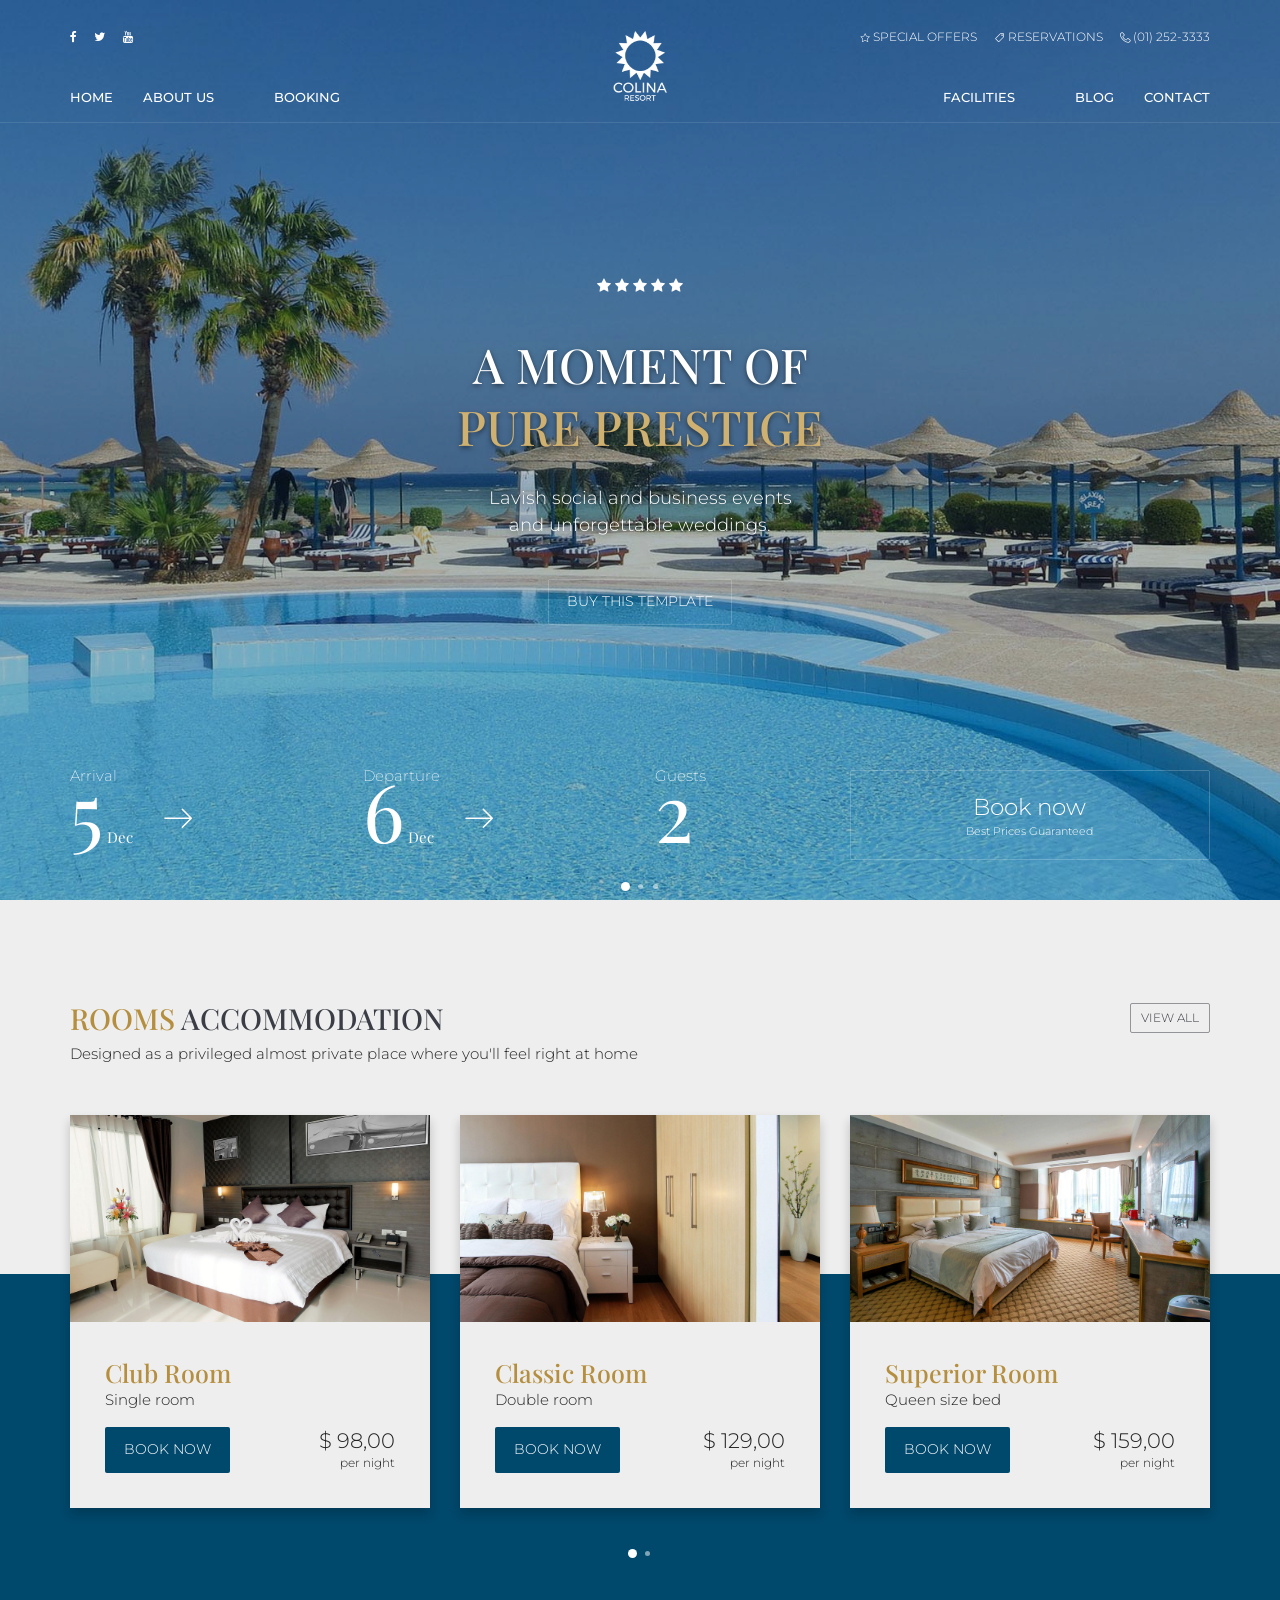
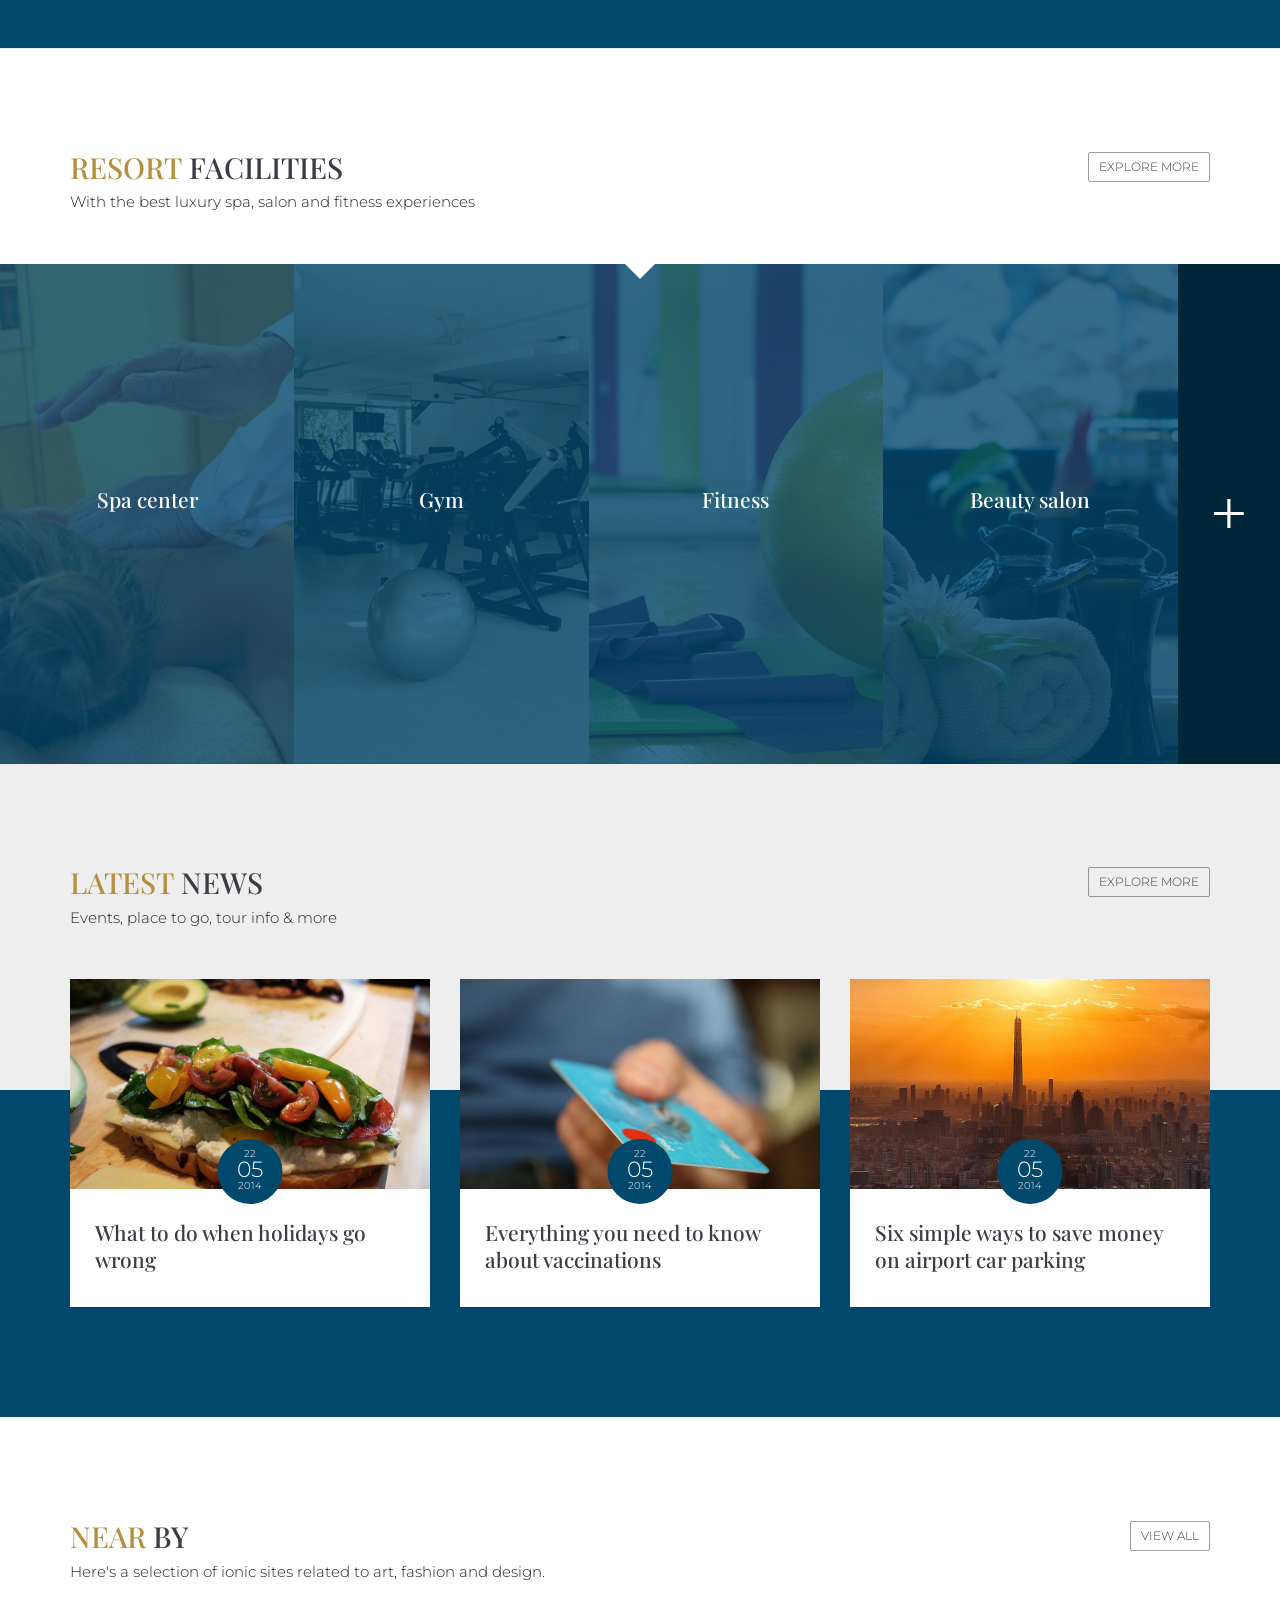
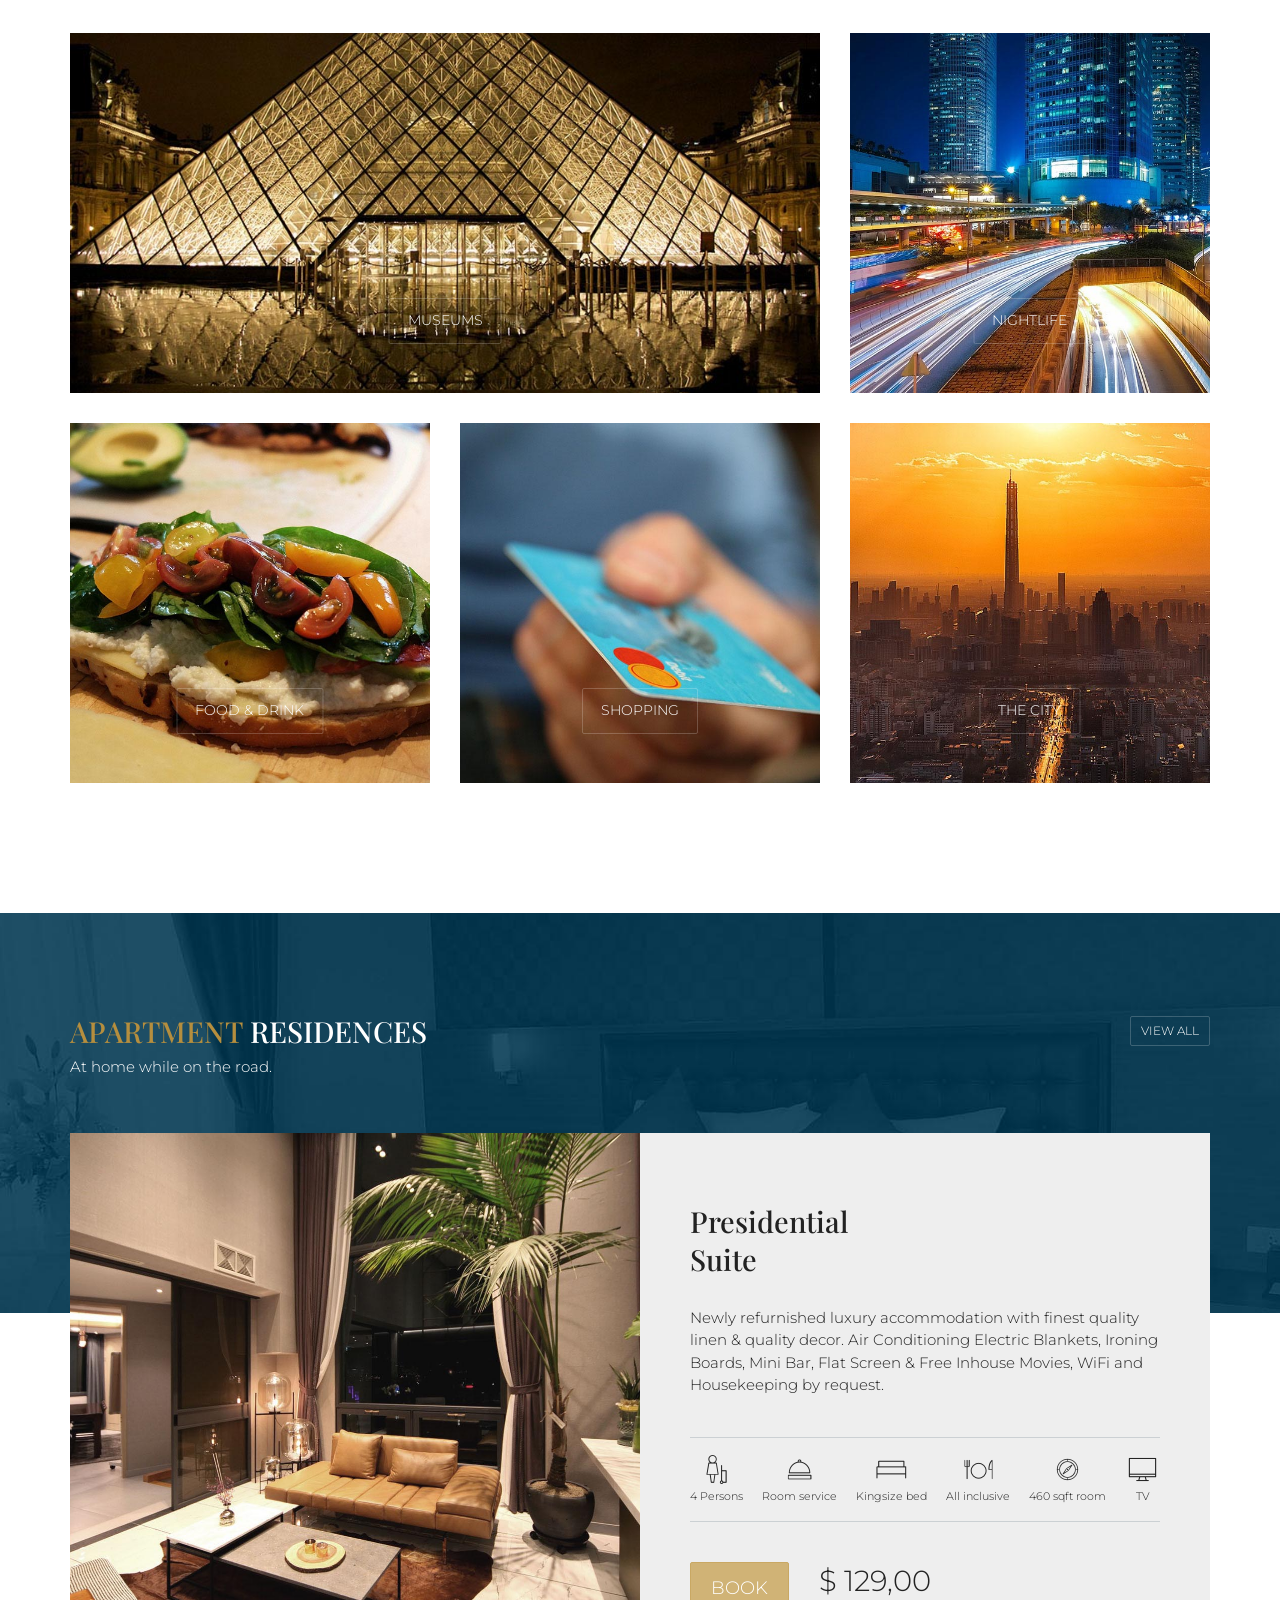
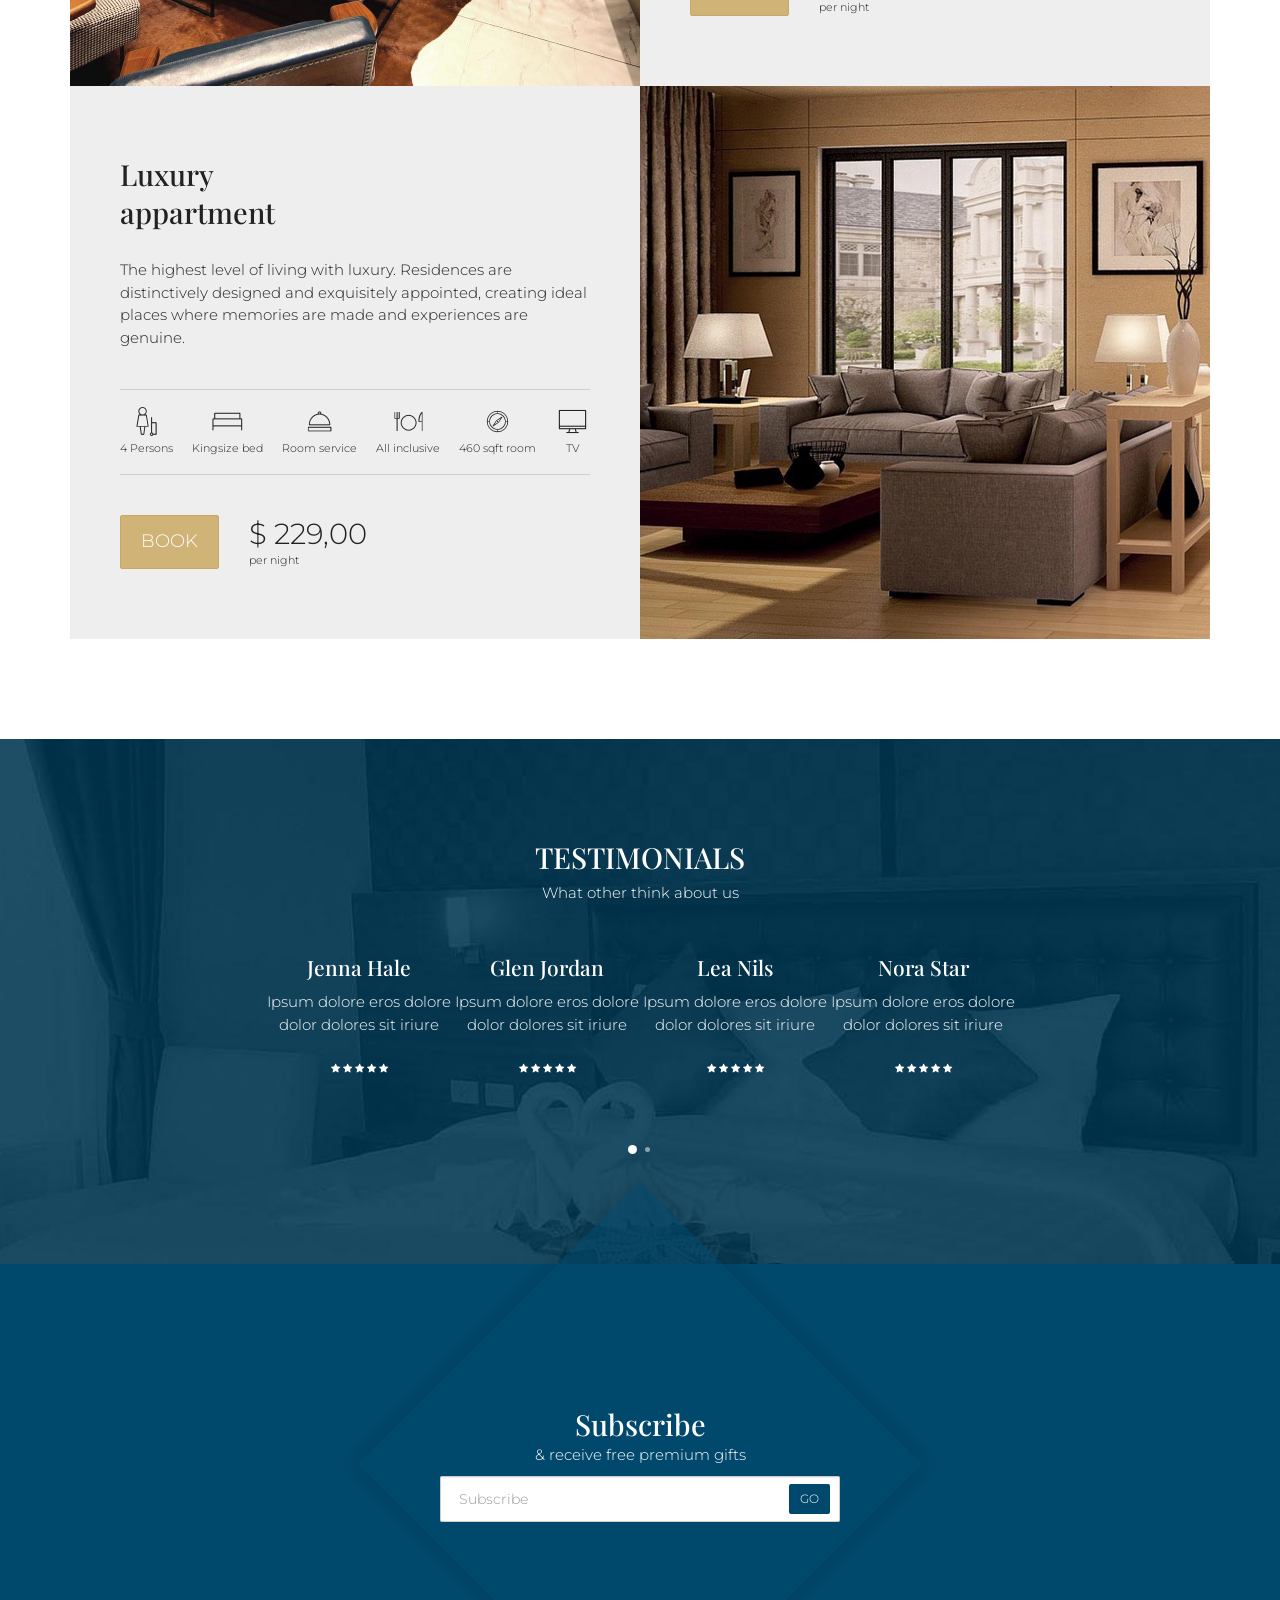
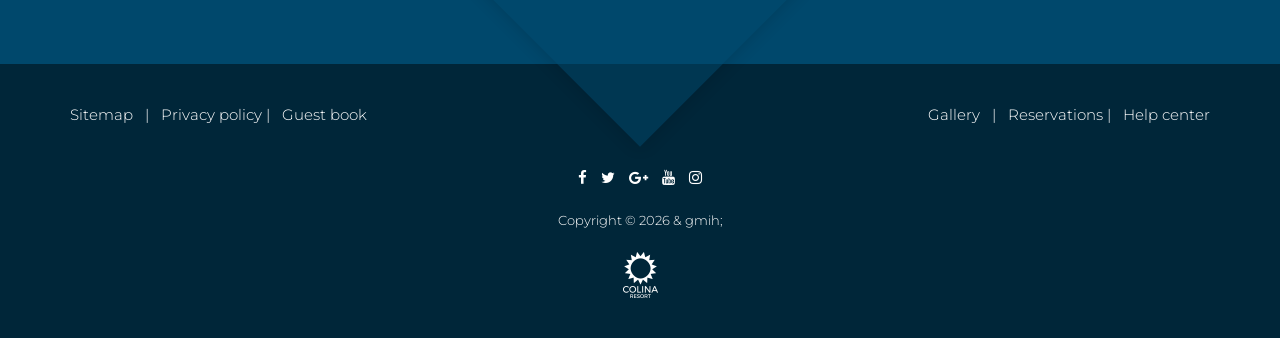
<file: index.html>
﻿<!DOCTYPE html>
<html lang="en">

<head>
    <meta charset="utf-8">
    <meta http-equiv="X-UA-Compatible" content="IE=edge">
    <meta name="viewport" content="width=device-width, initial-scale=1, maximum-scale=1">

    <!-- Mobile Web-app fullscreen -->
    <meta name="apple-mobile-web-app-capable" content="yes">
    <meta name="mobile-web-app-capable" content="yes">

    <!-- Meta tags -->
    <meta name="description" content="">
    <meta name="author" content="">
    <link rel="icon" href="favicon.ico">

    <!--Title-->
    <title>Colina - Hotel, Resort & Accommodation Website </title>

    <!--CSS styles-->
    <link rel="stylesheet" media="all" href="css/bootstrap.css" />
    <link rel="stylesheet" media="all" href="css/animate.css" />
    <link rel="stylesheet" media="all" href="css/font-awesome.css" />
    <link rel="stylesheet" media="all" href="css/linear-icons.css" />
    <link rel="stylesheet" media="all" href="css/hotel-icons.css" />
    <link rel="stylesheet" media="all" href="css/magnific-popup.css" />
    <link rel="stylesheet" media="all" href="css/owl.carousel.css" />
    <link rel="stylesheet" media="all" href="css/datepicker.css" />
    <link rel="stylesheet" media="all" href="css/theme.css" />

    <!--Google fonts-->
    <link href="https://fonts.googleapis.com/css?family=Montserrat:300,500&amp;subset=latin-ext" rel="stylesheet">
    <link href="https://fonts.googleapis.com/css?family=Playfair+Display:400,700&amp;subset=latin-ext" rel="stylesheet">


    <!-- HTML5 shim and Respond.js IE8 support of HTML5 elements and media queries -->
    <!--[if lt IE 9]>
    <script src="https://oss.maxcdn.com/html5shiv/3.7.2/html5shiv.min.js"></script>
    <script src="https://oss.maxcdn.com/respond/1.4.2/respond.min.js"></script>
    <![endif]-->
</head>

<body>

    <div class="page-loader"></div>

    <div class="wrapper">

        <header>

            <!-- ======================== Navigation ======================== -->

            <div class="container">

                <!-- === navigation-top === -->

                <nav class="navigation-top clearfix">

                    <!-- navigation-top-left -->

                    <div class="navigation-top-left">
                        <a class="box" href="#">
                            <i class="fa fa-facebook"></i>
                        </a>
                        <a class="box" href="#">
                            <i class="fa fa-twitter"></i>
                        </a>
                        <a class="box" href="#">
                            <i class="fa fa-youtube"></i>
                        </a>
                    </div>

                    <!-- navigation-top-right -->

                    <div class="navigation-top-right">
                        <a class="box" href="#">
                            <i class="icon icon-star"></i> 
                            Special offers
                        </a>
                        <a class="box" href="reservation-1.html">
                            <i class="icon icon-tag"></i> 
                            Reservations
                        </a>
                        <a class="box" href="#">
                            <i class="icon icon-phone-handset"></i> 
                            (01) 252-3333
                        </a>
                    </div>
                </nav>

                <!-- === navigation-main === -->

                <nav class="navigation-main clearfix">

                    <!-- logo -->

                    <div class="logo animated fadeIn">
                        <a href="index.html">
                            <img class="logo-desktop" src="assets/images/logo.png" alt="Alternate Text" />
                            <img class="logo-mobile" src="assets/images/logo-mobile.png" alt="Alternate Text" />
                        </a>
                    </div>

                    <!-- toggle-menu -->

                    <div class="toggle-menu"><i class="icon icon-menu"></i></div>

                    <!-- navigation-block -->

                    <div class="navigation-block clearfix">

                        <!-- navigation-left -->

                        <ul class="navigation-left">
                            <li>
                                <a href="index.html">Home </a>
                                <!-- <ul>
                                    <li><a href="index.html">Home - Booking intro</a></li>
                                    <li><a href="index-2.html">Home - Booking box</a></li>
                                    <li><a href="index-3.html">Home - Rooms intro</a></li>
                                </ul> -->
                            </li>
                            <li>
                                <a href="about.html">About us</a>
                                <!-- <ul>
                                    <li><a href="about.html">About us</a></li>
                                    <li><a href="rooms-category.html">Rooms category</a></li>
                                    <li><a href="room-overview.html">Room overview</a></li>
                                    <li><a href="404.html">404 Not found</a></li>
                                    <li><a href="shortcodes.html">Shortcodes</a></li>
                                </ul> -->
                            </li>
                            <li>
                                <a href="#"> <li><a href="reservation-1.html">Booking</a></li></a>
                                <!-- <ul>
                                    <li><a href="reservation-1.html">Booking step 1</a></li>
                                    <li><a href="reservation-2.html">Booking step 2</a></li>
                                    <li><a href="reservation-3.html">Booking step 3</a></li>
                                </ul> -->
                            </li>
                        </ul>

                        <!-- navigation-right -->

                        <ul class="navigation-right">
                            <li>
                                <a href="facility.html">Facilities</a>
                            </li>
                            <li>
                                <a href="#"> <li><a href="blog-category.html">Blog</a></li> </a>
                                <!-- <ul>
                                    <li><a href="blog-category.html">Blog category</a></li>
                                    <li><a href="blog-item.html">Blog item</a></li>
                                </ul> -->
                            </li>
                            <li>
                                <a href="contact.html">Contact</a>
                            </li>
                        </ul>

                    </div> <!--/navigation-block-->

                </nav>
            </div> <!--/container-->

        </header>

        <!-- ========================  Header content ======================== -->

        <section class="frontpage-slider">
            <div class="owl-slider owl-slider-header owl-slider-fullscreen">

                <!-- === slide item === -->

                <div class="item" style="background-image:url(assets/images/slide-3.jpg)">
                    <div class="box text-center">
                        <div class="container">
                            <div class="rating animated" data-animation="fadeInDown">
                                <i class="fa fa-star"></i>
                                <i class="fa fa-star"></i>
                                <i class="fa fa-star"></i>
                                <i class="fa fa-star"></i>
                                <i class="fa fa-star"></i>
                            </div>
                            <h2 class="title animated h1" data-animation="fadeInDown">
                                A moment of <br /> <span>pure prestige</span>
                            </h2>
                            <div class="desc animated" data-animation="fadeInUp">
                                Lavish social and business events
                            </div>
                            <div class="desc animated" data-animation="fadeInUp">
                                and unforgettable weddings.
                            </div>
                            <div class="animated" data-animation="fadeInUp">
                                <a href="https://themeforest.net/item/colina-hotel-website-template/20977257" class="btn btn-clean">Buy this template</a>
                            </div>
                        </div>
                    </div>
                </div>

                <!-- === slide item === -->

                <div class="item" style="background-image:url(assets/images/slide-1.jpg)">
                    <div class="box text-center">
                        <div class="container">
                            <h2 class="title animated h1" data-animation="fadeInDown">
                                The privacy and <br />
                                individuality of a custom
                            </h2>
                            <div class="desc animated" data-animation="fadeInUp">
                                The Residences have their own dedicated private entrance as well <br />
                                as an anonymous "celebrity" entrance, for ultimate privacy.
                            </div>
                            <div class="animated" data-animation="fadeInUp">
                                <a href="#" class="btn btn-clean">Virtual tour</a>
                            </div>
                        </div>
                    </div>
                </div>

                <!-- === slide item === -->

                <div class="item" style="background-image:url(assets/images/slide-2.jpg)">
                    <div class="box text-center">
                        <div class="container">
                            <div class="rating animated" data-animation="fadeInDown">
                                <i class="fa fa-star"></i>
                                <i class="fa fa-star"></i>
                                <i class="fa fa-star"></i>
                                <i class="fa fa-star"></i>
                                <i class="fa fa-star"></i>
                            </div>
                            <h2 class="title animated h1" data-animation="fadeInDown">Fairmont managed!</h2>
                            <div class="desc animated" data-animation="fadeInUp">The elegant Champagne Bar, the stylish Colina Club.</div>
                            <div class="desc animated" data-animation="fadeInUp">Guestrooms and luxurious suites</div>
                            <div class="animated" data-animation="fadeInUp">
                                <a href="#" class="btn btn-clean">Get insipred</a>
                            </div>
                        </div>
                    </div>
                </div>

            </div> <!--/owl-slider-->
        </section>

        <!-- ======================== Booking ======================== -->

        <section class="booking booking-inner">

            <div class="section-header hidden">
                <div class="container">
                    <h2 class="title">Booking & reservations</h2>
                </div>
            </div>

            <div class="booking-wrapper">

                <div class="container">
                    <div class="row">

                        <!--=== date arrival ===-->

                        <div class="col-xs-4 col-sm-3">
                            <div class="date" id="dateArrival" data-text="Arrival">
                                <input class="datepicker" readonly="readonly" />
                                <div class="date-value"></div>
                            </div>
                        </div>

                        <!--=== date departure ===-->

                        <div class="col-xs-4 col-sm-3">
                            <div class="date" id="dateDeparture" data-text="Departure">
                                <input class="datepicker" readonly="readonly" />
                                <div class="date-value"></div>
                            </div>
                        </div>

                        <!--=== guests ===-->

                        <div class="col-xs-4 col-sm-2">

                            <div class="guests" data-text="Guests">
                                <div class="result">
                                    <input class="qty-result" type="text" value="2" id="qty-result" readonly="readonly" />
                                    <div class="qty-result-text date-value" id="qty-result-text"></div>
                                </div>
                                <!--=== guests list ===-->
                                <ul class="guest-list">

                                    <li class="header">
                                        Please choose number of guests <span class="qty-apply"><i class="icon icon-cross"></i></span>
                                    </li>

                                    <!--=== adults ===-->

                                    <li class="clearfix">

                                        <!--=== Adults value ===-->

                                        <div>
                                            <input class="qty-amount" value="2" type="text" id="ticket-adult" data-value="2" readonly="readonly" />
                                        </div>

                                        <div>
                                            <span>Adults <small>16+ years</small></span>
                                        </div>

                                        <!--=== Add/remove quantity buttons ===-->

                                        <div>
                                            <input class="qty-btn qty-minus" value="-" type="button" data-field="ticket-adult" />
                                            <input class="qty-btn qty-plus" value="+" type="button" data-field="ticket-adult" />
                                        </div>

                                    </li>

                                    <!--=== chilrens ===-->

                                    <li class="clearfix">

                                        <!--=== Adults value ===-->

                                        <div>
                                            <input class="qty-amount" value="0" type="text" id="ticket-children" data-value="0" readonly="readonly" />
                                        </div>

                                        <!--=== Label ===-->

                                        <div>
                                            <span>Children <small>2-11 years</small></span>
                                        </div>


                                        <!--=== Add/remove quantity buttons ===-->

                                        <div>
                                            <input class="qty-btn qty-minus" value="-" type="button" data-field="ticket-children" />
                                            <input class="qty-btn qty-plus" value="+" type="button" data-field="ticket-children" />
                                        </div>

                                    </li>

                                    <!--=== Infants ===-->

                                    <li class="clearfix">

                                        <!--=== Adults value ===-->

                                        <div>
                                            <input class="qty-amount" value="0" type="text" id="ticket-infants" data-value="0" readonly="readonly" />
                                        </div>

                                        <!--=== Label ===-->

                                        <div>
                                            <span>Infants <small>Under 2 years</small></span>
                                        </div>

                                        <!--=== Add/remove quantity buttons ===-->

                                        <div>
                                            <input class="qty-btn qty-minus" value="-" type="button" data-field="ticket-infants" />
                                            <input class="qty-btn qty-plus" value="+" type="button" data-field="ticket-infants" />
                                        </div>
                                    </li>

                                </ul>
                            </div>
                        </div>

                        <!--=== button ===-->

                        <div class="col-xs-12 col-sm-4">
                            <a href="reservation-1.html" class="btn btn-clean">
                                Book now
                                <small>Best Prices Guaranteed</small>
                            </a>
                        </div>

                    </div> <!--/row-->
                </div><!--/booking-wrapper-->
            </div> <!--/container-->
        </section>

        <!-- ========================  Rooms ======================== -->

        <section class="rooms rooms-widget">

            <!-- === rooms header === -->

            <div class="section-header">
                <div class="container">
                    <h2 class="title">Rooms accommodation <a href="rooms-category.html" class="btn btn-sm btn-clean-dark">View all</a></h2>
                    <p>Designed as a privileged almost private place where you'll feel right at home</p>
                </div>
            </div>

            <!-- === rooms content === -->

            <div class="container">

                <div class="owl-rooms owl-theme">

                    <!-- === rooms item === -->

                    <div class="item">
                        <article>
                            <div class="image">
                                <img src="assets/images/room-1.jpg" alt="" />
                            </div>
                            <div class="details">
                                <div class="text">
                                    <h3 class="title"><a href="room-overview.html">Club Room</a></h3>
                                    <p>Single room</p>
                                </div>
                                <div class="book">
                                    <div>
                                        <a href="room-overview.html" class="btn btn-main">Book now</a>
                                    </div>
                                    <div>
                                        <span class="price h4">$ 98,00</span>
                                        <span>per night</span>
                                    </div>
                                </div>
                            </div>
                        </article>
                    </div>

                    <!-- === rooms item === -->

                    <div class="item">
                        <article>
                            <div class="image">
                                <img src="assets/images/room-2.jpg" alt="" />
                            </div>
                            <div class="details">
                                <div class="text">
                                    <h3 class="title"><a href="room-overview.html">Classic Room</a></h3>
                                    <p>Double room</p>
                                </div>
                                <div class="book">
                                    <div>
                                        <a href="room-overview.html" class="btn btn-main">Book now</a>
                                    </div>
                                    <div>
                                        <span class="price h4">$ 129,00</span>
                                        <span>per night</span>
                                    </div>
                                </div>
                            </div>
                        </article>
                    </div>

                    <!-- === rooms item === -->

                    <div class="item">
                        <article>
                            <div class="image">
                                <img src="assets/images/room-3.jpg" alt="" />
                            </div>
                            <div class="details">
                                <div class="text">
                                    <h3 class="title"><a href="#">Superior Room</a></h3>
                                    <p>Queen size bed</p>
                                </div>
                                <div class="book">
                                    <div>
                                        <a href="room-overview.html" class="btn btn-main">Book now</a>
                                    </div>
                                    <div>
                                        <span class="price h4">$ 159,00</span>
                                        <span>per night</span>
                                    </div>
                                </div>
                            </div>
                        </article>
                    </div>

                    <!-- === rooms item === -->

                    <div class="item">
                        <article>
                            <div class="image">
                                <img src="assets/images/room-4.jpg" alt="" />
                            </div>
                            <div class="details">
                                <div class="text">
                                    <h3 class="title"><a href="room-overview.html">Family Suite</a></h3>
                                    <p>Family room</p>
                                </div>
                                <div class="book">
                                    <div>
                                        <a href="room-overview.html" class="btn btn-main">Book now</a>
                                    </div>
                                    <div>
                                        <span class="price h4">$ 199,00</span>
                                        <span>per night</span>
                                    </div>
                                </div>
                            </div>
                        </article>
                    </div>

                </div><!--/owl-rooms-->

            </div> <!--/container-->

        </section>

        <!-- ========================  Stretcher widget ======================== -->

        <section class="stretcher-wrapper">

            <!-- === stretcher header === -->

            <div class="section-header">
                <div class="container">
                    <h2 class="title">Resort facilities <a href="facility.html" class="btn btn-sm btn-clean-dark">Explore more</a></h2>
                    <p>
                        With the best luxury spa, salon and fitness experiences
                    </p>
                </div>
            </div>

            <!-- === stretcher === -->

            <ul class="stretcher">

                <!-- === stretcher item === -->

                <li class="stretcher-item" style="background-image:url(assets/images/services-1.jpg);">
                    <!--logo-item-->
                    <div class="stretcher-logo">
                        <div class="text">
                            <span class="text-intro h4">Spa center</span>
                        </div>
                    </div>
                    <!--main text-->
                    <figure>
                        <h4>Spa center</h4>
                        <figcaption>Unparalleled devotion to luxury</figcaption>
                    </figure>
                    <!--anchor-->
                    <a href="facility.html">Anchor link</a>
                </li>

                <!-- === stretcher item === -->

                <li class="stretcher-item" style="background-image:url(assets/images/services-2.jpg);">
                    <!--logo-item-->
                    <div class="stretcher-logo">
                        <div class="text">
                            <span class="text-intro h4">Gym</span>
                        </div>
                    </div>
                    <!--main text-->
                    <figure>
                        <h4>Gym</h4>
                        <figcaption>Care about results</figcaption>
                    </figure>
                    <!--anchor-->
                    <a href="facility.html">Anchor link</a>
                </li>

                <!-- === stretcher item === -->

                <li class="stretcher-item" style="background-image:url(assets/images/services-3.jpg);">
                    <!--logo-item-->
                    <div class="stretcher-logo">
                        <div class="text">
                            <span class="text-intro h4">Fitness</span>
                        </div>
                    </div>
                    <figure>
                        <h4>Fitness</h4>
                        <figcaption>Your daily activities</figcaption>
                    </figure>
                    <!--anchor-->
                    <a href="facility.html">Anchor link</a>
                </li>

                <!-- === stretcher item === -->

                <li class="stretcher-item" style="background-image:url(assets/images/services-4.jpg);">


                    <!--logo-item-->
                    <div class="stretcher-logo">
                        <div class="text">
                            <span class="text-intro h4">Beauty salon</span>
                        </div>
                    </div>
                    <!--main text-->
                    <figure>
                        <h4>Beauty salon</h4>
                        <figcaption>Hair salons and spas</figcaption>
                    </figure>
                    <!--anchor-->
                    <a href="facility.html">Anchor link</a>
                </li>

                <!-- === stretcher item more === -->

                <li class="stretcher-item more">
                    <div class="more-icon">
                        <span data-title-show="Show more" data-title-hide="+"></span>
                    </div>
                    <a href="facility.html">Anchor link</a>
                </li>

            </ul>
        </section>

        <!-- ========================  Blog ======================== -->

        <section class="blog blog-widget">

            <!-- === stretcher header === -->

            <div class="section-header">
                <div class="container">
                    <h2 class="title">Latest news <a href="blog-category.html" class="btn btn-sm btn-clean-dark">Explore more</a></h2>
                    <p>
                        Events, place to go, tour info & more
                    </p>
                </div>
            </div>

            <div class="container">
                <div class="row">

                    <!-- === article item === -->

                    <div class="col-sm-4">
                        <a href="blog-item.html">
                            <article>
                                <div class="image">
                                    <img src="assets/images/activity-3.jpg" alt="" />
                                </div>
                                <div class="text">
                                    <div class="time">
                                        <span>22</span>
                                        <span>05</span>
                                        <span>2014</span>
                                    </div>
                                    <h2 class="h4 title">
                                        What to do when holidays go wrong
                                    </h2>
                                </div>
                            </article>
                        </a>
                    </div>

                    <!-- === article item === -->

                    <div class="col-sm-4">
                        <a href="blog-item.html">
                            <article>
                                <div class="image">
                                    <img src="assets/images/activity-4.jpg" alt="" />
                                </div>
                                <div class="text">
                                    <div class="time">
                                        <span>22</span>
                                        <span>05</span>
                                        <span>2014</span>
                                    </div>
                                    <h2 class="h4 title">
                                        Everything you need to know about vaccinations
                                    </h2>
                                </div>
                            </article>
                        </a>
                    </div>

                    <!-- === article item === -->

                    <div class="col-sm-4">
                        <a href="blog-item.html">
                            <article>
                                <div class="image">
                                    <img src="assets/images/activity-5.jpg" alt="" />
                                </div>
                                <div class="text">
                                    <div class="time">
                                        <span>22</span>
                                        <span>05</span>
                                        <span>2014</span>
                                    </div>
                                    <h2 class="h4 title">
                                        Six simple ways to save money on airport car parking
                                    </h2>
                                </div>
                            </article>
                        </a>
                    </div>

                </div> <!--/row-->
            </div> <!--/container-->
        </section>

        <!-- ========================  Cards ======================== -->

        <section class="cards">

            <!-- === cards header === -->

            <div class="section-header">
                <div class="container">
                    <h2 class="title">Near by <a href="#" class="btn btn-sm btn-clean-dark">View all</a></h2>
                    <p>Here's a selection of ionic sites related to art, fashion and design.</p>
                </div>
            </div>

            <div class="container">
                <div class="row">

                    <!-- === item === -->

                    <div class="col-xs-12 col-md-8">
                        <figure>
                            <figcaption style="background-image:url(assets/images/activity-1.jpg)">
                                <img src="assets/images/activity-1.jpg" alt="" />
                            </figcaption>
                            <a href="#" class="btn btn-clean" onclick="">Museums</a>
                        </figure>
                    </div>

                    <!-- === item === -->

                    <div class="col-xs-6 col-md-4">
                        <figure>
                            <figcaption style="background-image:url(assets/images/activity-2.jpg)">
                                <img src="assets/images/activity-2.jpg" alt="" />
                            </figcaption>
                            <a href="#" class="btn btn-clean">Nightlife</a>
                        </figure>
                    </div>

                    <!-- === item === -->

                    <div class="col-xs-6 col-md-4">
                        <figure>
                            <figcaption style="background-image:url(assets/images/activity-3.jpg)">
                                <img src="assets/images/activity-3.jpg" alt="" />
                            </figcaption>
                            <a href="#" class="btn btn-clean">Food & drink</a>
                        </figure>
                    </div>

                    <!-- === item === -->

                    <div class="col-xs-6 col-md-4">
                        <figure>
                            <figcaption style="background-image:url(assets/images/activity-4.jpg)">
                                <img src="assets/images/activity-4.jpg" alt="" />
                            </figcaption>
                            <a href="#" class="btn btn-clean">Shopping</a>
                        </figure>
                    </div>

                    <!-- === item === -->

                    <div class="col-xs-6 col-md-4">
                        <figure>
                            <figcaption style="background-image:url(assets/images/activity-5.jpg)">
                                <img src="assets/images/activity-5.jpg" alt="" />
                            </figcaption>
                            <a href="#" class="btn btn-clean">The City</a>
                        </figure>
                    </div>

                </div> <!--/row-->

            </div> <!--/container-->
        </section>


        <!-- ======================== Image blocks ======================== -->

        <section class="image-blocks image-blocks-header">

            <div class="section-header" style="background-image:url(assets/images/header-1.jpg)">
                <div class="container">
                    <h2 class="title">Apartment residences <a href="rooms-category.html" class="btn btn-sm btn-clean">View all</a></h2>
                    <p>At home while on the road. </p>
                </div>
            </div>

            <div class="container">

                <!--item block -->
                <div class="blocks blocks-left">
                    <div class="item">
                        <div class="text">

                            <!-- === room info === -->

                            <h2 class="title">Presidential <br />Suite</h2>
                            <p>
                                Newly refurnished luxury accommodation with finest quality linen & quality decor.
                                Air Conditioning Electric Blankets, Ironing Boards, Mini Bar, Flat Screen & Free Inhouse Movies, WiFi
                                and Housekeeping by request.
                            </p>

                            <!-- === room facilities === -->

                            <div class="room-facilities">

                                <!--=== icon ===-->

                                <figure>
                                    <figcaption><i class="hotelicon hotelicon-guest"></i> 4 Persons</figcaption>
                                </figure>

                                <!--=== icon ===-->

                                <figure>
                                    <figcaption><i class="hotelicon hotelicon-roomservice"></i> Room service</figcaption>
                                </figure>

                                <!--=== icon ===-->

                                <figure>
                                    <figcaption><i class="hotelicon hotelicon-king-bed"></i> Kingsize bed</figcaption>
                                </figure>

                                <!--=== icon ===-->

                                <figure>
                                    <figcaption><i class="hotelicon hotelicon-kitchen"></i> All inclusive</figcaption>
                                </figure>

                                <!--=== icon ===-->

                                <figure>
                                    <figcaption><i class="hotelicon hotelicon-compas"></i> 460 sqft room</figcaption>
                                </figure>

                                <!--=== icon ===-->

                                <figure>
                                    <figcaption><i class="hotelicon hotelicon-tv"></i> TV</figcaption>
                                </figure>

                            </div>

                            <!-- === booking === -->

                            <div class="book">
                                <div>
                                    <a href="room-overview.html" class="btn btn-danger btn-lg">Book</a>
                                </div>
                                <div>
                                    <span class="price h2">$ 129,00</span>
                                    <span>per night</span>
                                </div>
                            </div> <!--/booking-->

                        </div><!--/text-->
                    </div> <!--/item-->

                    <div class="image" style="background-image:url(assets/images/apartment-1.jpg)">
                        <img src="assets/images/apartment-1.jpg" alt="" />
                    </div>
                </div>

                <!--item block -->
                <div class="blocks blocks-right">
                    <div class="item">
                        <div class="text">

                            <!-- === room info === -->

                            <h2 class="title">Luxury <br />appartment</h2>
                            <p>
                                The highest level of living with luxury. Residences are distinctively designed and exquisitely appointed,
                                creating ideal places where memories are made and experiences are genuine.
                            </p>

                            <!-- === room facilities === -->

                            <div class="room-facilities">

                                <!--=== icon ===-->

                                <figure>
                                    <figcaption><i class="hotelicon hotelicon-guest"></i> 4 Persons</figcaption>
                                </figure>

                                <!--=== icon ===-->

                                <figure>
                                    <figcaption><i class="hotelicon hotelicon-king-bed"></i> Kingsize bed</figcaption>
                                </figure>

                                <!--=== icon ===-->

                                <figure>
                                    <figcaption><i class="hotelicon hotelicon-roomservice"></i> Room service</figcaption>
                                </figure>

                                <!--=== icon ===-->

                                <figure>
                                    <figcaption><i class="hotelicon hotelicon-kitchen"></i> All inclusive</figcaption>
                                </figure>

                                <!--=== icon ===-->

                                <figure>
                                    <figcaption><i class="hotelicon hotelicon-compas"></i> 460 sqft room</figcaption>
                                </figure>

                                <!--=== icon ===-->

                                <figure>
                                    <figcaption><i class="hotelicon hotelicon-tv"></i> TV</figcaption>
                                </figure>

                            </div>

                            <!-- === booking === -->

                            <div class="book">
                                <div>
                                    <a href="room-overview.html" class="btn btn-danger btn-lg">Book</a>
                                </div>
                                <div>
                                    <span class="price h2">$ 229,00</span>
                                    <span>per night</span>
                                </div>
                            </div>

                        </div>
                    </div>
                    <div class="image" style="background-image:url(assets/images/apartment-2.jpg)">
                        <img src="assets/images/apartment-2.jpg" alt="" />
                    </div>
                </div>

            </div> <!--/container-->
        </section>

        <!-- ======================== Quotes ======================== -->

        <section class="quotes quotes-slider" style="background-image:url(assets/images/header-1.jpg)">
            <div class="container">

                <!-- === Quotes header === -->

                <div class="section-header">
                    <h2 class="title">Testimonials</h2>
                    <p>What other think about us</p>
                </div>

                <div class="row">

                    <div class="col-md-8 col-md-offset-2">
                        <div class="quote-carousel">

                            <!-- === quoute item === -->

                            <div class="quote">

                                <div class="text">
                                    <h4>Jenna Hale</h4>
                                    <p>Ipsum dolore eros dolore <br />dolor dolores sit iriure</p>
                                </div>
                                <div class="more">
                                    <div class="rating">
                                        <span class="fa fa-star"></span>
                                        <span class="fa fa-star"></span>
                                        <span class="fa fa-star"></span>
                                        <span class="fa fa-star"></span>
                                        <span class="fa fa-star"></span>
                                    </div>
                                </div>
                            </div>

                            <!-- === quoute item === -->

                            <div class="quote">
                                <div class="text">
                                    <h4>Glen Jordan</h4>
                                    <p>Ipsum dolore eros dolore <br />dolor dolores sit iriure</p>
                                </div>
                                <div class="more">
                                    <div class="rating">
                                        <span class="fa fa-star"></span>
                                        <span class="fa fa-star"></span>
                                        <span class="fa fa-star"></span>
                                        <span class="fa fa-star"></span>
                                        <span class="fa fa-star"></span>
                                    </div>
                                </div>
                            </div>

                            <!-- === quoute item === -->

                            <div class="quote">
                                <div class="text">
                                    <h4>Lea Nils</h4>
                                    <p>Ipsum dolore eros dolore <br />dolor dolores sit iriure</p>
                                </div>
                                <div class="more">
                                    <div class="rating">
                                        <span class="fa fa-star"></span>
                                        <span class="fa fa-star"></span>
                                        <span class="fa fa-star"></span>
                                        <span class="fa fa-star"></span>
                                        <span class="fa fa-star"></span>
                                    </div>
                                </div>
                            </div>

                            <!-- === quoute item === -->

                            <div class="quote">
                                <div class="text">
                                    <h4>Nora Star</h4>
                                    <p>Ipsum dolore eros dolore <br />dolor dolores sit iriure</p>
                                </div>
                                <div class="more">
                                    <div class="rating">
                                        <span class="fa fa-star"></span>
                                        <span class="fa fa-star"></span>
                                        <span class="fa fa-star"></span>
                                        <span class="fa fa-star"></span>
                                        <span class="fa fa-star"></span>
                                    </div>
                                </div>
                            </div>

                            <!-- === quoute item === -->

                            <div class="quote">
                                <div class="text">
                                    <h4>Glen Jordan</h4>
                                    <p>Ipsum dolore eros dolore <br />dolor dolores sit iriure</p>
                                </div>
                                <div class="more">
                                    <div class="rating">
                                        <span class="fa fa-star"></span>
                                        <span class="fa fa-star"></span>
                                        <span class="fa fa-star"></span>
                                        <span class="fa fa-star"></span>
                                        <span class="fa fa-star"></span>
                                    </div>
                                </div>
                            </div>
                        </div> <!--/quote-carousel-->
                    </div>
                </div> <!--/row-->
            </div> <!--/container-->
        </section>

        <!-- ========================  Subscribe ======================== -->

        <section class="subscribe">
            <div class="container">
                <div class="box">
                    <h2 class="title">Subscribe</h2>
                    <div class="text">
                        <p>& receive free premium gifts</p>
                    </div>
                    <div class="form-group">
                        <input type="text" value="" placeholder="Subscribe" class="form-control" />
                        <button class="btn btn-sm btn-main">Go</button>
                    </div>
                </div>
            </div>
        </section> 

        <!-- ================== Footer  ================== -->

        <footer>
            <div class="container">

                <!--footer links-->
                <div class="footer-links">
                    <div class="row">
                        <div class="col-sm-6 footer-left">
                            <a href="#">Sitemap</a> &nbsp; | &nbsp; <a href="#">Privacy policy</a> | &nbsp; <a href="#">Guest book</a>
                        </div>
                        <div class="col-sm-6 footer-right">
                            <a href="#">Gallery</a> &nbsp; | &nbsp; <a href="#">Reservations</a> | &nbsp; <a href="#">Help center</a>
                        </div>
                    </div>
                </div>

                <!--footer social-->

                <div class="footer-social">
                    <div class="row">
                        <div class="col-sm-12 text-center hidden">
                            <a href="#" class="footer-logo"><img src="assets/images/logo.png" alt="Alternate Text" /></a>
                        </div>
                        <div class="col-sm-12 icons">
                            <ul>
                                <li><a href="#"><i class="fa fa-facebook"></i></a></li>
                                <li><a href="#"><i class="fa fa-twitter"></i></a></li>
                                <li><a href="#"><i class="fa fa-google-plus"></i></a></li>
                                <li><a href="#"><i class="fa fa-youtube"></i></a></li>
                                <li><a href="#"><i class="fa fa-instagram"></i></a></li>
                            </ul>
                        </div>
                        <div class="col-sm-12 copyright">
                            <small>Copyright &copy; 2026 & gmih; </a></small>
                        </div>
                        <div class="col-sm-12 text-center">
                            <img src="assets/images/logo-footer.png" alt="" />
                        </div>
                    </div>
                </div>
            </div>
        </footer>

    </div> <!--/wrapper-->

    <!--JS files-->
    <script src="js/jquery.min.js"></script>
    <script src="js/jquery-ui.js"></script>
    <script src="js/jquery.bootstrap.js"></script>
    <script src="js/jquery.magnific-popup.js"></script>
    <script src="js/jquery.owl.carousel.js"></script>
    <script src="js/main.js"></script>
</body>

</html>
</file>
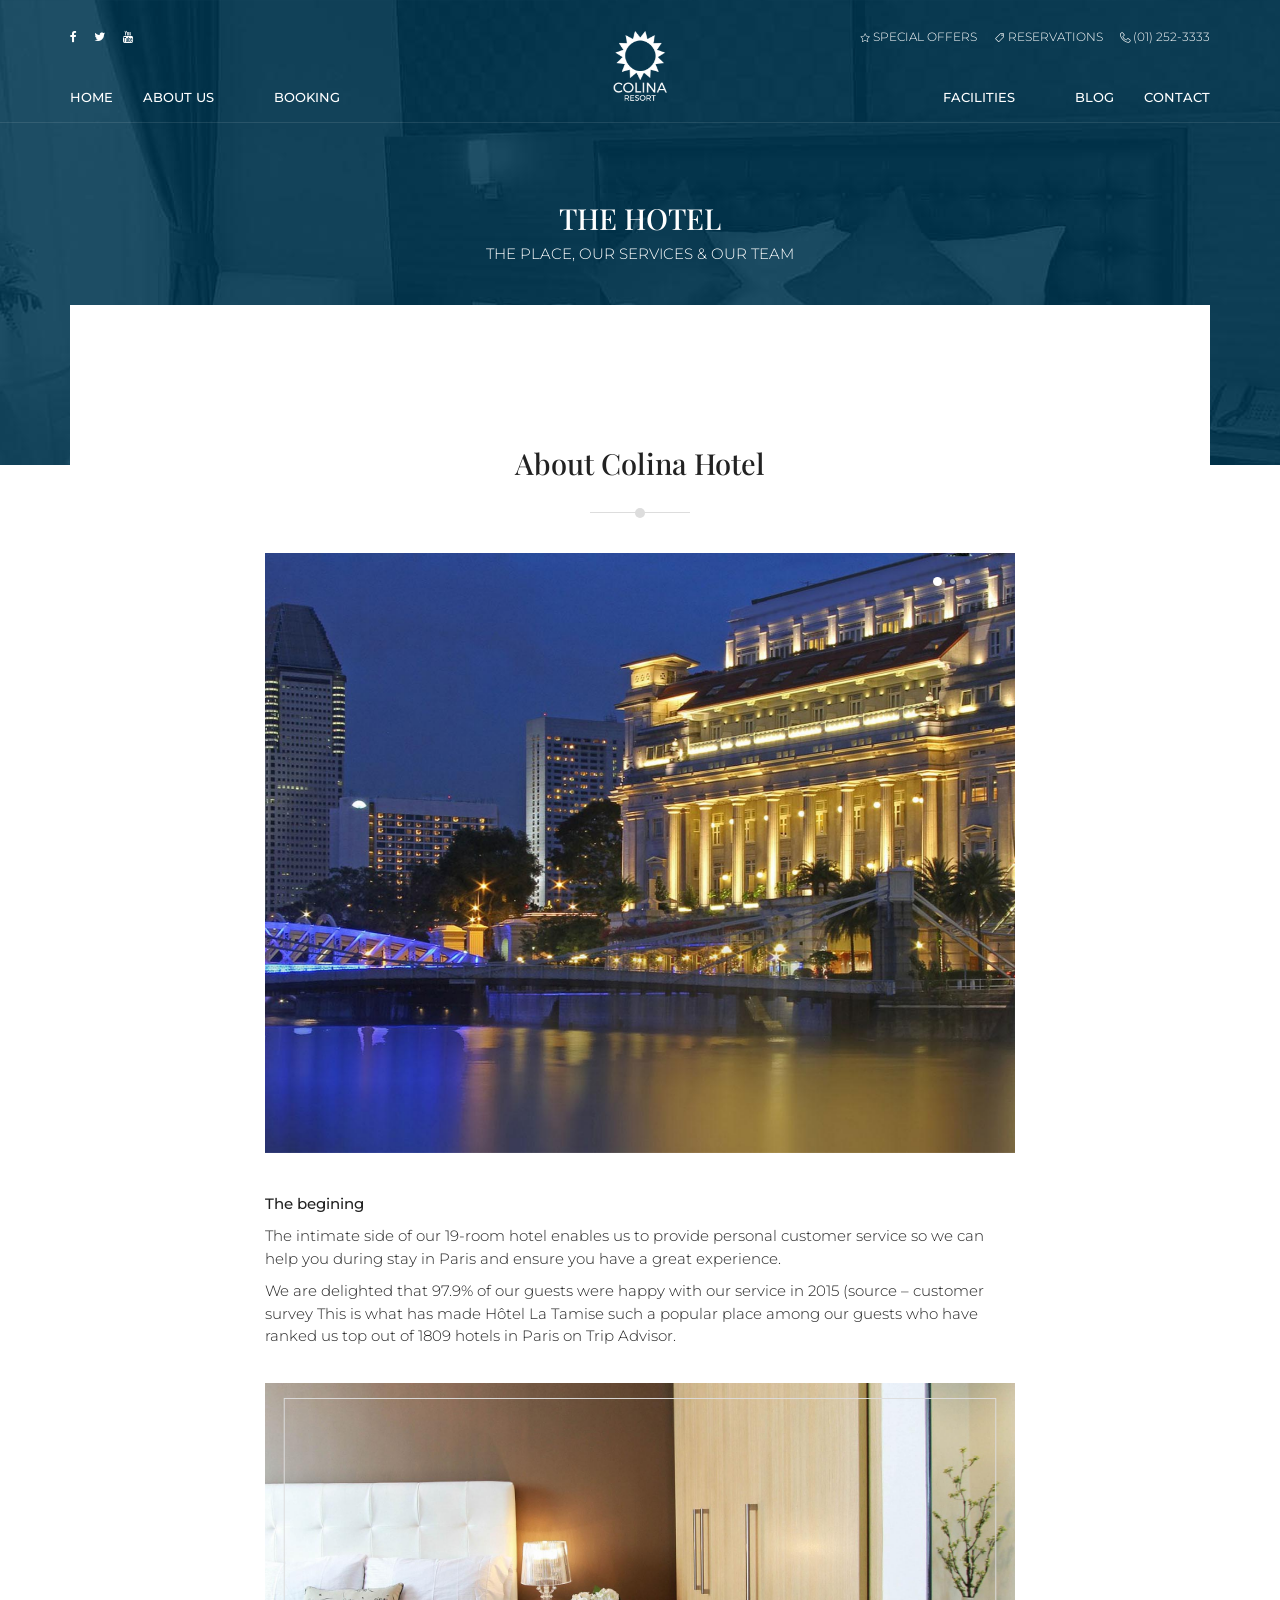
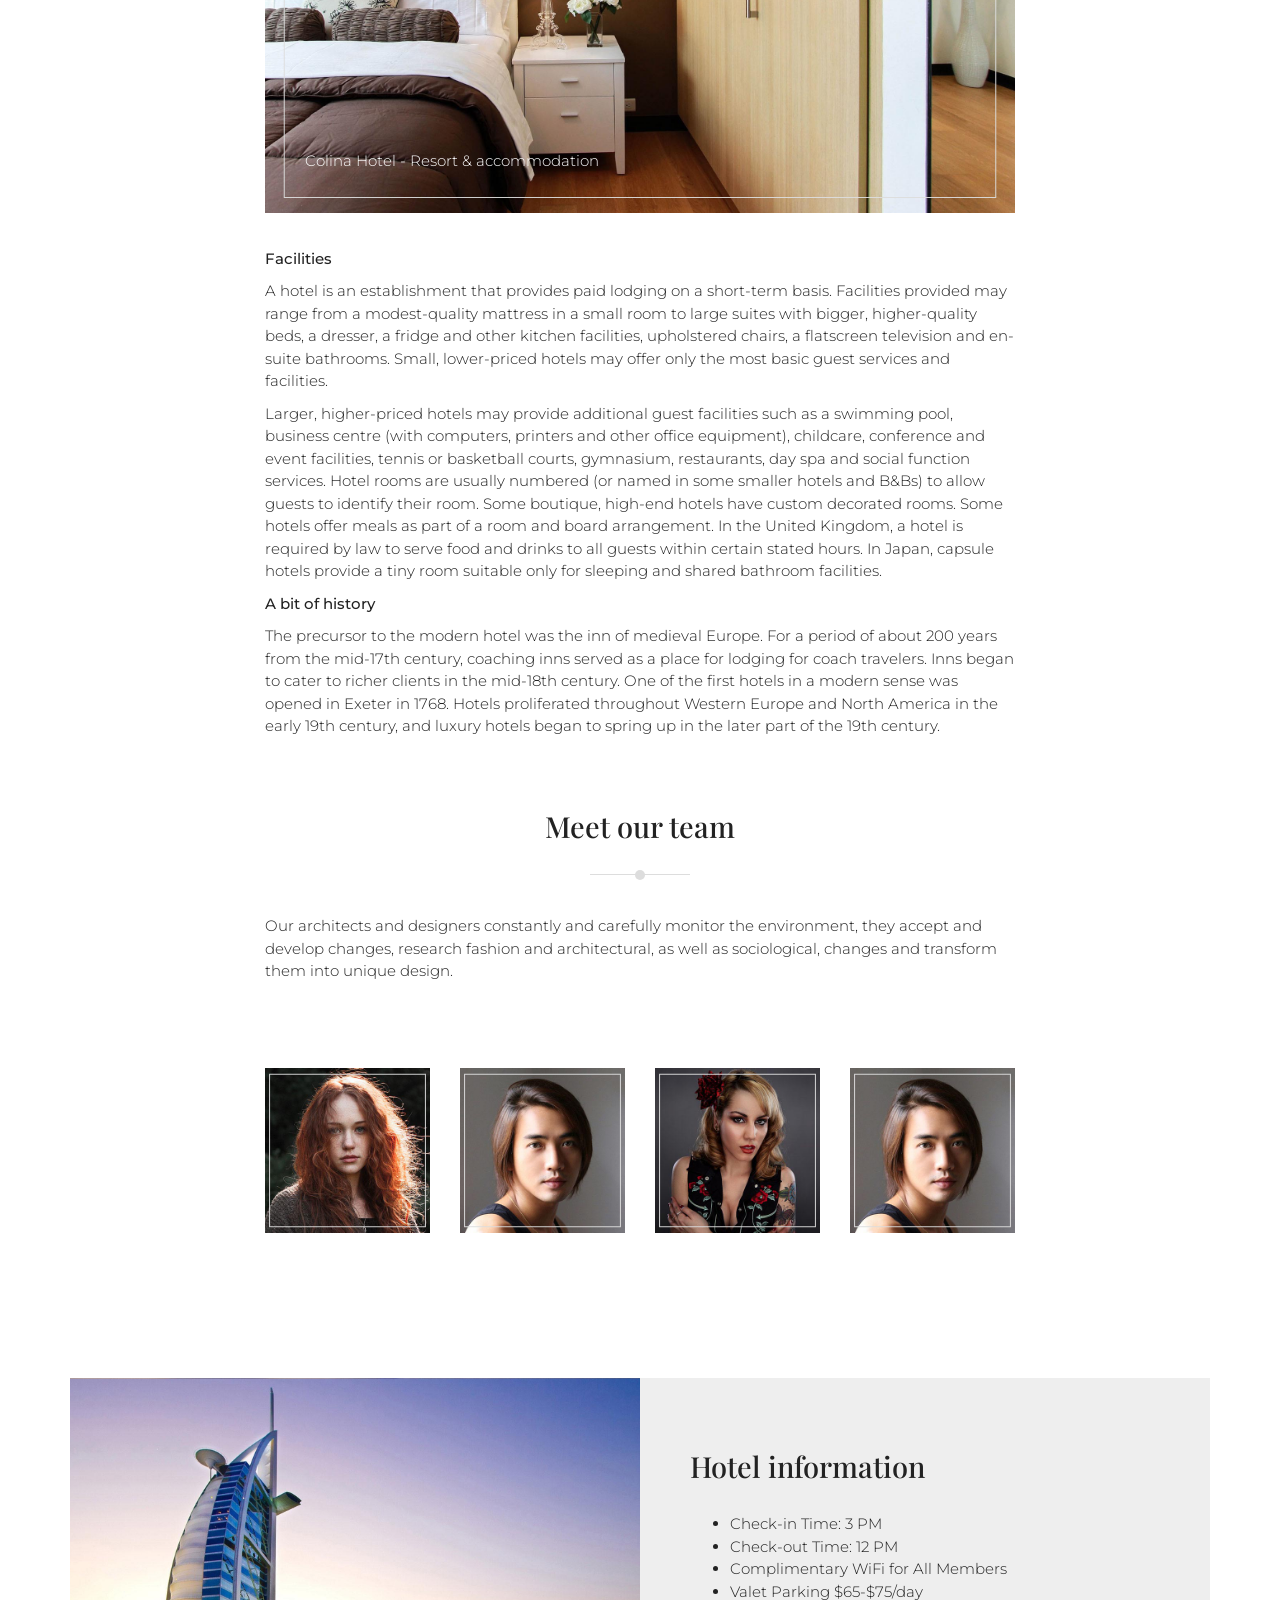
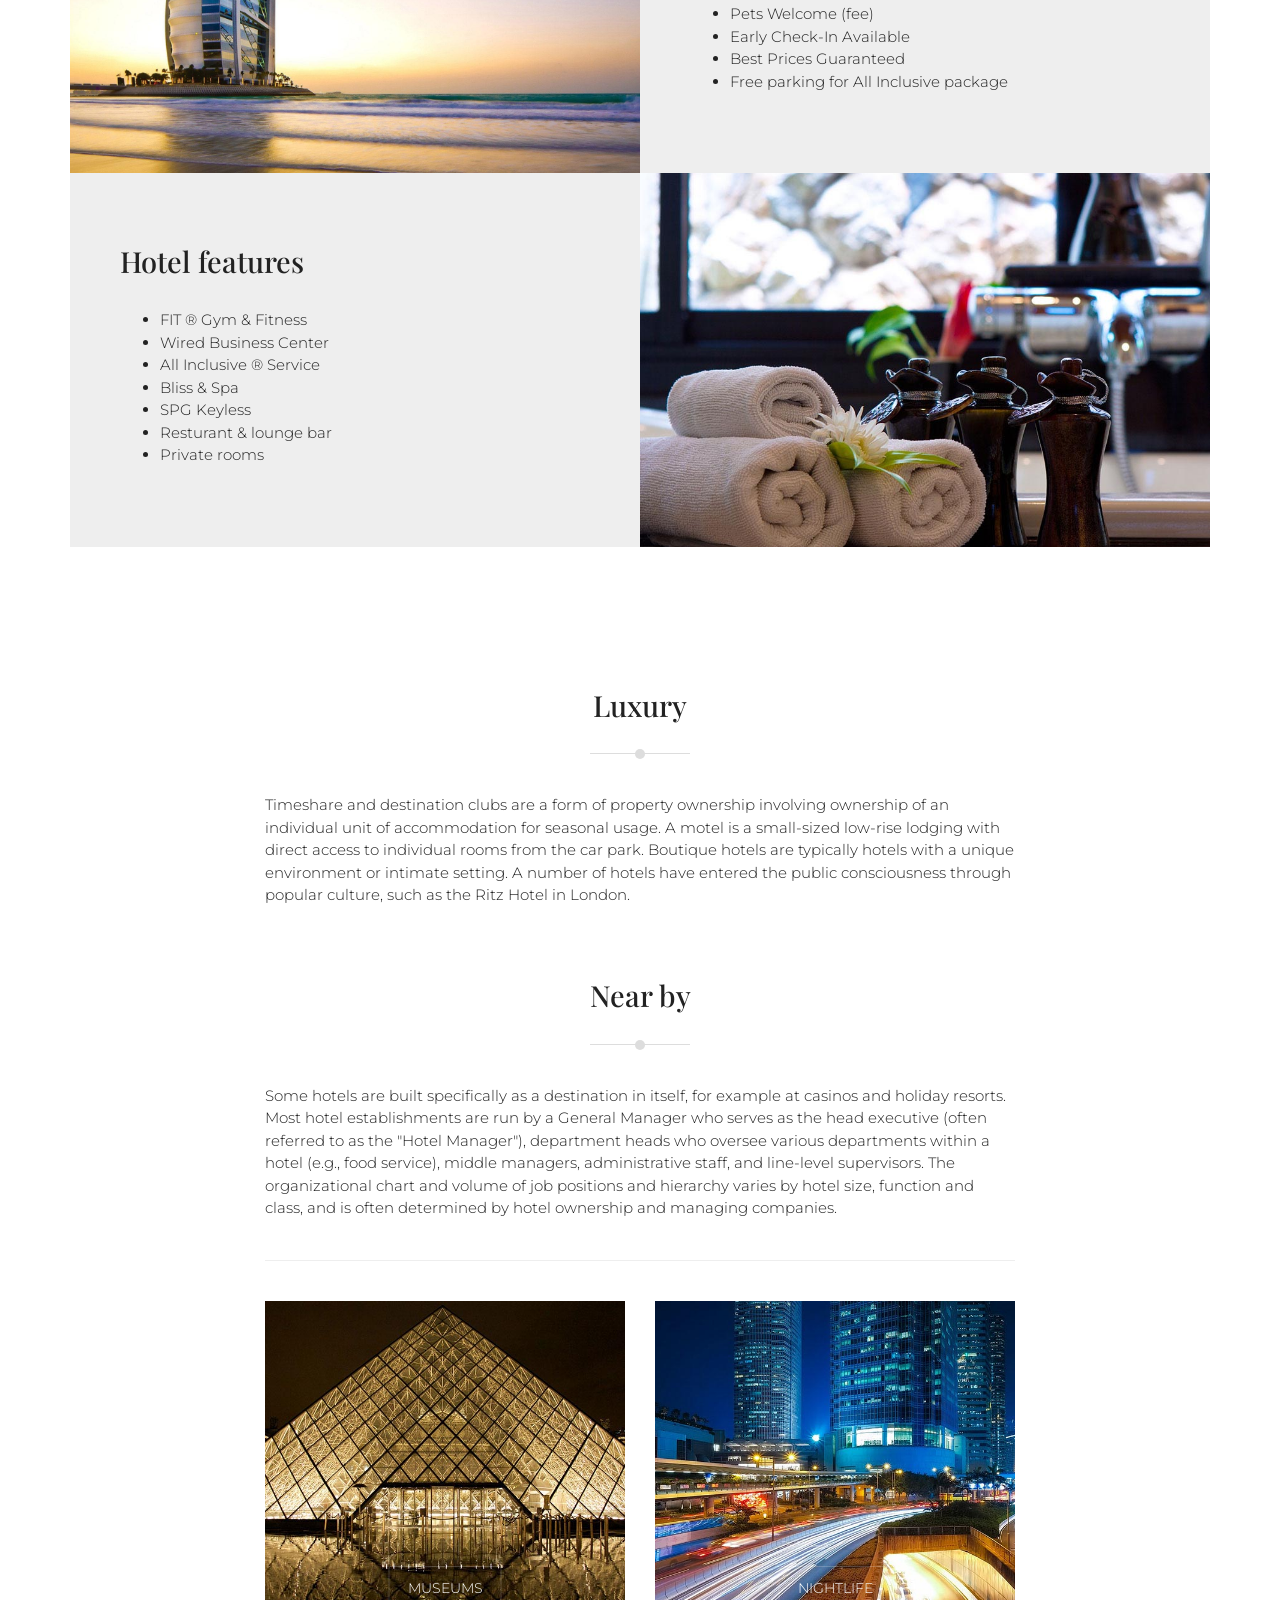
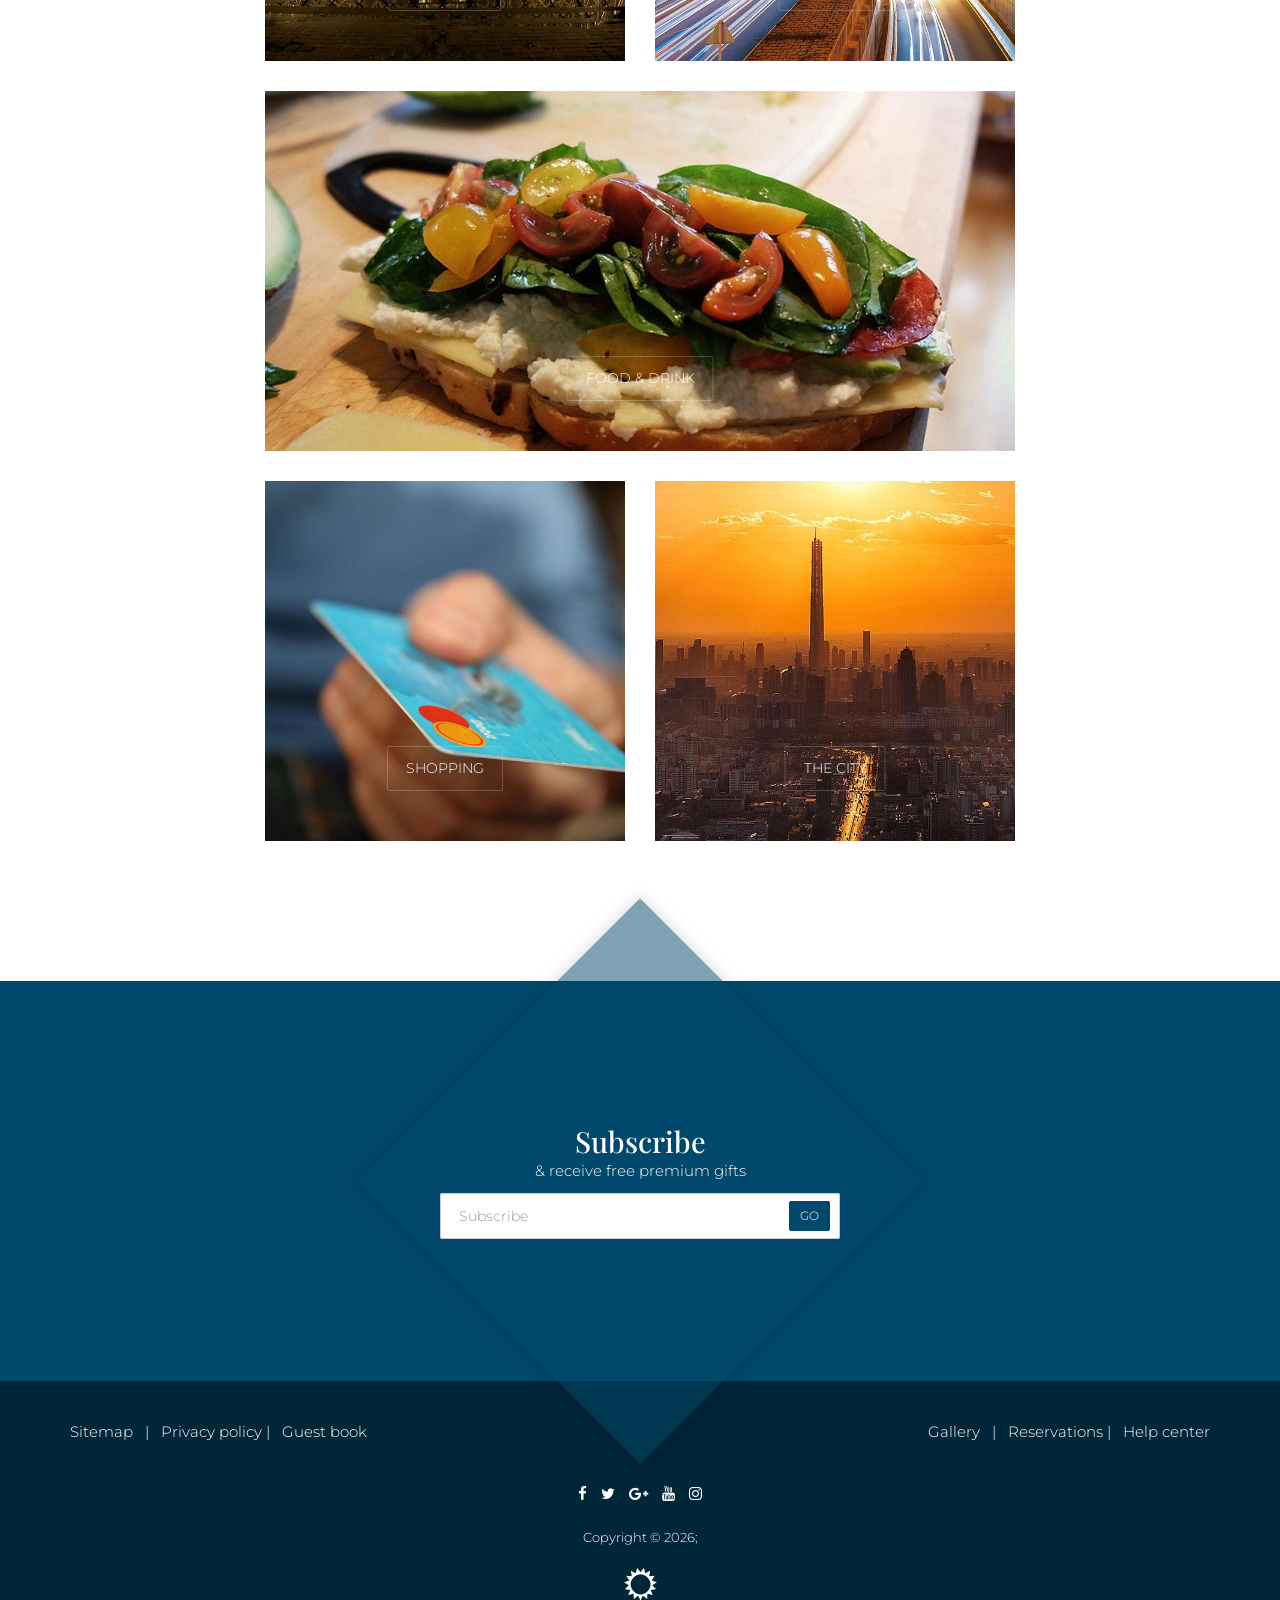
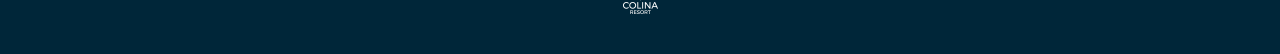
<file: about.html>
﻿<!DOCTYPE html>
<html lang="en">

<head>
    <meta charset="utf-8">
    <meta http-equiv="X-UA-Compatible" content="IE=edge">
    <meta name="viewport" content="width=device-width, initial-scale=1, maximum-scale=1">

    <!-- Mobile Web-app fullscreen -->
    <meta name="apple-mobile-web-app-capable" content="yes">
    <meta name="mobile-web-app-capable" content="yes">

    <!-- Meta tags -->
    <meta name="description" content="">
    <meta name="author" content="">
    <link rel="icon" href="favicon.ico">

    <!--Title-->
    <title>About us | Colina - Hotel, Resort & Accommodation Website </title>

    <!--CSS styles-->
    <link rel="stylesheet" media="all" href="css/bootstrap.css" />
    <link rel="stylesheet" media="all" href="css/animate.css" />
    <link rel="stylesheet" media="all" href="css/font-awesome.css" />
    <link rel="stylesheet" media="all" href="css/linear-icons.css" />
    <link rel="stylesheet" media="all" href="css/hotel-icons.css" />
    <link rel="stylesheet" media="all" href="css/magnific-popup.css" />
    <link rel="stylesheet" media="all" href="css/owl.carousel.css" />
    <link rel="stylesheet" media="all" href="css/datepicker.css" />
    <link rel="stylesheet" media="all" href="css/theme.css" />

    <!--Google fonts-->
    <link href="https://fonts.googleapis.com/css?family=Montserrat:300,500&amp;subset=latin-ext" rel="stylesheet">
    <link href="https://fonts.googleapis.com/css?family=Playfair+Display:400,700&amp;subset=latin-ext" rel="stylesheet">

    <!-- HTML5 shim and Respond.js IE8 support of HTML5 elements and media queries -->
    <!--[if lt IE 9]>
    <script src="https://oss.maxcdn.com/html5shiv/3.7.2/html5shiv.min.js"></script>
    <script src="https://oss.maxcdn.com/respond/1.4.2/respond.min.js"></script>
    <![endif]-->
</head>

<body>

    <div class="page-loader"></div>

    <div class="wrapper">

        <header>

            <!-- ======================== Navigation ======================== -->

            <div class="container">

                <!-- === navigation-top === -->

                <nav class="navigation-top clearfix">

                    <!-- navigation-top-left -->

                    <div class="navigation-top-left">
                        <a class="box" href="#">
                            <i class="fa fa-facebook"></i>
                        </a>
                        <a class="box" href="#">
                            <i class="fa fa-twitter"></i>
                        </a>
                        <a class="box" href="#">
                            <i class="fa fa-youtube"></i>
                        </a>
                    </div>

                    <!-- navigation-top-right -->

                    <div class="navigation-top-right">
                        <a class="box" href="#">
                            <i class="icon icon-star"></i> 
                            Special offers
                        </a>
                        <a class="box" href="reservation-1.html">
                            <i class="icon icon-tag"></i> 
                            Reservations
                        </a>
                        <a class="box" href="#">
                            <i class="icon icon-phone-handset"></i> 
                            (01) 252-3333
                        </a>
                    </div>
                </nav>

                <!-- === navigation-main === -->

                <nav class="navigation-main clearfix">

                    <!-- logo -->

                    <div class="logo animated fadeIn">
                        <a href="index.html">
                            <img class="logo-desktop" src="assets/images/logo.png" alt="Alternate Text" />
                            <img class="logo-mobile" src="assets/images/logo-mobile.png" alt="Alternate Text" />
                        </a>
                    </div>

                    <!-- toggle-menu -->

                    <div class="toggle-menu"><i class="icon icon-menu"></i></div>

                    <!-- navigation-block -->

                    <div class="navigation-block clearfix">

                        <!-- navigation-left -->

                         <ul class="navigation-left">
                            <li>
                                <a href="index.html">Home </a>
                                <!-- <ul>
                                    <li><a href="index.html">Home - Booking intro</a></li>
                                    <li><a href="index-2.html">Home - Booking box</a></li>
                                    <li><a href="index-3.html">Home - Rooms intro</a></li>
                                </ul> -->
                            </li>
                            <li>
                                <a href="about.html">About us</a>
                                <!-- <ul>
                                    <li><a href="about.html">About us</a></li>
                                    <li><a href="rooms-category.html">Rooms category</a></li>
                                    <li><a href="room-overview.html">Room overview</a></li>
                                    <li><a href="404.html">404 Not found</a></li>
                                    <li><a href="shortcodes.html">Shortcodes</a></li>
                                </ul> -->
                            </li>
                            <li>
                                <a href="#"> <li><a href="reservation-1.html">Booking</a></li></a>
                                <!-- <ul>
                                    <li><a href="reservation-1.html">Booking step 1</a></li>
                                    <li><a href="reservation-2.html">Booking step 2</a></li>
                                    <li><a href="reservation-3.html">Booking step 3</a></li>
                                </ul> -->
                            </li>
                        </ul>

                        <!-- navigation-right -->

                        <ul class="navigation-right">
                            <li>
                                <a href="facility.html">Facilities</a>
                            </li>
                            <li>
                                <a href="#"> <li><a href="blog-category.html">Blog</a></li> </a>
                                <!-- <ul>
                                    <li><a href="blog-category.html">Blog category</a></li>
                                    <li><a href="blog-item.html">Blog item</a></li>
                                </ul> -->
                            </li>
                            <li>
                                <a href="contact.html">Contact</a>
                            </li>
                        </ul>

                    </div> <!--/navigation-block-->

                </nav>
            </div> <!--/container-->

        </header>

        <!-- ======================== About ======================== -->

        <section class="page">

            <!-- ===  Page header === -->

            <div class="page-header" style="background-image:url(assets/images/header-1.jpg)">
                <div class="container">
                    <h2 class="title">The hotel</h2>
                    <p>The place, our services & our team</p>
                </div>
            </div>

            <div class="image-blocks image-blocks-category">

                <div class="container">
                    <div class="about">

                        <!--text-block-->

                        <div class="text-block">
                            <div class="row">
                                <div class="col-md-8 col-md-offset-2">

                                    <div class="text">
                                        <h2>About Colina Hotel</h2>

                                        <!-- ===  Gallery === -->

                                        <div class="gallery">

                                            <div class="owl-slider owl-slider-gallery">

                                                <!-- === slide item === -->

                                                <div class="item" style="background-image:url(assets/images/slide-2.jpg)"></div>

                                                <!-- === slide item === -->

                                                <div class="item" style="background-image:url(assets/images/room-3.jpg)"></div>


                                                <!-- === slide item === -->

                                                <div class="item" style="background-image:url(assets/images/slide-3.jpg)"></div>


                                            </div> <!--/owl-slider-->

                                        </div>

                                        <p><strong class="text-center">The begining</strong></p>
                                        <p>
                                            The intimate side of our 19-room hotel enables us to provide personal customer service so we can help you during
                                            stay in Paris and ensure you have a great experience.
                                        </p>
                                        <p>
                                            We are delighted that 97.9% of our guests were happy with our service in 2015 (source – customer survey
                                            This is what has made Hôtel La Tamise such a popular place among our guests who have ranked us top out of
                                            1809 hotels in Paris on Trip Advisor.
                                        </p>

                                        <p>
                                            <img src="assets/images/room-2.jpg" alt="Colina Hotel - Resort & accommodation" />
                                        </p>

                                        <p><strong class="text-center">Facilities</strong></p>
                                        <p>
                                            A hotel is an establishment that provides paid lodging on a short-term basis. Facilities provided may range from a
                                            modest-quality mattress in a small room to large suites with bigger, higher-quality beds, a dresser, a fridge and
                                            other kitchen facilities, upholstered chairs, a flatscreen television and en-suite bathrooms. Small, lower-priced
                                            hotels may offer only the most basic guest services and facilities.
                                        </p>

                                        <p>
                                            Larger, higher-priced hotels may provide additional guest facilities such as a swimming pool, business centre
                                            (with computers, printers and other office equipment), childcare, conference and event facilities, tennis or basketball
                                            courts, gymnasium, restaurants, day spa and social function services.
                                            Hotel rooms are usually numbered (or named in some smaller hotels and B&Bs) to allow guests to
                                            identify their room. Some boutique, high-end hotels have custom decorated rooms. Some hotels offer meals as part of
                                            a room and board arrangement. In the United Kingdom, a hotel is required by law to serve food and drinks to all guests
                                            within certain stated hours. In Japan, capsule hotels provide a tiny room suitable only for sleeping and shared
                                            bathroom facilities.
                                        </p>
                                        <p><strong class="text-center">A bit of history</strong></p>
                                        <p>
                                            The precursor to the modern hotel was the inn of medieval Europe. For a period of about 200 years from the mid-17th
                                            century, coaching inns served as a place for lodging for coach travelers. Inns began to cater to richer clients in
                                            the mid-18th century. One of the first hotels in a modern sense was opened in Exeter in 1768. Hotels proliferated
                                            throughout Western Europe and North America in the early 19th century, and luxury hotels began to spring up in the
                                            later part of the 19th century.
                                        </p>
                                    </div>

                                    <h2>Meet our team</h2>

                                    <p>
                                        Our architects and designers constantly and carefully monitor the environment, they accept and develop changes, research fashion and architectural, as well as sociological, changes and transform them into unique design.
                                    </p>
                                    <!-- === Our team === -->

                                    <div class="team">

                                        <div class="row">

                                            <!-- === team member === -->

                                            <div class="col-sm-3">
                                                <article>
                                                    <div class="details details-text">
                                                        <div class="inner">
                                                            <h4 class="title">Lea Nils</h4>
                                                            <h6 class="title">Director</h6>
                                                        </div>
                                                    </div>
                                                    <div class="image">
                                                        <img src="assets/images/user-5.jpg" alt="" />
                                                    </div>
                                                    <div class="details details-social">
                                                        <div class="inner">
                                                            <a href="#"><i class="fa fa-phone"></i></a>
                                                            <a href="#"><i class="fa fa-envelope"></i></a>
                                                            <a href="#"><i class="fa fa-twitter"></i></a>
                                                            <a href="#"><i class="fa fa-linkedin"></i></a>
                                                        </div>
                                                    </div>
                                                </article>
                                            </div>

                                            <!-- === team member === -->

                                            <div class="col-sm-3">
                                                <article>
                                                    <div class="details details-text">
                                                        <div class="inner">
                                                            <h4 class="title">Nora Star</h4>
                                                            <h6 class="title">Architect</h6>
                                                        </div>
                                                    </div>
                                                    <div class="image">
                                                        <img src="assets/images/user-4.jpg" alt="" />
                                                    </div>
                                                    <div class="details details-social">
                                                        <div class="inner">
                                                            <a href="#"><i class="fa fa-facebook"></i></a>
                                                            <a href="#"><i class="fa fa-twitter"></i></a>
                                                            <a href="#"><i class="fa fa-google-plus"></i></a>
                                                            <a href="#"><i class="fa fa-linkedin"></i></a>
                                                        </div>
                                                    </div>
                                                </article>
                                            </div>

                                            <!-- === team member === -->

                                            <div class="col-sm-3">
                                                <article>
                                                    <div class="details details-text">
                                                        <div class="inner">
                                                            <h4 class="title">Jenna Hale</h4>
                                                            <h6 class="title">Quality director</h6>
                                                        </div>
                                                    </div>
                                                    <div class="image">
                                                        <img src="assets/images/user-3.jpg" alt="" />
                                                    </div>
                                                    <div class="details details-social">
                                                        <div class="inner">
                                                            <a href="#"><i class="fa fa-facebook"></i></a>
                                                            <a href="#"><i class="fa fa-twitter"></i></a>
                                                            <a href="#"><i class="fa fa-google-plus"></i></a>
                                                            <a href="#"><i class="fa fa-linkedin"></i></a>
                                                        </div>
                                                    </div>
                                                </article>
                                            </div>

                                            <!-- === team member === -->

                                            <div class="col-sm-3">
                                                <article>
                                                    <div class="details details-text">
                                                        <div class="inner">
                                                            <h4 class="title">Glen Jordan</h4>
                                                            <h6 class="title">Supervisor</h6>
                                                        </div>
                                                    </div>
                                                    <div class="image">
                                                        <img src="assets/images/user-4.jpg" alt="" />
                                                    </div>
                                                    <div class="details details-social">
                                                        <div class="inner">
                                                            <a href="#"><i class="fa fa-facebook"></i></a>
                                                            <a href="#"><i class="fa fa-twitter"></i></a>
                                                            <a href="#"><i class="fa fa-google-plus"></i></a>
                                                            <a href="#"><i class="fa fa-linkedin"></i></a>
                                                        </div>
                                                    </div>
                                                </article>
                                            </div>

                                        </div> <!--/row-->

                                    </div> <!--/team-->
                                </div> <!--/col-->
                            </div> <!--/row-->
                        </div>


                        <!--=== item block === -->

                        <div class="blocks blocks-left">
                            <div class="item">
                                <div class="text">
                                    <div class="h2">Hotel information</div>
                                    <ul>
                                        <li>Check-in Time: 3 PM</li>
                                        <li>Check-out Time: 12 PM</li>
                                        <li>Complimentary WiFi for All Members</li>
                                        <li>Valet Parking $65-$75/day</li>
                                        <li>Pets Welcome (fee)</li>
                                        <li>Early Check-In Available</li>
                                        <li>Best Prices Guaranteed</li>
                                        <li>Free parking for All Inclusive package</li>
                                    </ul>
                                </div>
                            </div>
                            <div class="image" style="background-image:url(assets/images/slide-1.jpg)">
                                <img src="assets/images/slide-1.jpg" alt="">
                            </div>
                        </div>

                        <!--=== item block === -->

                        <div class="blocks blocks-right">
                            <div class="item">
                                <div class="text">
                                    <div class="h2">Hotel features</div>
                                    <ul>
                                        <li>FIT ® Gym & Fitness</li>
                                        <li>Wired Business Center</li>
                                        <li>All Inclusive ® Service</li>
                                        <li>Bliss & Spa</li>
                                        <li>SPG Keyless</li>
                                        <li>Resturant & lounge bar</li>
                                        <li>Private rooms</li>
                                    </ul>
                                </div>
                            </div>
                            <div class="image" style="background-image:url(assets/images/services-4.jpg)">
                                <img src="assets/images/services-4.jpg" alt="" />
                            </div>
                        </div>

                        <!-- === text-card === -->

                        <div class="text-block">
                            <div class="row">
                                <div class="col-md-8 col-lg-offset-2">
                                    <h2>Luxury</h2>
                                    <p>
                                        Timeshare and destination clubs are a form of property ownership involving ownership of an individual unit
                                        of accommodation for seasonal usage. A motel is a small-sized low-rise lodging with direct access to individual
                                        rooms from the car park. Boutique hotels are typically hotels with a unique environment or intimate setting.
                                        A number of hotels have entered the public consciousness through popular culture, such as the Ritz Hotel in London.
                                    </p>
                                    <h2>Near by</h2>
                                    <p>
                                        Some hotels are built specifically as a destination in itself, for example at casinos and holiday resorts.
                                        Most hotel establishments are run by a General Manager who serves as the head executive (often referred to as
                                        the "Hotel Manager"), department heads who oversee various departments within a hotel (e.g., food service),
                                        middle managers, administrative staff, and line-level supervisors. The organizational chart and volume
                                        of job positions and hierarchy varies by hotel size, function and class, and is often determined by hotel
                                        ownership and managing companies.
                                    </p>

                                    <div class="cards cards-block">

                                        <div class="row">

                                            <!-- === item === -->

                                            <div class="col-xs-12 col-md-6">
                                                <figure>
                                                    <figcaption style="background-image:url(assets/images/activity-1.jpg)">
                                                        <img src="assets/images/activity-1.jpg" alt="" />
                                                    </figcaption>
                                                    <a href="#" class="btn btn-clean" onclick="">Museums</a>
                                                </figure>
                                            </div>

                                            <!-- === item === -->

                                            <div class="col-xs-6 col-md-6">
                                                <figure>
                                                    <figcaption style="background-image:url(assets/images/activity-2.jpg)">
                                                        <img src="assets/images/activity-2.jpg" alt="" />
                                                    </figcaption>
                                                    <a href="#" class="btn btn-clean">Nightlife</a>
                                                </figure>
                                            </div>

                                            <!-- === item === -->

                                            <div class="col-xs-6 col-md-12">
                                                <figure>
                                                    <figcaption style="background-image:url(assets/images/activity-3.jpg)">
                                                        <img src="assets/images/activity-3.jpg" alt="" />
                                                    </figcaption>
                                                    <a href="#" class="btn btn-clean">Food & drink</a>
                                                </figure>
                                            </div>

                                            <!-- === item === -->

                                            <div class="col-xs-6 col-md-6">
                                                <figure>
                                                    <figcaption style="background-image:url(assets/images/activity-4.jpg)">
                                                        <img src="assets/images/activity-4.jpg" alt="" />
                                                    </figcaption>
                                                    <a href="#" class="btn btn-clean">Shopping</a>
                                                </figure>
                                            </div>

                                            <!-- === item === -->

                                            <div class="col-xs-6 col-md-6">
                                                <figure>
                                                    <figcaption style="background-image:url(assets/images/activity-5.jpg)">
                                                        <img src="assets/images/activity-5.jpg" alt="" />
                                                    </figcaption>
                                                    <a href="#" class="btn btn-clean">The City</a>
                                                </figure>
                                            </div>

                                        </div> <!--/row-->

                                    </div> <!--/cards-->

                                </div> <!--/col-->
                            </div> <!--/row-->
                        </div>

                    </div> <!--/container-->

                </div>
            </div>
        </section>

        <!-- ========================  Subscribe ======================== -->

        <section class="subscribe">
            <div class="container">
                <div class="box">
                    <h2 class="title">Subscribe</h2>
                    <div class="text">
                        <p>& receive free premium gifts</p>
                    </div>
                    <div class="form-group">
                        <input type="text" value="" placeholder="Subscribe" class="form-control" />
                        <button class="btn btn-sm btn-main">Go</button>
                    </div>
                </div>
            </div>
        </section> 

        <!-- ================== Footer  ================== -->

        <footer>
            <div class="container">

                <!--footer links-->
                <div class="footer-links">
                    <div class="row">
                        <div class="col-sm-6 footer-left">
                            <a href="#">Sitemap</a> &nbsp; | &nbsp; <a href="#">Privacy policy</a> | &nbsp; <a href="#">Guest book</a>
                        </div>
                        <div class="col-sm-6 footer-right">
                            <a href="#">Gallery</a> &nbsp; | &nbsp; <a href="#">Reservations</a> | &nbsp; <a href="#">Help center</a>
                        </div>
                    </div>
                </div>

                <!--footer social-->

                <div class="footer-social">
                    <div class="row">
                        <div class="col-sm-12 text-center hidden">
                            <a href="#" class="footer-logo"><img src="assets/images/logo.png" alt="Alternate Text" /></a>
                        </div>
                        <div class="col-sm-12 icons">
                            <ul>
                                <li><a href="#"><i class="fa fa-facebook"></i></a></li>
                                <li><a href="#"><i class="fa fa-twitter"></i></a></li>
                                <li><a href="#"><i class="fa fa-google-plus"></i></a></li>
                                <li><a href="#"><i class="fa fa-youtube"></i></a></li>
                                <li><a href="#"><i class="fa fa-instagram"></i></a></li>
                            </ul>
                        </div>
                        <div class="col-sm-12 copyright">
                            <small>Copyright &copy; 2026; </small>
                        </div>
                        <div class="col-sm-12 text-center">
                            <img src="assets/images/logo-footer.png" alt="" />
                        </div>
                    </div>
                </div>
            </div>
        </footer>

    </div> <!--/wrapper-->

    <!--JS files-->
    <script src="js/jquery.min.js"></script>
    <script src="js/jquery-ui.js"></script>
    <script src="js/jquery.bootstrap.js"></script>
    <script src="js/jquery.magnific-popup.js"></script>
    <script src="js/jquery.owl.carousel.js"></script>
    <script src="js/main.js"></script>
</body>

</html>
</file>
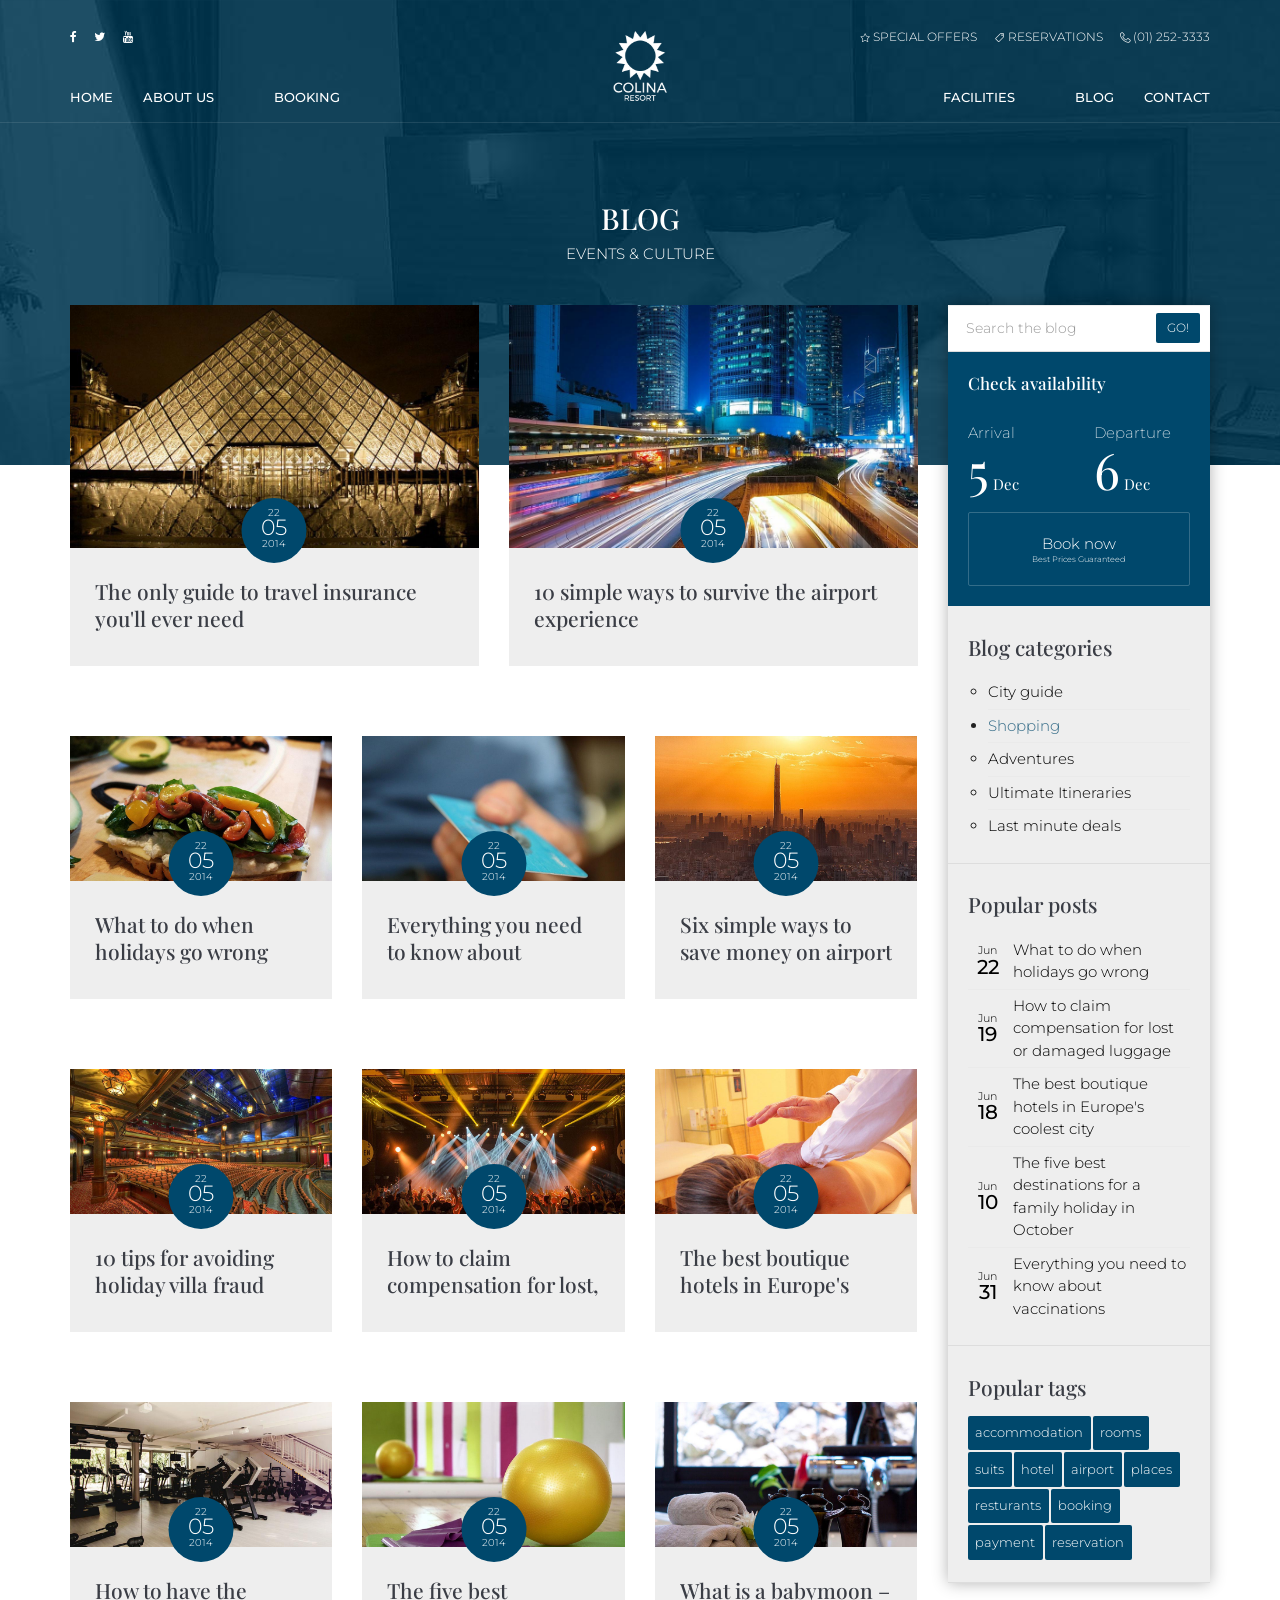
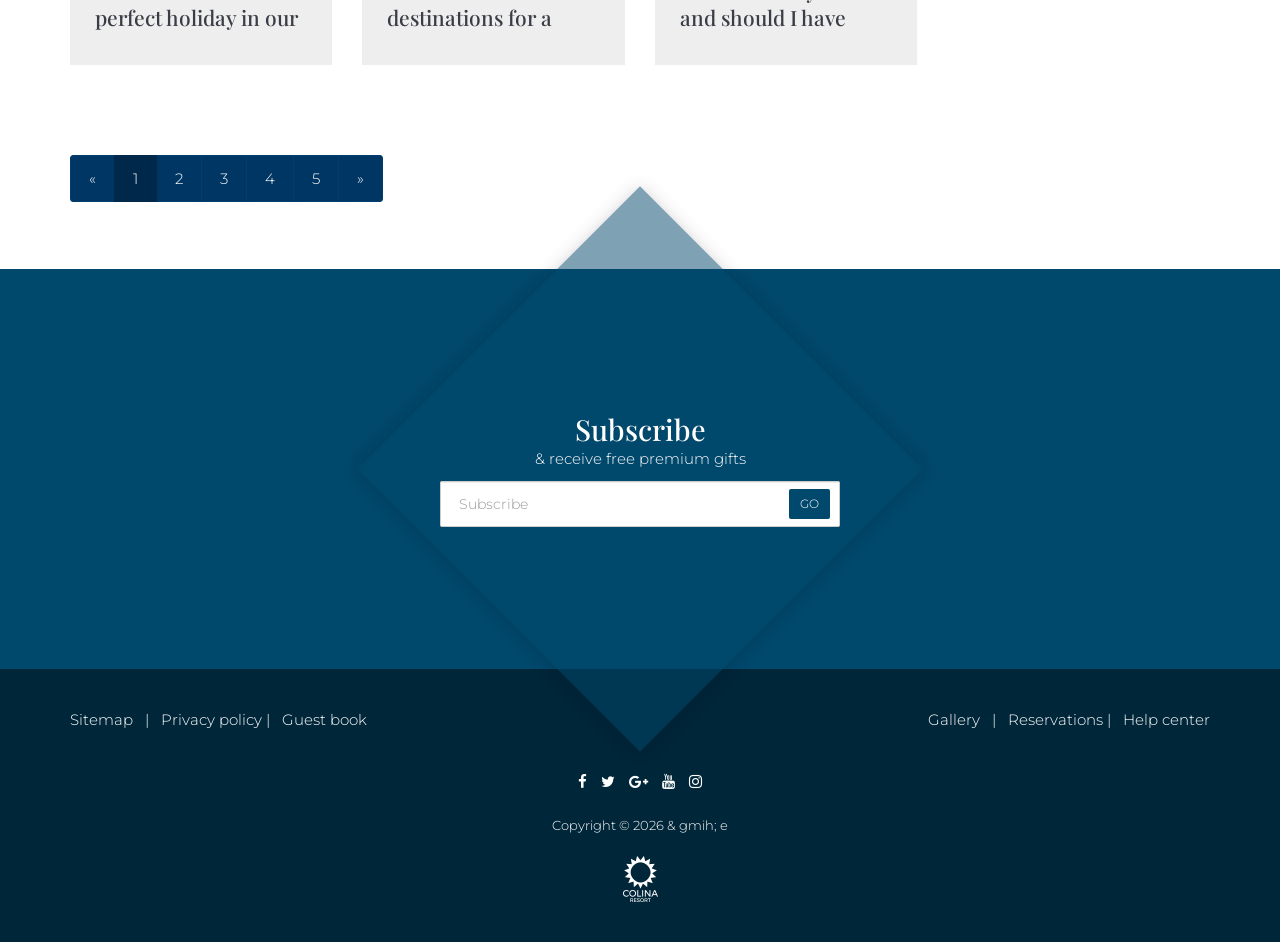
<file: blog-category.html>
﻿<!DOCTYPE html>
<html lang="en">

<head>
    <meta charset="utf-8">
    <meta http-equiv="X-UA-Compatible" content="IE=edge">
    <meta name="viewport" content="width=device-width, initial-scale=1, maximum-scale=1">

    <!-- Mobile Web-app fullscreen -->
    <meta name="apple-mobile-web-app-capable" content="yes">
    <meta name="mobile-web-app-capable" content="yes">

    <!-- Meta tags -->
    <meta name="description" content="">
    <meta name="author" content="">
    <link rel="icon" href="favicon.ico">

    <!--Title-->
    <title>Blog category | Colina - Hotel, Resort & Accommodation Website </title>

    <!--CSS styles-->
    <link rel="stylesheet" media="all" href="css/bootstrap.css" />
    <link rel="stylesheet" media="all" href="css/animate.css" />
    <link rel="stylesheet" media="all" href="css/font-awesome.css" />
    <link rel="stylesheet" media="all" href="css/linear-icons.css" />
    <link rel="stylesheet" media="all" href="css/hotel-icons.css" />
    <link rel="stylesheet" media="all" href="css/magnific-popup.css" />
    <link rel="stylesheet" media="all" href="css/owl.carousel.css" />
    <link rel="stylesheet" media="all" href="css/datepicker.css" />
    <link rel="stylesheet" media="all" href="css/theme.css" />

    <!--Google fonts-->
    <link href="https://fonts.googleapis.com/css?family=Montserrat:300,500&amp;subset=latin-ext" rel="stylesheet">
    <link href="https://fonts.googleapis.com/css?family=Playfair+Display:400,700&amp;subset=latin-ext" rel="stylesheet">

    <!-- HTML5 shim and Respond.js IE8 support of HTML5 elements and media queries -->
    <!--[if lt IE 9]>
    <script src="https://oss.maxcdn.com/html5shiv/3.7.2/html5shiv.min.js"></script>
    <script src="https://oss.maxcdn.com/respond/1.4.2/respond.min.js"></script>
    <![endif]-->
</head>

<body>

    <div class="page-loader"></div>

    <div class="wrapper">

        <header>

            <!-- ======================== Navigation ======================== -->

            <div class="container">

                <!-- === navigation-top === -->

                <nav class="navigation-top clearfix">

                    <!-- navigation-top-left -->

                    <div class="navigation-top-left">
                        <a class="box" href="#">
                            <i class="fa fa-facebook"></i>
                        </a>
                        <a class="box" href="#">
                            <i class="fa fa-twitter"></i>
                        </a>
                        <a class="box" href="#">
                            <i class="fa fa-youtube"></i>
                        </a>
                    </div>

                    <!-- navigation-top-right -->

                    <div class="navigation-top-right">
                        <a class="box" href="#">
                            <i class="icon icon-star"></i> 
                            Special offers
                        </a>
                        <a class="box" href="reservation-1.html">
                            <i class="icon icon-tag"></i> 
                            Reservations
                        </a>
                        <a class="box" href="#">
                            <i class="icon icon-phone-handset"></i> 
                            (01) 252-3333
                        </a>
                    </div>
                </nav>

                <!-- === navigation-main === -->

                <nav class="navigation-main clearfix">

                    <!-- logo -->

                    <div class="logo animated fadeIn">
                        <a href="index.html">
                            <img class="logo-desktop" src="assets/images/logo.png" alt="Alternate Text" />
                            <img class="logo-mobile" src="assets/images/logo-mobile.png" alt="Alternate Text" />
                        </a>
                    </div>

                    <!-- toggle-menu -->

                    <div class="toggle-menu"><i class="icon icon-menu"></i></div>

                    <!-- navigation-block -->

                    <div class="navigation-block clearfix">

                        <!-- navigation-left -->

                       <ul class="navigation-left">
                            <li>
                                <a href="index.html">Home </a>
                                <!-- <ul>
                                    <li><a href="index.html">Home - Booking intro</a></li>
                                    <li><a href="index-2.html">Home - Booking box</a></li>
                                    <li><a href="index-3.html">Home - Rooms intro</a></li>
                                </ul> -->
                            </li>
                            <li>
                                <a href="about.html">About us</a>
                                <!-- <ul>
                                    <li><a href="about.html">About us</a></li>
                                    <li><a href="rooms-category.html">Rooms category</a></li>
                                    <li><a href="room-overview.html">Room overview</a></li>
                                    <li><a href="404.html">404 Not found</a></li>
                                    <li><a href="shortcodes.html">Shortcodes</a></li>
                                </ul> -->
                            </li>
                            <li>
                                <a href="#"> <li><a href="reservation-1.html">Booking</a></li></a>
                                <!-- <ul>
                                    <li><a href="reservation-1.html">Booking step 1</a></li>
                                    <li><a href="reservation-2.html">Booking step 2</a></li>
                                    <li><a href="reservation-3.html">Booking step 3</a></li>
                                </ul> -->
                            </li>
                        </ul>

                        <!-- navigation-right -->

                        <ul class="navigation-right">
                            <li>
                                <a href="facility.html">Facilities</a>
                            </li>
                            <li>
                                <a href="#"> <li><a href="blog-category.html">Blog</a></li> </a>
                                <!-- <ul>
                                    <li><a href="blog-category.html">Blog category</a></li>
                                    <li><a href="blog-item.html">Blog item</a></li>
                                </ul> -->
                            </li>
                            <li>
                                <a href="contact.html">Contact</a>
                            </li>
                        </ul>

                    </div> <!--/navigation-block-->

                </nav>
            </div> <!--/container-->

        </header>

        <!-- ========================  Blog ======================== -->

        <section class="page">

            <!-- ===  Page header === -->

            <div class="page-header" style="background-image:url(assets/images/header-1.jpg)">
                <div class="container">
                    <h2 class="title">Blog</h2>
                    <p>Events & culture</p>
                </div>
            </div>

            <!-- ===  Blog === -->

            <div class="blog blog-category">

                <div class="container">

                    <div class="row">

                        <!-- === blog-content === -->

                        <div class="col-sm-8 col-md-9">

                            <div class="row">

                                <!-- === article item === -->

                                <div class="col-sm-6 col-md-6">
                                    <a href="blog-item.html">
                                        <article>
                                            <div class="image">
                                                <img src="assets/images/activity-1.jpg" alt="" />
                                            </div>
                                            <div class="text">
                                                <div class="time">
                                                    <span>22</span>
                                                    <span>05</span>
                                                    <span>2014</span>
                                                </div>
                                                <h2 class="h4 title">
                                                    The only guide to travel insurance you'll ever need
                                                </h2>
                                            </div>
                                        </article>
                                    </a>
                                </div>

                                <!-- === article item === -->

                                <div class="col-sm-6 col-md-6">
                                    <a href="blog-item.html">
                                        <article>
                                            <div class="image">
                                                <img src="assets/images/activity-2.jpg" alt="" />
                                            </div>
                                            <div class="text">
                                                <div class="time">
                                                    <span>22</span>
                                                    <span>05</span>
                                                    <span>2014</span>
                                                </div>
                                                <h2 class="h4 title">
                                                    10 simple ways to survive the airport experience
                                                </h2>
                                            </div>
                                        </article>
                                    </a>
                                </div>

                                <!-- === article item === -->

                                <div class="col-sm-6 col-md-4">
                                    <a href="blog-item.html">
                                        <article>
                                            <div class="image">
                                                <img src="assets/images/activity-3.jpg" alt="" />
                                            </div>
                                            <div class="text">
                                                <div class="time">
                                                    <span>22</span>
                                                    <span>05</span>
                                                    <span>2014</span>
                                                </div>
                                                <h2 class="h4 title">
                                                    What to do when holidays go wrong
                                                </h2>
                                            </div>
                                        </article>
                                    </a>
                                </div>

                                <!-- === article item === -->

                                <div class="col-sm-6 col-md-4">
                                    <a href="blog-item.html">
                                        <article>
                                            <div class="image">
                                                <img src="assets/images/activity-4.jpg" alt="" />
                                            </div>
                                            <div class="text">
                                                <div class="time">
                                                    <span>22</span>
                                                    <span>05</span>
                                                    <span>2014</span>
                                                </div>
                                                <h2 class="h4 title">
                                                    Everything you need to know about vaccinations
                                                </h2>
                                            </div>
                                        </article>
                                    </a>
                                </div>

                                <!-- === article item === -->

                                <div class="col-sm-6 col-md-4">
                                    <a href="blog-item.html">
                                        <article>
                                            <div class="image">
                                                <img src="assets/images/activity-5.jpg" alt="" />
                                            </div>
                                            <div class="text">
                                                <div class="time">
                                                    <span>22</span>
                                                    <span>05</span>
                                                    <span>2014</span>
                                                </div>
                                                <h2 class="h4 title">
                                                    Six simple ways to save money on airport car parking
                                                </h2>
                                            </div>
                                        </article>
                                    </a>
                                </div>

                                <!-- === article item === -->

                                <div class="col-sm-6 col-md-4">
                                    <a href="blog-item.html">
                                        <article>
                                            <div class="image">
                                                <img src="assets/images/event-1.jpg" alt="" />
                                            </div>
                                            <div class="text">
                                                <div class="time">
                                                    <span>22</span>
                                                    <span>05</span>
                                                    <span>2014</span>
                                                </div>
                                                <h2 class="h4 title">
                                                    10 tips for avoiding holiday villa fraud
                                                </h2>
                                            </div>
                                        </article>
                                    </a>
                                </div>

                                <!-- === article item === -->

                                <div class="col-sm-6 col-md-4">
                                    <a href="blog-item.html">
                                        <article>
                                            <div class="image">
                                                <img src="assets/images/event-2.jpg" alt="" />
                                            </div>
                                            <div class="text">
                                                <div class="time">
                                                    <span>22</span>
                                                    <span>05</span>
                                                    <span>2014</span>
                                                </div>
                                                <h2 class="h4 title">
                                                    How to claim compensation for lost, delayed or damaged luggage
                                                </h2>
                                            </div>
                                        </article>
                                    </a>
                                </div>

                                <!-- === article item === -->

                                <div class="col-sm-6 col-md-4">
                                    <a href="blog-item.html">
                                        <article>
                                            <div class="image">
                                                <img src="assets/images/services-1.jpg" alt="" />
                                            </div>
                                            <div class="text">
                                                <div class="time">
                                                    <span>22</span>
                                                    <span>05</span>
                                                    <span>2014</span>
                                                </div>
                                                <h2 class="h4 title">
                                                    The best boutique hotels in Europe's coolest city
                                                </h2>
                                            </div>
                                        </article>
                                    </a>
                                </div>

                                <!-- === article item === -->

                                <div class="col-sm-6 col-md-4">
                                    <a href="blog-item.html">
                                        <article>
                                            <div class="image">
                                                <img src="assets/images/services-2.jpg" alt="" />
                                            </div>
                                            <div class="text">
                                                <div class="time">
                                                    <span>22</span>
                                                    <span>05</span>
                                                    <span>2014</span>
                                                </div>
                                                <h2 class="h4 title">
                                                    How to have the perfect holiday in our hotel
                                                </h2>
                                            </div>
                                        </article>
                                    </a>
                                </div>

                                <!-- === article item === -->

                                <div class="col-sm-6 col-md-4">
                                    <a href="blog-item.html">
                                        <article>
                                            <div class="image">
                                                <img src="assets/images/services-3.jpg" alt="" />
                                            </div>
                                            <div class="text">
                                                <div class="time">
                                                    <span>22</span>
                                                    <span>05</span>
                                                    <span>2014</span>
                                                </div>
                                                <h2 class="h4 title">
                                                    The five best destinations for a family holiday in October
                                                </h2>
                                            </div>
                                        </article>
                                    </a>
                                </div>

                                <!-- === article item === -->

                                <div class="col-sm-6 col-md-4">
                                    <a href="blog-item.html">
                                        <article>
                                            <div class="image">
                                                <img src="assets/images/services-4.jpg" alt="" />
                                            </div>
                                            <div class="text">
                                                <div class="time">
                                                    <span>22</span>
                                                    <span>05</span>
                                                    <span>2014</span>
                                                </div>
                                                <h2 class="h4 title">
                                                    What is a babymoon – and should I have one?
                                                </h2>
                                            </div>
                                        </article>
                                    </a>
                                </div>

                            </div>

                            <!-- === pagination === -->

                            <div class="pagination-wrapper">
                                <ul class="pagination">
                                    <li>
                                        <a href="#" aria-label="Previous">
                                            <span aria-hidden="true">&laquo;</span>
                                        </a>
                                    </li>
                                    <li class="active"><a href="#">1</a></li>
                                    <li><a href="#">2</a></li>
                                    <li><a href="#">3</a></li>
                                    <li><a href="#">4</a></li>
                                    <li><a href="#">5</a></li>
                                    <li>
                                        <a href="#" aria-label="Next">
                                            <span aria-hidden="true">&raquo;</span>
                                        </a>
                                    </li>
                                </ul>
                            </div> <!--/pagination-->

                        </div>

                        <!-- === blog-menu === -->

                        <div class="col-sm-4 col-md-3">
                            <aside>
                                <div class="box box-search">
                                    <input type="text" value="" class="form-control" placeholder="Search the blog" />
                                    <button class="btn btn-main btn-sm">Go!</button>
                                </div>

                                <div class="booking booking-default-theme">

                                    <div class="booking-wrapper">

                                        <h5>Check availability</h5>

                                        <div class="row">

                                            <!--=== date arrival ===-->

                                            <div class="col-xs-6 col-sm-6">
                                                <div class="date" id="dateArrival" data-text="Arrival">
                                                    <input class="datepicker" readonly="readonly" />
                                                    <div class="date-value"></div>
                                                </div>
                                            </div>

                                            <!--=== date departure ===-->

                                            <div class="col-xs-6 col-sm-6">
                                                <div class="date" id="dateDeparture" data-text="Departure">
                                                    <input class="datepicker" readonly="readonly" />
                                                    <div class="date-value"></div>
                                                </div>
                                            </div>

                                            <!--=== button ===-->

                                            <div class="col-xs-12 col-sm-12">
                                                <a href="reservation-1.html" class="btn btn-clean">
                                                    Book now
                                                    <small>Best Prices Guaranteed</small>
                                                </a>
                                            </div>

                                        </div> <!--/row-->
                                    </div><!--/booking-wrapper-->

                                </div>

                                <div class="box box-categories">
                                    <h4 class="title">Blog categories</h4>
                                    <ul>
                                        <li><a href="#">City guide</a></li>
                                        <li class="active"><a href="#">Shopping</a></li>
                                        <li><a href="#">Adventures</a></li>
                                        <li><a href="#">Ultimate Itineraries</a></li>
                                        <li><a href="#">Last minute deals</a></li>
                                    </ul>
                                </div>

                                <div class="box box-posts">
                                    <h4 class="title">Popular posts</h4>
                                    <ul>
                                        <li>
                                            <a href="blog-item.html">
                                                <span class="date">
                                                    <span>Jun</span>
                                                    <span>22</span>
                                                </span>
                                                <span class="text">What to do when holidays go wrong</span>
                                            </a>
                                        </li>
                                        <li>
                                            <a href="blog-item.html">
                                                <span class="date">
                                                    <span>Jun</span>
                                                    <span>19</span>
                                                </span>
                                                <span class="text">How to claim compensation for lost or damaged luggage</span>
                                            </a>
                                        </li>
                                        <li>
                                            <a href="blog-item.html">
                                                <span class="date">
                                                    <span>Jun</span>
                                                    <span>18</span>
                                                </span>
                                                <span class="text">The best boutique hotels in Europe's coolest city</span>
                                            </a>
                                        </li>
                                        <li>
                                            <a href="blog-item.html">
                                                <span class="date">
                                                    <span>Jun</span>
                                                    <span>10</span>
                                                </span>
                                                <span class="text">The five best destinations for a family holiday in October</span>
                                            </a>
                                        </li>
                                        <li>
                                            <a href="blog-item.html">
                                                <span class="date">
                                                    <span>Jun</span>
                                                    <span>31</span>
                                                </span>
                                                <span class="text">Everything you need to know about vaccinations</span>
                                            </a>
                                        </li>
                                    </ul>
                                </div>

                                <div class="box box-tags">
                                    <h4 class="title">Popular tags</h4>
                                    <ul class="clearfix">
                                        <li><a href="#">accommodation</a></li>
                                        <li><a href="#">rooms</a></li>
                                        <li><a href="#">suits</a></li>
                                        <li><a href="#">hotel</a></li>
                                        <li><a href="#">airport</a></li>
                                        <li><a href="#">places</a></li>
                                        <li><a href="#">resturants</a></li>
                                        <li><a href="#">booking</a></li>
                                        <li><a href="#">payment</a></li>
                                        <li><a href="#">reservation</a></li>
                                    </ul>
                                </div>

                            </aside>
                        </div>


                    </div> <!--/row-->


                </div><!--/container-->
            </div> <!--/blog-category-->
        </section>



        <!-- ========================  Subscribe ======================== -->

        <section class="subscribe">
            <div class="container">
                <div class="box">
                    <h2 class="title">Subscribe</h2>
                    <div class="text">
                        <p>& receive free premium gifts</p>
                    </div>
                    <div class="form-group">
                        <input type="text" value="" placeholder="Subscribe" class="form-control" />
                        <button class="btn btn-sm btn-main">Go</button>
                    </div>
                </div>
            </div>
        </section> 

        <!-- ================== Footer  ================== -->

        <footer>
            <div class="container">

                <!--footer links-->
                <div class="footer-links">
                    <div class="row">
                        <div class="col-sm-6 footer-left">
                            <a href="#">Sitemap</a> &nbsp; | &nbsp; <a href="#">Privacy policy</a> | &nbsp; <a href="#">Guest book</a>
                        </div>
                        <div class="col-sm-6 footer-right">
                            <a href="#">Gallery</a> &nbsp; | &nbsp; <a href="#">Reservations</a> | &nbsp; <a href="#">Help center</a>
                        </div>
                    </div>
                </div>

                <!--footer social-->

                <div class="footer-social">
                    <div class="row">
                        <div class="col-sm-12 text-center hidden">
                            <a href="#" class="footer-logo"><img src="assets/images/logo.png" alt="Alternate Text" /></a>
                        </div>
                        <div class="col-sm-12 icons">
                            <ul>
                                <li><a href="#"><i class="fa fa-facebook"></i></a></li>
                                <li><a href="#"><i class="fa fa-twitter"></i></a></li>
                                <li><a href="#"><i class="fa fa-google-plus"></i></a></li>
                                <li><a href="#"><i class="fa fa-youtube"></i></a></li>
                                <li><a href="#"><i class="fa fa-instagram"></i></a></li>
                            </ul>
                        </div>
                        <div class="col-sm-12 copyright">
                            <small>Copyright &copy; 2026 & gmih; <a href="https://themeforest.net/item/colina-hotel-website-template/20977257">e</a></small>
                        </div>
                        <div class="col-sm-12 text-center">
                            <img src="assets/images/logo-footer.png" alt="" />
                        </div>
                    </div>
                </div>
            </div>
        </footer>

    </div> <!--/wrapper-->

    <!--JS files-->
    <script src="js/jquery.min.js"></script>
    <script src="js/jquery-ui.js"></script>
    <script src="js/jquery.bootstrap.js"></script>
    <script src="js/jquery.magnific-popup.js"></script>
    <script src="js/jquery.owl.carousel.js"></script>
    <script src="js/main.js"></script>

</body>

</html>
</file>
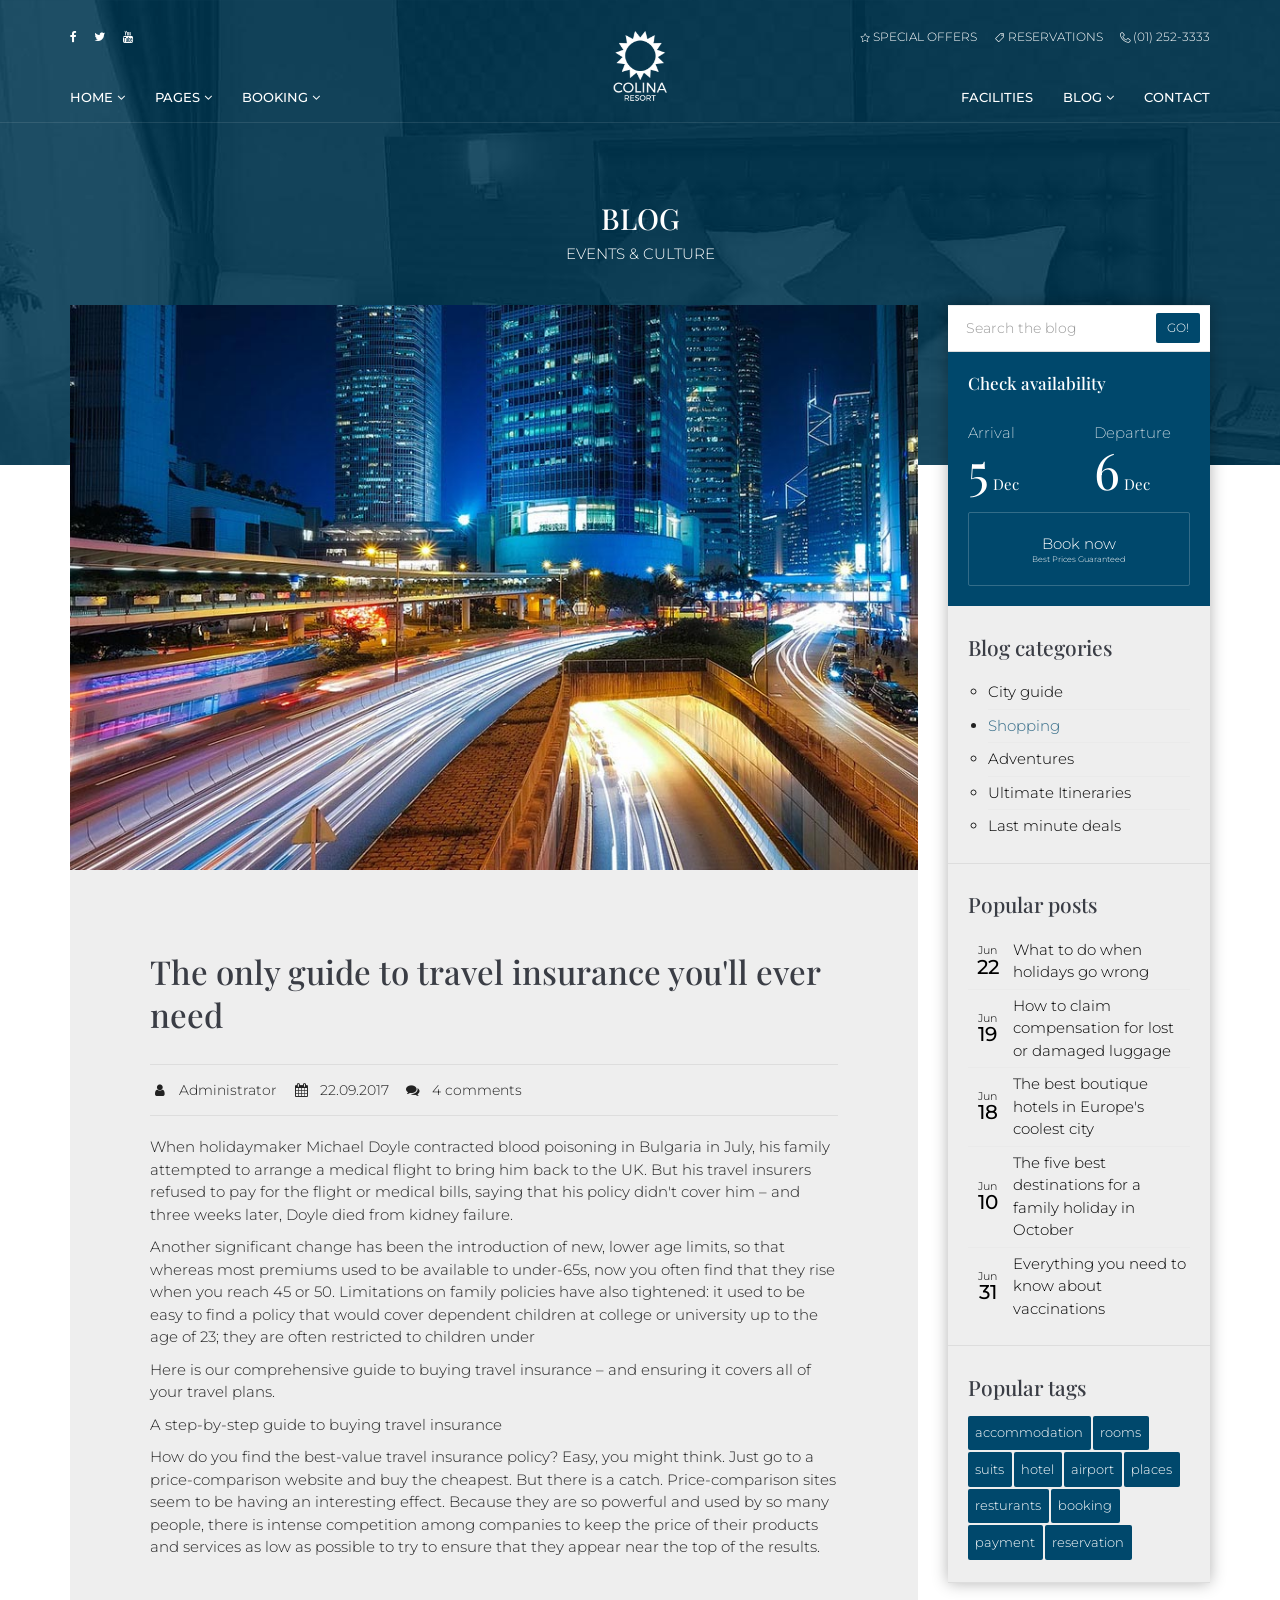
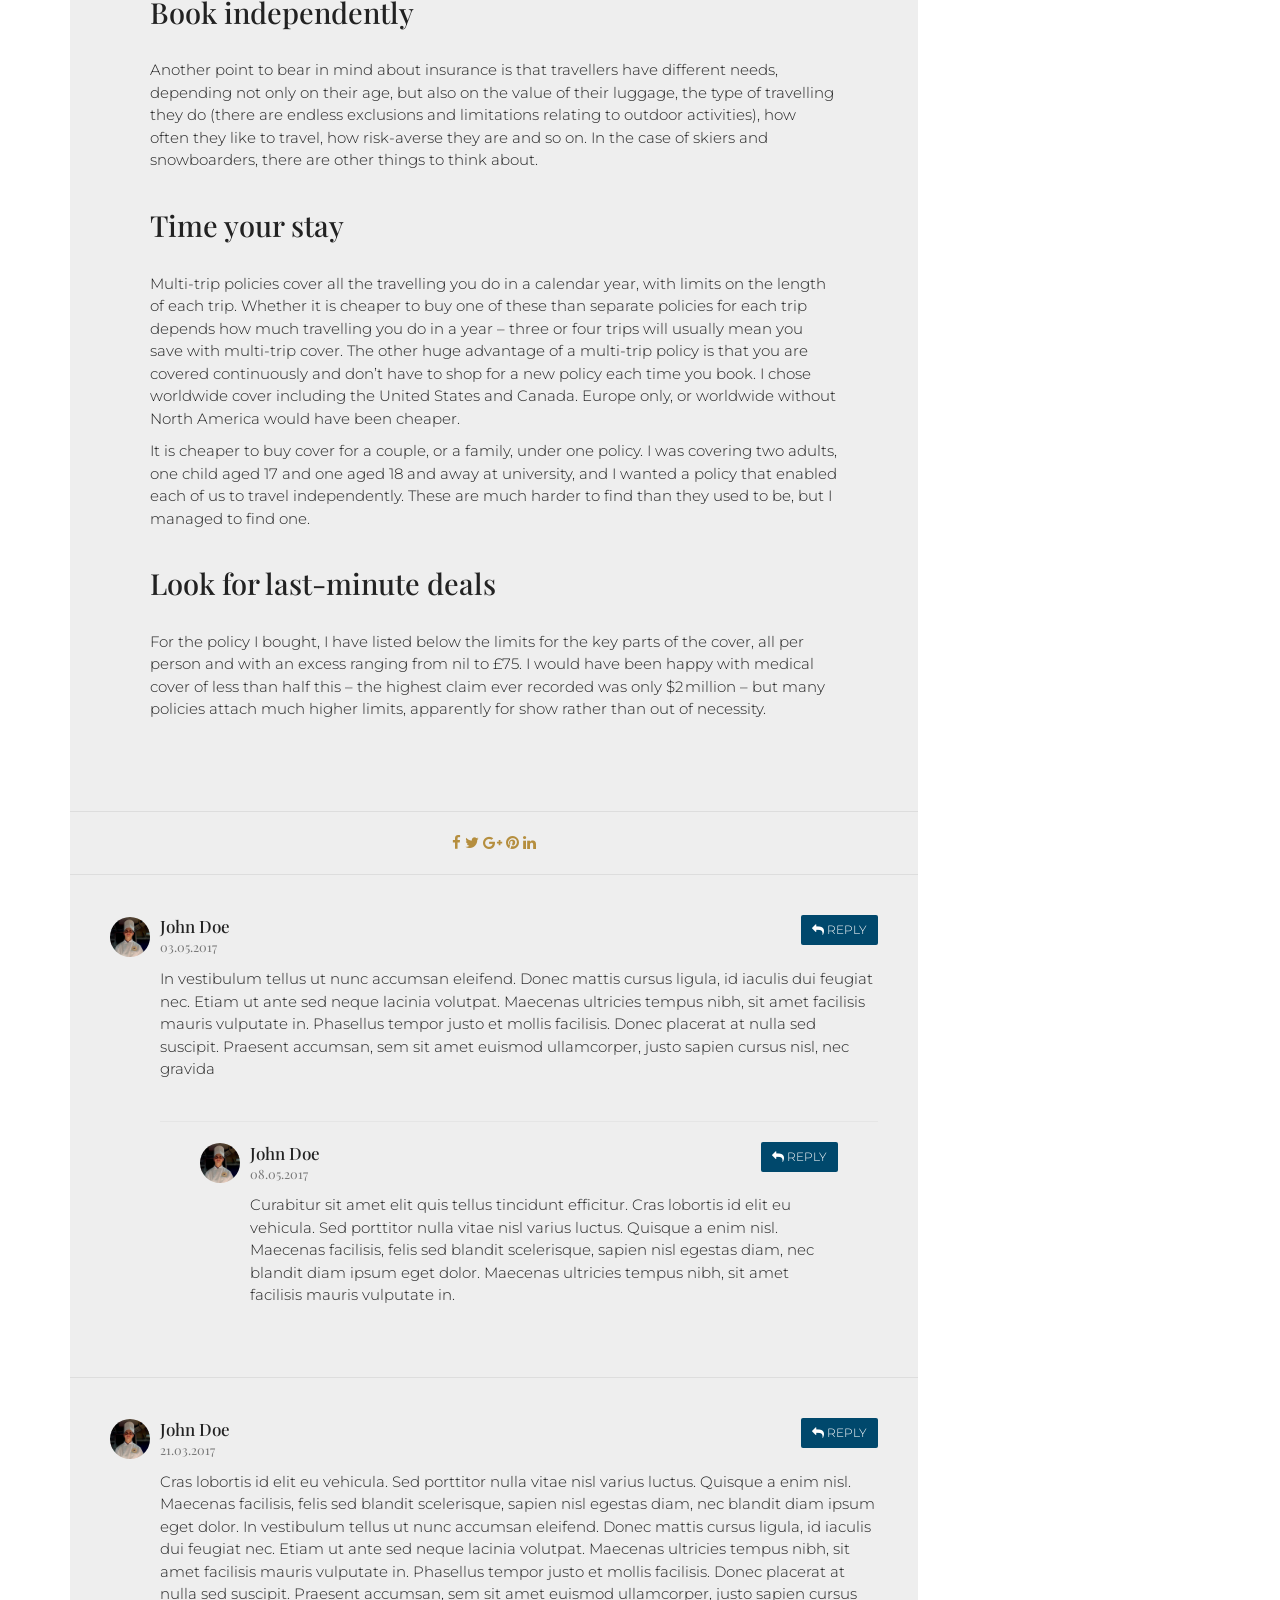
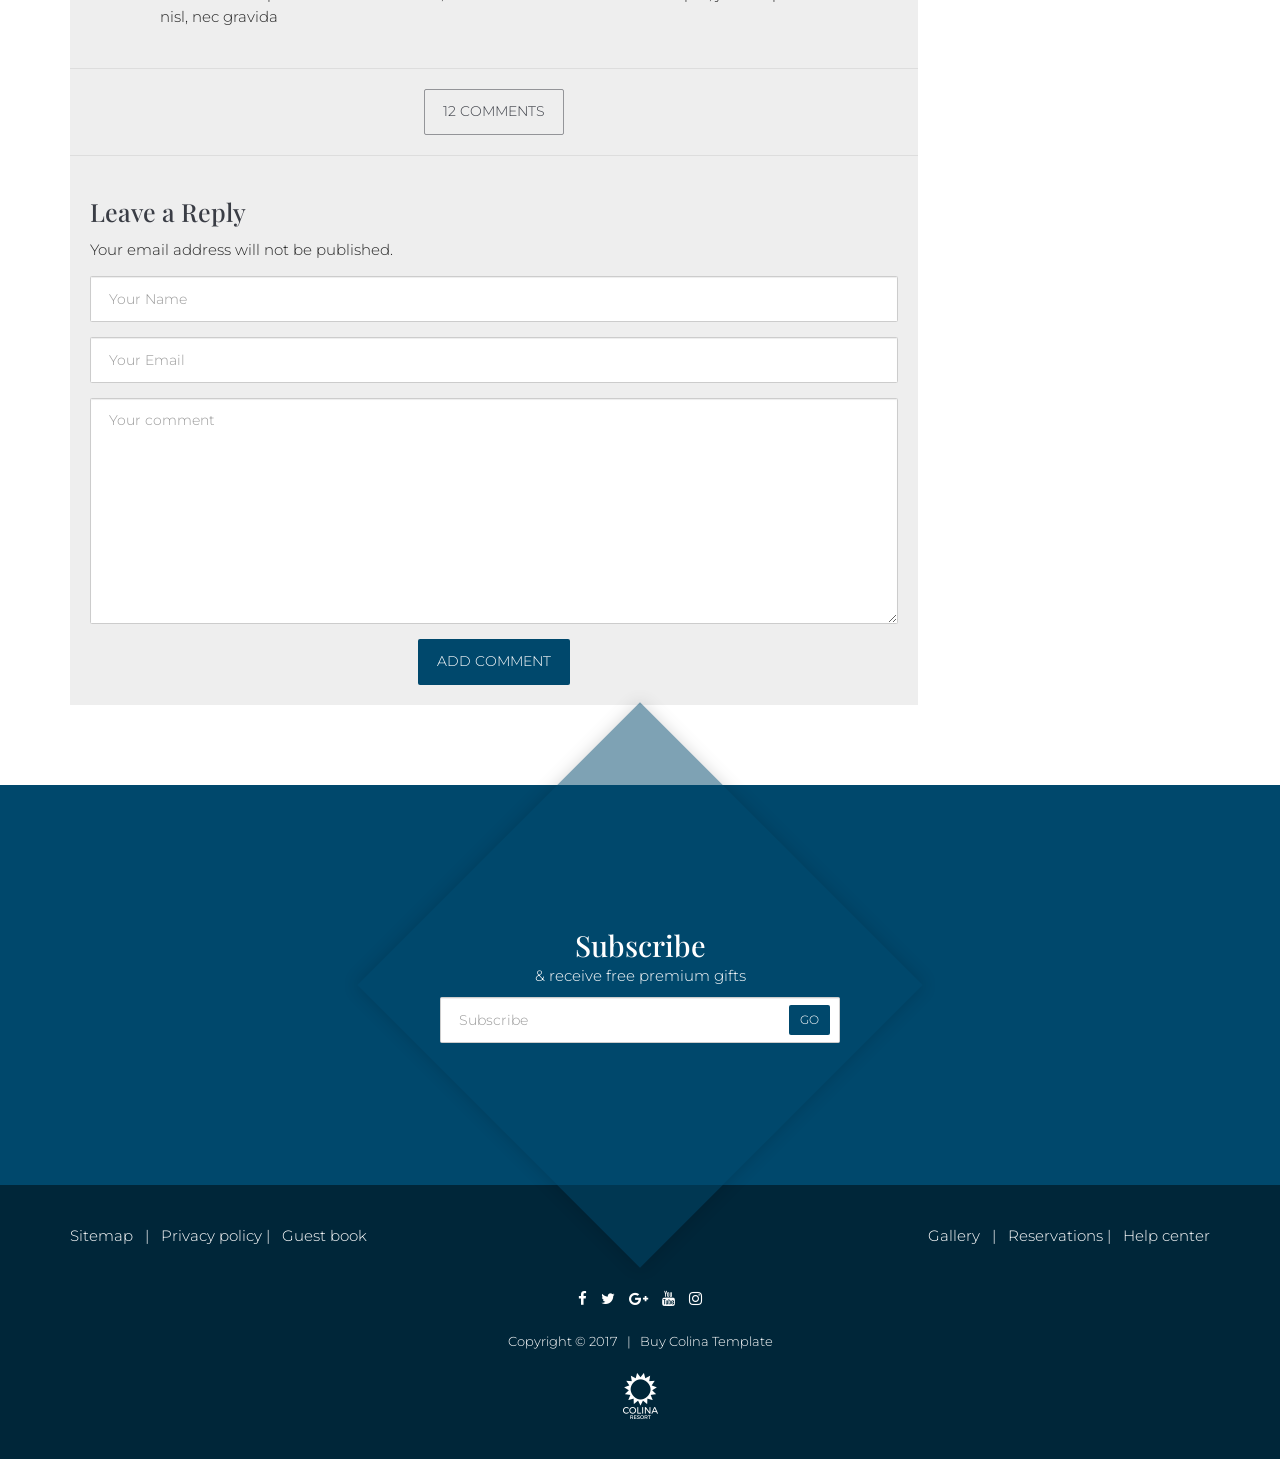
<file: blog-item.html>
﻿<!DOCTYPE html>
<html lang="en">


<!-- Mirrored from https://elathemes.rangosoft.com/colina/blog-item.html by HTTrack Website Copier/3.x [XR&CO], Sun, 01 Nov 2026 10:40:52 GMT -->
<head>
    <meta charset="utf-8">
    <meta http-equiv="X-UA-Compatible" content="IE=edge">
    <meta name="viewport" content="width=device-width, initial-scale=1, maximum-scale=1">

    <!-- Mobile Web-app fullscreen -->
    <meta name="apple-mobile-web-app-capable" content="yes">
    <meta name="mobile-web-app-capable" content="yes">

    <!-- Meta tags -->
    <meta name="description" content="">
    <meta name="author" content="">
    <link rel="icon" href="favicon.ico">

    <!--Title-->
    <title>Blog item | Colina - Hotel, Resort & Accommodation Website Template</title>

    <!--CSS styles-->
    <link rel="stylesheet" media="all" href="css/bootstrap.css" />
    <link rel="stylesheet" media="all" href="css/animate.css" />
    <link rel="stylesheet" media="all" href="css/font-awesome.css" />
    <link rel="stylesheet" media="all" href="css/linear-icons.css" />
    <link rel="stylesheet" media="all" href="css/hotel-icons.css" />
    <link rel="stylesheet" media="all" href="css/magnific-popup.css" />
    <link rel="stylesheet" media="all" href="css/owl.carousel.css" />
    <link rel="stylesheet" media="all" href="css/datepicker.css" />
    <link rel="stylesheet" media="all" href="css/theme.css" />

    <!--Google fonts-->
    <link href="https://fonts.googleapis.com/css?family=Montserrat:300,500&amp;subset=latin-ext" rel="stylesheet">
    <link href="https://fonts.googleapis.com/css?family=Playfair+Display:400,700&amp;subset=latin-ext" rel="stylesheet">

    <!-- HTML5 shim and Respond.js IE8 support of HTML5 elements and media queries -->
    <!--[if lt IE 9]>
    <script src="https://oss.maxcdn.com/html5shiv/3.7.2/html5shiv.min.js"></script>
    <script src="https://oss.maxcdn.com/respond/1.4.2/respond.min.js"></script>
    <![endif]-->
</head>

<body>

    <div class="page-loader"></div>

    <div class="wrapper">

        <header>

            <!-- ======================== Navigation ======================== -->

            <div class="container">

                <!-- === navigation-top === -->

                <nav class="navigation-top clearfix">

                    <!-- navigation-top-left -->

                    <div class="navigation-top-left">
                        <a class="box" href="#">
                            <i class="fa fa-facebook"></i>
                        </a>
                        <a class="box" href="#">
                            <i class="fa fa-twitter"></i>
                        </a>
                        <a class="box" href="#">
                            <i class="fa fa-youtube"></i>
                        </a>
                    </div>

                    <!-- navigation-top-right -->

                    <div class="navigation-top-right">
                        <a class="box" href="#">
                            <i class="icon icon-star"></i> 
                            Special offers
                        </a>
                        <a class="box" href="reservation-1.html">
                            <i class="icon icon-tag"></i> 
                            Reservations
                        </a>
                        <a class="box" href="#">
                            <i class="icon icon-phone-handset"></i> 
                            (01) 252-3333
                        </a>
                    </div>
                </nav>

                <!-- === navigation-main === -->

                <nav class="navigation-main clearfix">

                    <!-- logo -->

                    <div class="logo animated fadeIn">
                        <a href="index.html">
                            <img class="logo-desktop" src="assets/images/logo.png" alt="Alternate Text" />
                            <img class="logo-mobile" src="assets/images/logo-mobile.png" alt="Alternate Text" />
                        </a>
                    </div>

                    <!-- toggle-menu -->

                    <div class="toggle-menu"><i class="icon icon-menu"></i></div>

                    <!-- navigation-block -->

                    <div class="navigation-block clearfix">

                        <!-- navigation-left -->

                        <ul class="navigation-left">
                            <li>
                                <a href="index.html">Home <span class="open-dropdown"><i class="fa fa-angle-down"></i></span></a>
                                <ul>
                                    <li><a href="index.html">Home - Booking intro</a></li>
                                    <li><a href="index-2.html">Home - Booking box</a></li>
                                    <li><a href="index-3.html">Home - Rooms intro</a></li>
                                </ul>
                            </li>
                            <li>
                                <a href="#">Pages <span class="open-dropdown"><i class="fa fa-angle-down"></i></span></a>
                                <ul>
                                    <li><a href="about.html">About us</a></li>
                                    <li><a href="rooms-category.html">Rooms category</a></li>
                                    <li><a href="room-overview.html">Room overview</a></li>
                                    <li><a href="404.html">404 Not found</a></li>
                                    <li><a href="shortcodes.html">Shortcodes</a></li>
                                </ul>
                            </li>
                            <li>
                                <a href="#">Booking <span class="open-dropdown"><i class="fa fa-angle-down"></i></span></a>
                                <ul>
                                    <li><a href="reservation-1.html">Booking step 1</a></li>
                                    <li><a href="reservation-2.html">Booking step 2</a></li>
                                    <li><a href="reservation-3.html">Booking step 3</a></li>
                                </ul>
                            </li>
                        </ul>

                        <!-- navigation-right -->

                        <ul class="navigation-right">
                            <li>
                                <a href="facility.html">Facilities</a>
                            </li>
                            <li>
                                <a href="#">Blog <span class="open-dropdown"><i class="fa fa-angle-down"></i></span></a>
                                <ul>
                                    <li><a href="blog-category.html">Blog category</a></li>
                                    <li><a href="blog-item.html">Blog item</a></li>
                                </ul>
                            </li>
                            <li>
                                <a href="contact.html">Contact</a>
                            </li>
                        </ul>

                    </div> <!--/navigation-block-->

                </nav>
            </div> <!--/container-->

        </header>

        <!-- ========================  Blog ======================== -->

        <section class="page">

            <!-- ===  Page header === -->

            <div class="page-header" style="background-image:url(assets/images/header-1.jpg)">
                <div class="container">
                    <h2 class="title">Blog</h2>
                    <p>Events & culture</p>
                </div>
            </div>

            <!-- ===  Blog item === -->

            <div class="blog blog-item">
                <div class="container">

                    <div class="row">

                        <!-- === blog-content === -->

                        <div class="col-sm-8 col-md-9">

                            <article>

                                <!--=== blog image ===-->

                                <div class="image">
                                    <img src="assets/images/activity-2.jpg" alt="" />
                                </div>

                                <!--=== blog content ===-->

                                <div class="content">

                                    <!--=== blog title ===-->

                                    <div class="h1 title">
                                        The only guide to travel insurance you'll ever need
                                    </div>

                                    <div class="blog-info blog-info-top">
                                        <div class="entry">
                                            <i class="fa fa-user"></i>
                                            <span>Administrator</span>
                                        </div>
                                        <div class="entry">
                                            <i class="fa fa-calendar"></i>
                                            <span>22.09.2017</span>
                                        </div>
                                        <div class="entry">
                                            <i class="fa fa-comments"></i>
                                            <span>4 comments</span>
                                        </div>
                                    </div> <!--/blog-info-->
                                    <p>
                                        When holidaymaker Michael Doyle contracted blood poisoning in Bulgaria in July,
                                        his family attempted to arrange a medical flight to bring him back to the UK.
                                        But his travel insurers refused to pay for the flight or medical bills, saying
                                        that his policy didn't cover him – and three weeks later, Doyle died from kidney failure.
                                    </p>
                                    <p>
                                        Another significant change has been the introduction of new, lower age limits, so that
                                        whereas most premiums used to be available to under-65s, now you often find that they
                                        rise when you reach 45 or 50. Limitations on family policies have also tightened: it
                                        used to be easy to find a policy that would cover dependent children at college or
                                        university up to the age of 23; they are often restricted to children under
                                    </p>
                                    <p>
                                        Here is our comprehensive guide to buying travel insurance – and ensuring it covers
                                        all of your travel plans.
                                    </p>
                                    <p>A step-by-step guide to buying travel insurance</p>

                                    <p>
                                        How do you find the best-value travel insurance policy? Easy, you might think.
                                        Just go to a price-comparison website and buy the cheapest. But there is a catch.
                                        Price-comparison sites seem to be having an interesting effect. Because they are
                                        so powerful and used by so many people, there is intense competition among companies
                                        to keep the price of their products and services as low as possible to try to ensure
                                        that they appear near the top of the results.
                                    </p>
                                    <h2>Book independently</h2>
                                    <p>
                                        Another point to bear in mind about insurance is that travellers have different needs,
                                        depending not only on their age, but also on the value of their luggage,
                                        the type of travelling they do (there are endless exclusions and limitations
                                        relating to outdoor activities), how often they like to travel, how risk-averse
                                        they are and so on. In the case of skiers and snowboarders, there are other things
                                        to think about.
                                    </p>
                                    <h2>Time your stay</h2>
                                    <p>
                                        Multi-trip policies cover all the travelling you do in a calendar year, with limits on
                                        the length of each trip. Whether it is cheaper to buy one of these than separate
                                        policies for each trip depends how much travelling you do in a year – three or four
                                        trips will usually mean you save with multi-trip cover. The other huge advantage of
                                        a multi-trip policy is that you are covered continuously and don’t have to shop for
                                        a new policy each time you book. I chose worldwide cover including the United States
                                        and Canada. Europe only, or worldwide without North America would have been cheaper.
                                    </p>
                                    <p>
                                        It is cheaper to buy cover for a couple, or a family, under one policy.
                                        I was covering two adults, one child aged 17 and one aged 18 and away at university,
                                        and I wanted a policy that enabled each of us to travel independently.
                                        These are much harder to find than they used to be, but I managed to find one.
                                    </p>
                                    <h2>Look for last-minute deals</h2>
                                    <p>
                                        For the policy I bought, I have listed below the limits for the key parts of the cover,
                                        all per person and with an excess ranging from nil to £75. I would have been happy
                                        with medical cover of less than half this – the highest claim ever recorded was only
                                        $2 million – but many policies attach much higher limits, apparently for show rather
                                        than out of necessity.
                                    </p>
                                </div>

                                <!-- === blog comments === -->

                                <div class="comments">

                                    <!-- === comment header === -->

                                    <div class="comment-header">
                                        <a href="#"><i class="fa fa-facebook"></i></a>
                                        <a href="#"><i class="fa fa-twitter"></i></a>
                                        <a href="#"><i class="fa fa-google-plus"></i></a>
                                        <a href="#"><i class="fa fa-pinterest"></i></a>
                                        <a href="#"><i class="fa fa-linkedin"></i></a>
                                    </div>

                                    <div class="comment-wrapper">

                                        <!-- === comment === -->

                                        <div class="comment-block">
                                            <div class="comment-user">
                                                <div><img src="assets/images/user-2.jpg" alt="Alternate Text" width="70" /></div>
                                                <div>
                                                    <h5>
                                                        John Doe
                                                        <a href="#" class="btn btn-sm btn-main pull-right"><i class="fa fa-reply"></i> Reply</a>
                                                        <small>03.05.2017</small>
                                                    </h5>
                                                </div>
                                            </div>

                                            <!-- comment description -->

                                            <div class="comment-desc">
                                                <p>
                                                    In vestibulum tellus ut nunc accumsan eleifend. Donec mattis cursus ligula, id
                                                    iaculis dui feugiat nec. Etiam ut ante sed neque lacinia volutpat. Maecenas
                                                    ultricies tempus nibh, sit amet facilisis mauris vulputate in. Phasellus
                                                    tempor justo et mollis facilisis. Donec placerat at nulla sed suscipit. Praesent
                                                    accumsan, sem sit amet euismod ullamcorper, justo sapien cursus nisl, nec
                                                    gravida
                                                </p>
                                            </div>

                                            <!-- comment reply -->

                                            <div class="comment-block">
                                                <div class="comment-user">
                                                    <div><img src="assets/images/user-2.jpg" alt="Alternate Text" width="70" /></div>
                                                    <div>
                                                        <h5>
                                                            John Doe
                                                            <a href="#" class="btn btn-sm btn-main pull-right"><i class="fa fa-reply"></i> Reply</a>
                                                            <small>08.05.2017</small>
                                                        </h5>
                                                    </div>
                                                </div>
                                                <div class="comment-desc">
                                                    <p>
                                                        Curabitur sit amet elit quis tellus tincidunt efficitur. Cras lobortis id
                                                        elit eu vehicula. Sed porttitor nulla vitae nisl varius luctus. Quisque
                                                        a enim nisl. Maecenas facilisis, felis sed blandit scelerisque, sapien
                                                        nisl egestas diam, nec blandit diam ipsum eget dolor. Maecenas ultricies
                                                        tempus nibh, sit amet facilisis mauris vulputate in.
                                                    </p>
                                                </div>
                                            </div>
                                            <!--/reply-->
                                        </div>

                                        <!-- === comment === -->

                                        <div class="comment-block">
                                            <div class="comment-user">
                                                <div><img src="assets/images/user-2.jpg" alt="Alternate Text" width="70" /></div>
                                                <div>
                                                    <h5>
                                                        John Doe
                                                        <a href="#" class="btn btn-sm btn-main pull-right"><i class="fa fa-reply"></i> Reply</a>
                                                        <small>21.03.2017</small>
                                                    </h5>
                                                </div>
                                            </div>
                                            <div class="comment-desc">
                                                <p>
                                                    Cras lobortis id elit eu vehicula. Sed porttitor nulla vitae nisl varius luctus.
                                                    Quisque a enim nisl. Maecenas facilisis, felis sed blandit scelerisque, sapien
                                                    nisl egestas diam, nec blandit diam ipsum eget dolor. In vestibulum tellus
                                                    ut nunc accumsan eleifend. Donec mattis cursus ligula, id iaculis dui feugiat
                                                    nec. Etiam ut ante sed neque lacinia volutpat. Maecenas ultricies tempus
                                                    nibh, sit amet facilisis mauris vulputate in. Phasellus tempor justo et mollis
                                                    facilisis. Donec placerat at nulla sed suscipit. Praesent accumsan, sem sit
                                                    amet euismod ullamcorper, justo sapien cursus nisl, nec gravida
                                                </p>
                                            </div>
                                        </div>
                                    </div><!--/comment-wrapper-->

                                    <div class="comment-header">
                                        <a href="#" class="btn btn-clean-dark">12 comments</a>
                                    </div> <!--/comment-header-->
                                    <!-- === add comment === -->

                                    <div class="comment-add">

                                        <div class="comment-reply-message">
                                            <div class="h3 title">Leave a Reply </div>
                                            <p>Your email address will not be published.</p>
                                        </div>

                                        <form action="#" method="post">
                                            <div class="form-group">
                                                <input type="text" class="form-control" name="name" value="" placeholder="Your Name" required="required" />
                                            </div>
                                            <div class="form-group">
                                                <input type="text" class="form-control" name="name" value="" placeholder="Your Email" required="required" />
                                            </div>
                                            <div class="form-group">
                                                <textarea rows="10" class="form-control" placeholder="Your comment" required="required"></textarea>
                                            </div>
                                            <div class="clearfix text-center">
                                                <input type="submit" class="btn btn-main" value="Add comment" />
                                            </div>
                                        </form>

                                    </div><!--/comment-add-->
                                </div> <!--/comments-->


                            </article>

                        </div>

                        <!-- === blog-menu === -->

                        <div class="col-sm-4 col-md-3">
                            <aside>
                                <div class="box box-search">
                                    <input type="text" value="" class="form-control" placeholder="Search the blog" />
                                    <button class="btn btn-main btn-sm">Go!</button>
                                </div>

                                <div class="booking booking-default-theme">

                                    <div class="booking-wrapper">

                                        <h5>Check availability</h5>

                                        <div class="row">

                                            <!--=== date arrival ===-->

                                            <div class="col-xs-6 col-sm-6">
                                                <div class="date" id="dateArrival" data-text="Arrival">
                                                    <input class="datepicker" readonly="readonly" />
                                                    <div class="date-value"></div>
                                                </div>
                                            </div>

                                            <!--=== date departure ===-->

                                            <div class="col-xs-6 col-sm-6">
                                                <div class="date" id="dateDeparture" data-text="Departure">
                                                    <input class="datepicker" readonly="readonly" />
                                                    <div class="date-value"></div>
                                                </div>
                                            </div>

                                            <!--=== button ===-->

                                            <div class="col-xs-12 col-sm-12">
                                                <a href="reservation-1.html" class="btn btn-clean">
                                                    Book now
                                                    <small>Best Prices Guaranteed</small>
                                                </a>
                                            </div>

                                        </div> <!--/row-->
                                    </div><!--/booking-wrapper-->

                                </div>

                                <div class="box box-categories">
                                    <h4 class="title">Blog categories</h4>
                                    <ul>
                                        <li><a href="#">City guide</a></li>
                                        <li class="active"><a href="#">Shopping</a></li>
                                        <li><a href="#">Adventures</a></li>
                                        <li><a href="#">Ultimate Itineraries</a></li>
                                        <li><a href="#">Last minute deals</a></li>
                                    </ul>
                                </div>

                                <div class="box box-posts">
                                    <h4 class="title">Popular posts</h4>
                                    <ul>
                                        <li>
                                            <a href="blog-item.html">
                                                <span class="date">
                                                    <span>Jun</span>
                                                    <span>22</span>
                                                </span>
                                                <span class="text">What to do when holidays go wrong</span>
                                            </a>
                                        </li>
                                        <li>
                                            <a href="blog-item.html">
                                                <span class="date">
                                                    <span>Jun</span>
                                                    <span>19</span>
                                                </span>
                                                <span class="text">How to claim compensation for lost or damaged luggage</span>
                                            </a>
                                        </li>
                                        <li>
                                            <a href="blog-item.html">
                                                <span class="date">
                                                    <span>Jun</span>
                                                    <span>18</span>
                                                </span>
                                                <span class="text">The best boutique hotels in Europe's coolest city</span>
                                            </a>
                                        </li>
                                        <li>
                                            <a href="blog-item.html">
                                                <span class="date">
                                                    <span>Jun</span>
                                                    <span>10</span>
                                                </span>
                                                <span class="text">The five best destinations for a family holiday in October</span>
                                            </a>
                                        </li>
                                        <li>
                                            <a href="blog-item.html">
                                                <span class="date">
                                                    <span>Jun</span>
                                                    <span>31</span>
                                                </span>
                                                <span class="text">Everything you need to know about vaccinations</span>
                                            </a>
                                        </li>
                                    </ul>
                                </div>

                                <div class="box box-tags">
                                    <h4 class="title">Popular tags</h4>
                                    <ul class="clearfix">
                                        <li><a href="#">accommodation</a></li>
                                        <li><a href="#">rooms</a></li>
                                        <li><a href="#">suits</a></li>
                                        <li><a href="#">hotel</a></li>
                                        <li><a href="#">airport</a></li>
                                        <li><a href="#">places</a></li>
                                        <li><a href="#">resturants</a></li>
                                        <li><a href="#">booking</a></li>
                                        <li><a href="#">payment</a></li>
                                        <li><a href="#">reservation</a></li>
                                    </ul>
                                </div>

                            </aside>
                        </div>


                    </div> <!--/row-->


                </div><!--/container-->
            </div> <!--/blog-item-->
        </section>



        <!-- ========================  Subscribe ======================== -->

        <section class="subscribe">
            <div class="container">
                <div class="box">
                    <h2 class="title">Subscribe</h2>
                    <div class="text">
                        <p>& receive free premium gifts</p>
                    </div>
                    <div class="form-group">
                        <input type="text" value="" placeholder="Subscribe" class="form-control" />
                        <button class="btn btn-sm btn-main">Go</button>
                    </div>
                </div>
            </div>
        </section> 

        <!-- ================== Footer  ================== -->

        <footer>
            <div class="container">

                <!--footer links-->
                <div class="footer-links">
                    <div class="row">
                        <div class="col-sm-6 footer-left">
                            <a href="#">Sitemap</a> &nbsp; | &nbsp; <a href="#">Privacy policy</a> | &nbsp; <a href="#">Guest book</a>
                        </div>
                        <div class="col-sm-6 footer-right">
                            <a href="#">Gallery</a> &nbsp; | &nbsp; <a href="#">Reservations</a> | &nbsp; <a href="#">Help center</a>
                        </div>
                    </div>
                </div>

                <!--footer social-->

                <div class="footer-social">
                    <div class="row">
                        <div class="col-sm-12 text-center hidden">
                            <a href="#" class="footer-logo"><img src="assets/images/logo.png" alt="Alternate Text" /></a>
                        </div>
                        <div class="col-sm-12 icons">
                            <ul>
                                <li><a href="#"><i class="fa fa-facebook"></i></a></li>
                                <li><a href="#"><i class="fa fa-twitter"></i></a></li>
                                <li><a href="#"><i class="fa fa-google-plus"></i></a></li>
                                <li><a href="#"><i class="fa fa-youtube"></i></a></li>
                                <li><a href="#"><i class="fa fa-instagram"></i></a></li>
                            </ul>
                        </div>
                        <div class="col-sm-12 copyright">
                            <small>Copyright &copy; 2017 &nbsp; | &nbsp; <a href="https://themeforest.net/item/colina-hotel-website-template/20977257">Buy Colina Template</a></small>
                        </div>
                        <div class="col-sm-12 text-center">
                            <img src="assets/images/logo-footer.png" alt="" />
                        </div>
                    </div>
                </div>
            </div>
        </footer>

    </div> <!--/wrapper-->

    <!--JS files-->
    <script src="js/jquery.min.js"></script>
    <script src="js/jquery-ui.js"></script>
    <script src="js/jquery.bootstrap.js"></script>
    <script src="js/jquery.magnific-popup.js"></script>
    <script src="js/jquery.owl.carousel.js"></script>
    <script src="js/main.js"></script>

</body>


<!-- Mirrored from https://elathemes.rangosoft.com/colina/blog-item.html by HTTrack Website Copier/3.x [XR&CO], Sun, 01 Nov 2026 10:40:53 GMT -->
</html>
</file>
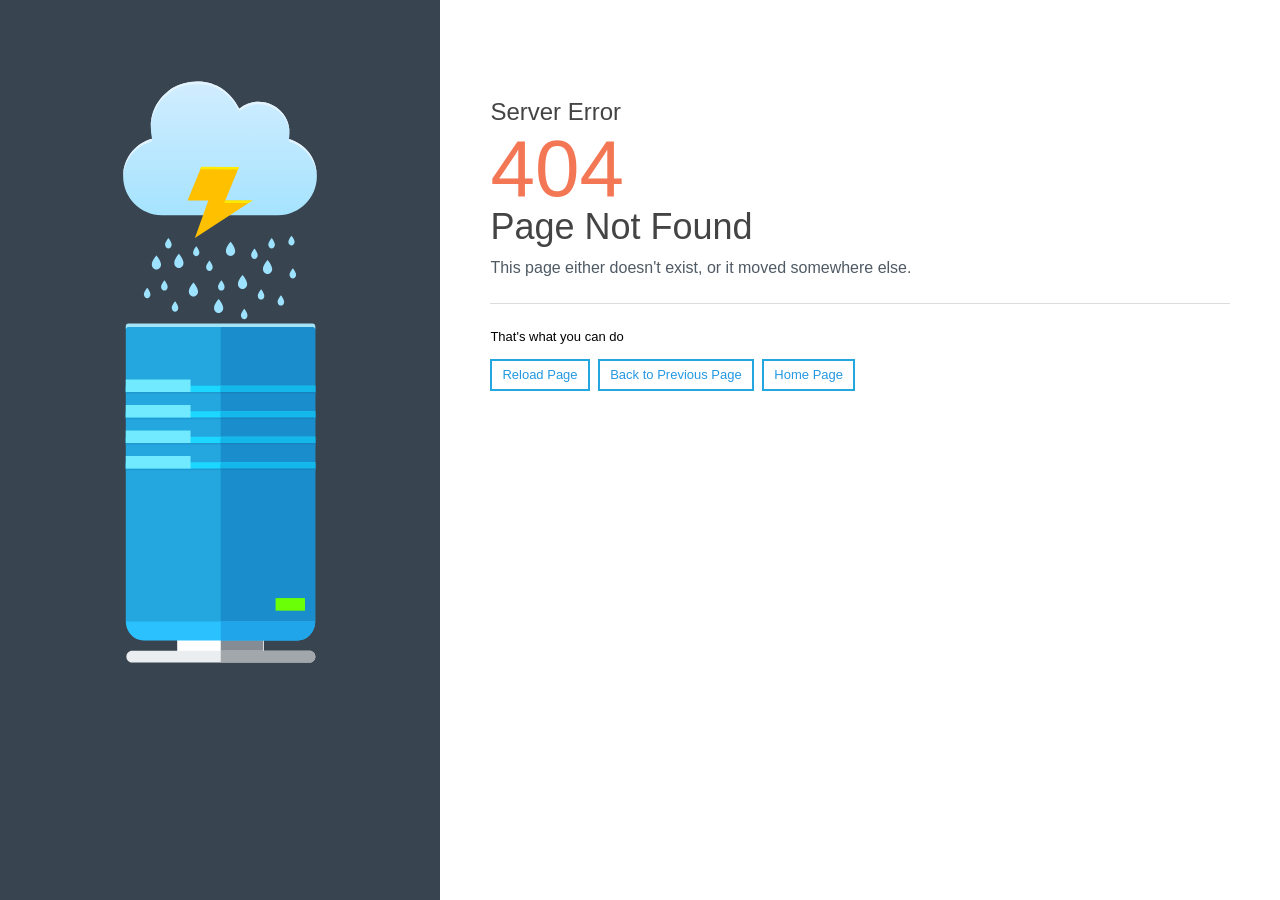
<file: category.html>
<!DOCTYPE html>
<html lang="en">
<head>
  <meta charset="utf-8">
  <meta http-equiv="x-ua-compatible" content="ie=edge">
  <meta name="viewport" content="width=device-width, initial-scale=1, shrink-to-fit=no">
  <title>404 Not Found</title>
  <style>html{overflow-y:scroll;color:#000;font:400 62.5%/1.4 "Helvetica Neue",Helvetica,Arial,sans-serif;-webkit-text-size-adjust:100%;-ms-text-size-adjust:100%;-webkit-tap-highlight-color:transparent}body,html{height:100%;min-height:100%}body{margin:0;font-size:1.3rem;background:#fff;color:#000}a{cursor:pointer;text-decoration:none;color:#2498e3;background-color:transparent}a:active,a:hover{text-decoration:underline;color:#188dd9;outline:0}h1,h2{margin:0 0 .5rem;color:#444;font-weight:400;line-height:1}h1{font-size:2.4rem}h2{font-size:3.6rem}.error-code{color:#f47755;font-size:8rem;line-height:1}p{margin:1.2rem 0}p.lead{font-size:1.6rem;color:#4f5a64}hr{box-sizing:content-box;height:0;margin:2.4rem 0;border:0;border-top:1px solid #ddd}.page{display:-webkit-box;display:-ms-flexbox;display:flex;min-height:100vh}.page:before{display:block;content:'';-webkit-box-flex:0;-ms-flex:0 1 474px;flex:0 1 474px;background:#38444f 50% 6em no-repeat;background-image:url([data-uri]);background-size:44% auto}.main{-webkit-box-flex:1;-ms-flex:1 1 70%;flex:1 1 70%;box-sizing:border-box;padding:10rem 5rem 5rem;min-height:100vh}.help-actions a{display:inline-block;border:2px solid #23a7de;margin:0 .5rem .5rem 0;padding:.5rem 1rem;text-decoration:none;-webkit-transition:.25s ease;transition:.25s ease}.help-actions a:hover{text-decoration:none;background:#23a7de;color:#fff}@media(max-width:959px){.page:before{-ms-flex-preferred-size:400px;flex-basis:400px;background-position:50% 4rem}.main{padding:5rem}}@media(max-width:769px){.page{-webkit-box-orient:vertical;-webkit-box-direction:normal;-ms-flex-direction:column;flex-direction:column}.page:before{-ms-flex-preferred-size:250px;flex-basis:250px;background-position:5rem -4.8rem;background-size:166px auto}.main{min-height:0;-webkit-box-flex:0;-ms-flex:none;flex:none}}@media(max-width:479px){h2{font-size:3rem}.main{padding:3rem}}</style>
</head>
<body>
<div class="page">
  <div class="main">
    <h1>Server Error</h1>
    <div class="error-code">404</div>
    <h2>Page Not Found</h2>
    <p class="lead">This page either doesn't exist, or it moved somewhere else.</p>
    <hr/>
    <p>That's what you can do</p>
    <div class="help-actions">
      <a href="javascript:location.reload();">Reload Page</a>
      <a href="javascript:history.back();">Back to Previous Page</a>
      <a href="/">Home Page</a>
    </div>
  </div>
</div>
</body>
</html>
</file>
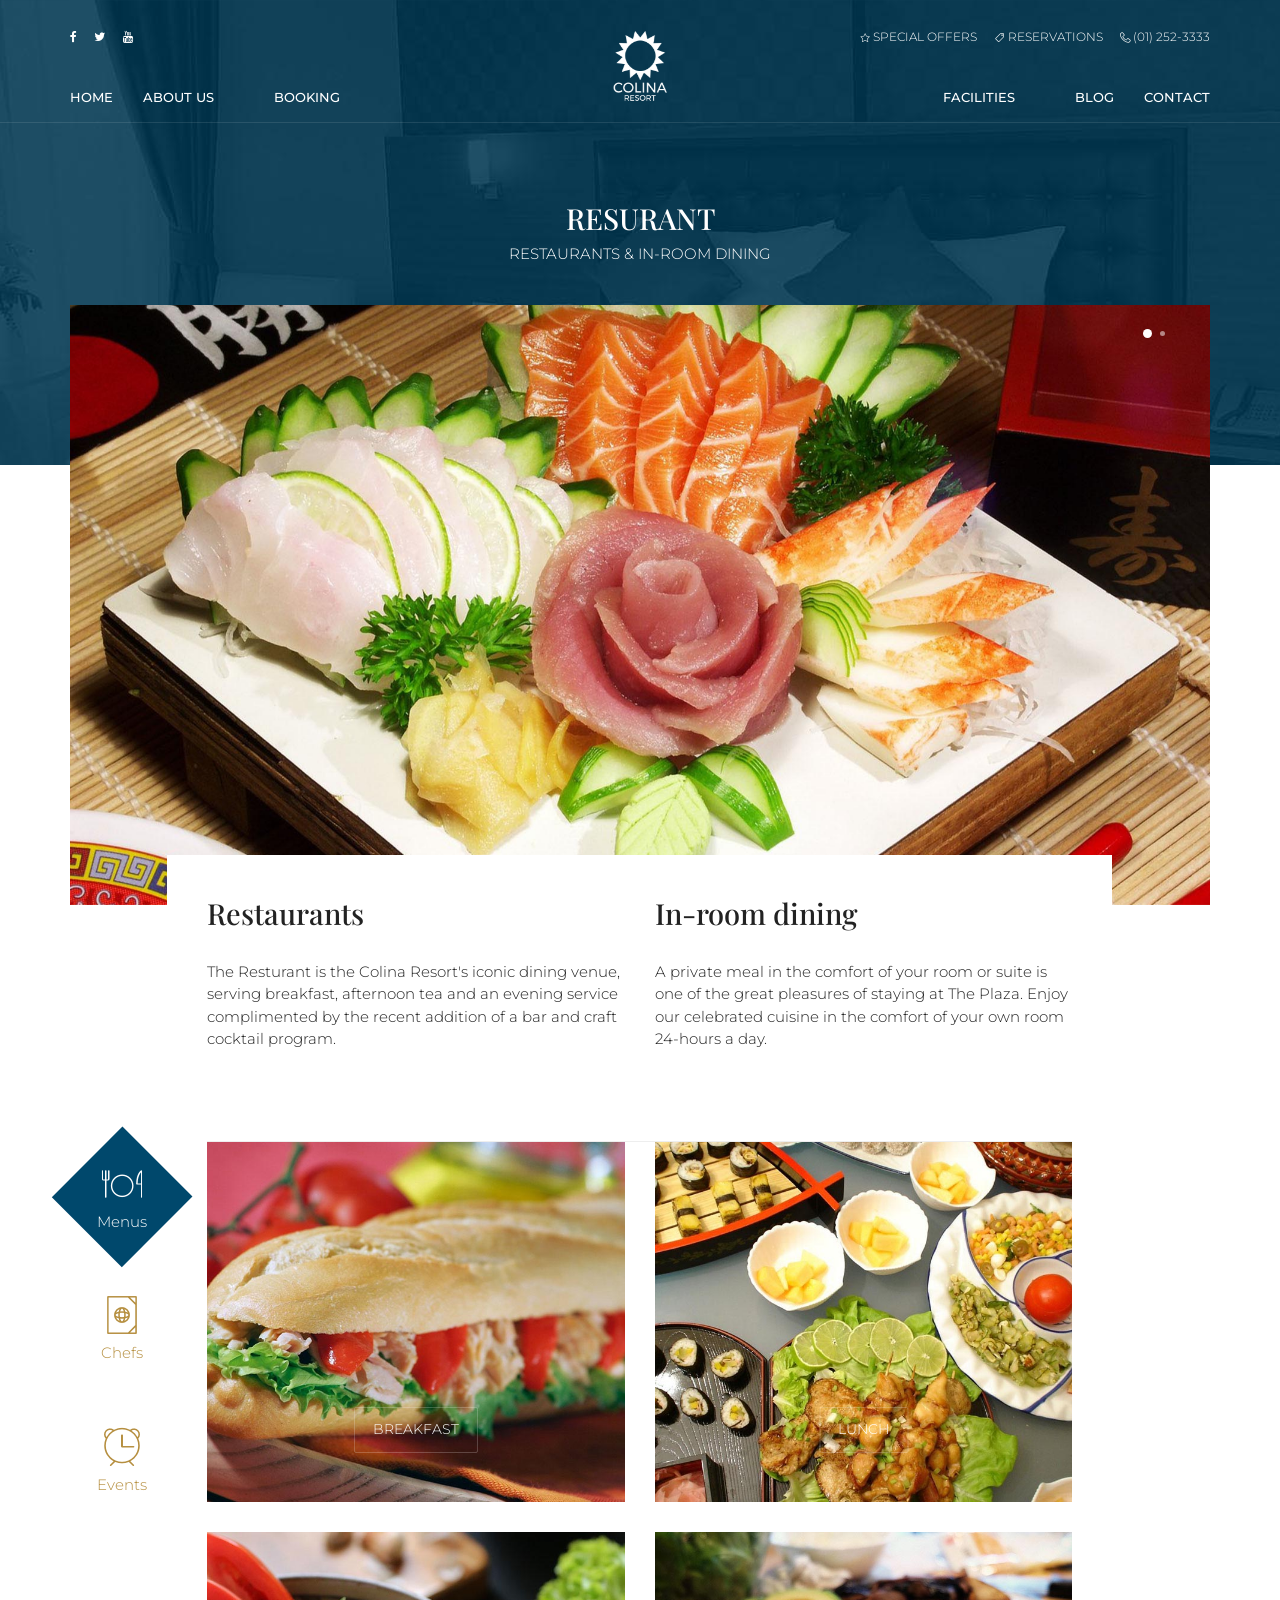
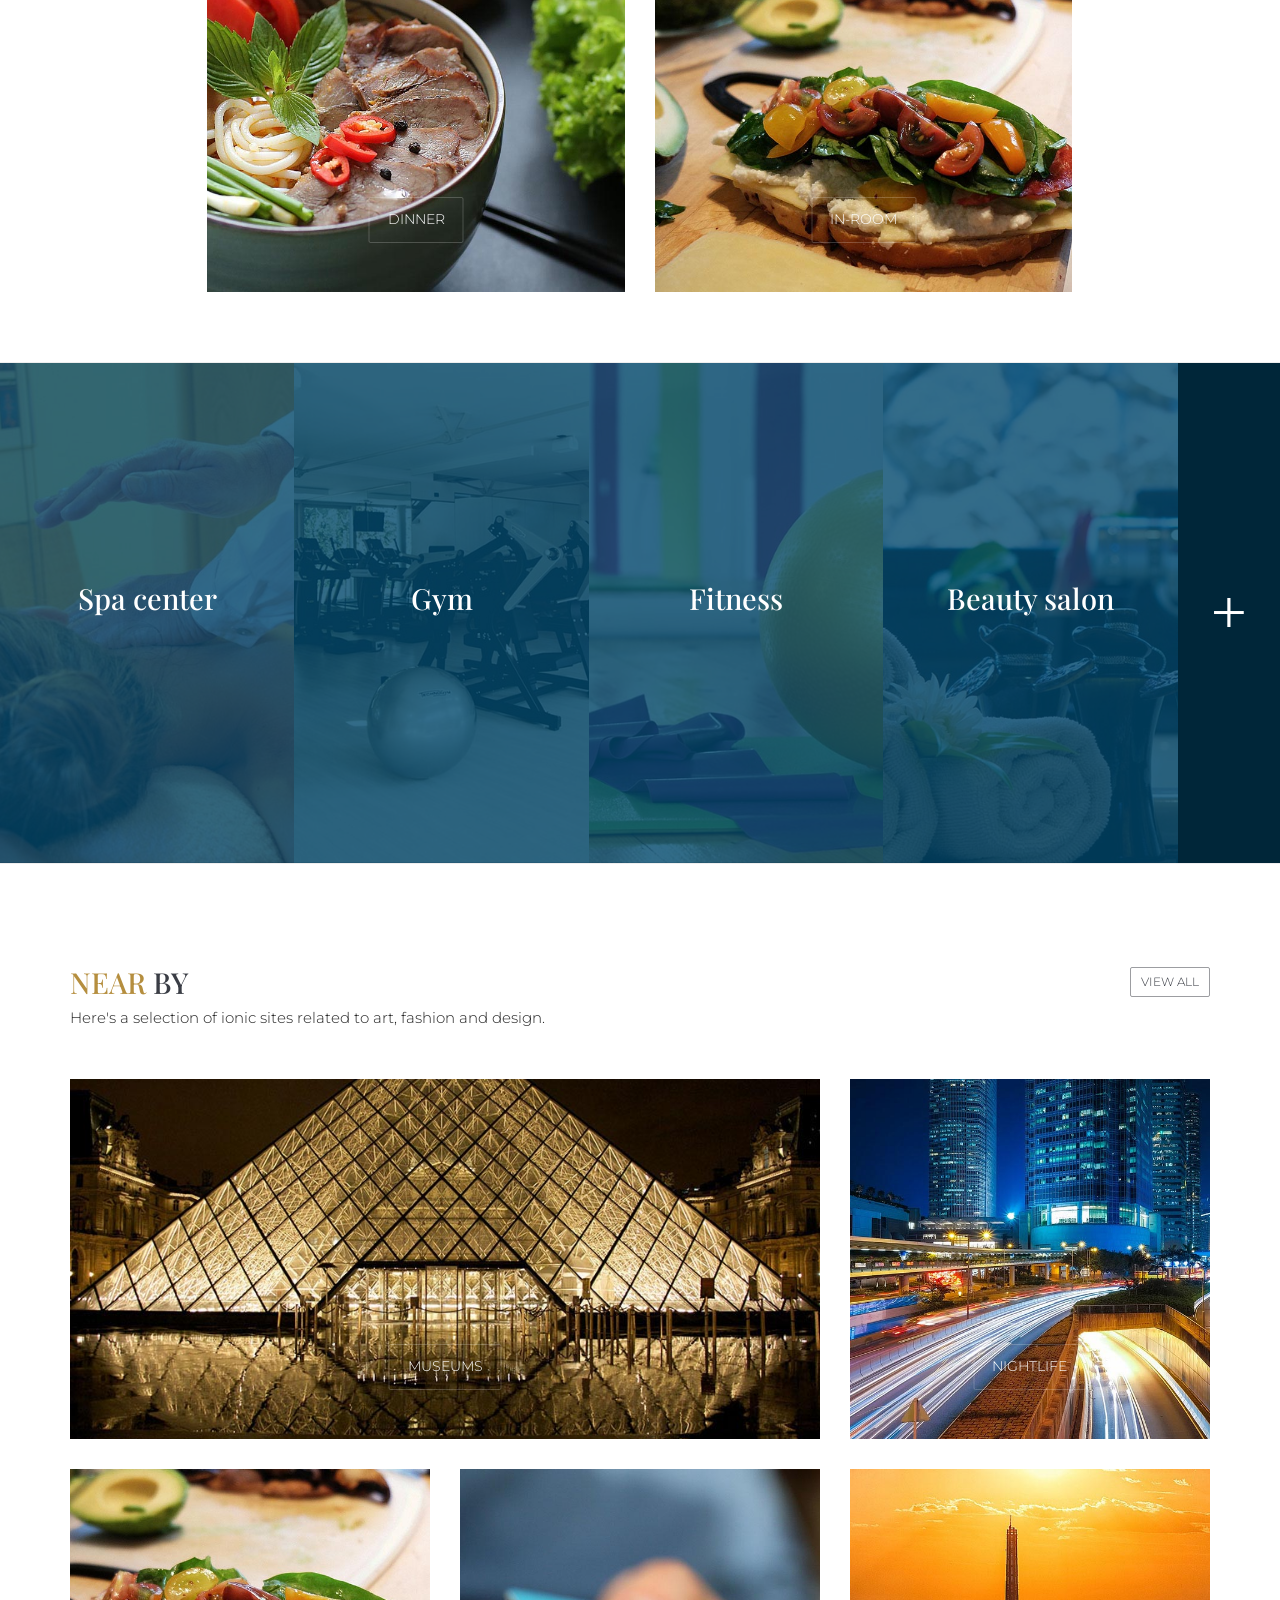
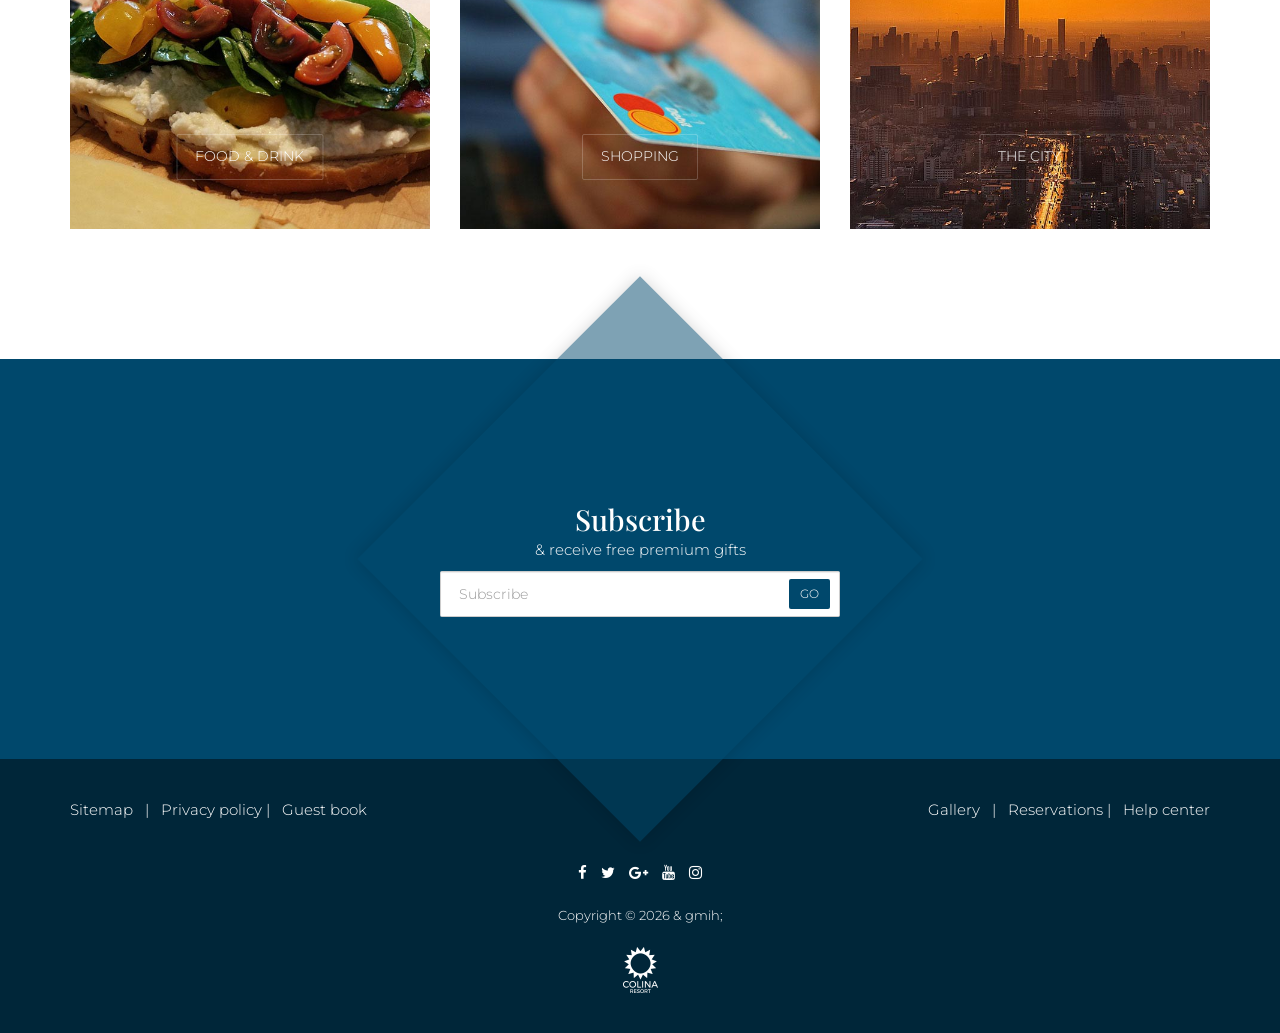
<file: facility.html>
﻿<!DOCTYPE html>
<html lang="en">

<head>
    <meta charset="utf-8">
    <meta http-equiv="X-UA-Compatible" content="IE=edge">
    <meta name="viewport" content="width=device-width, initial-scale=1, maximum-scale=1">

    <!-- Mobile Web-app fullscreen -->
    <meta name="apple-mobile-web-app-capable" content="yes">
    <meta name="mobile-web-app-capable" content="yes">

    <!-- Meta tags -->
    <meta name="description" content="">
    <meta name="author" content="">
    <link rel="icon" href="favicon.ico">

    <!--Title-->
    <title>Facility | Colina - Hotel, Resort & Accommodation Website</title>

    <!--CSS styles-->
    <link rel="stylesheet" media="all" href="css/bootstrap.css" />
    <link rel="stylesheet" media="all" href="css/animate.css" />
    <link rel="stylesheet" media="all" href="css/font-awesome.css" />
    <link rel="stylesheet" media="all" href="css/linear-icons.css" />
    <link rel="stylesheet" media="all" href="css/hotel-icons.css" />
    <link rel="stylesheet" media="all" href="css/magnific-popup.css" />
    <link rel="stylesheet" media="all" href="css/owl.carousel.css" />
    <link rel="stylesheet" media="all" href="css/datepicker.css" />
    <link rel="stylesheet" media="all" href="css/theme.css" />

    <!--Google fonts-->
    <link href="https://fonts.googleapis.com/css?family=Montserrat:300,500&amp;subset=latin-ext" rel="stylesheet">
    <link href="https://fonts.googleapis.com/css?family=Playfair+Display:400,700&amp;subset=latin-ext" rel="stylesheet">

    <!-- HTML5 shim and Respond.js IE8 support of HTML5 elements and media queries -->
    <!--[if lt IE 9]>
    <script src="https://oss.maxcdn.com/html5shiv/3.7.2/html5shiv.min.js"></script>
    <script src="https://oss.maxcdn.com/respond/1.4.2/respond.min.js"></script>
    <![endif]-->
</head>

<body>

    <div class="page-loader"></div>

    <div class="wrapper">

        <header>

            <!-- ======================== Navigation ======================== -->

            <div class="container">

                <!-- === navigation-top === -->

                <nav class="navigation-top clearfix">

                    <!-- navigation-top-left -->

                    <div class="navigation-top-left">
                        <a class="box" href="#">
                            <i class="fa fa-facebook"></i>
                        </a>
                        <a class="box" href="#">
                            <i class="fa fa-twitter"></i>
                        </a>
                        <a class="box" href="#">
                            <i class="fa fa-youtube"></i>
                        </a>
                    </div>

                    <!-- navigation-top-right -->

                    <div class="navigation-top-right">
                        <a class="box" href="#">
                            <i class="icon icon-star"></i> 
                            Special offers
                        </a>
                        <a class="box" href="reservation-1.html">
                            <i class="icon icon-tag"></i> 
                            Reservations
                        </a>
                        <a class="box" href="#">
                            <i class="icon icon-phone-handset"></i> 
                            (01) 252-3333
                        </a>
                    </div>
                </nav>

                <!-- === navigation-main === -->

                <nav class="navigation-main clearfix">

                    <!-- logo -->

                    <div class="logo animated fadeIn">
                        <a href="index.html">
                            <img class="logo-desktop" src="assets/images/logo.png" alt="Alternate Text" />
                            <img class="logo-mobile" src="assets/images/logo-mobile.png" alt="Alternate Text" />
                        </a>
                    </div>

                    <!-- toggle-menu -->

                    <div class="toggle-menu"><i class="icon icon-menu"></i></div>

                    <!-- navigation-block -->

                    <div class="navigation-block clearfix">

                        <!-- navigation-left -->

                        <ul class="navigation-left">
                            <li>
                                <a href="index.html">Home </a>
                                <!-- <ul>
                                    <li><a href="index.html">Home - Booking intro</a></li>
                                    <li><a href="index-2.html">Home - Booking box</a></li>
                                    <li><a href="index-3.html">Home - Rooms intro</a></li>
                                </ul> -->
                            </li>
                            <li>
                                <a href="about.html">About us</a>
                                <!-- <ul>
                                    <li><a href="about.html">About us</a></li>
                                    <li><a href="rooms-category.html">Rooms category</a></li>
                                    <li><a href="room-overview.html">Room overview</a></li>
                                    <li><a href="404.html">404 Not found</a></li>
                                    <li><a href="shortcodes.html">Shortcodes</a></li>
                                </ul> -->
                            </li>
                            <li>
                                <a href="#"> <li><a href="reservation-1.html">Booking</a></li></a>
                                <!-- <ul>
                                    <li><a href="reservation-1.html">Booking step 1</a></li>
                                    <li><a href="reservation-2.html">Booking step 2</a></li>
                                    <li><a href="reservation-3.html">Booking step 3</a></li>
                                </ul> -->
                            </li>
                        </ul>

                        <!-- navigation-right -->

                        <ul class="navigation-right">
                            <li>
                                <a href="facility.html">Facilities</a>
                            </li>
                            <li>
                                <a href="#"> <li><a href="blog-category.html">Blog</a></li> </a>
                                <!-- <ul>
                                    <li><a href="blog-category.html">Blog category</a></li>
                                    <li><a href="blog-item.html">Blog item</a></li>
                                </ul> -->
                            </li>
                            <li>
                                <a href="contact.html">Contact</a>
                            </li>
                        </ul>

                    </div> <!--/navigation-block-->

                </nav>
            </div> <!--/container-->

        </header>

        <!-- ========================  Facility ======================== -->

        <section class="page">

            <!-- ===  Page header === -->

            <div class="page-header" style="background-image:url(assets/images/header-1.jpg)">
                <div class="container text-center">
                    <h2 class="title">Resurant</h2>
                    <p>Restaurants & In-Room Dining</p>
                </div>
            </div>

            <div class="facility">

                <div class="container">
                    <div class="facility-gallery">
                        <div class="owl-slider owl-theme owl-slider-gallery">

                            <!-- === slide item === -->

                            <div class="item" style="background-image:url(assets/images/item-2.jpg)">
                                <img src="assets/images/item-2.jpg" alt="" />
                            </div>

                            <!-- === slide item === -->

                            <div class="item" style="background-image:url(assets/images/item-1.jpg)">
                                <img src="assets/images/item-1.jpg" alt="" />
                            </div>

                        </div> <!--/owl-slider-->

                    </div> <!--/facilty-gallery-->

                    <div class="row">
                        <div class="col-md-10 col-md-offset-1">

                            <!-- === facility-info === -->

                            <div class="facility-info">
                                <div class="row">
                                    <div class="col-md-6">
                                        <h2>Restaurants</h2>
                                        <p>
                                            The Resturant is the Colina Resort's iconic dining venue, serving breakfast, afternoon tea and an evening service complimented by
                                            the recent addition of a bar and craft cocktail program.
                                        </p>
                                        <!--<p>
                                    Enjoy the world’s finest wines, champagnes, caviar and other indulgences while
                                    overlooking Fifth Avenue and the famous Pulitzer Fountain.
                                </p>-->
                                    </div>
                                    <div class="col-md-6">
                                        <h2>In-room dining</h2>
                                        <p>
                                            A private meal in the comfort of your room or suite is one of the great pleasures of staying at The Plaza.  Enjoy our celebrated cuisine in the comfort of your own room 24-hours a day.
                                        </p>
                                    </div>
                                </div>
                            </div>

                            <!-- === facility-addons === -->

                            <div class="facility-addons">

                                <!-- === nav-tabs === -->

                                <ul class="nav nav-tabs" role="tablist">
                                    <li role="presentation" class="active">
                                        <a href="#menus" aria-controls="menus" role="tab" data-toggle="tab">
                                            <i class="hotelicon hotelicon-kitchen"></i>
                                            <span class="visible-md visible-lg">Menus</span>
                                        </a>
                                    </li>
                                    <li role="presentation">
                                        <a href="#chefs" aria-controls="chefs" role="tab" data-toggle="tab">
                                            <i class="hotelicon hotelicon-guestbook"></i>
                                            <span class="visible-md visible-lg">Chefs</span>
                                        </a>
                                    </li>
                                    <li role="presentation">
                                        <a href="#events" aria-controls="events" role="tab" data-toggle="tab">
                                            <i class="hotelicon hotelicon-clock"></i>
                                            <span class="visible-md visible-lg">Events</span>
                                        </a>
                                    </li>
                                </ul>

                                <!-- === tab-panes === -->

                                <div class="tab-content">

                                    <!-- ============ tab #1 ============ -->

                                    <div role="tabpanel" class="tab-pane active" id="menus">
                                        <div class="content">

                                            <div class="cards">

                                                <div class="row">

                                                    <!-- === item === -->

                                                    <div class="col-xs-12 col-md-6">
                                                        <figure>
                                                            <figcaption style="background-image:url(assets/images/food-1.jpg)">
                                                                <img src="assets/images/food-1.jpg" alt="" />
                                                            </figcaption>
                                                            <a href="#" class="btn btn-clean" onclick="">Breakfast</a>
                                                        </figure>
                                                    </div>

                                                    <!-- === item === -->

                                                    <div class="col-xs-6 col-md-6">
                                                        <figure>
                                                            <figcaption style="background-image:url(assets/images/food-2.jpg)">
                                                                <img src="assets/images/food-2.jpg" alt="" />
                                                            </figcaption>
                                                            <a href="#" class="btn btn-clean">Lunch</a>
                                                        </figure>
                                                    </div>

                                                    <!-- === item === -->

                                                    <div class="col-xs-6 col-md-6">
                                                        <figure>
                                                            <figcaption style="background-image:url(assets/images/food-3.jpg)">
                                                                <img src="assets/images/food-3.jpg" alt="" />
                                                            </figcaption>
                                                            <a href="#" class="btn btn-clean">Dinner</a>
                                                        </figure>
                                                    </div>

                                                    <!-- === item === -->

                                                    <div class="col-xs-6 col-md-6">
                                                        <figure>
                                                            <figcaption style="background-image:url(assets/images/food-4.jpg)">
                                                                <img src="assets/images/food-4.jpg" alt="" />
                                                            </figcaption>
                                                            <a href="#" class="btn btn-clean">In-room</a>
                                                        </figure>
                                                    </div>

                                                </div> <!--/row-->

                                            </div> <!--/cards-->

                                        </div>
                                    </div>

                                    <!-- ============ tab #2 ============ -->

                                    <div role="tabpanel" class="tab-pane" id="chefs">
                                        <div class="content">

                                            <div class="image-blocks image-blocks-category">

                                                <!--=== item block === -->

                                                <div class="blocks blocks-left">
                                                    <div class="item">
                                                        <div class="text">
                                                            <h2 class="title">John Mike Doe <small>Executive pastry chef</small></h2>
                                                            <p>Gubergren eros stet est sit et et magna no praesent nam duo duo dolore dolore hendrerit takimata dolore duo gubergren stet sit commodo eleifend duo</p>
                                                            <p>Vero sed quis euismod et erat dolore elitr elitr invidunt facilisis amet labore nonumy sea at labore erat et iriure et stet sit dolore justo consetetur id dolor sed diam</p>
                                                            <p>Et no odio ipsum est eirmod lorem at accusam sit sea eros at sit justo sed suscipit doming sadipscing dolore aliquyam et no accusam dolores</p>
                                                        </div>
                                                    </div>
                                                    <div class="image" style="background-image:url(assets/images/user-1.jpg)">
                                                        <img src="assets/images/user-1.jpg" alt="" />
                                                    </div>
                                                </div>

                                                <!--=== item block === -->

                                                <div class="blocks blocks-right">
                                                    <div class="item">
                                                        <div class="text">
                                                            <h2 class="title">John Mike Doe <small>Lead chef</small></h2>
                                                            <p>Gubergren eros stet est sit et et magna no praesent nam duo duo dolore dolore hendrerit takimata dolore duo gubergren stet sit commodo eleifend duo</p>
                                                            <p>Vero sed quis euismod et erat dolore elitr elitr invidunt facilisis amet labore nonumy sea at labore erat et iriure et stet sit dolore justo consetetur id dolor sed diam</p>
                                                            <p>Et no odio ipsum est eirmod lorem at accusam sit sea eros at sit justo sed suscipit doming sadipscing dolore aliquyam et no accusam dolores</p>
                                                        </div>
                                                    </div>
                                                    <div class="image" style="background-image:url(assets/images/user-2.jpg)">
                                                        <img src="assets/images/user-2.jpg" alt="" />
                                                    </div>
                                                </div>

                                            </div> <!--/image-blocks-->
                                        </div> <!--/content-->
                                    </div>

                                    <!-- ============ tab #3 ============ -->

                                    <div role="tabpanel" class="tab-pane" id="events">
                                        <div class="content">

                                            <div class="image-blocks image-blocks-category">

                                                <!--=== item block === -->

                                                <div class="blocks blocks-left">
                                                    <div class="item">
                                                        <div class="text">

                                                            <!--=== events ===-->

                                                            <div class="events">

                                                                <!--=== event item ===-->

                                                                <a href="#">
                                                                    <div class="event">
                                                                        <div class="date">
                                                                            <div class="date-card">
                                                                                <span>Sep</span>
                                                                                <strong>28</strong>
                                                                            </div>
                                                                        </div>
                                                                        <div class="caption">
                                                                            Newly renovated by Master Architect Thierry Despont
                                                                        </div>
                                                                    </div>
                                                                </a>

                                                                <!--=== event item ===-->

                                                                <a href="#">
                                                                    <div class="event">
                                                                        <div class="date">
                                                                            <div class="date-card">
                                                                                <span>Sep</span>
                                                                                <strong>22</strong>
                                                                            </div>
                                                                        </div>
                                                                        <div class="caption">
                                                                            Ideal venue for cocktail style rehearsal dinners
                                                                        </div>
                                                                    </div>
                                                                </a>

                                                            </div> <!--/events-->

                                                        </div> <!--/text-->
                                                    </div> <!--/item-->
                                                    <div class="image" style="background-image:url(assets/images/event-1.jpg)">
                                                        <img src="assets/images/event-1.jpg" alt="" />
                                                    </div>
                                                </div> <!--/blocks-->
                                                <!--=== item block === -->

                                                <div class="blocks blocks-right">
                                                    <div class="item">
                                                        <div class="text">
                                                            <div class="events">

                                                                <!--=== event item ===-->

                                                                <a href="#">
                                                                    <div class="event">
                                                                        <div class="date">
                                                                            <div class="date-card">
                                                                                <span>Sep</span>
                                                                                <strong>28</strong>
                                                                            </div>
                                                                        </div>
                                                                        <div class="caption">
                                                                            Newly renovated by Master Architect Thierry Despont
                                                                        </div>
                                                                    </div>
                                                                </a>

                                                                <!--=== event item ===-->

                                                                <a href="#">
                                                                    <div class="event">
                                                                        <div class="date">
                                                                            <div class="date-card">
                                                                                <span>Sep</span>
                                                                                <strong>22</strong>
                                                                            </div>
                                                                        </div>
                                                                        <div class="caption">
                                                                            Ideal venue for cocktail style rehearsal dinners
                                                                        </div>
                                                                    </div>
                                                                </a>

                                                            </div> <!--/events-->
                                                        </div>
                                                    </div>
                                                    <div class="image" style="background-image:url(assets/images/event-2.jpg)">
                                                        <img src="assets/images/event-2.jpg" alt="" />
                                                    </div>
                                                </div>

                                            </div> <!--/image-blocks-->

                                        </div> <!--/content-->
                                    </div>

                                </div> <!--/tab-content-->

                            </div> <!--/facility-addons-->
                        </div> <!--/col-md-10-->
                    </div> <!--/row-->

                </div> <!--/container-->
            </div>



        </section>


        <!-- ========================  Stretcher widget ======================== -->

        <section class="stretcher-wrapper stretcher-wrapper-noheader">

            <!-- === stretcher header === -->

            <div class="section-header hidden">
                <div class="container">
                    <h2 class="title">Wellness & spa <a href="#" class="btn btn-sm btn-clean-dark">Explore more</a></h2>
                    <p>
                        With the best luxury spa, salon and fitness experiences
                    </p>
                </div>
            </div>

            <!-- === stretcher === -->

            <ul class="stretcher">

                <!-- === stretcher item === -->

                <li class="stretcher-item" style="background-image:url(assets/images/services-1.jpg);">
                    <!--logo-item-->
                    <div class="stretcher-logo">
                        <div class="text">
                            <span class="text-intro h2">Spa center</span>
                        </div>
                    </div>
                    <!--main text-->
                    <figure>
                        <h4>Spa center</h4>
                        <figcaption>Unparalleled devotion to luxury</figcaption>
                    </figure>
                    <!--anchor-->
                    <a href="#">Anchor link</a>
                </li>

                <!-- === stretcher item === -->

                <li class="stretcher-item" style="background-image:url(assets/images/services-2.jpg);">
                    <!--logo-item-->
                    <div class="stretcher-logo">
                        <div class="text">
                            <span class="text-intro h2">Gym</span>
                        </div>
                    </div>
                    <!--main text-->
                    <figure>
                        <h4>Gym</h4>
                        <figcaption>Care about results</figcaption>
                    </figure>
                    <!--anchor-->
                    <a href="#">Anchor link</a>
                </li>

                <!-- === stretcher item === -->

                <li class="stretcher-item" style="background-image:url(assets/images/services-3.jpg);">
                    <!--logo-item-->
                    <div class="stretcher-logo">
                        <div class="text">
                            <span class="text-intro h2">Fitness</span>
                        </div>
                    </div>
                    <figure>
                        <h4>Fitness</h4>
                        <figcaption>Your daily activities</figcaption>
                    </figure>
                    <!--anchor-->
                    <a href="#">Anchor link</a>
                </li>

                <!-- === stretcher item === -->

                <li class="stretcher-item" style="background-image:url(assets/images/services-4.jpg);">


                    <!--logo-item-->
                    <div class="stretcher-logo">
                        <div class="text">
                            <span class="text-intro h2">Beauty salon</span>
                        </div>
                    </div>
                    <!--main text-->
                    <figure>
                        <h4>Beauty salon</h4>
                        <figcaption>Hair salons and spas</figcaption>
                    </figure>
                    <!--anchor-->
                    <a href="#">Anchor link</a>
                </li>

                <!-- === stretcher item more === -->

                <li class="stretcher-item more">
                    <div class="more-icon">
                        <span data-title-show="Show more" data-title-hide="+"></span>
                    </div>
                    <a href="#"></a>
                </li>

            </ul>
        </section>

        <!-- ========================  Cards ======================== -->

        <section class="cards">

            <!-- === cards header === -->

            <div class="section-header">
                <div class="container">
                    <h2 class="title">Near by <a href="#" class="btn btn-sm btn-clean-dark">View all</a></h2>
                    <p>Here's a selection of ionic sites related to art, fashion and design.</p>
                </div>
            </div>

            <div class="container">
                <div class="row">

                    <!-- === item === -->

                    <div class="col-xs-12 col-md-8">
                        <figure>
                            <figcaption style="background-image:url(assets/images/activity-1.jpg)">
                                <img src="assets/images/activity-1.jpg" alt="" />
                            </figcaption>
                            <a href="#" class="btn btn-clean" onclick="">Museums</a>
                        </figure>
                    </div>

                    <!-- === item === -->

                    <div class="col-xs-6 col-md-4">
                        <figure>
                            <figcaption style="background-image:url(assets/images/activity-2.jpg)">
                                <img src="assets/images/activity-2.jpg" alt="" />
                            </figcaption>
                            <a href="#" class="btn btn-clean">Nightlife</a>
                        </figure>
                    </div>

                    <!-- === item === -->

                    <div class="col-xs-6 col-md-4">
                        <figure>
                            <figcaption style="background-image:url(assets/images/activity-3.jpg)">
                                <img src="assets/images/activity-3.jpg" alt="" />
                            </figcaption>
                            <a href="#" class="btn btn-clean">Food & drink</a>
                        </figure>
                    </div>

                    <!-- === item === -->

                    <div class="col-xs-6 col-md-4">
                        <figure>
                            <figcaption style="background-image:url(assets/images/activity-4.jpg)">
                                <img src="assets/images/activity-4.jpg" alt="" />
                            </figcaption>
                            <a href="#" class="btn btn-clean">Shopping</a>
                        </figure>
                    </div>

                    <!-- === item === -->

                    <div class="col-xs-6 col-md-4">
                        <figure>
                            <figcaption style="background-image:url(assets/images/activity-5.jpg)">
                                <img src="assets/images/activity-5.jpg" alt="" />
                            </figcaption>
                            <a href="#" class="btn btn-clean">The City</a>
                        </figure>
                    </div>

                </div> <!--/row-->

            </div> <!--/container-->
        </section>

        <!-- ========================  Subscribe ======================== -->

        <section class="subscribe">
            <div class="container">
                <div class="box">
                    <h2 class="title">Subscribe</h2>
                    <div class="text">
                        <p>& receive free premium gifts</p>
                    </div>
                    <div class="form-group">
                        <input type="text" value="" placeholder="Subscribe" class="form-control" />
                        <button class="btn btn-sm btn-main">Go</button>
                    </div>
                </div>
            </div>
        </section> 

        <!-- ================== Footer  ================== -->

        <footer>
            <div class="container">

                <!--footer links-->
                <div class="footer-links">
                    <div class="row">
                        <div class="col-sm-6 footer-left">
                            <a href="#">Sitemap</a> &nbsp; | &nbsp; <a href="#">Privacy policy</a> | &nbsp; <a href="#">Guest book</a>
                        </div>
                        <div class="col-sm-6 footer-right">
                            <a href="#">Gallery</a> &nbsp; | &nbsp; <a href="#">Reservations</a> | &nbsp; <a href="#">Help center</a>
                        </div>
                    </div>
                </div>

                <!--footer social-->

                <div class="footer-social">
                    <div class="row">
                        <div class="col-sm-12 text-center hidden">
                            <a href="#" class="footer-logo"><img src="assets/images/logo.png" alt="Alternate Text" /></a>
                        </div>
                        <div class="col-sm-12 icons">
                            <ul>
                                <li><a href="#"><i class="fa fa-facebook"></i></a></li>
                                <li><a href="#"><i class="fa fa-twitter"></i></a></li>
                                <li><a href="#"><i class="fa fa-google-plus"></i></a></li>
                                <li><a href="#"><i class="fa fa-youtube"></i></a></li>
                                <li><a href="#"><i class="fa fa-instagram"></i></a></li>
                            </ul>
                        </div>
                        <div class="col-sm-12 copyright">
                            <small>Copyright &copy; 2026 & gmih; <a href="https://themeforest.net/item/colina-hotel-website-template/20977257"></a></small>
                        </div>
                        <div class="col-sm-12 text-center">
                            <img src="assets/images/logo-footer.png" alt="" />
                        </div>
                    </div>
                </div>
            </div>
        </footer>

    </div> <!--/wrapper-->

    <!--JS files-->
    <script src="js/jquery.min.js"></script>
    <script src="js/jquery-ui.js"></script>
    <script src="js/jquery.bootstrap.js"></script>
    <script src="js/jquery.magnific-popup.js"></script>
    <script src="js/jquery.owl.carousel.js"></script>
    <script src="js/main.js"></script>
</body>

</html>
</file>
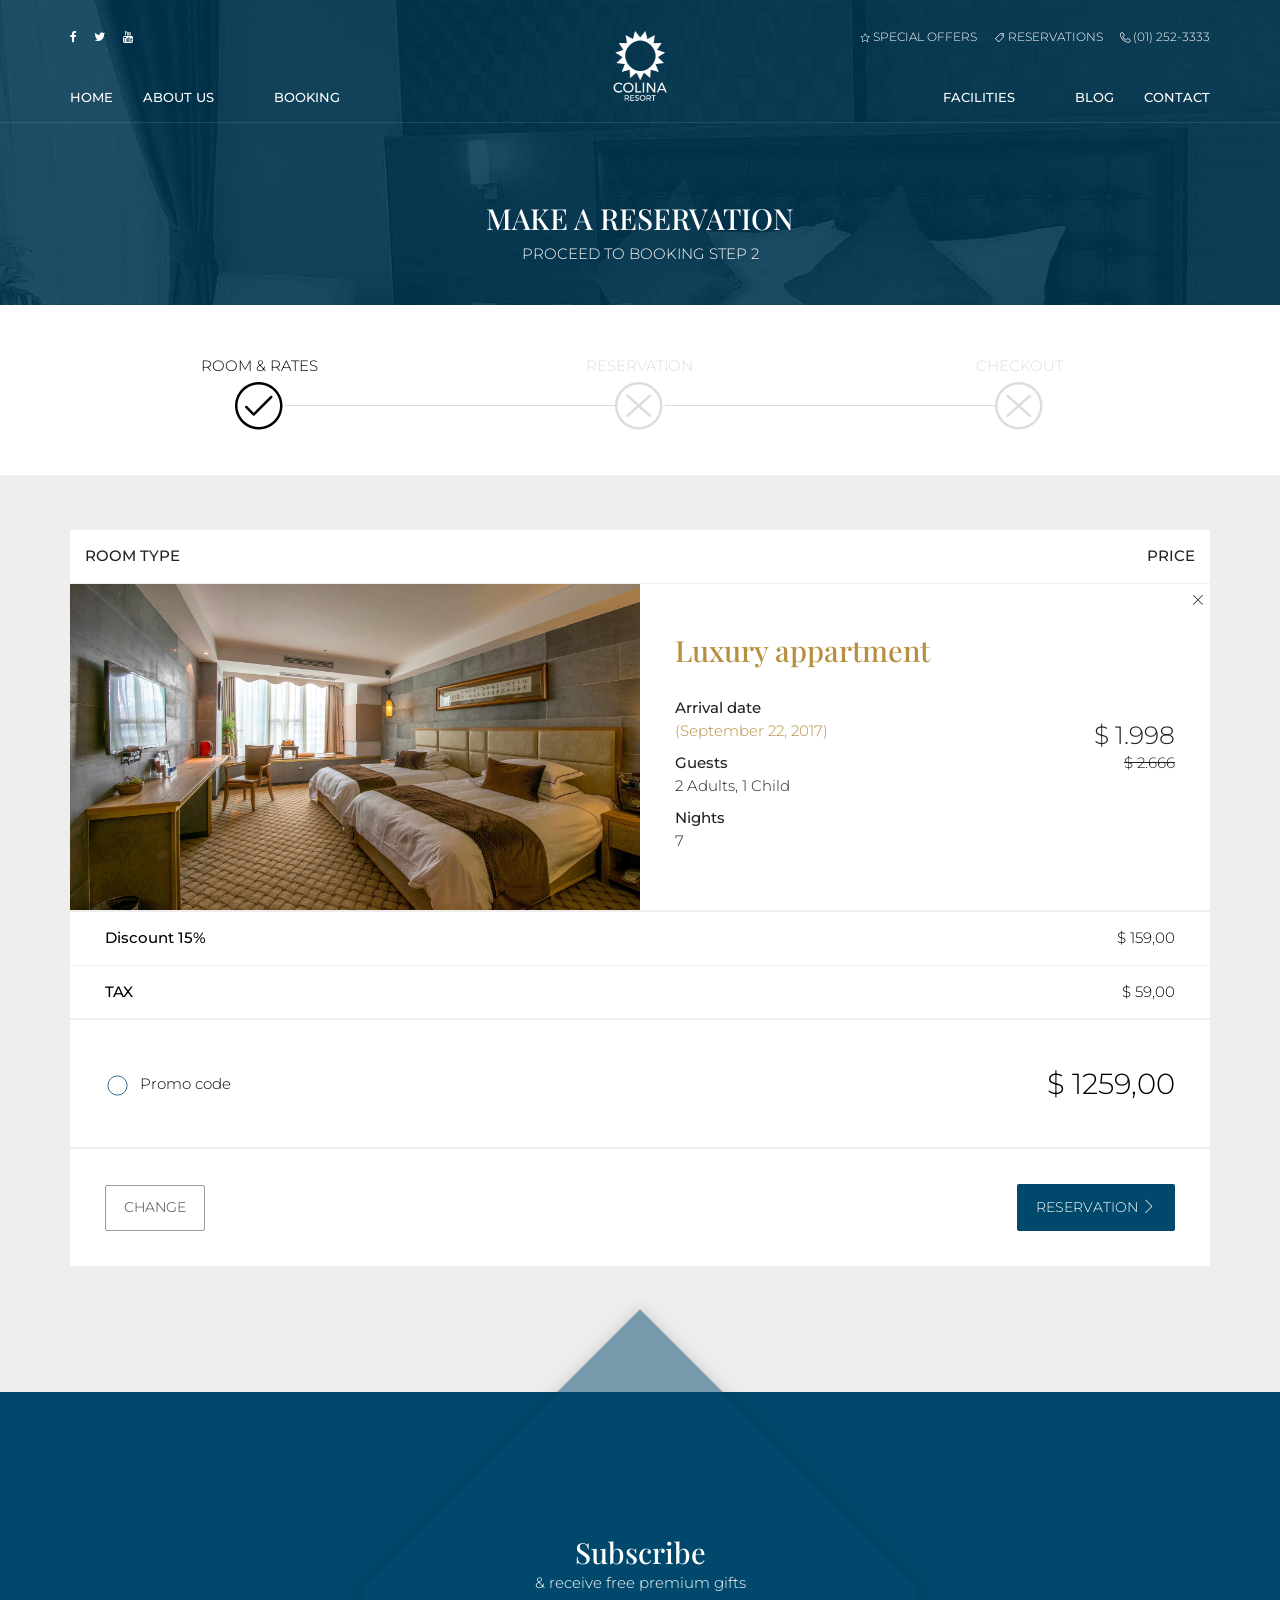
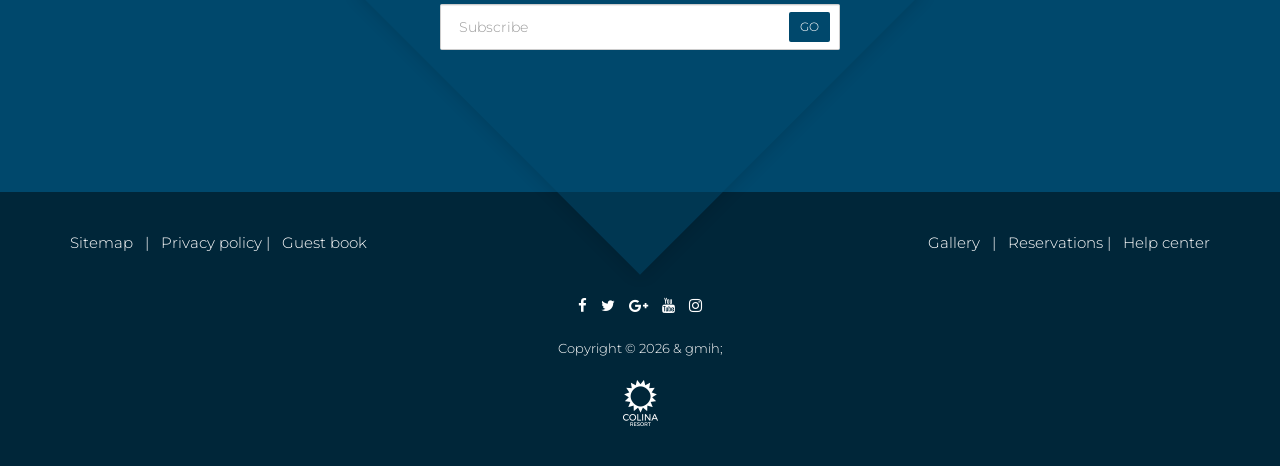
<file: reservation-1.html>
﻿<!DOCTYPE html>
<html lang="en">

<head>
    <meta charset="utf-8">
    <meta http-equiv="X-UA-Compatible" content="IE=edge">
    <meta name="viewport" content="width=device-width, initial-scale=1, maximum-scale=1">

    <!-- Mobile Web-app fullscreen -->
    <meta name="apple-mobile-web-app-capable" content="yes">
    <meta name="mobile-web-app-capable" content="yes">

    <!-- Meta tags -->
    <meta name="description" content="">
    <meta name="author" content="">
    <link rel="icon" href="favicon.ico">

    <!--Title-->
    <title>Reservation | Colina - Hotel, Resort & Accommodation Website </title>

    <!--CSS styles-->
    <link rel="stylesheet" media="all" href="css/bootstrap.css" />
    <link rel="stylesheet" media="all" href="css/animate.css" />
    <link rel="stylesheet" media="all" href="css/font-awesome.css" />
    <link rel="stylesheet" media="all" href="css/linear-icons.css" />
    <link rel="stylesheet" media="all" href="css/hotel-icons.css" />
    <link rel="stylesheet" media="all" href="css/magnific-popup.css" />
    <link rel="stylesheet" media="all" href="css/owl.carousel.css" />
    <link rel="stylesheet" media="all" href="css/datepicker.css" />
    <link rel="stylesheet" media="all" href="css/theme.css" />

    <!--Google fonts-->
    <link href="https://fonts.googleapis.com/css?family=Montserrat:300,500&amp;subset=latin-ext" rel="stylesheet">
    <link href="https://fonts.googleapis.com/css?family=Playfair+Display:400,700&amp;subset=latin-ext" rel="stylesheet">

    <!-- HTML5 shim and Respond.js IE8 support of HTML5 elements and media queries -->
    <!--[if lt IE 9]>
    <script src="https://oss.maxcdn.com/html5shiv/3.7.2/html5shiv.min.js"></script>
    <script src="https://oss.maxcdn.com/respond/1.4.2/respond.min.js"></script>
    <![endif]-->
</head>

<body>

    <div class="page-loader"></div>

    <div class="wrapper">

        <header>

            <!-- ======================== Navigation ======================== -->

            <div class="container">

                <!-- === navigation-top === -->

                <nav class="navigation-top clearfix">

                    <!-- navigation-top-left -->

                    <div class="navigation-top-left">
                        <a class="box" href="#">
                            <i class="fa fa-facebook"></i>
                        </a>
                        <a class="box" href="#">
                            <i class="fa fa-twitter"></i>
                        </a>
                        <a class="box" href="#">
                            <i class="fa fa-youtube"></i>
                        </a>
                    </div>

                    <!-- navigation-top-right -->

                    <div class="navigation-top-right">
                        <a class="box" href="#">
                            <i class="icon icon-star"></i> 
                            Special offers
                        </a>
                        <a class="box" href="reservation-1.html">
                            <i class="icon icon-tag"></i> 
                            Reservations
                        </a>
                        <a class="box" href="#">
                            <i class="icon icon-phone-handset"></i> 
                            (01) 252-3333
                        </a>
                    </div>
                </nav>

                <!-- === navigation-main === -->

                <nav class="navigation-main clearfix">

                    <!-- logo -->

                    <div class="logo animated fadeIn">
                        <a href="index.html">
                            <img class="logo-desktop" src="assets/images/logo.png" alt="Alternate Text" />
                            <img class="logo-mobile" src="assets/images/logo-mobile.png" alt="Alternate Text" />
                        </a>
                    </div>

                    <!-- toggle-menu -->

                    <div class="toggle-menu"><i class="icon icon-menu"></i></div>

                    <!-- navigation-block -->

                    <div class="navigation-block clearfix">

                        <!-- navigation-left -->

                        <ul class="navigation-left">
                            <li>
                                <a href="index.html">Home </a>
                                <!-- <ul>
                                    <li><a href="index.html">Home - Booking intro</a></li>
                                    <li><a href="index-2.html">Home - Booking box</a></li>
                                    <li><a href="index-3.html">Home - Rooms intro</a></li>
                                </ul> -->
                            </li>
                            <li>
                                <a href="about.html">About us</a>
                                <!-- <ul>
                                    <li><a href="about.html">About us</a></li>
                                    <li><a href="rooms-category.html">Rooms category</a></li>
                                    <li><a href="room-overview.html">Room overview</a></li>
                                    <li><a href="404.html">404 Not found</a></li>
                                    <li><a href="shortcodes.html">Shortcodes</a></li>
                                </ul> -->
                            </li>
                            <li>
                                <a href="#"> <li><a href="reservation-1.html">Booking</a></li></a>
                                <!-- <ul>
                                    <li><a href="reservation-1.html">Booking step 1</a></li>
                                    <li><a href="reservation-2.html">Booking step 2</a></li>
                                    <li><a href="reservation-3.html">Booking step 3</a></li>
                                </ul> -->
                            </li>
                        </ul>

                        <!-- navigation-right -->

                        <ul class="navigation-right">
                            <li>
                                <a href="facility.html">Facilities</a>
                            </li>
                            <li>
                                <a href="#"> <li><a href="blog-category.html">Blog</a></li> </a>
                                <!-- <ul>
                                    <li><a href="blog-category.html">Blog category</a></li>
                                    <li><a href="blog-item.html">Blog item</a></li>
                                </ul> -->
                            </li>
                            <li>
                                <a href="contact.html">Contact</a>
                            </li>
                        </ul>

                    </div> <!--/navigation-block-->

                </nav>
            </div> <!--/container-->

        </header>

        <!-- ========================  Checkout ======================== -->

        <section class="page">

            <!-- ===  Page header === -->

            <div class="page-header" style="background-image:url(assets/images/header-1.jpg)">
                <div class="container">
                    <h2 class="title">Make a reservation</h2>
                    <p>Proceed to booking step 2</p>
                </div>
            </div>

            <!-- ===  Checkout steps === -->

            <div class="step-wrapper">
                <div class="container">
                    <div class="stepper">
                        <ul class="row">
                            <li class="col-md-4 active">
                                <a href="reservation-1.html"><span data-text="Room & rates"></span></a>
                            </li>
                            <li class="col-md-4">
                                <a href="reservation-2.html"><span data-text="Reservation"></span></a>
                            </li>
                            <li class="col-md-4">
                                <a href="reservation-3.html"><span data-text="Checkout"></span></a>
                            </li>
                        </ul>
                    </div>
                </div>
            </div>

            <!-- ===  Checkout === -->

            <div class="checkout">

                <div class="container">

                    <div class="clearfix">

                        <!-- ========================  Cart wrapper ======================== -->

                        <div class="cart-wrapper">

                            <!--cart header -->

                            <div class="cart-block cart-block-header clearfix">
                                <div>
                                    <span>Room type</span>
                                </div>
                                <div class="text-right">
                                    <span>Price</span>
                                </div>
                            </div>

                            <!--cart items-->

                            <div class="clearfix">

                                <div class="cart-block cart-block-item clearfix">
                                    <div class="image">
                                        <a href="room-overview.html"><img src="assets/images/room-4.jpg" alt="" /></a>
                                    </div>
                                    <div class="title">
                                        <div class="h2"><a href="room-overview.html">Luxury appartment</a></div>
                                        <p>
                                            <strong>Arrival date</strong> <br /> <a href="#">(September 22, 2017)</a>
                                        </p>
                                        <p>
                                            <strong>Guests</strong> <br />  2 Adults, 1 Child
                                        </p>
                                        <p>
                                            <strong>Nights</strong> <br /> 7
                                        </p>
                                    </div>
                                    <div class="price">
                                        <span class="final h3">$ 1.998</span>
                                        <span class="discount">$ 2.666</span>
                                    </div>
                                    <!--delete-this-item-->
                                    <span class="icon icon-cross icon-delete"></span>
                                </div>

                            </div>

                            <!--cart prices -->

                            <div class="clearfix">
                                <div class="cart-block cart-block-footer clearfix">
                                    <div>
                                        <strong>Discount 15%</strong>
                                    </div>
                                    <div>
                                        <span>$ 159,00</span>
                                    </div>
                                </div>

                                <div class="cart-block cart-block-footer clearfix">
                                    <div>
                                        <strong>TAX</strong>
                                    </div>
                                    <div>
                                        <span>$ 59,00</span>
                                    </div>
                                </div>
                            </div>

                            <!--cart final price -->

                            <div class="clearfix">
                                <div class="cart-block cart-block-footer cart-block-footer-price clearfix">
                                    <div>
                                        <span class="checkbox">
                                            <input type="checkbox" id="couponCodeID">
                                            <label for="couponCodeID">Promo code</label>
                                            <input type="text" class="form-control form-coupon" value="" placeholder="Enter your coupon code" />
                                        </span>
                                    </div>
                                    <div>
                                        <div class="h2 title">$ 1259,00</div>
                                    </div>
                                </div>
                            </div>

                            <!-- ========================  Cart navigation ======================== -->

                            <div class="clearfix">
                                <div class="cart-block cart-block-footer cart-block-footer-price clearfix">
                                    <div>
                                        <a href="#" class="btn btn-clean-dark">Change</a>
                                    </div>
                                    <div>
                                        <a href="reservation-2.html" class="btn btn-main">Reservation <span class="icon icon-chevron-right"></span></a>
                                    </div>
                                </div>
                            </div>

                        </div>
                    </div>

                </div> <!--/container-->
            </div> <!--/checkout-->

        </section>



        <!-- ========================  Subscribe ======================== -->

        <section class="subscribe">
            <div class="container">
                <div class="box">
                    <h2 class="title">Subscribe</h2>
                    <div class="text">
                        <p>& receive free premium gifts</p>
                    </div>
                    <div class="form-group">
                        <input type="text" value="" placeholder="Subscribe" class="form-control" />
                        <button class="btn btn-sm btn-main">Go</button>
                    </div>
                </div>
            </div>
        </section> 

        <!-- ================== Footer  ================== -->

        <footer>
            <div class="container">

                <!--footer links-->
                <div class="footer-links">
                    <div class="row">
                        <div class="col-sm-6 footer-left">
                            <a href="#">Sitemap</a> &nbsp; | &nbsp; <a href="#">Privacy policy</a> | &nbsp; <a href="#">Guest book</a>
                        </div>
                        <div class="col-sm-6 footer-right">
                            <a href="#">Gallery</a> &nbsp; | &nbsp; <a href="#">Reservations</a> | &nbsp; <a href="#">Help center</a>
                        </div>
                    </div>
                </div>

                <!--footer social-->

                <div class="footer-social">
                    <div class="row">
                        <div class="col-sm-12 text-center hidden">
                            <a href="#" class="footer-logo"><img src="assets/images/logo.png" alt="Alternate Text" /></a>
                        </div>
                        <div class="col-sm-12 icons">
                            <ul>
                                <li><a href="#"><i class="fa fa-facebook"></i></a></li>
                                <li><a href="#"><i class="fa fa-twitter"></i></a></li>
                                <li><a href="#"><i class="fa fa-google-plus"></i></a></li>
                                <li><a href="#"><i class="fa fa-youtube"></i></a></li>
                                <li><a href="#"><i class="fa fa-instagram"></i></a></li>
                            </ul>
                        </div>
                        <div class="col-sm-12 copyright">
                            <small>Copyright &copy; 2026 & gmih; <a href="https://themeforest.net/item/colina-hotel-website-template/20977257"></a></small>
                        </div>
                        <div class="col-sm-12 text-center">
                            <img src="assets/images/logo-footer.png" alt="" />
                        </div>
                    </div>
                </div>
            </div>
        </footer>

    </div> <!--/wrapper-->

    <!--JS files-->
    <script src="js/jquery.min.js"></script>
    <script src="js/jquery-ui.js"></script>
    <script src="js/jquery.bootstrap.js"></script>
    <script src="js/jquery.magnific-popup.js"></script>
    <script src="js/jquery.owl.carousel.js"></script>
    <script src="js/main.js"></script>
</body>

</html>
</file>
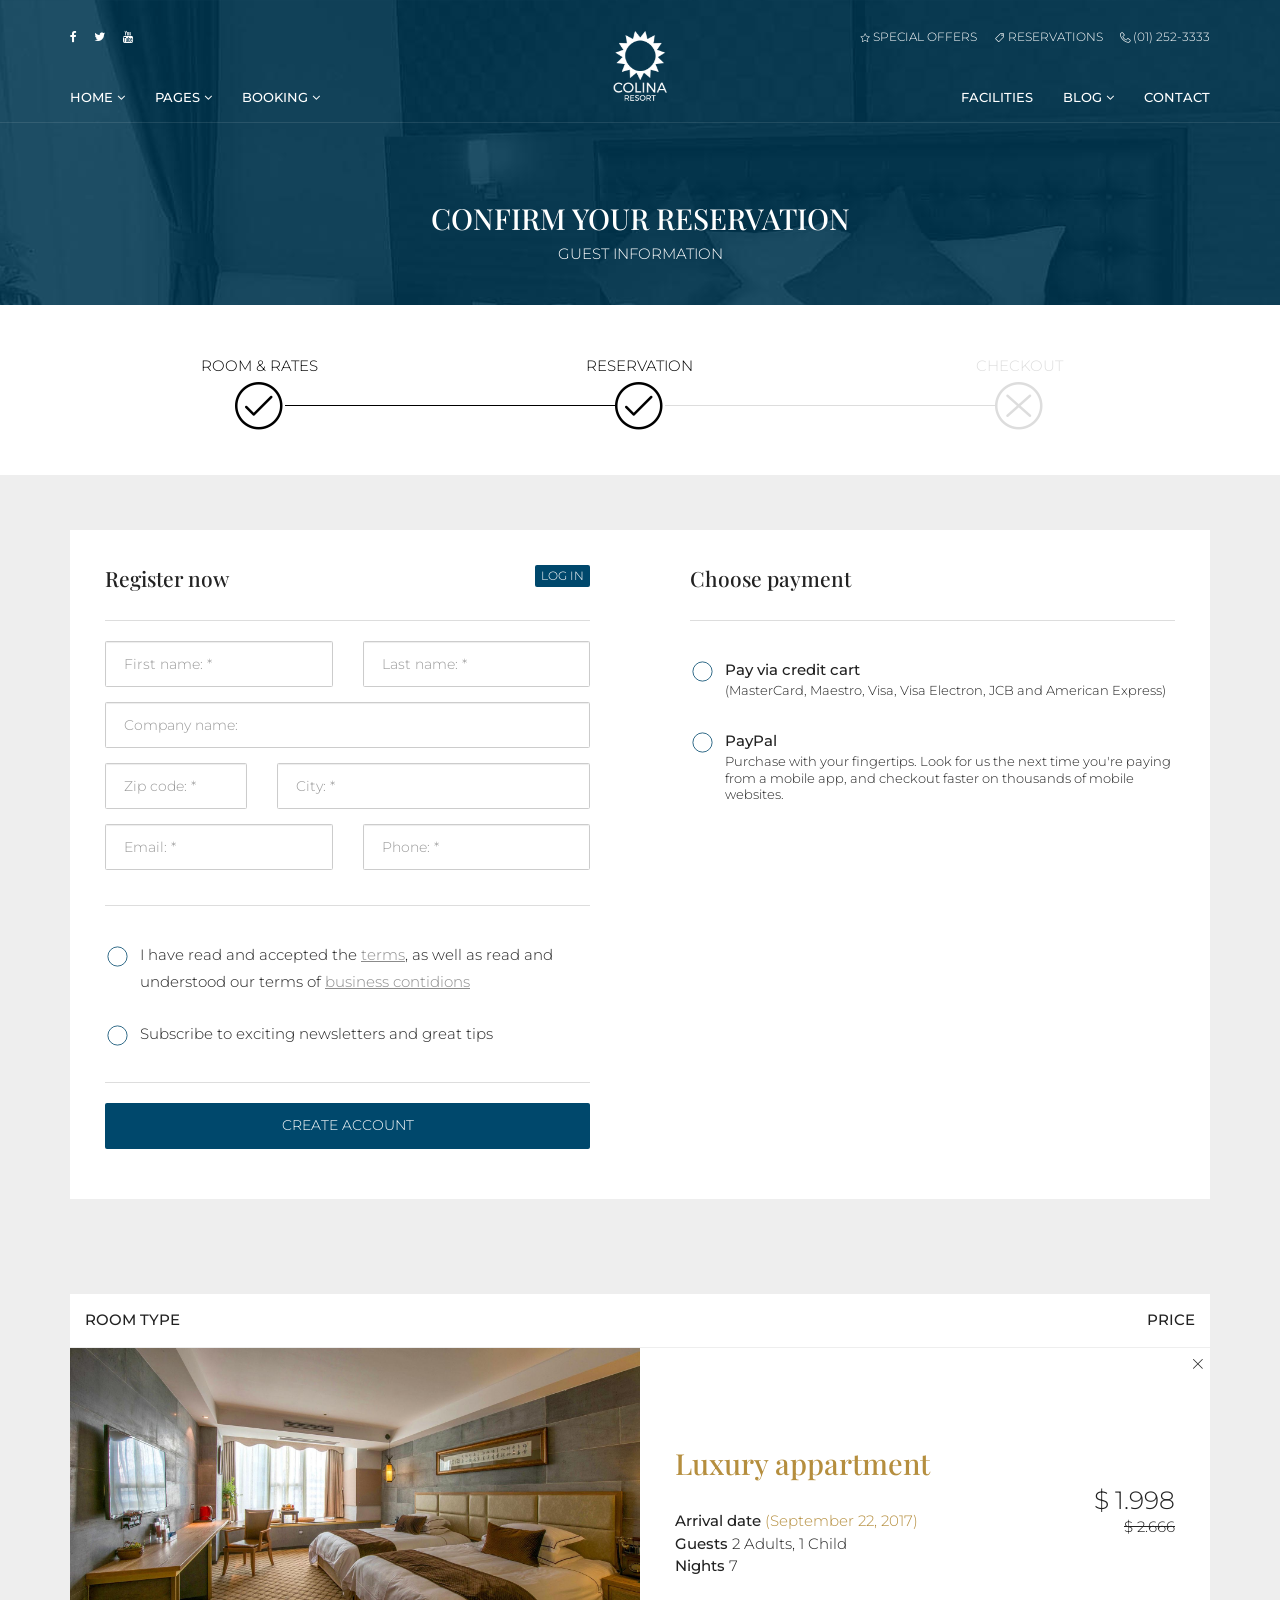
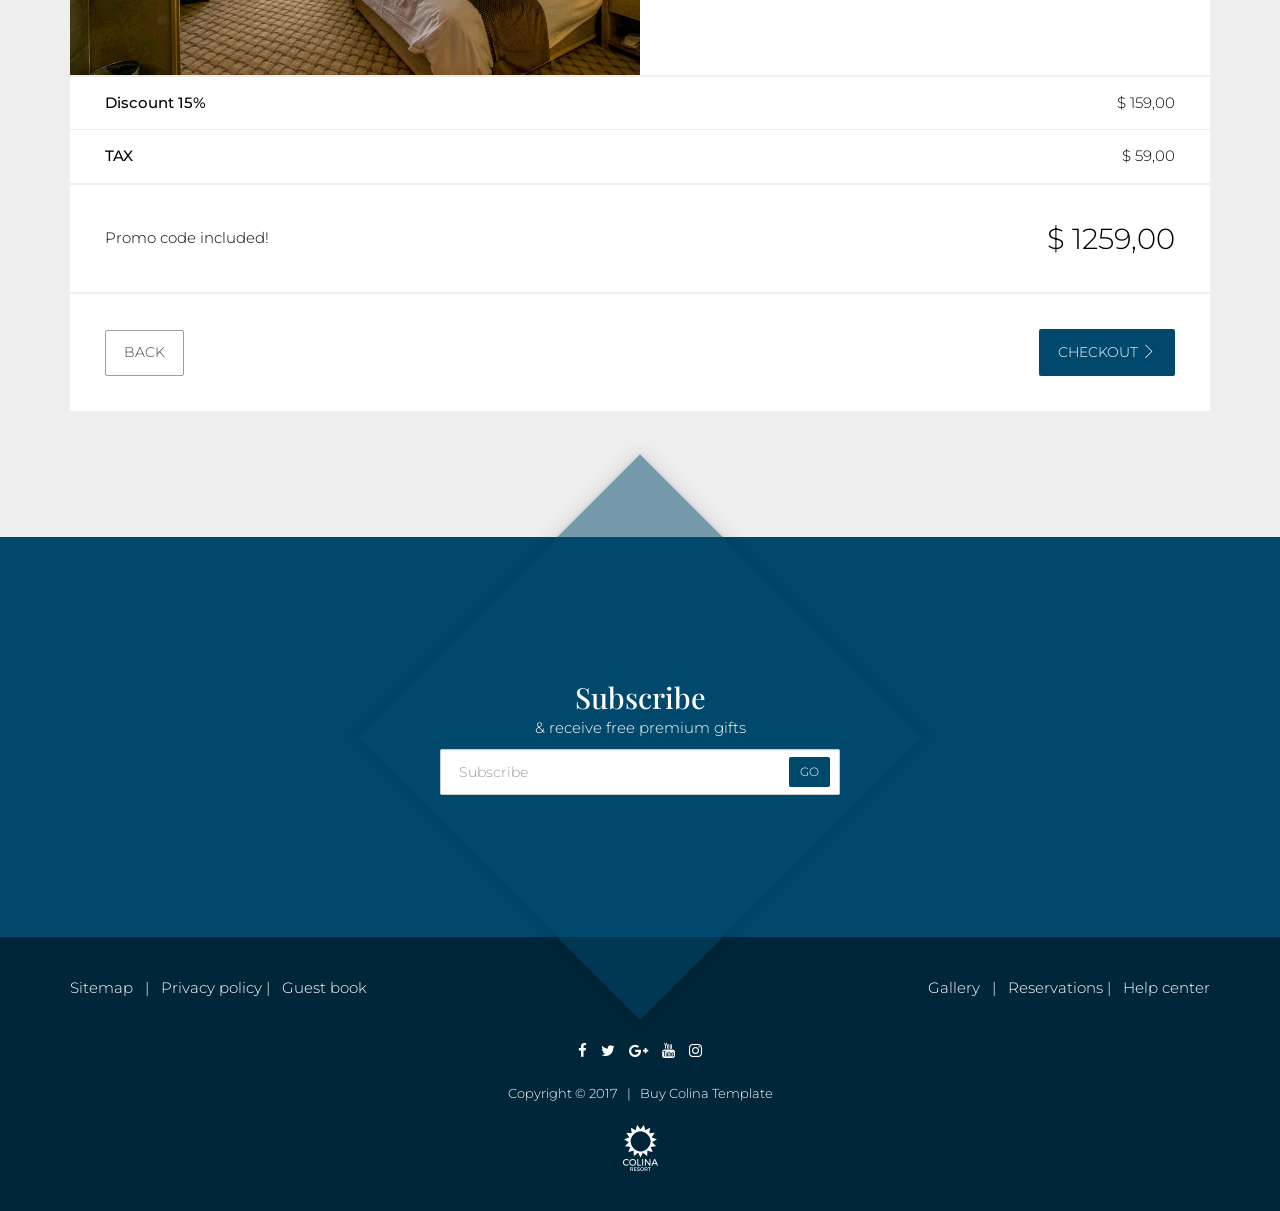
<file: reservation-2.html>
﻿<!DOCTYPE html>
<html lang="en">


<!-- Mirrored from https://elathemes.rangosoft.com/colina/reservation-2.html by HTTrack Website Copier/3.x [XR&CO], Sun, 01 Nov 2026 10:40:40 GMT -->
<head>
    <meta charset="utf-8">
    <meta http-equiv="X-UA-Compatible" content="IE=edge">
    <meta name="viewport" content="width=device-width, initial-scale=1, maximum-scale=1">

    <!-- Mobile Web-app fullscreen -->
    <meta name="apple-mobile-web-app-capable" content="yes">
    <meta name="mobile-web-app-capable" content="yes">

    <!-- Meta tags -->
    <meta name="description" content="">
    <meta name="author" content="">
    <link rel="icon" href="favicon.ico">

    <!--Title-->
    <title>Reservation - 2 | Colina - Hotel, Resort & Accommodation Website Template</title>

    <!--CSS styles-->
    <link rel="stylesheet" media="all" href="css/bootstrap.css" />
    <link rel="stylesheet" media="all" href="css/animate.css" />
    <link rel="stylesheet" media="all" href="css/font-awesome.css" />
    <link rel="stylesheet" media="all" href="css/linear-icons.css" />
    <link rel="stylesheet" media="all" href="css/hotel-icons.css" />
    <link rel="stylesheet" media="all" href="css/magnific-popup.css" />
    <link rel="stylesheet" media="all" href="css/owl.carousel.css" />
    <link rel="stylesheet" media="all" href="css/datepicker.css" />
    <link rel="stylesheet" media="all" href="css/theme.css" />

    <!--Google fonts-->
    <link href="https://fonts.googleapis.com/css?family=Montserrat:300,500&amp;subset=latin-ext" rel="stylesheet">
    <link href="https://fonts.googleapis.com/css?family=Playfair+Display:400,700&amp;subset=latin-ext" rel="stylesheet">

    <!-- HTML5 shim and Respond.js IE8 support of HTML5 elements and media queries -->
    <!--[if lt IE 9]>
    <script src="https://oss.maxcdn.com/html5shiv/3.7.2/html5shiv.min.js"></script>
    <script src="https://oss.maxcdn.com/respond/1.4.2/respond.min.js"></script>
    <![endif]-->
</head>

<body>

    <div class="page-loader"></div>

    <div class="wrapper">

        <header>

            <!-- ======================== Navigation ======================== -->

            <div class="container">

                <!-- === navigation-top === -->

                <nav class="navigation-top clearfix">

                    <!-- navigation-top-left -->

                    <div class="navigation-top-left">
                        <a class="box" href="#">
                            <i class="fa fa-facebook"></i>
                        </a>
                        <a class="box" href="#">
                            <i class="fa fa-twitter"></i>
                        </a>
                        <a class="box" href="#">
                            <i class="fa fa-youtube"></i>
                        </a>
                    </div>

                    <!-- navigation-top-right -->

                    <div class="navigation-top-right">
                        <a class="box" href="#">
                            <i class="icon icon-star"></i> 
                            Special offers
                        </a>
                        <a class="box" href="reservation-1.html">
                            <i class="icon icon-tag"></i> 
                            Reservations
                        </a>
                        <a class="box" href="#">
                            <i class="icon icon-phone-handset"></i> 
                            (01) 252-3333
                        </a>
                    </div>
                </nav>

                <!-- === navigation-main === -->

                <nav class="navigation-main clearfix">

                    <!-- logo -->

                    <div class="logo animated fadeIn">
                        <a href="index.html">
                            <img class="logo-desktop" src="assets/images/logo.png" alt="Alternate Text" />
                            <img class="logo-mobile" src="assets/images/logo-mobile.png" alt="Alternate Text" />
                        </a>
                    </div>

                    <!-- toggle-menu -->

                    <div class="toggle-menu"><i class="icon icon-menu"></i></div>

                    <!-- navigation-block -->

                    <div class="navigation-block clearfix">

                        <!-- navigation-left -->

                        <ul class="navigation-left">
                            <li>
                                <a href="index.html">Home <span class="open-dropdown"><i class="fa fa-angle-down"></i></span></a>
                                <ul>
                                    <li><a href="index.html">Home - Booking intro</a></li>
                                    <li><a href="index-2.html">Home - Booking box</a></li>
                                    <li><a href="index-3.html">Home - Rooms intro</a></li>
                                </ul>
                            </li>
                            <li>
                                <a href="#">Pages <span class="open-dropdown"><i class="fa fa-angle-down"></i></span></a>
                                <ul>
                                    <li><a href="about.html">About us</a></li>
                                    <li><a href="rooms-category.html">Rooms category</a></li>
                                    <li><a href="room-overview.html">Room overview</a></li>
                                    <li><a href="404.html">404 Not found</a></li>
                                    <li><a href="shortcodes.html">Shortcodes</a></li>
                                </ul>
                            </li>
                            <li>
                                <a href="#">Booking <span class="open-dropdown"><i class="fa fa-angle-down"></i></span></a>
                                <ul>
                                    <li><a href="reservation-1.html">Booking step 1</a></li>
                                    <li><a href="reservation-2.html">Booking step 2</a></li>
                                    <li><a href="reservation-3.html">Booking step 3</a></li>
                                </ul>
                            </li>
                        </ul>

                        <!-- navigation-right -->

                        <ul class="navigation-right">
                            <li>
                                <a href="facility.html">Facilities</a>
                            </li>
                            <li>
                                <a href="#">Blog <span class="open-dropdown"><i class="fa fa-angle-down"></i></span></a>
                                <ul>
                                    <li><a href="blog-category.html">Blog category</a></li>
                                    <li><a href="blog-item.html">Blog item</a></li>
                                </ul>
                            </li>
                            <li>
                                <a href="contact.html">Contact</a>
                            </li>
                        </ul>

                    </div> <!--/navigation-block-->

                </nav>
            </div> <!--/container-->

        </header>

        <!-- ========================  Checkout ======================== -->

        <section class="page">

            <!-- ===  Page header === -->

            <div class="page-header" style="background-image:url(assets/images/header-1.jpg)">
                <div class="container">
                    <h2 class="title">Confirm your reservation</h2>
                    <p>Guest information</p>
                </div>
            </div>

            <!-- ===  Step wrapper === -->

            <div class="step-wrapper">
                <div class="container">
                    <div class="stepper">
                        <ul class="row">
                            <li class="col-md-4 active">
                                <a href="reservation-1.html"><span data-text="Room & rates"></span></a>
                            </li>
                            <li class="col-md-4 active">
                                <a href="reservation-2.html"><span data-text="Reservation"></span></a>
                            </li>
                            <li class="col-md-4">
                                <a href="reservation-3.html"><span data-text="Checkout"></span></a>
                            </li>
                        </ul>
                    </div>
                </div>
            </div>

            <!-- ===  Checkout === -->

            <div class="checkout">

                <div class="container">

                    <div class="clearfix">

                        <!-- ========================  Note block ======================== -->

                        <div class="cart-wrapper">

                            <div class="note-block">

                                <div class="row">

                                    <!-- === left content === -->

                                    <div class="col-md-6">

                                        <!-- === login-wrapper === -->

                                        <div class="login-wrapper">

                                            <div class="white-block">

                                                <!--signin-->

                                                <div class="login-block login-block-signin">

                                                    <div class="h4">Sign in <a href="javascript:void(0);" class="btn btn-main btn-xs btn-register pull-right">create an account</a></div>

                                                    <hr />

                                                    <div class="row">

                                                        <div class="col-md-12">
                                                            <div class="form-group">
                                                                <input type="text" value="" class="form-control" placeholder="User ID">
                                                            </div>
                                                        </div>

                                                        <div class="col-md-12">
                                                            <div class="form-group">
                                                                <input type="password" value="" class="form-control" placeholder="Password">
                                                            </div>
                                                        </div>

                                                        <div class="col-xs-6">
                                                            <span class="checkbox">
                                                                <input type="checkbox" id="checkBoxId3">
                                                                <label for="checkBoxId3">Remember me</label>
                                                            </span>
                                                        </div>

                                                        <div class="col-xs-6 text-right">
                                                            <a href="#" class="btn btn-main">Login</a>
                                                        </div>
                                                    </div>
                                                </div> <!--/signin-->
                                                <!--signup-->

                                                <div class="login-block login-block-signup">

                                                    <div class="h4">Register now <a href="javascript:void(0);" class="btn btn-main btn-xs btn-login pull-right">Log in</a></div>

                                                    <hr />

                                                    <div class="row">

                                                        <div class="col-md-6">
                                                            <div class="form-group">
                                                                <input type="text" value="" class="form-control" placeholder="First name: *">
                                                            </div>
                                                        </div>

                                                        <div class="col-md-6">
                                                            <div class="form-group">
                                                                <input type="text" value="" class="form-control" placeholder="Last name: *">
                                                            </div>
                                                        </div>

                                                        <div class="col-md-12">

                                                            <div class="form-group">
                                                                <input type="text" value="" class="form-control" placeholder="Company name:">
                                                            </div>
                                                        </div>

                                                        <div class="col-md-4">
                                                            <div class="form-group">
                                                                <input type="text" value="" class="form-control" placeholder="Zip code: *">
                                                            </div>
                                                        </div>

                                                        <div class="col-md-8">
                                                            <div class="form-group">
                                                                <input type="text" value="" class="form-control" placeholder="City: *">
                                                            </div>
                                                        </div>

                                                        <div class="col-md-6">
                                                            <div class="form-group">
                                                                <input type="text" value="" class="form-control" placeholder="Email: *">
                                                            </div>
                                                        </div>

                                                        <div class="col-md-6">
                                                            <div class="form-group">
                                                                <input type="text" value="" class="form-control" placeholder="Phone: *">
                                                            </div>
                                                        </div>

                                                        <div class="col-md-12">
                                                            <hr />
                                                            <span class="checkbox">
                                                                <input type="checkbox" id="checkBoxId1">
                                                                <label for="checkBoxId1">I have read and accepted the <a href="#">terms</a>, as well as read and understood our terms of <a href="#">business contidions</a></label>
                                                            </span>
                                                            <span class="checkbox">
                                                                <input type="checkbox" id="checkBoxId2">
                                                                <label for="checkBoxId2">Subscribe to exciting newsletters and great tips</label>
                                                            </span>
                                                            <hr />
                                                        </div>

                                                        <div class="col-md-12">
                                                            <a href="#" class="btn btn-main btn-block">Create account</a>
                                                        </div>

                                                    </div>
                                                </div> <!--/signup-->
                                            </div>
                                        </div> <!--/login-wrapper-->
                                    </div> <!--/col-md-6-->
                                    <!-- === right content === -->

                                    <div class="col-md-6">

                                        <div class="white-block">

                                            <div class="h4">Choose payment</div>

                                            <hr />

                                            <span class="checkbox">
                                                <input type="radio" id="paymentCart" name="paymentOption">
                                                <label for="paymentCart">
                                                    <strong>Pay via credit cart</strong> <br />
                                                    <small>(MasterCard, Maestro, Visa, Visa Electron, JCB and American Express)</small>
                                                </label>
                                            </span>

                                            <span class="checkbox">
                                                <input type="radio" id="paymentPayPal" name="paymentOption">
                                                <label for="paymentPayPal">
                                                    <strong>PayPal</strong> <br />
                                                    <small>Purchase with your fingertips. Look for us the next time you're paying from a mobile app, and checkout faster on thousands of mobile websites.</small>
                                                </label>
                                            </span>

                                            <div class="payment payment-paypal">
                                                <p><strong>Note:</strong></p>
                                                <p>Please allow three working days for the payment confirmation to reflect in your <a href="#">online account</a>. Once your payment is confirmed, we will generate your e-invoice, which you can view/print from your account or email.</p>
                                            </div>

                                            <div class="payment payment-cart">

                                                <div class="row">
                                                    <div class="col-xs-12">
                                                        <div class="payment-header">
                                                            <div>
                                                                <strong>Payment details</strong>
                                                            </div>
                                                            <div>
                                                                <i class="fa fa-cc-visa"></i>
                                                                <i class="fa fa-cc-mastercard"></i>
                                                                <i class="fa fa-cc-discover"></i>
                                                                <i class="fa fa-cc-amex"></i>
                                                                <i class="fa fa-cc-diners-club"></i>
                                                            </div>
                                                        </div>
                                                    </div>
                                                    <div class="col-xs-12">
                                                        <div class="form-group">
                                                            <input class="form-control" type="tel" value="" name="cardNumber" placeholder="Card Number" />
                                                        </div>
                                                    </div>
                                                    <div class="col-xs-8">
                                                        <div class="form-group">
                                                            <input class="form-control" type="tel" value="" name="cardExpiry" placeholder="MM / YY" />
                                                        </div>
                                                    </div>
                                                    <div class="col-xs-4">
                                                        <div class="form-group">
                                                            <input class="form-control" type="tel" value="" name="cardCVC" placeholder="CVC" />
                                                        </div>
                                                    </div>
                                                    <div class="col-xs-12">
                                                        <div class="form-group">
                                                            <input class="btn btn-main btn-block" type="submit" value="Submit" name="cardNumber" />
                                                        </div>
                                                    </div>
                                                </div>
                                            </div>
                                        </div>

                                    </div>

                                </div>
                            </div>
                        </div>

                        <!-- ========================  Cart wrapper ======================== -->

                        <div class="cart-wrapper">

                            <!--cart header -->

                            <div class="cart-block cart-block-header clearfix">
                                <div>
                                    <span>Room type</span>
                                </div>
                                <div class="text-right">
                                    <span>Price</span>
                                </div>
                            </div>

                            <!--cart items-->

                            <div class="clearfix">

                                <div class="cart-block cart-block-item clearfix">
                                    <div class="image">
                                        <a href="room-overview.html"><img src="assets/images/room-4.jpg" alt="" /></a>
                                    </div>
                                    <div class="title">
                                        <div class="h2"><a href="room-overview.html">Luxury appartment</a></div>
                                        <div>
                                            <strong>Arrival date</strong> <a href="#">(September 22, 2017)</a>
                                        </div>
                                        <div>
                                            <strong>Guests</strong> 2 Adults, 1 Child
                                        </div>
                                        <div>
                                            <strong>Nights</strong> 7
                                        </div>
                                    </div>
                                    <div class="price">
                                        <span class="final h3">$ 1.998</span>
                                        <span class="discount">$ 2.666</span>
                                    </div>
                                    <!--delete-this-item-->
                                    <span class="icon icon-cross icon-delete"></span>
                                </div>

                            </div>

                            <!--cart prices -->

                            <div class="clearfix">
                                <div class="cart-block cart-block-footer clearfix">
                                    <div>
                                        <strong>Discount 15%</strong>
                                    </div>
                                    <div>
                                        <span>$ 159,00</span>
                                    </div>
                                </div>

                                <div class="cart-block cart-block-footer clearfix">
                                    <div>
                                        <strong>TAX</strong>
                                    </div>
                                    <div>
                                        <span>$ 59,00</span>
                                    </div>
                                </div>
                            </div>

                            <!--cart final price -->

                            <div class="clearfix">
                                <div class="cart-block cart-block-footer cart-block-footer-price clearfix">
                                    <div>
                                        Promo code included!
                                    </div>
                                    <div>
                                        <div class="h2 title">$ 1259,00</div>
                                    </div>
                                </div>
                            </div>


                            <!-- ========================  Cart navigation ======================== -->

                            <div class="clearfix">
                                <div class="cart-block cart-block-footer cart-block-footer-price clearfix">
                                    <div>
                                        <a href="reservation-1.html" class="btn btn-clean-dark">Back</a>
                                    </div>
                                    <div>
                                        <a href="reservation-3.html" class="btn btn-main">Checkout <span class="icon icon-chevron-right"></span></a>
                                    </div>
                                </div>
                            </div>

                        </div>

                    </div>

                </div> <!--/container-->
            </div> <!--/checkout-->

        </section>



        <!-- ========================  Subscribe ======================== -->

        <section class="subscribe">
            <div class="container">
                <div class="box">
                    <h2 class="title">Subscribe</h2>
                    <div class="text">
                        <p>& receive free premium gifts</p>
                    </div>
                    <div class="form-group">
                        <input type="text" value="" placeholder="Subscribe" class="form-control" />
                        <button class="btn btn-sm btn-main">Go</button>
                    </div>
                </div>
            </div>
        </section> 

        <!-- ================== Footer  ================== -->

        <footer>
            <div class="container">

                <!--footer links-->
                <div class="footer-links">
                    <div class="row">
                        <div class="col-sm-6 footer-left">
                            <a href="#">Sitemap</a> &nbsp; | &nbsp; <a href="#">Privacy policy</a> | &nbsp; <a href="#">Guest book</a>
                        </div>
                        <div class="col-sm-6 footer-right">
                            <a href="#">Gallery</a> &nbsp; | &nbsp; <a href="#">Reservations</a> | &nbsp; <a href="#">Help center</a>
                        </div>
                    </div>
                </div>

                <!--footer social-->

                <div class="footer-social">
                    <div class="row">
                        <div class="col-sm-12 text-center hidden">
                            <a href="#" class="footer-logo"><img src="assets/images/logo.png" alt="Alternate Text" /></a>
                        </div>
                        <div class="col-sm-12 icons">
                            <ul>
                                <li><a href="#"><i class="fa fa-facebook"></i></a></li>
                                <li><a href="#"><i class="fa fa-twitter"></i></a></li>
                                <li><a href="#"><i class="fa fa-google-plus"></i></a></li>
                                <li><a href="#"><i class="fa fa-youtube"></i></a></li>
                                <li><a href="#"><i class="fa fa-instagram"></i></a></li>
                            </ul>
                        </div>
                        <div class="col-sm-12 copyright">
                            <small>Copyright &copy; 2017 &nbsp; | &nbsp; <a href="https://themeforest.net/item/colina-hotel-website-template/20977257">Buy Colina Template</a></small>
                        </div>
                        <div class="col-sm-12 text-center">
                            <img src="assets/images/logo-footer.png" alt="" />
                        </div>
                    </div>
                </div>
            </div>
        </footer>

    </div> <!--/wrapper-->

    <!--JS files-->
    <script src="js/jquery.min.js"></script>
    <script src="js/jquery-ui.js"></script>
    <script src="js/jquery.bootstrap.js"></script>
    <script src="js/jquery.magnific-popup.js"></script>
    <script src="js/jquery.owl.carousel.js"></script>
    <script src="js/main.js"></script>
</body>


<!-- Mirrored from https://elathemes.rangosoft.com/colina/reservation-2.html by HTTrack Website Copier/3.x [XR&CO], Sun, 01 Nov 2026 10:40:40 GMT -->
</html>
</file>
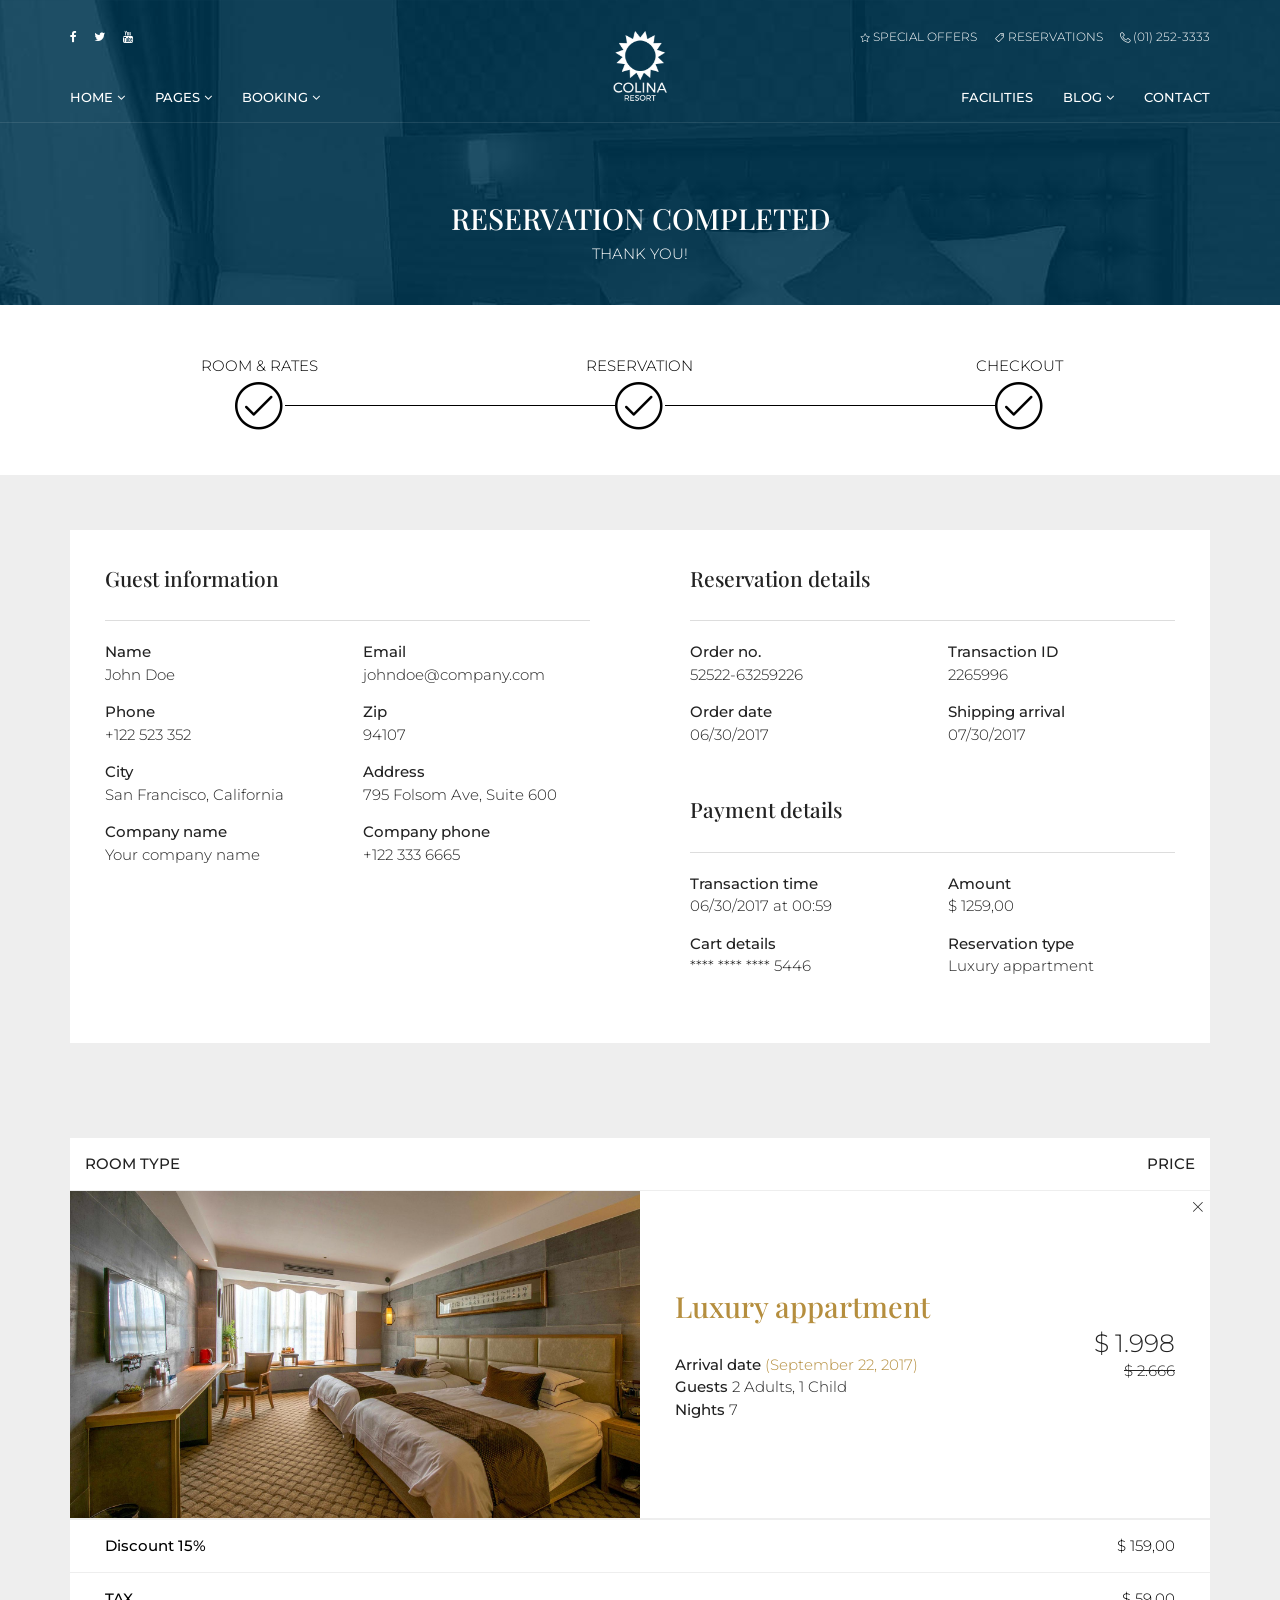
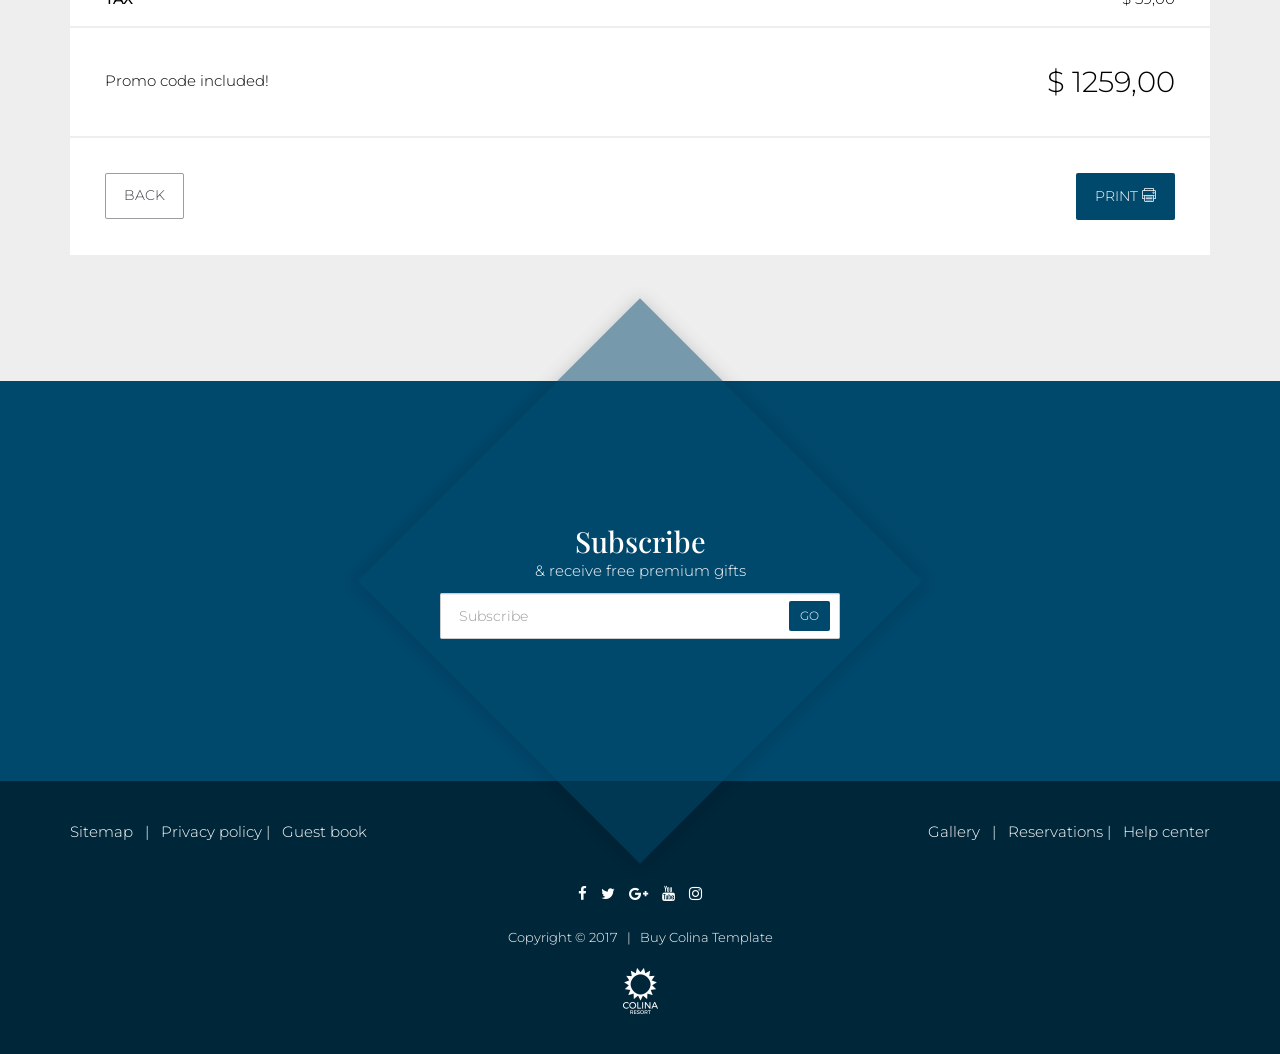
<file: reservation-3.html>
﻿<!DOCTYPE html>
<html lang="en">


<!-- Mirrored from https://elathemes.rangosoft.com/colina/reservation-3.html by HTTrack Website Copier/3.x [XR&CO], Sun, 01 Nov 2026 10:40:40 GMT -->
<head>
    <meta charset="utf-8">
    <meta http-equiv="X-UA-Compatible" content="IE=edge">
    <meta name="viewport" content="width=device-width, initial-scale=1, maximum-scale=1">

    <!-- Mobile Web-app fullscreen -->
    <meta name="apple-mobile-web-app-capable" content="yes">
    <meta name="mobile-web-app-capable" content="yes">

    <!-- Meta tags -->
    <meta name="description" content="">
    <meta name="author" content="">
    <link rel="icon" href="favicon.ico">

    <!--Title-->
    <title>Reservation - 3 | Colina - Hotel, Resort & Accommodation Website Template</title>

    <!--CSS styles-->
    <link rel="stylesheet" media="all" href="css/bootstrap.css" />
    <link rel="stylesheet" media="all" href="css/animate.css" />
    <link rel="stylesheet" media="all" href="css/font-awesome.css" />
    <link rel="stylesheet" media="all" href="css/linear-icons.css" />
    <link rel="stylesheet" media="all" href="css/hotel-icons.css" />
    <link rel="stylesheet" media="all" href="css/magnific-popup.css" />
    <link rel="stylesheet" media="all" href="css/owl.carousel.css" />
    <link rel="stylesheet" media="all" href="css/datepicker.css" />
    <link rel="stylesheet" media="all" href="css/theme.css" />

    <!--Google fonts-->
    <link href="https://fonts.googleapis.com/css?family=Montserrat:300,500&amp;subset=latin-ext" rel="stylesheet">
    <link href="https://fonts.googleapis.com/css?family=Playfair+Display:400,700&amp;subset=latin-ext" rel="stylesheet">

    <!-- HTML5 shim and Respond.js IE8 support of HTML5 elements and media queries -->
    <!--[if lt IE 9]>
    <script src="https://oss.maxcdn.com/html5shiv/3.7.2/html5shiv.min.js"></script>
    <script src="https://oss.maxcdn.com/respond/1.4.2/respond.min.js"></script>
    <![endif]-->
</head>

<body>

    <div class="page-loader"></div>

    <div class="wrapper">

        <header>

            <!-- ======================== Navigation ======================== -->

            <div class="container">

                <!-- === navigation-top === -->

                <nav class="navigation-top clearfix">

                    <!-- navigation-top-left -->

                    <div class="navigation-top-left">
                        <a class="box" href="#">
                            <i class="fa fa-facebook"></i>
                        </a>
                        <a class="box" href="#">
                            <i class="fa fa-twitter"></i>
                        </a>
                        <a class="box" href="#">
                            <i class="fa fa-youtube"></i>
                        </a>
                    </div>

                    <!-- navigation-top-right -->

                    <div class="navigation-top-right">
                        <a class="box" href="#">
                            <i class="icon icon-star"></i> 
                            Special offers
                        </a>
                        <a class="box" href="reservation-1.html">
                            <i class="icon icon-tag"></i> 
                            Reservations
                        </a>
                        <a class="box" href="#">
                            <i class="icon icon-phone-handset"></i> 
                            (01) 252-3333
                        </a>
                    </div>
                </nav>

                <!-- === navigation-main === -->

                <nav class="navigation-main clearfix">

                    <!-- logo -->

                    <div class="logo animated fadeIn">
                        <a href="index.html">
                            <img class="logo-desktop" src="assets/images/logo.png" alt="Alternate Text" />
                            <img class="logo-mobile" src="assets/images/logo-mobile.png" alt="Alternate Text" />
                        </a>
                    </div>

                    <!-- toggle-menu -->

                    <div class="toggle-menu"><i class="icon icon-menu"></i></div>

                    <!-- navigation-block -->

                    <div class="navigation-block clearfix">

                        <!-- navigation-left -->

                        <ul class="navigation-left">
                            <li>
                                <a href="index.html">Home <span class="open-dropdown"><i class="fa fa-angle-down"></i></span></a>
                                <ul>
                                    <li><a href="index.html">Home - Booking intro</a></li>
                                    <li><a href="index-2.html">Home - Booking box</a></li>
                                    <li><a href="index-3.html">Home - Rooms intro</a></li>
                                </ul>
                            </li>
                            <li>
                                <a href="#">Pages <span class="open-dropdown"><i class="fa fa-angle-down"></i></span></a>
                                <ul>
                                    <li><a href="about.html">About us</a></li>
                                    <li><a href="rooms-category.html">Rooms category</a></li>
                                    <li><a href="room-overview.html">Room overview</a></li>
                                    <li><a href="404.html">404 Not found</a></li>
                                    <li><a href="shortcodes.html">Shortcodes</a></li>
                                </ul>
                            </li>
                            <li>
                                <a href="#">Booking <span class="open-dropdown"><i class="fa fa-angle-down"></i></span></a>
                                <ul>
                                    <li><a href="reservation-1.html">Booking step 1</a></li>
                                    <li><a href="reservation-2.html">Booking step 2</a></li>
                                    <li><a href="reservation-3.html">Booking step 3</a></li>
                                </ul>
                            </li>
                        </ul>

                        <!-- navigation-right -->

                        <ul class="navigation-right">
                            <li>
                                <a href="facility.html">Facilities</a>
                            </li>
                            <li>
                                <a href="#">Blog <span class="open-dropdown"><i class="fa fa-angle-down"></i></span></a>
                                <ul>
                                    <li><a href="blog-category.html">Blog category</a></li>
                                    <li><a href="blog-item.html">Blog item</a></li>
                                </ul>
                            </li>
                            <li>
                                <a href="contact.html">Contact</a>
                            </li>
                        </ul>

                    </div> <!--/navigation-block-->

                </nav>
            </div> <!--/container-->

        </header>

        <!-- ========================  Checkout ======================== -->

        <section class="page">

            <!-- ===  Page header === -->

            <div class="page-header" style="background-image:url(assets/images/header-1.jpg)">

                <div class="container">
                    <h2 class="title">Reservation completed</h2>
                    <p>Thank you!</p>
                </div>

            </div>

            <!-- ===  Step wrapper === -->

            <div class="step-wrapper">
                <div class="container">

                    <div class="stepper">
                        <ul class="row">
                            <li class="col-md-4 active">
                                <a href="reservation-1.html"><span data-text="Room & rates"></span></a>
                            </li>
                            <li class="col-md-4 active">
                                <a href="reservation-2.html"><span data-text="Reservation"></span></a>
                            </li>
                            <li class="col-md-4 active">
                                <a href="reservation-3.html"><span data-text="Checkout"></span></a>
                            </li>
                        </ul>
                    </div>
                </div>
            </div>

            <!-- ===  Checkout === -->

            <div class="checkout">

                <div class="container">

                    <div class="clearfix">

                        <!-- ========================  Note block ======================== -->

                        <div class="cart-wrapper">

                            <div class="note-block">

                                <div class="row">
                                    <!-- === left content === -->

                                    <div class="col-md-6">

                                        <div class="white-block">

                                            <div class="h4">Guest information</div>

                                            <hr />

                                            <div class="row">

                                                <div class="col-md-6">
                                                    <div class="form-group">
                                                        <strong>Name</strong> <br />
                                                        <span>John Doe</span>
                                                    </div>
                                                </div>

                                                <div class="col-md-6">
                                                    <div class="form-group">
                                                        <strong>Email</strong><br />
                                                        <span>johndoe@company.com</span>
                                                    </div>
                                                </div>

                                                <div class="col-md-6">
                                                    <div class="form-group">
                                                        <strong>Phone</strong><br />
                                                        <span>+122 523 352</span>
                                                    </div>
                                                </div>

                                                <div class="col-md-6">
                                                    <div class="form-group">
                                                        <strong>Zip</strong><br />
                                                        <span>94107</span>
                                                    </div>
                                                </div>

                                                <div class="col-md-6">
                                                    <div class="form-group">
                                                        <strong>City</strong><br />
                                                        <span>San Francisco, California</span>
                                                    </div>
                                                </div>

                                                <div class="col-md-6">
                                                    <div class="form-group">
                                                        <strong>Address</strong><br />
                                                        <span>795 Folsom Ave, Suite 600</span>
                                                    </div>
                                                </div>

                                                <div class="col-md-6">
                                                    <div class="form-group">
                                                        <strong>Company name</strong><br />
                                                        <span>Your company name</span>
                                                    </div>
                                                </div>

                                                <div class="col-md-6">
                                                    <div class="form-group">
                                                        <strong>Company phone</strong><br />
                                                        <span>+122 333 6665</span>
                                                    </div>
                                                </div>

                                            </div>

                                        </div> <!--/col-md-6-->

                                    </div>

                                    <!-- === right content === -->

                                    <div class="col-md-6">
                                        <div class="white-block">

                                            <div class="h4">Reservation details</div>

                                            <hr />

                                            <div class="row">

                                                <div class="col-md-6">
                                                    <div class="form-group">
                                                        <strong>Order no.</strong> <br />
                                                        <span>52522-63259226</span>
                                                    </div>
                                                </div>

                                                <div class="col-md-6">
                                                    <div class="form-group">
                                                        <strong>Transaction ID</strong> <br />
                                                        <span>2265996</span>
                                                    </div>
                                                </div>

                                                <div class="col-md-6">
                                                    <div class="form-group">
                                                        <strong>Order date</strong> <br />
                                                        <span>06/30/2017</span>
                                                    </div>
                                                </div>

                                                <div class="col-md-6">
                                                    <div class="form-group">
                                                        <strong>Shipping arrival</strong> <br />
                                                        <span>07/30/2017</span>
                                                    </div>
                                                </div>

                                            </div>

                                            <div class="h4">Payment details</div>

                                            <hr />

                                            <div class="row">

                                                <div class="col-md-6">
                                                    <div class="form-group">
                                                        <strong>Transaction time</strong> <br />
                                                        <span>06/30/2017 at 00:59</span>
                                                    </div>
                                                </div>

                                                <div class="col-md-6">
                                                    <div class="form-group">
                                                        <strong>Amount</strong><br />
                                                        <span>$ 1259,00</span>
                                                    </div>
                                                </div>



                                                <div class="col-md-6">
                                                    <div class="form-group">
                                                        <strong>Cart details</strong><br />
                                                        <span>**** **** **** 5446</span>
                                                    </div>
                                                </div>

                                                <div class="col-md-6">
                                                    <div class="form-group">
                                                        <strong>Reservation type</strong><br />
                                                        <span>Luxury appartment</span>
                                                    </div>
                                                </div>

                                            </div>

                                        </div>
                                    </div>
                                </div>
                            </div>
                        </div>


                        <!-- ========================  Cart wrapper ======================== -->

                        <div class="cart-wrapper">

                            <!--cart header -->

                            <div class="cart-block cart-block-header clearfix">
                                <div>
                                    <span>Room type</span>
                                </div>
                                <div class="text-right">
                                    <span>Price</span>
                                </div>
                            </div>

                            <!--cart items-->

                            <div class="clearfix">

                                <div class="cart-block cart-block-item clearfix">
                                    <div class="image">
                                        <a href="room-overview.html"><img src="assets/images/room-4.jpg" alt="" /></a>
                                    </div>
                                    <div class="title">
                                        <div class="h2"><a href="room-overview.html">Luxury appartment</a></div>
                                        <div>
                                            <strong>Arrival date</strong> <a href="#">(September 22, 2017)</a>
                                        </div>
                                        <div>
                                            <strong>Guests</strong> 2 Adults, 1 Child
                                        </div>
                                        <div>
                                            <strong>Nights</strong> 7
                                        </div>
                                    </div>
                                    <div class="price">
                                        <span class="final h3">$ 1.998</span>
                                        <span class="discount">$ 2.666</span>
                                    </div>
                                    <!--delete-this-item-->
                                    <span class="icon icon-cross icon-delete"></span>
                                </div>

                            </div>

                            <!--cart prices -->

                            <div class="clearfix">
                                <div class="cart-block cart-block-footer clearfix">
                                    <div>
                                        <strong>Discount 15%</strong>
                                    </div>
                                    <div>
                                        <span>$ 159,00</span>
                                    </div>
                                </div>

                                <div class="cart-block cart-block-footer clearfix">
                                    <div>
                                        <strong>TAX</strong>
                                    </div>
                                    <div>
                                        <span>$ 59,00</span>
                                    </div>
                                </div>
                            </div>

                            <!--cart final price -->

                            <div class="clearfix">
                                <div class="cart-block cart-block-footer cart-block-footer-price clearfix">
                                    <div>
                                        Promo code included!
                                    </div>
                                    <div>
                                        <div class="h2 title">$ 1259,00</div>
                                    </div>
                                </div>
                            </div>

                            <!-- ========================  Cart navigation ======================== -->

                            <div class="clearfix">
                                <div class="cart-block cart-block-footer cart-block-footer-price clearfix">
                                    <div>
                                        <a href="reservation-1.html" class="btn btn-clean-dark">Back</a>
                                    </div>
                                    <div>
                                        <a onclick="window.print()" class="btn btn-main">Print <span class="icon icon-printer"></span></a>
                                    </div>
                                </div>
                            </div>

                        </div>
                    </div>

                </div> <!--/container-->
            </div> <!--/checkout-->

        </section>



        <!-- ========================  Subscribe ======================== -->

        <section class="subscribe">
            <div class="container">
                <div class="box">
                    <h2 class="title">Subscribe</h2>
                    <div class="text">
                        <p>& receive free premium gifts</p>
                    </div>
                    <div class="form-group">
                        <input type="text" value="" placeholder="Subscribe" class="form-control" />
                        <button class="btn btn-sm btn-main">Go</button>
                    </div>
                </div>
            </div>
        </section> 

        <!-- ================== Footer  ================== -->

        <footer>
            <div class="container">

                <!--footer links-->
                <div class="footer-links">
                    <div class="row">
                        <div class="col-sm-6 footer-left">
                            <a href="#">Sitemap</a> &nbsp; | &nbsp; <a href="#">Privacy policy</a> | &nbsp; <a href="#">Guest book</a>
                        </div>
                        <div class="col-sm-6 footer-right">
                            <a href="#">Gallery</a> &nbsp; | &nbsp; <a href="#">Reservations</a> | &nbsp; <a href="#">Help center</a>
                        </div>
                    </div>
                </div>

                <!--footer social-->

                <div class="footer-social">
                    <div class="row">
                        <div class="col-sm-12 text-center hidden">
                            <a href="#" class="footer-logo"><img src="assets/images/logo.png" alt="Alternate Text" /></a>
                        </div>
                        <div class="col-sm-12 icons">
                            <ul>
                                <li><a href="#"><i class="fa fa-facebook"></i></a></li>
                                <li><a href="#"><i class="fa fa-twitter"></i></a></li>
                                <li><a href="#"><i class="fa fa-google-plus"></i></a></li>
                                <li><a href="#"><i class="fa fa-youtube"></i></a></li>
                                <li><a href="#"><i class="fa fa-instagram"></i></a></li>
                            </ul>
                        </div>
                        <div class="col-sm-12 copyright">
                            <small>Copyright &copy; 2017 &nbsp; | &nbsp; <a href="https://themeforest.net/item/colina-hotel-website-template/20977257">Buy Colina Template</a></small>
                        </div>
                        <div class="col-sm-12 text-center">
                            <img src="assets/images/logo-footer.png" alt="" />
                        </div>
                    </div>
                </div>
            </div>
        </footer>

    </div> <!--/wrapper-->

    <!--JS files-->
    <script src="js/jquery.min.js"></script>
    <script src="js/jquery-ui.js"></script>
    <script src="js/jquery.bootstrap.js"></script>
    <script src="js/jquery.magnific-popup.js"></script>
    <script src="js/jquery.owl.carousel.js"></script>
    <script src="js/main.js"></script>
</body>


<!-- Mirrored from https://elathemes.rangosoft.com/colina/reservation-3.html by HTTrack Website Copier/3.x [XR&CO], Sun, 01 Nov 2026 10:40:40 GMT -->
</html>
</file>
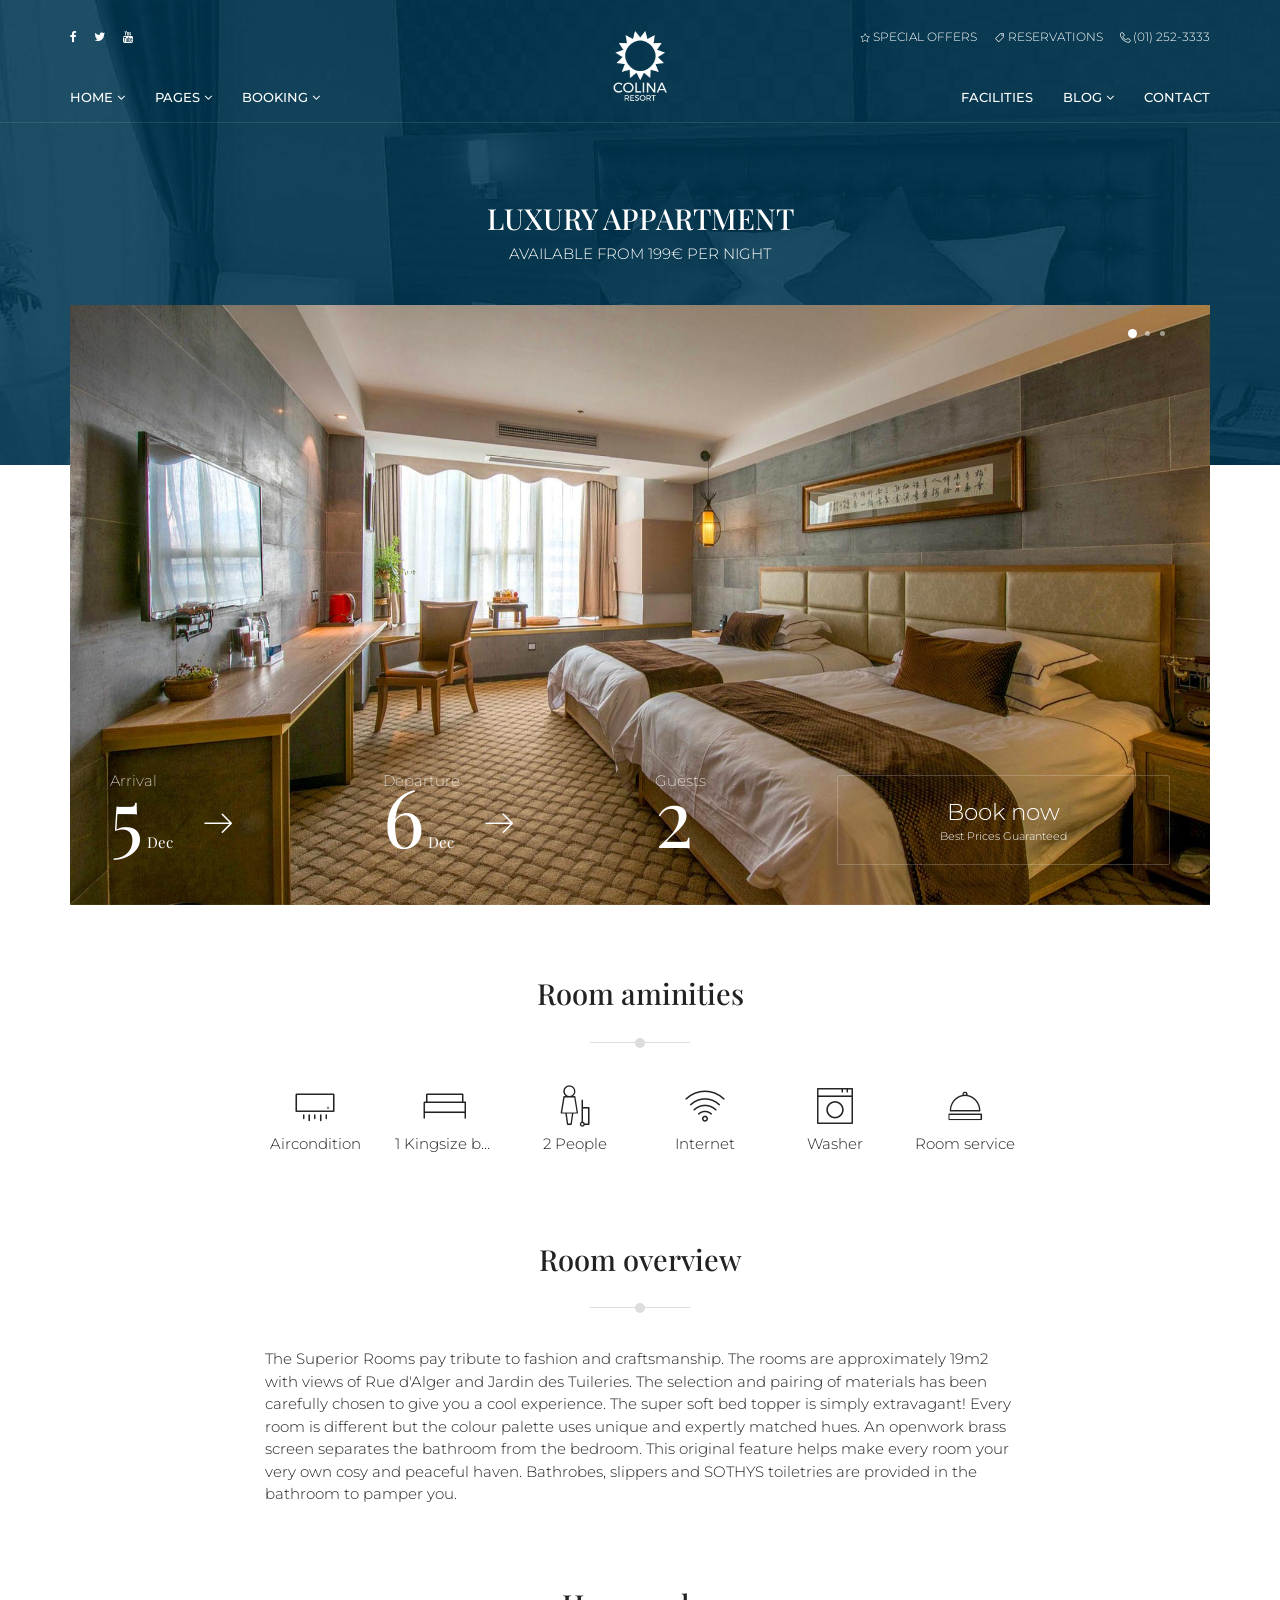
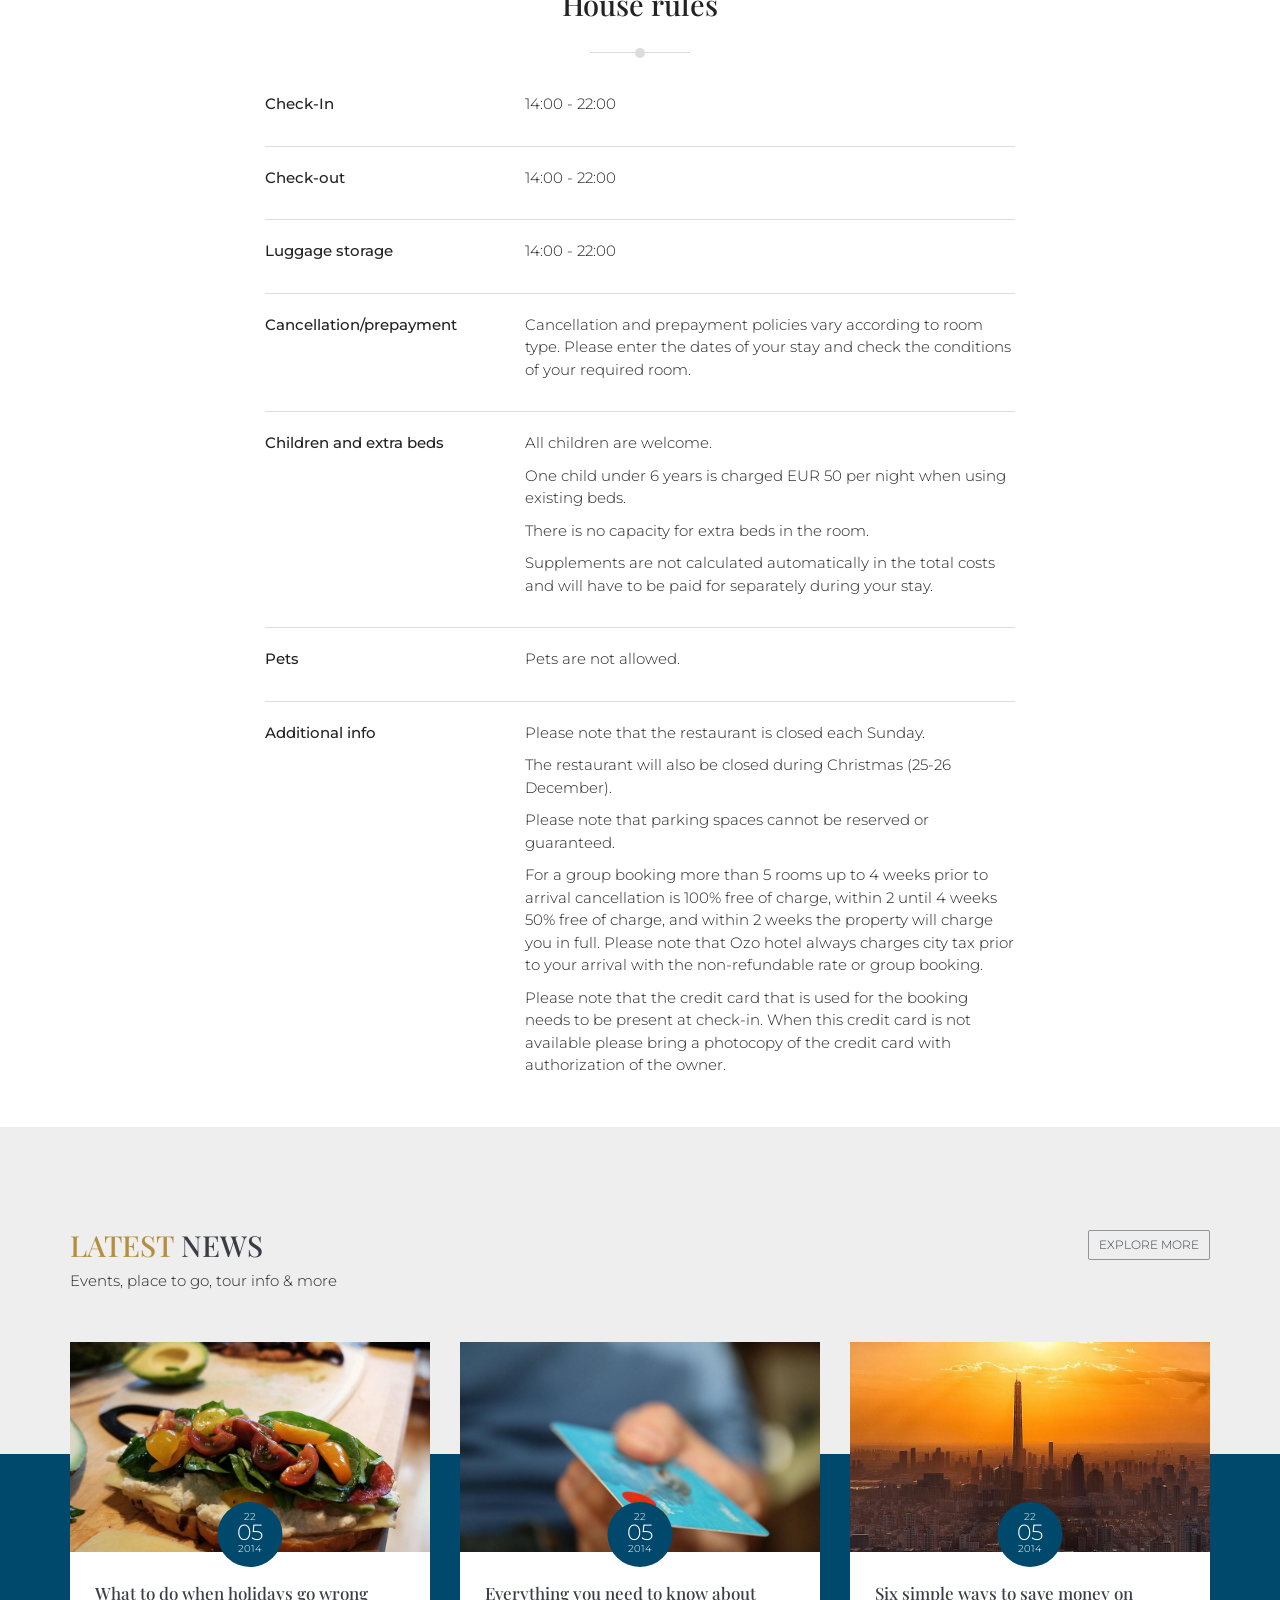
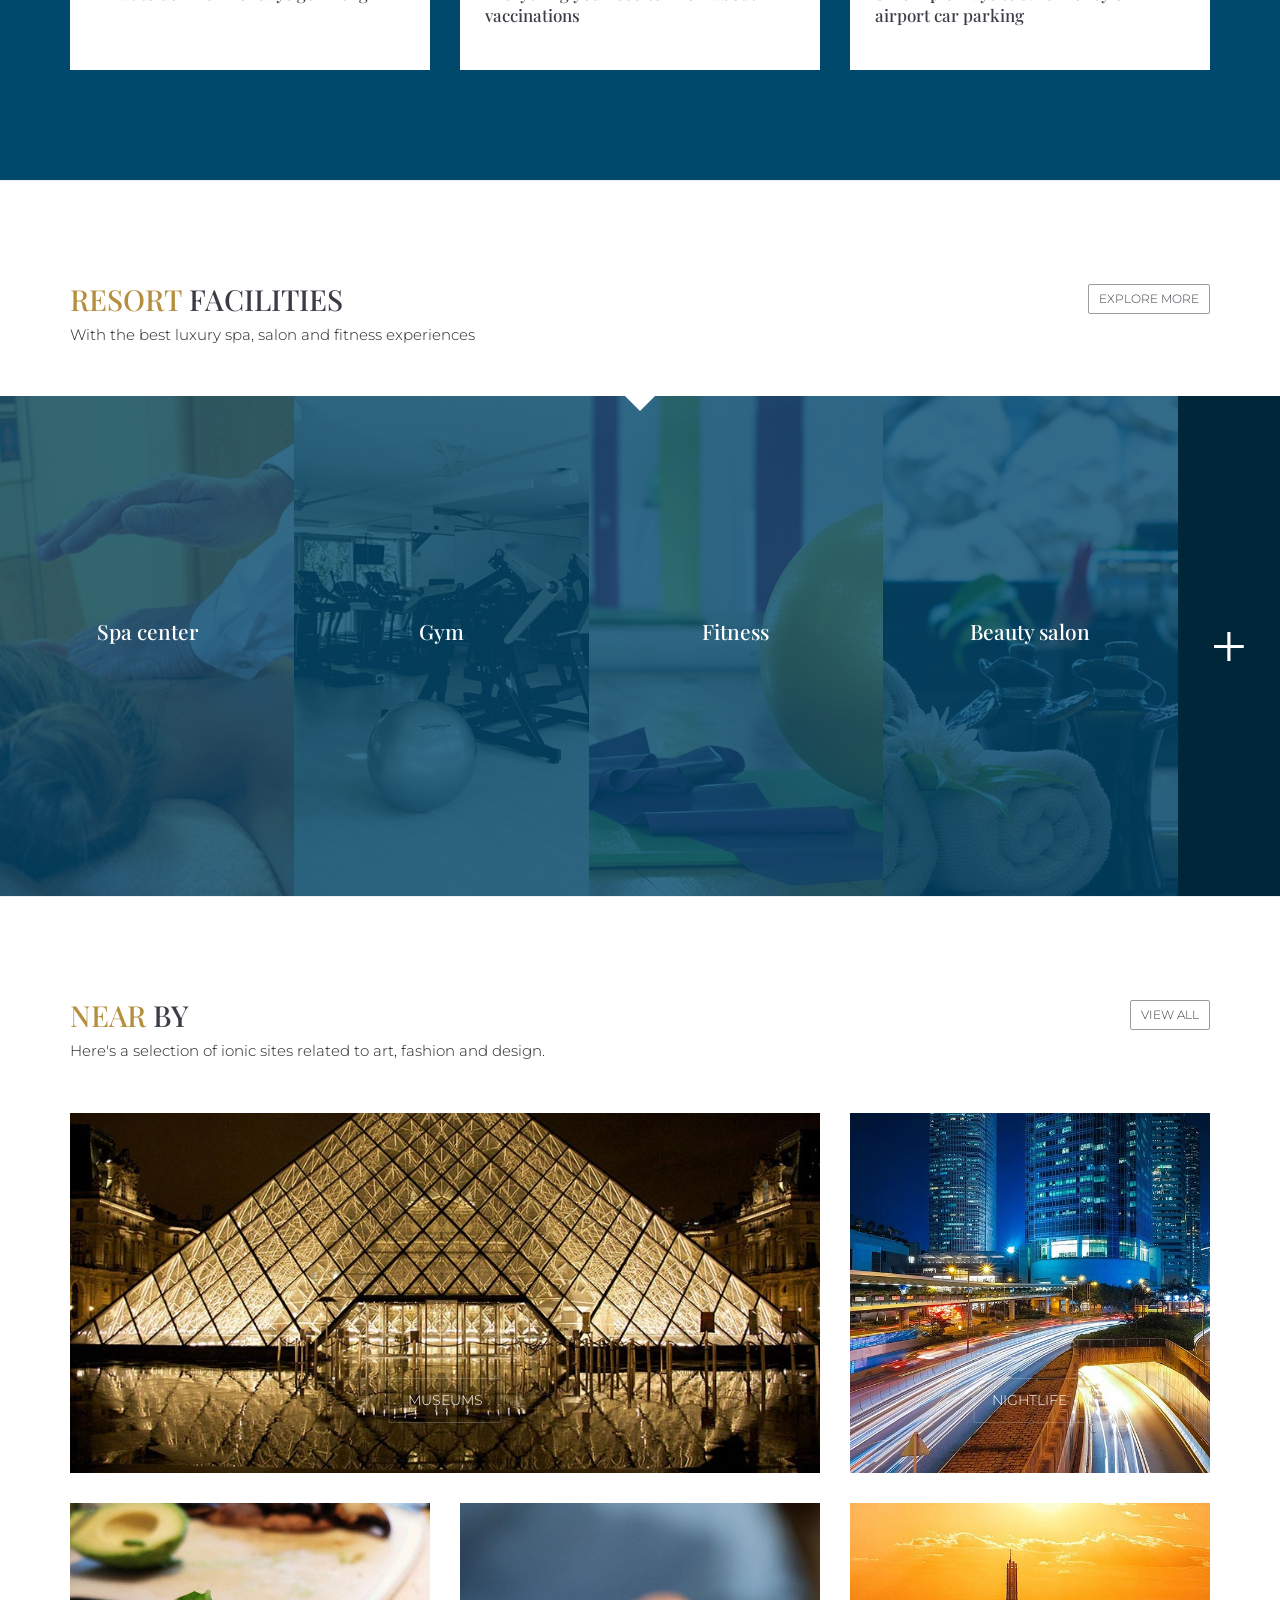
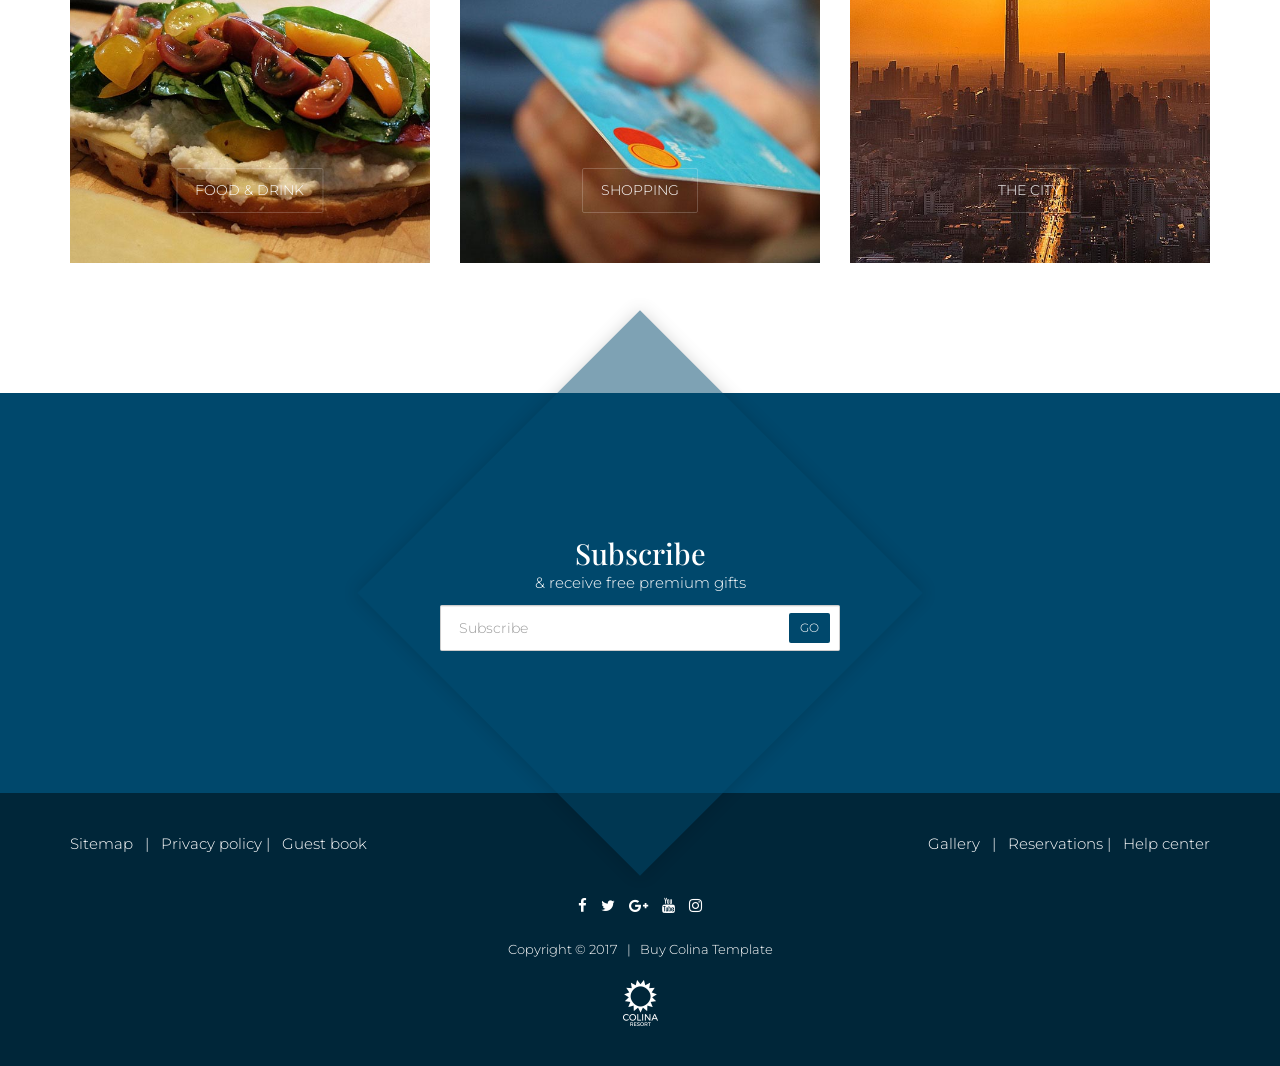
<file: room-overview.html>
﻿<!DOCTYPE html>
<html lang="en">


<!-- Mirrored from https://elathemes.rangosoft.com/colina/room-overview.html by HTTrack Website Copier/3.x [XR&CO], Sun, 01 Nov 2026 10:40:37 GMT -->
<head>
    <meta charset="utf-8">
    <meta http-equiv="X-UA-Compatible" content="IE=edge">
    <meta name="viewport" content="width=device-width, initial-scale=1, maximum-scale=1">

    <!-- Mobile Web-app fullscreen -->
    <meta name="apple-mobile-web-app-capable" content="yes">
    <meta name="mobile-web-app-capable" content="yes">

    <!-- Meta tags -->
    <meta name="description" content="">
    <meta name="author" content="">
    <link rel="icon" href="favicon.ico">

    <!--Title-->
    <title>Room overview | Colina - Hotel, Resort & Accommodation Website Template</title>

    <!--CSS styles-->
    <link rel="stylesheet" media="all" href="css/bootstrap.css" />
    <link rel="stylesheet" media="all" href="css/animate.css" />
    <link rel="stylesheet" media="all" href="css/font-awesome.css" />
    <link rel="stylesheet" media="all" href="css/linear-icons.css" />
    <link rel="stylesheet" media="all" href="css/hotel-icons.css" />
    <link rel="stylesheet" media="all" href="css/magnific-popup.css" />
    <link rel="stylesheet" media="all" href="css/owl.carousel.css" />
    <link rel="stylesheet" media="all" href="css/datepicker.css" />
    <link rel="stylesheet" media="all" href="css/theme.css" />

    <!--Google fonts-->
    <link href="https://fonts.googleapis.com/css?family=Montserrat:300,500&amp;subset=latin-ext" rel="stylesheet">
    <link href="https://fonts.googleapis.com/css?family=Playfair+Display:400,700&amp;subset=latin-ext" rel="stylesheet">

    <!-- HTML5 shim and Respond.js IE8 support of HTML5 elements and media queries -->
    <!--[if lt IE 9]>
    <script src="https://oss.maxcdn.com/html5shiv/3.7.2/html5shiv.min.js"></script>
    <script src="https://oss.maxcdn.com/respond/1.4.2/respond.min.js"></script>
    <![endif]-->
</head>

<body>

    <div class="page-loader"></div>

    <div class="wrapper">

        <header>

            <!-- ======================== Navigation ======================== -->

            <div class="container">

                <!-- === navigation-top === -->

                <nav class="navigation-top clearfix">

                    <!-- navigation-top-left -->

                    <div class="navigation-top-left">
                        <a class="box" href="#">
                            <i class="fa fa-facebook"></i>
                        </a>
                        <a class="box" href="#">
                            <i class="fa fa-twitter"></i>
                        </a>
                        <a class="box" href="#">
                            <i class="fa fa-youtube"></i>
                        </a>
                    </div>

                    <!-- navigation-top-right -->

                    <div class="navigation-top-right">
                        <a class="box" href="#">
                            <i class="icon icon-star"></i> 
                            Special offers
                        </a>
                        <a class="box" href="reservation-1.html">
                            <i class="icon icon-tag"></i> 
                            Reservations
                        </a>
                        <a class="box" href="#">
                            <i class="icon icon-phone-handset"></i> 
                            (01) 252-3333
                        </a>
                    </div>
                </nav>

                <!-- === navigation-main === -->

                <nav class="navigation-main clearfix">

                    <!-- logo -->

                    <div class="logo animated fadeIn">
                        <a href="index.html">
                            <img class="logo-desktop" src="assets/images/logo.png" alt="Alternate Text" />
                            <img class="logo-mobile" src="assets/images/logo-mobile.png" alt="Alternate Text" />
                        </a>
                    </div>

                    <!-- toggle-menu -->

                    <div class="toggle-menu"><i class="icon icon-menu"></i></div>

                    <!-- navigation-block -->

                    <div class="navigation-block clearfix">

                        <!-- navigation-left -->

                        <ul class="navigation-left">
                            <li>
                                <a href="index.html">Home <span class="open-dropdown"><i class="fa fa-angle-down"></i></span></a>
                                <ul>
                                    <li><a href="index.html">Home - Booking intro</a></li>
                                    <li><a href="index-2.html">Home - Booking box</a></li>
                                    <li><a href="index-3.html">Home - Rooms intro</a></li>
                                </ul>
                            </li>
                            <li>
                                <a href="#">Pages <span class="open-dropdown"><i class="fa fa-angle-down"></i></span></a>
                                <ul>
                                    <li><a href="about.html">About us</a></li>
                                    <li><a href="rooms-category.html">Rooms category</a></li>
                                    <li><a href="room-overview.html">Room overview</a></li>
                                    <li><a href="404.html">404 Not found</a></li>
                                    <li><a href="shortcodes.html">Shortcodes</a></li>
                                </ul>
                            </li>
                            <li>
                                <a href="#">Booking <span class="open-dropdown"><i class="fa fa-angle-down"></i></span></a>
                                <ul>
                                    <li><a href="reservation-1.html">Booking step 1</a></li>
                                    <li><a href="reservation-2.html">Booking step 2</a></li>
                                    <li><a href="reservation-3.html">Booking step 3</a></li>
                                </ul>
                            </li>
                        </ul>

                        <!-- navigation-right -->

                        <ul class="navigation-right">
                            <li>
                                <a href="facility.html">Facilities</a>
                            </li>
                            <li>
                                <a href="#">Blog <span class="open-dropdown"><i class="fa fa-angle-down"></i></span></a>
                                <ul>
                                    <li><a href="blog-category.html">Blog category</a></li>
                                    <li><a href="blog-item.html">Blog item</a></li>
                                </ul>
                            </li>
                            <li>
                                <a href="contact.html">Contact</a>
                            </li>
                        </ul>

                    </div> <!--/navigation-block-->

                </nav>
            </div> <!--/container-->

        </header>

        <!-- ========================  Room ======================== -->

        <section class="page">

            <!-- ===  Page header === -->

            <div class="page-header" style="background-image:url(assets/images/header-1.jpg)">
                <div class="container">
                    <h2 class="title">Luxury appartment</h2>
                    <p>Available from 199€ per night</p>
                </div>
            </div>

            <div class="room">

                <!-- === Room gallery === -->

                <div class="room-gallery">
                    <div class="container">
                        <div class="owl-slider owl-theme owl-slider-gallery">

                            <!-- === slide item === -->

                            <div class="item" style="background-image:url(assets/images/room-4.jpg)">
                                <img src="assets/images/room-4.jpg" alt="" />
                            </div>

                            <!-- === slide item === -->

                            <div class="item" style="background-image:url(assets/images/room-2.jpg)">
                                <img src="assets/images/room-2.jpg" alt="" />
                            </div>


                            <!-- === slide item === -->

                            <div class="item" style="background-image:url(assets/images/room-1.jpg)">
                                <img src="assets/images/room-1.jpg" alt="" />
                            </div>


                        </div> <!--/owl-slider-->

                    </div>
                </div> <!--/room-gallery-->
                <!-- === Booking === -->

                <div class="booking booking-inner">

                    <div class="container">

                        <div class="booking-wrapper">
                            <div class="row">

                                <!--=== date arrival ===-->

                                <div class="col-xs-4 col-sm-3">
                                    <div class="date" id="dateArrival" data-text="Arrival">
                                        <input class="datepicker" readonly="readonly" />
                                        <div class="date-value"></div>
                                    </div>
                                </div>

                                <!--=== date departure ===-->

                                <div class="col-xs-4 col-sm-3">
                                    <div class="date" id="dateDeparture" data-text="Departure">
                                        <input class="datepicker" readonly="readonly" />
                                        <div class="date-value"></div>
                                    </div>
                                </div>

                                <!--=== guests ===-->

                                <div class="col-xs-4 col-sm-2">

                                    <div class="guests" data-text="Guests">
                                        <div class="result">
                                            <input class="qty-result" type="text" value="2" id="qty-result" readonly="readonly" />
                                            <div class="qty-result-text date-value" id="qty-result-text"></div>
                                        </div>
                                        <!--=== guests list ===-->
                                        <ul class="guest-list">

                                            <li class="header">
                                                Please choose number of guests <span class="qty-apply"><i class="icon icon-cross"></i></span>
                                            </li>

                                            <!--=== adults ===-->

                                            <li class="clearfix">

                                                <!--=== Adults value ===-->

                                                <div>
                                                    <input class="qty-amount" value="2" type="text" id="ticket-adult" data-value="2" readonly="readonly" />
                                                </div>

                                                <div>
                                                    <span>Adults <small>16+ years</small></span>
                                                </div>

                                                <!--=== Add/remove quantity buttons ===-->

                                                <div>
                                                    <input class="qty-btn qty-minus" value="-" type="button" data-field="ticket-adult" />
                                                    <input class="qty-btn qty-plus" value="+" type="button" data-field="ticket-adult" />
                                                </div>

                                            </li>

                                            <!--=== chilrens ===-->

                                            <li class="clearfix">

                                                <!--=== Adults value ===-->

                                                <div>
                                                    <input class="qty-amount" value="0" type="text" id="ticket-children" data-value="0" readonly="readonly" />
                                                </div>

                                                <!--=== Label ===-->

                                                <div>
                                                    <span>Children <small>2-11 years</small></span>
                                                </div>


                                                <!--=== Add/remove quantity buttons ===-->

                                                <div>
                                                    <input class="qty-btn qty-minus" value="-" type="button" data-field="ticket-children" />
                                                    <input class="qty-btn qty-plus" value="+" type="button" data-field="ticket-children" />
                                                </div>

                                            </li>

                                            <!--=== Infants ===-->

                                            <li class="clearfix">

                                                <!--=== Adults value ===-->

                                                <div>
                                                    <input class="qty-amount" value="0" type="text" id="ticket-infants" data-value="0" readonly="readonly" />
                                                </div>

                                                <!--=== Label ===-->

                                                <div>
                                                    <span>Infants <small>Under 2 years</small></span>
                                                </div>

                                                <!--=== Add/remove quantity buttons ===-->

                                                <div>
                                                    <input class="qty-btn qty-minus" value="-" type="button" data-field="ticket-infants" />
                                                    <input class="qty-btn qty-plus" value="+" type="button" data-field="ticket-infants" />
                                                </div>
                                            </li>
                                        </ul>
                                    </div>
                                </div>

                                <!--=== button ===-->

                                <div class="col-xs-12 col-sm-4">
                                    <a href="reservation-1.html" class="btn btn-clean">
                                        Book now
                                        <small>Best Prices Guaranteed</small>
                                    </a>
                                </div>

                            </div> <!--/row-->
                        </div><!--/booking-wrapper-->
                    </div> <!--/container-->
                </div> <!--/booking-->
                <!-- ===  Room overview === -->

                <div class="room-overview">

                    <div class="container">
                        <div class="row">

                            <div class="col-sm-10 col-sm-offset-1 col-md-8 col-md-offset-2">

                                <!-- === Room aminities === -->

                                <div class="room-block room-aminities">

                                    <h2 class="title">Room aminities</h2>

                                    <div class="row">

                                        <!--=== item ===-->

                                        <div class="col-xs-6 col-sm-2">
                                            <figure>
                                                <figcaption>
                                                    <span class="hotelicon hotelicon-air-condition"></span>
                                                    <p>Aircondition</p>
                                                </figcaption>
                                            </figure>
                                        </div>

                                        <!--=== item ===-->

                                        <div class="col-xs-6 col-sm-2">
                                            <figure>
                                                <figcaption>
                                                    <span class="hotelicon hotelicon-king-bed"></span>
                                                    <p>1 Kingsize bed</p>
                                                </figcaption>
                                            </figure>
                                        </div>

                                        <!--=== item ===-->

                                        <div class="col-xs-6 col-sm-2">
                                            <figure>
                                                <figcaption>
                                                    <span class="hotelicon hotelicon-guest"></span>
                                                    <p>2 People</p>
                                                </figcaption>
                                            </figure>
                                        </div>

                                        <!--=== item ===-->

                                        <div class="col-xs-6 col-sm-2">
                                            <figure>
                                                <figcaption>
                                                    <span class="hotelicon hotelicon-wifi"></span>
                                                    <p>Internet</p>
                                                </figcaption>
                                            </figure>
                                        </div>

                                        <!--=== item ===-->

                                        <div class="col-xs-6 col-sm-2">
                                            <figure>
                                                <figcaption>
                                                    <span class="hotelicon hotelicon-washer"></span>
                                                    <p>Washer</p>
                                                </figcaption>
                                            </figure>
                                        </div>

                                        <!--=== item ===-->

                                        <div class="col-xs-6 col-sm-2">
                                            <figure>
                                                <figcaption>
                                                    <span class="hotelicon hotelicon-roomservice"></span>
                                                    <p>Room service</p>
                                                </figcaption>
                                            </figure>
                                        </div>
                                    </div>

                                </div>

                                <!-- === Room block === -->

                                <div class="room-block">
                                    <h2 class="title">Room overview</h2>
                                    <p>
                                        The Superior Rooms pay tribute to fashion and craftsmanship. The rooms are approximately 19m2 with views of Rue d'Alger and Jardin des Tuileries.
                                        The selection and pairing of materials has been carefully chosen to give you a cool experience. The super soft bed topper is simply extravagant!
                                        Every room is different but the colour palette uses unique and expertly matched hues.
                                        An openwork brass screen separates the bathroom from the bedroom. This original feature helps make every room your very own cosy and peaceful haven.
                                        Bathrobes, slippers and SOTHYS toiletries are provided in the bathroom to pamper you.
                                    </p>
                                </div>

                                <!-- === Room block === -->

                                <div class="room-block">

                                    <h2 class="title">House rules</h2>

                                    <!-- === box === -->

                                    <div class="box">
                                        <div class="row">
                                            <div class="col-md-4">
                                                <p><strong>Check-In</strong></p>
                                            </div>
                                            <div class="col-md-8">
                                                <p>14:00 - 22:00</p>
                                            </div>
                                        </div>
                                    </div>

                                    <!-- === box === -->

                                    <div class="box">
                                        <div class="row">
                                            <div class="col-md-4">
                                                <p><strong>Check-out</strong></p>
                                            </div>
                                            <div class="col-md-8">
                                                <p>14:00 - 22:00</p>
                                            </div>
                                        </div>
                                    </div>

                                    <!-- === box === -->

                                    <div class="box">
                                        <div class="row">
                                            <div class="col-md-4">
                                                <p><strong>Luggage storage</strong></p>
                                            </div>
                                            <div class="col-md-8">
                                                <p>14:00 - 22:00</p>
                                            </div>
                                        </div>
                                    </div>

                                    <!-- === box === -->

                                    <div class="box">
                                        <div class="row">
                                            <div class="col-md-4">
                                                <p><strong>Cancellation/prepayment</strong></p>
                                            </div>
                                            <div class="col-md-8">
                                                <p>
                                                    Cancellation and prepayment policies vary according to room type. Please enter the dates of your stay and check the conditions of your required room.
                                                </p>
                                            </div>
                                        </div>
                                    </div>

                                    <!-- === box === -->

                                    <div class="box">
                                        <div class="row">
                                            <div class="col-md-4">
                                                <p><strong>Children and extra beds</strong></p>
                                            </div>
                                            <div class="col-md-8">
                                                <p>All children are welcome.</p>
                                                <p>One child under 6 years is charged EUR 50 per night when using existing beds.</p>
                                                <p>There is no capacity for extra beds in the room.</p>
                                                <p>Supplements are not calculated automatically in the total costs and will have to be paid for separately during your stay.                                        </p>
                                            </div>
                                        </div>
                                    </div>

                                    <!-- === box === -->

                                    <div class="box">
                                        <div class="row">
                                            <div class="col-md-4">
                                                <p><strong>Pets</strong></p>
                                            </div>
                                            <div class="col-md-8">
                                                <p>Pets are not allowed.</p>
                                            </div>
                                        </div>
                                    </div>

                                    <!-- === box === -->

                                    <div class="box">
                                        <div class="row">
                                            <div class="col-md-4">
                                                <p><strong>Additional info</strong></p>
                                            </div>
                                            <div class="col-md-8">
                                                <p>Please note that the restaurant is closed each Sunday.</p>
                                                <p>The restaurant will also be closed during Christmas (25-26 December).</p>
                                                <p>Please note that parking spaces cannot be reserved or guaranteed.</p>
                                                <p>
                                                    For a group booking more than 5 rooms up to 4 weeks prior to arrival cancellation is
                                                    100% free of charge, within 2 until 4 weeks 50% free of charge, and within 2 weeks the
                                                    property will charge you in full. Please note that Ozo hotel always charges city tax
                                                    prior to your arrival with the non-refundable rate or group booking.
                                                </p>
                                                <p>
                                                    Please note that the credit card that is used for the booking needs to be present at check-in.
                                                    When this credit card is not available please bring a photocopy of the credit card with
                                                    authorization of the owner.
                                                </p>
                                            </div>
                                        </div>
                                    </div>
                                </div>

                            </div> <!--/col-sm-10-->
                        </div> <!--/row-->
                    </div> <!--/container-->
                </div> <!--/room-overview-->
            </div>

        </section>

        <!-- ========================  Blog ======================== -->

        <section class="blog blog-widget">

            <!-- === stretcher header === -->

            <div class="section-header">
                <div class="container">
                    <h2 class="title">Latest news <a href="blog-category.html" class="btn btn-sm btn-clean-dark">Explore more</a></h2>
                    <p>
                        Events, place to go, tour info & more
                    </p>
                </div>
            </div>

            <div class="container">
                <div class="row">

                    <!-- === article item === -->

                    <div class="col-sm-4">
                        <a href="blog-item.html">
                            <article>
                                <div class="image">
                                    <img src="assets/images/activity-3.jpg" alt="" />
                                </div>
                                <div class="text">
                                    <div class="time">
                                        <span>22</span>
                                        <span>05</span>
                                        <span>2014</span>
                                    </div>
                                    <h2 class="h5 title">
                                        What to do when holidays go wrong
                                    </h2>
                                </div>
                            </article>
                        </a>
                    </div>

                    <!-- === article item === -->

                    <div class="col-sm-4">
                        <a href="blog-item.html">
                            <article>
                                <div class="image">
                                    <img src="assets/images/activity-4.jpg" alt="" />
                                </div>
                                <div class="text">
                                    <div class="time">
                                        <span>22</span>
                                        <span>05</span>
                                        <span>2014</span>
                                    </div>
                                    <h2 class="h5 title">
                                        Everything you need to know about vaccinations
                                    </h2>
                                </div>
                            </article>
                        </a>
                    </div>

                    <!-- === article item === -->

                    <div class="col-sm-4">
                        <a href="blog-item.html">
                            <article>
                                <div class="image">
                                    <img src="assets/images/activity-5.jpg" alt="" />
                                </div>
                                <div class="text">
                                    <div class="time">
                                        <span>22</span>
                                        <span>05</span>
                                        <span>2014</span>
                                    </div>
                                    <h2 class="h5 title">
                                        Six simple ways to save money on airport car parking
                                    </h2>
                                </div>
                            </article>
                        </a>
                    </div>

                </div> <!--/row-->
            </div> <!--/container-->
        </section>

        <!-- ========================  Stretcher widget ======================== -->

        <section class="stretcher-wrapper">

            <!-- === stretcher header === -->

            <div class="section-header">
                <div class="container">
                    <h2 class="title">Resort facilities <a href="facility.html" class="btn btn-sm btn-clean-dark">Explore more</a></h2>
                    <p>
                        With the best luxury spa, salon and fitness experiences
                    </p>
                </div>
            </div>

            <!-- === stretcher === -->

            <ul class="stretcher">

                <!-- === stretcher item === -->

                <li class="stretcher-item" style="background-image:url(assets/images/services-1.jpg);">
                    <!--logo-item-->
                    <div class="stretcher-logo">
                        <div class="text">
                            <span class="text-intro h4">Spa center</span>
                        </div>
                    </div>
                    <!--main text-->
                    <figure>
                        <h4>Spa center</h4>
                        <figcaption>Unparalleled devotion to luxury</figcaption>
                    </figure>
                    <!--anchor-->
                    <a href="facility.html">Anchor link</a>
                </li>

                <!-- === stretcher item === -->

                <li class="stretcher-item" style="background-image:url(assets/images/services-2.jpg);">
                    <!--logo-item-->
                    <div class="stretcher-logo">
                        <div class="text">
                            <span class="text-intro h4">Gym</span>
                        </div>
                    </div>
                    <!--main text-->
                    <figure>
                        <h4>Gym</h4>
                        <figcaption>Care about results</figcaption>
                    </figure>
                    <!--anchor-->
                    <a href="facility.html">Anchor link</a>
                </li>

                <!-- === stretcher item === -->

                <li class="stretcher-item" style="background-image:url(assets/images/services-3.jpg);">
                    <!--logo-item-->
                    <div class="stretcher-logo">
                        <div class="text">
                            <span class="text-intro h4">Fitness</span>
                        </div>
                    </div>
                    <figure>
                        <h4>Fitness</h4>
                        <figcaption>Your daily activities</figcaption>
                    </figure>
                    <!--anchor-->
                    <a href="facility.html">Anchor link</a>
                </li>

                <!-- === stretcher item === -->

                <li class="stretcher-item" style="background-image:url(assets/images/services-4.jpg);">


                    <!--logo-item-->
                    <div class="stretcher-logo">
                        <div class="text">
                            <span class="text-intro h4">Beauty salon</span>
                        </div>
                    </div>
                    <!--main text-->
                    <figure>
                        <h4>Beauty salon</h4>
                        <figcaption>Hair salons and spas</figcaption>
                    </figure>
                    <!--anchor-->
                    <a href="facility.html">Anchor link</a>
                </li>

                <!-- === stretcher item more === -->

                <li class="stretcher-item more">
                    <div class="more-icon">
                        <span data-title-show="Show more" data-title-hide="+"></span>
                    </div>
                    <a href="facility.html">Anchor link</a>
                </li>

            </ul>
        </section>

        <!-- ========================  Cards ======================== -->

        <section class="cards">

            <!-- === cards header === -->

            <div class="section-header">
                <div class="container">
                    <h2 class="title">Near by <a href="#" class="btn btn-sm btn-clean-dark">View all</a></h2>
                    <p>Here's a selection of ionic sites related to art, fashion and design.</p>
                </div>
            </div>

            <div class="container">
                <div class="row">

                    <!-- === item === -->

                    <div class="col-xs-12 col-md-8">
                        <figure>
                            <figcaption style="background-image:url(assets/images/activity-1.jpg)">
                                <img src="assets/images/activity-1.jpg" alt="" />
                            </figcaption>
                            <a href="#" class="btn btn-clean" onclick="">Museums</a>
                        </figure>
                    </div>

                    <!-- === item === -->

                    <div class="col-xs-6 col-md-4">
                        <figure>
                            <figcaption style="background-image:url(assets/images/activity-2.jpg)">
                                <img src="assets/images/activity-2.jpg" alt="" />
                            </figcaption>
                            <a href="#" class="btn btn-clean">Nightlife</a>
                        </figure>
                    </div>

                    <!-- === item === -->

                    <div class="col-xs-6 col-md-4">
                        <figure>
                            <figcaption style="background-image:url(assets/images/activity-3.jpg)">
                                <img src="assets/images/activity-3.jpg" alt="" />
                            </figcaption>
                            <a href="#" class="btn btn-clean">Food & drink</a>
                        </figure>
                    </div>

                    <!-- === item === -->

                    <div class="col-xs-6 col-md-4">
                        <figure>
                            <figcaption style="background-image:url(assets/images/activity-4.jpg)">
                                <img src="assets/images/activity-4.jpg" alt="" />
                            </figcaption>
                            <a href="#" class="btn btn-clean">Shopping</a>
                        </figure>
                    </div>

                    <!-- === item === -->

                    <div class="col-xs-6 col-md-4">
                        <figure>
                            <figcaption style="background-image:url(assets/images/activity-5.jpg)">
                                <img src="assets/images/activity-5.jpg" alt="" />
                            </figcaption>
                            <a href="#" class="btn btn-clean">The City</a>
                        </figure>
                    </div>

                </div> <!--/row-->

            </div> <!--/container-->
        </section>

        <!-- ========================  Subscribe ======================== -->

        <section class="subscribe">
            <div class="container">
                <div class="box">
                    <h2 class="title">Subscribe</h2>
                    <div class="text">
                        <p>& receive free premium gifts</p>
                    </div>
                    <div class="form-group">
                        <input type="text" value="" placeholder="Subscribe" class="form-control" />
                        <button class="btn btn-sm btn-main">Go</button>
                    </div>
                </div>
            </div>
        </section> 

        <!-- ================== Footer  ================== -->

        <footer>
            <div class="container">

                <!--footer links-->
                <div class="footer-links">
                    <div class="row">
                        <div class="col-sm-6 footer-left">
                            <a href="#">Sitemap</a> &nbsp; | &nbsp; <a href="#">Privacy policy</a> | &nbsp; <a href="#">Guest book</a>
                        </div>
                        <div class="col-sm-6 footer-right">
                            <a href="#">Gallery</a> &nbsp; | &nbsp; <a href="#">Reservations</a> | &nbsp; <a href="#">Help center</a>
                        </div>
                    </div>
                </div>

                <!--footer social-->

                <div class="footer-social">
                    <div class="row">
                        <div class="col-sm-12 text-center hidden">
                            <a href="#" class="footer-logo"><img src="assets/images/logo.png" alt="Alternate Text" /></a>
                        </div>
                        <div class="col-sm-12 icons">
                            <ul>
                                <li><a href="#"><i class="fa fa-facebook"></i></a></li>
                                <li><a href="#"><i class="fa fa-twitter"></i></a></li>
                                <li><a href="#"><i class="fa fa-google-plus"></i></a></li>
                                <li><a href="#"><i class="fa fa-youtube"></i></a></li>
                                <li><a href="#"><i class="fa fa-instagram"></i></a></li>
                            </ul>
                        </div>
                        <div class="col-sm-12 copyright">
                            <small>Copyright &copy; 2017 &nbsp; | &nbsp; <a href="https://themeforest.net/item/colina-hotel-website-template/20977257">Buy Colina Template</a></small>
                        </div>
                        <div class="col-sm-12 text-center">
                            <img src="assets/images/logo-footer.png" alt="" />
                        </div>
                    </div>
                </div>
            </div>
        </footer>

    </div> <!--/wrapper-->

    <!--JS files-->
    <script src="js/jquery.min.js"></script>
    <script src="js/jquery-ui.js"></script>
    <script src="js/jquery.bootstrap.js"></script>
    <script src="js/jquery.magnific-popup.js"></script>
    <script src="js/jquery.owl.carousel.js"></script>
    <script src="js/main.js"></script>
</body>


<!-- Mirrored from https://elathemes.rangosoft.com/colina/room-overview.html by HTTrack Website Copier/3.x [XR&CO], Sun, 01 Nov 2026 10:40:37 GMT -->
</html>
</file>
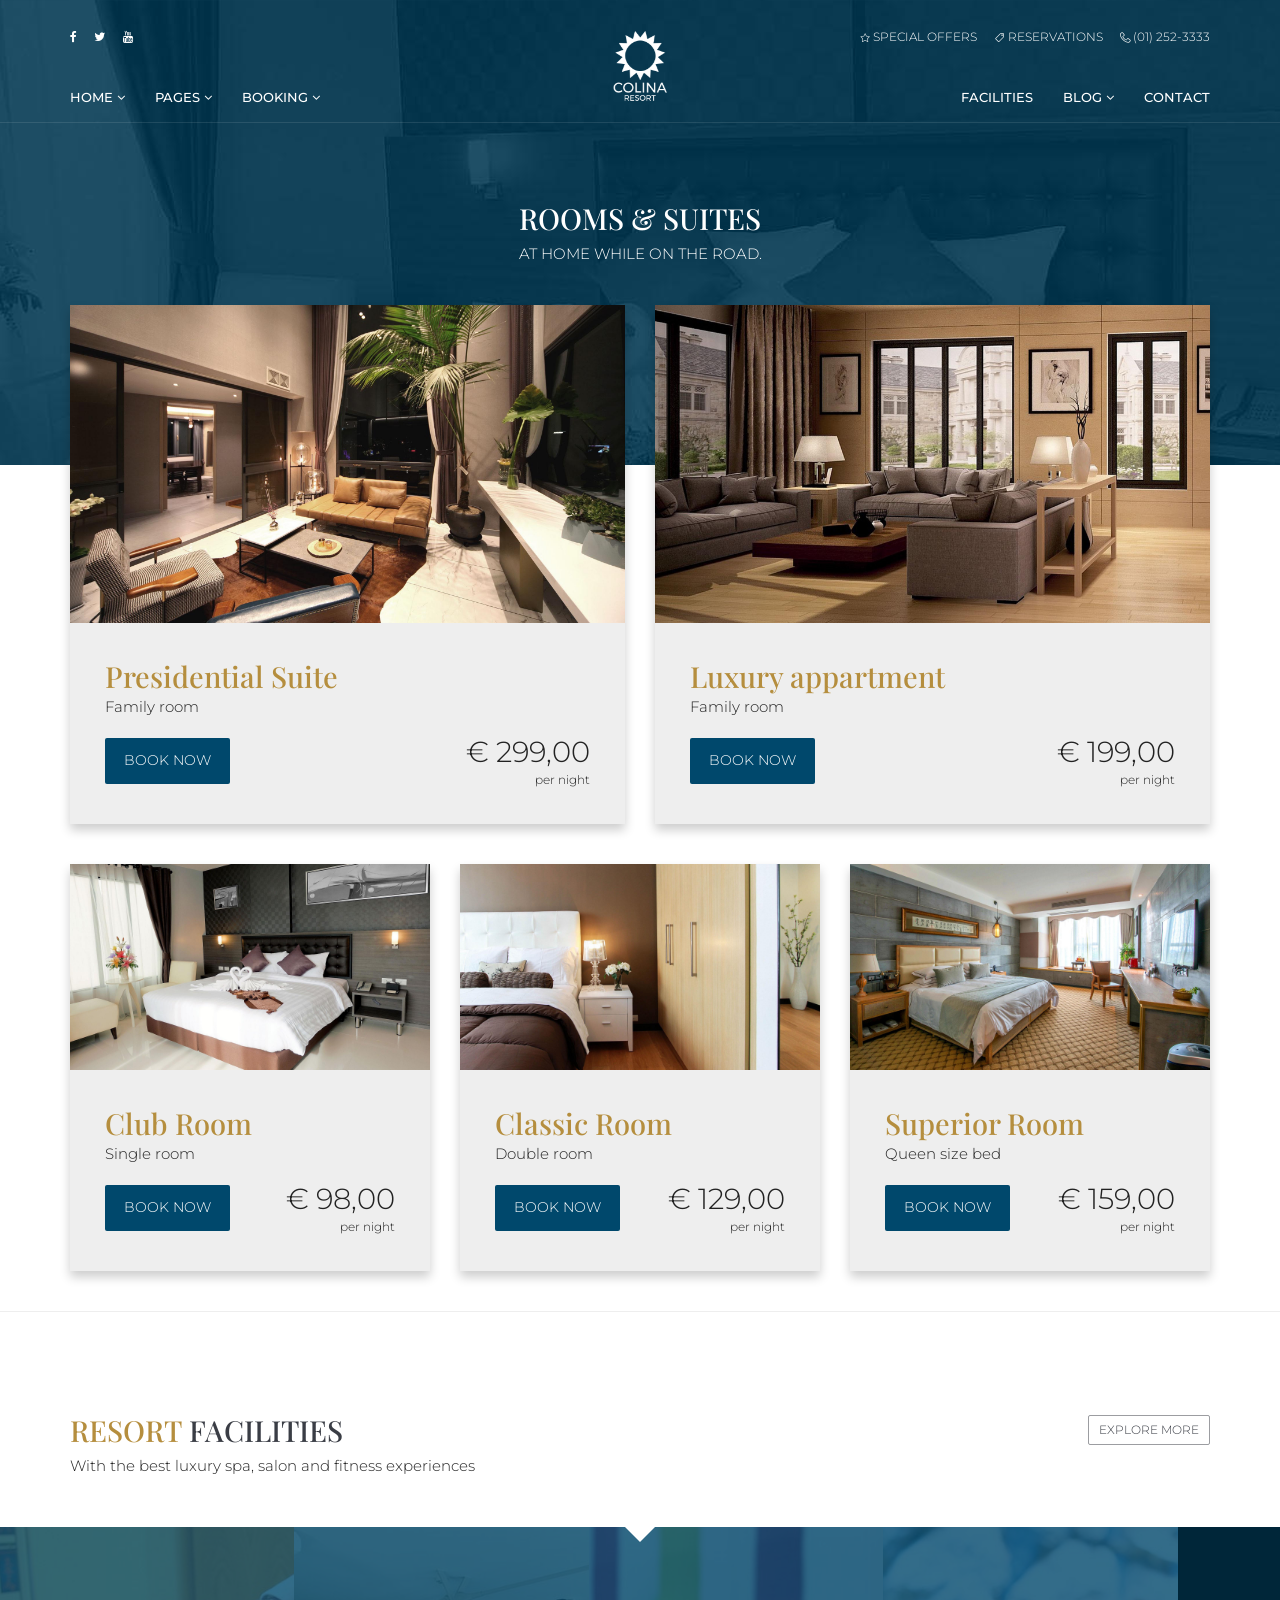
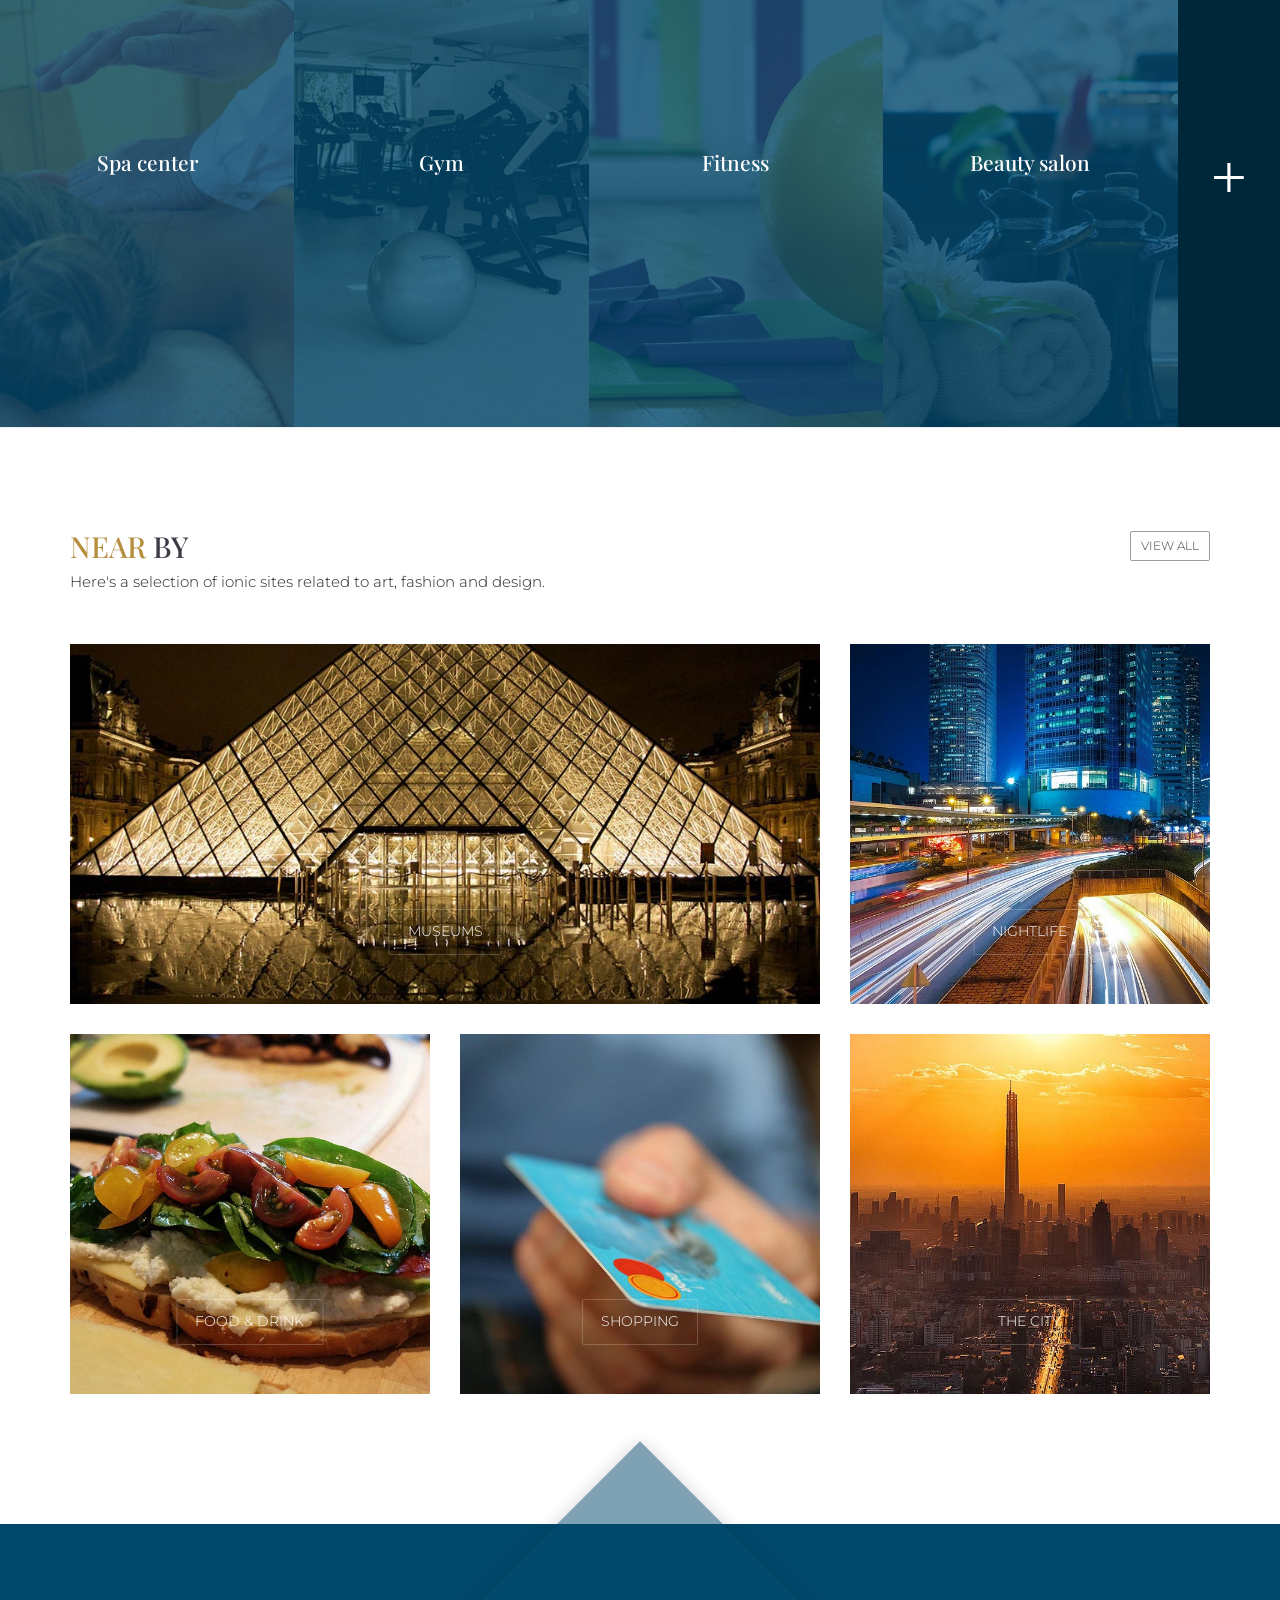
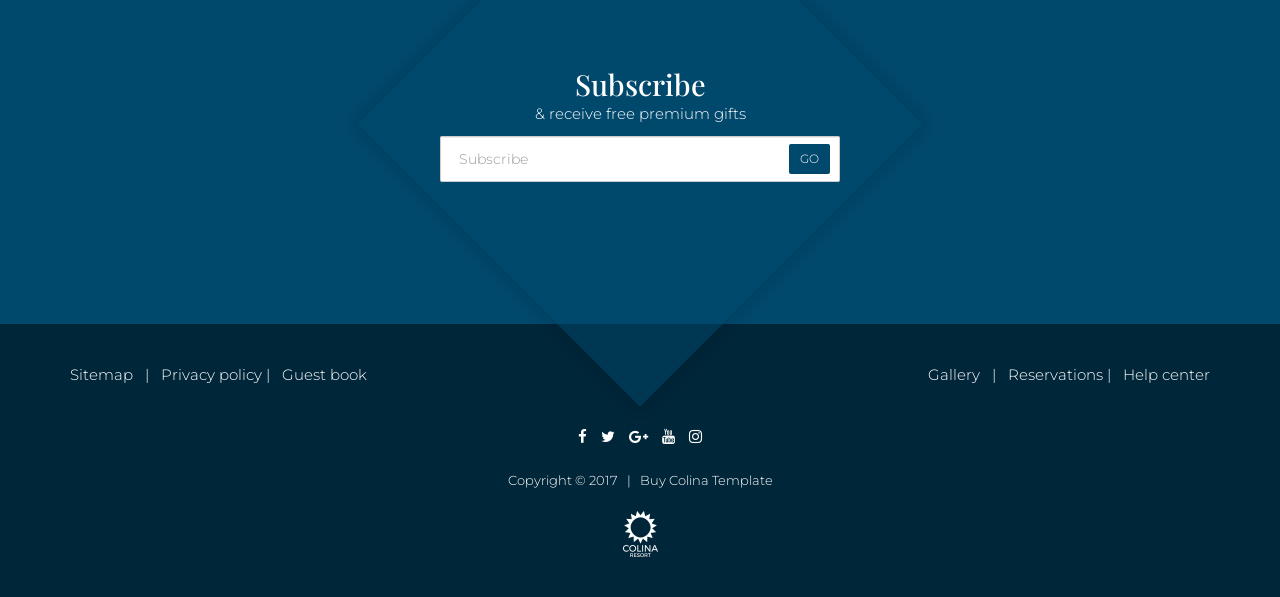
<file: rooms-category.html>
﻿<!DOCTYPE html>
<html lang="en">


<!-- Mirrored from https://elathemes.rangosoft.com/colina/rooms-category.html by HTTrack Website Copier/3.x [XR&CO], Sun, 01 Nov 2026 10:40:37 GMT -->
<head>
    <meta charset="utf-8">
    <meta http-equiv="X-UA-Compatible" content="IE=edge">
    <meta name="viewport" content="width=device-width, initial-scale=1, maximum-scale=1">

    <!-- Mobile Web-app fullscreen -->
    <meta name="apple-mobile-web-app-capable" content="yes">
    <meta name="mobile-web-app-capable" content="yes">

    <!-- Meta tags -->
    <meta name="description" content="">
    <meta name="author" content="">
    <link rel="icon" href="favicon.ico">

    <!--Title-->
    <title>Room category | Colina - Hotel, Resort & Accommodation Website Template</title>

    <!--CSS styles-->
    <link rel="stylesheet" media="all" href="css/bootstrap.css" />
    <link rel="stylesheet" media="all" href="css/animate.css" />
    <link rel="stylesheet" media="all" href="css/font-awesome.css" />
    <link rel="stylesheet" media="all" href="css/linear-icons.css" />
    <link rel="stylesheet" media="all" href="css/hotel-icons.css" />
    <link rel="stylesheet" media="all" href="css/magnific-popup.css" />
    <link rel="stylesheet" media="all" href="css/owl.carousel.css" />
    <link rel="stylesheet" media="all" href="css/datepicker.css" />
    <link rel="stylesheet" media="all" href="css/theme.css" />

    <!--Google fonts-->
    <link href="https://fonts.googleapis.com/css?family=Montserrat:300,500&amp;subset=latin-ext" rel="stylesheet">
    <link href="https://fonts.googleapis.com/css?family=Playfair+Display:400,700&amp;subset=latin-ext" rel="stylesheet">

    <!-- HTML5 shim and Respond.js IE8 support of HTML5 elements and media queries -->
    <!--[if lt IE 9]>
    <script src="https://oss.maxcdn.com/html5shiv/3.7.2/html5shiv.min.js"></script>
    <script src="https://oss.maxcdn.com/respond/1.4.2/respond.min.js"></script>
    <![endif]-->
</head>

<body>

    <div class="page-loader"></div>

    <div class="wrapper">

        <header>

            <!-- ======================== Navigation ======================== -->

            <div class="container">

                <!-- === navigation-top === -->

                <nav class="navigation-top clearfix">

                    <!-- navigation-top-left -->

                    <div class="navigation-top-left">
                        <a class="box" href="#">
                            <i class="fa fa-facebook"></i>
                        </a>
                        <a class="box" href="#">
                            <i class="fa fa-twitter"></i>
                        </a>
                        <a class="box" href="#">
                            <i class="fa fa-youtube"></i>
                        </a>
                    </div>

                    <!-- navigation-top-right -->

                    <div class="navigation-top-right">
                        <a class="box" href="#">
                            <i class="icon icon-star"></i> 
                            Special offers
                        </a>
                        <a class="box" href="reservation-1.html">
                            <i class="icon icon-tag"></i> 
                            Reservations
                        </a>
                        <a class="box" href="#">
                            <i class="icon icon-phone-handset"></i> 
                            (01) 252-3333
                        </a>
                    </div>
                </nav>

                <!-- === navigation-main === -->

                <nav class="navigation-main clearfix">

                    <!-- logo -->

                    <div class="logo animated fadeIn">
                        <a href="index.html">
                            <img class="logo-desktop" src="assets/images/logo.png" alt="Alternate Text" />
                            <img class="logo-mobile" src="assets/images/logo-mobile.png" alt="Alternate Text" />
                        </a>
                    </div>

                    <!-- toggle-menu -->

                    <div class="toggle-menu"><i class="icon icon-menu"></i></div>

                    <!-- navigation-block -->

                    <div class="navigation-block clearfix">

                        <!-- navigation-left -->

                        <ul class="navigation-left">
                            <li>
                                <a href="index.html">Home <span class="open-dropdown"><i class="fa fa-angle-down"></i></span></a>
                                <ul>
                                    <li><a href="index.html">Home - Booking intro</a></li>
                                    <li><a href="index-2.html">Home - Booking box</a></li>
                                    <li><a href="index-3.html">Home - Rooms intro</a></li>
                                </ul>
                            </li>
                            <li>
                                <a href="#">Pages <span class="open-dropdown"><i class="fa fa-angle-down"></i></span></a>
                                <ul>
                                    <li><a href="about.html">About us</a></li>
                                    <li><a href="rooms-category.html">Rooms category</a></li>
                                    <li><a href="room-overview.html">Room overview</a></li>
                                    <li><a href="404.html">404 Not found</a></li>
                                    <li><a href="shortcodes.html">Shortcodes</a></li>
                                </ul>
                            </li>
                            <li>
                                <a href="#">Booking <span class="open-dropdown"><i class="fa fa-angle-down"></i></span></a>
                                <ul>
                                    <li><a href="reservation-1.html">Booking step 1</a></li>
                                    <li><a href="reservation-2.html">Booking step 2</a></li>
                                    <li><a href="reservation-3.html">Booking step 3</a></li>
                                </ul>
                            </li>
                        </ul>

                        <!-- navigation-right -->

                        <ul class="navigation-right">
                            <li>
                                <a href="facility.html">Facilities</a>
                            </li>
                            <li>
                                <a href="#">Blog <span class="open-dropdown"><i class="fa fa-angle-down"></i></span></a>
                                <ul>
                                    <li><a href="blog-category.html">Blog category</a></li>
                                    <li><a href="blog-item.html">Blog item</a></li>
                                </ul>
                            </li>
                            <li>
                                <a href="contact.html">Contact</a>
                            </li>
                        </ul>

                    </div> <!--/navigation-block-->

                </nav>
            </div> <!--/container-->

        </header>

        <!-- ========================  Rooms ======================== -->

        <section class="page">

            <!-- ========================  Page header ======================== -->

            <div class="page-header" style="background-image:url(assets/images/header-1.jpg)">
                <div class="container">
                    <h2 class="title">Rooms & Suites</h2>
                    <p>At home while on the road. </p>
                </div>
            </div>

            <!-- === rooms content === -->

            <div class="rooms rooms-category">
                <div class="container">

                    <div class="row">

                        <!-- === rooms item === -->

                        <div class="col-sm-6 col-md-6">
                            <div class="item">
                                <article>
                                    <div class="image">
                                        <img src="assets/images/apartment-1.jpg" alt="" />
                                    </div>
                                    <div class="details">
                                        <div class="text">
                                            <h2 class="title"><a href="room-overview.html">Presidential Suite</a></h2>
                                            <p>Family room</p>
                                        </div>
                                        <div class="book">
                                            <div>
                                                <a href="room-overview.html" class="btn btn-main">Book now</a>
                                            </div>
                                            <div>
                                                <span class="price h2">€ 299,00</span>
                                                <span>per night</span>
                                            </div>
                                        </div>
                                    </div>
                                </article>
                            </div>
                        </div>

                        <!-- === rooms item === -->

                        <div class="col-sm-6 col-md-6">
                            <div class="item">
                                <article>
                                    <div class="image">
                                        <img src="assets/images/apartment-2.jpg" alt="" />
                                    </div>
                                    <div class="details">
                                        <div class="text">
                                            <h2 class="title"><a href="room-overview.html">Luxury appartment</a></h2>
                                            <p>Family room</p>
                                        </div>
                                        <div class="book">
                                            <div>
                                                <a href="room-overview.html" class="btn btn-main">Book now</a>
                                            </div>
                                            <div>
                                                <span class="price h2">€ 199,00</span>
                                                <span>per night</span>
                                            </div>
                                        </div>
                                    </div>
                                </article>
                            </div>
                        </div>

                        <!-- === rooms item === -->

                        <div class="col-sm-6 col-md-4">
                            <div class="item">
                                <article>
                                    <div class="image">
                                        <img src="assets/images/room-1.jpg" alt="" />
                                    </div>
                                    <div class="details">
                                        <div class="text">
                                            <h2 class="title"><a href="room-overview.html">Club Room</a></h2>
                                            <p>Single room</p>
                                        </div>
                                        <div class="book">
                                            <div>
                                                <a href="room-overview.html" class="btn btn-main">Book now</a>
                                            </div>
                                            <div>
                                                <span class="price h2">€ 98,00</span>
                                                <span>per night</span>
                                            </div>
                                        </div>
                                    </div>
                                </article>
                            </div>
                        </div>

                        <!-- === rooms item === -->

                        <div class="col-sm-6 col-md-4">
                            <div class="item">
                                <article>
                                    <div class="image">
                                        <img src="assets/images/room-2.jpg" alt="" />
                                    </div>
                                    <div class="details">
                                        <div class="text">
                                            <h2 class="title"><a href="room-overview.html">Classic Room</a></h2>
                                            <p>Double room</p>
                                        </div>
                                        <div class="book">
                                            <div>
                                                <a href="room-overview.html" class="btn btn-main">Book now</a>
                                            </div>
                                            <div>
                                                <span class="price h2">€ 129,00</span>
                                                <span>per night</span>
                                            </div>
                                        </div>
                                    </div>
                                </article>
                            </div>
                        </div>

                        <!-- === rooms item === -->

                        <div class="col-sm-6 col-md-4">
                            <div class="item">
                                <article>
                                    <div class="image">
                                        <img src="assets/images/room-3.jpg" alt="" />
                                    </div>
                                    <div class="details">
                                        <div class="text">
                                            <h2 class="title"><a href="room-overview.html">Superior Room</a></h2>
                                            <p>Queen size bed</p>
                                        </div>
                                        <div class="book">
                                            <div>
                                                <a href="room-overview.html" class="btn btn-main">Book now</a>
                                            </div>
                                            <div>
                                                <span class="price h2">€ 159,00</span>
                                                <span>per night</span>
                                            </div>
                                        </div>
                                    </div>
                                </article>
                            </div>
                        </div>

                    </div>

                </div> <!--/container-->
            </div>
        </section>

        <!-- ========================  Stretcher widget ======================== -->

        <section class="stretcher-wrapper">

            <!-- === stretcher header === -->

            <div class="section-header">
                <div class="container">
                    <h2 class="title">Resort facilities <a href="facility.html" class="btn btn-sm btn-clean-dark">Explore more</a></h2>
                    <p>
                        With the best luxury spa, salon and fitness experiences
                    </p>
                </div>
            </div>

            <!-- === stretcher === -->

            <ul class="stretcher">

                <!-- === stretcher item === -->

                <li class="stretcher-item" style="background-image:url(assets/images/services-1.jpg);">
                    <!--logo-item-->
                    <div class="stretcher-logo">
                        <div class="text">
                            <span class="text-intro h4">Spa center</span>
                        </div>
                    </div>
                    <!--main text-->
                    <figure>
                        <h4>Spa center</h4>
                        <figcaption>Unparalleled devotion to luxury</figcaption>
                    </figure>
                    <!--anchor-->
                    <a href="facility.html">Anchor link</a>
                </li>

                <!-- === stretcher item === -->

                <li class="stretcher-item" style="background-image:url(assets/images/services-2.jpg);">
                    <!--logo-item-->
                    <div class="stretcher-logo">
                        <div class="text">
                            <span class="text-intro h4">Gym</span>
                        </div>
                    </div>
                    <!--main text-->
                    <figure>
                        <h4>Gym</h4>
                        <figcaption>Care about results</figcaption>
                    </figure>
                    <!--anchor-->
                    <a href="facility.html">Anchor link</a>
                </li>

                <!-- === stretcher item === -->

                <li class="stretcher-item" style="background-image:url(assets/images/services-3.jpg);">
                    <!--logo-item-->
                    <div class="stretcher-logo">
                        <div class="text">
                            <span class="text-intro h4">Fitness</span>
                        </div>
                    </div>
                    <figure>
                        <h4>Fitness</h4>
                        <figcaption>Your daily activities</figcaption>
                    </figure>
                    <!--anchor-->
                    <a href="facility.html">Anchor link</a>
                </li>

                <!-- === stretcher item === -->

                <li class="stretcher-item" style="background-image:url(assets/images/services-4.jpg);">


                    <!--logo-item-->
                    <div class="stretcher-logo">
                        <div class="text">
                            <span class="text-intro h4">Beauty salon</span>
                        </div>
                    </div>
                    <!--main text-->
                    <figure>
                        <h4>Beauty salon</h4>
                        <figcaption>Hair salons and spas</figcaption>
                    </figure>
                    <!--anchor-->
                    <a href="facility.html">Anchor link</a>
                </li>

                <!-- === stretcher item more === -->

                <li class="stretcher-item more">
                    <div class="more-icon">
                        <span data-title-show="Show more" data-title-hide="+"></span>
                    </div>
                    <a href="facility.html">Anchor link</a>
                </li>

            </ul>
        </section>

        <!-- ========================  Cards ======================== -->

        <section class="cards">

            <!-- === cards header === -->

            <div class="section-header">
                <div class="container">
                    <h2 class="title">Near by <a href="#" class="btn btn-sm btn-clean-dark">View all</a></h2>
                    <p>Here's a selection of ionic sites related to art, fashion and design.</p>
                </div>
            </div>

            <div class="container">
                <div class="row">

                    <!-- === item === -->

                    <div class="col-xs-12 col-md-8">
                        <figure>
                            <figcaption style="background-image:url(assets/images/activity-1.jpg)">
                                <img src="assets/images/activity-1.jpg" alt="" />
                            </figcaption>
                            <a href="#" class="btn btn-clean" onclick="">Museums</a>
                        </figure>
                    </div>

                    <!-- === item === -->

                    <div class="col-xs-6 col-md-4">
                        <figure>
                            <figcaption style="background-image:url(assets/images/activity-2.jpg)">
                                <img src="assets/images/activity-2.jpg" alt="" />
                            </figcaption>
                            <a href="#" class="btn btn-clean">Nightlife</a>
                        </figure>
                    </div>

                    <!-- === item === -->

                    <div class="col-xs-6 col-md-4">
                        <figure>
                            <figcaption style="background-image:url(assets/images/activity-3.jpg)">
                                <img src="assets/images/activity-3.jpg" alt="" />
                            </figcaption>
                            <a href="#" class="btn btn-clean">Food & drink</a>
                        </figure>
                    </div>

                    <!-- === item === -->

                    <div class="col-xs-6 col-md-4">
                        <figure>
                            <figcaption style="background-image:url(assets/images/activity-4.jpg)">
                                <img src="assets/images/activity-4.jpg" alt="" />
                            </figcaption>
                            <a href="#" class="btn btn-clean">Shopping</a>
                        </figure>
                    </div>

                    <!-- === item === -->

                    <div class="col-xs-6 col-md-4">
                        <figure>
                            <figcaption style="background-image:url(assets/images/activity-5.jpg)">
                                <img src="assets/images/activity-5.jpg" alt="" />
                            </figcaption>
                            <a href="#" class="btn btn-clean">The City</a>
                        </figure>
                    </div>

                </div> <!--/row-->

            </div> <!--/container-->
        </section>

        <!-- ========================  Subscribe ======================== -->

        <section class="subscribe">
            <div class="container">
                <div class="box">
                    <h2 class="title">Subscribe</h2>
                    <div class="text">
                        <p>& receive free premium gifts</p>
                    </div>
                    <div class="form-group">
                        <input type="text" value="" placeholder="Subscribe" class="form-control" />
                        <button class="btn btn-sm btn-main">Go</button>
                    </div>
                </div>
            </div>
        </section> 

        <!-- ================== Footer  ================== -->

        <footer>
            <div class="container">

                <!--footer links-->
                <div class="footer-links">
                    <div class="row">
                        <div class="col-sm-6 footer-left">
                            <a href="#">Sitemap</a> &nbsp; | &nbsp; <a href="#">Privacy policy</a> | &nbsp; <a href="#">Guest book</a>
                        </div>
                        <div class="col-sm-6 footer-right">
                            <a href="#">Gallery</a> &nbsp; | &nbsp; <a href="#">Reservations</a> | &nbsp; <a href="#">Help center</a>
                        </div>
                    </div>
                </div>

                <!--footer social-->

                <div class="footer-social">
                    <div class="row">
                        <div class="col-sm-12 text-center hidden">
                            <a href="#" class="footer-logo"><img src="assets/images/logo.png" alt="Alternate Text" /></a>
                        </div>
                        <div class="col-sm-12 icons">
                            <ul>
                                <li><a href="#"><i class="fa fa-facebook"></i></a></li>
                                <li><a href="#"><i class="fa fa-twitter"></i></a></li>
                                <li><a href="#"><i class="fa fa-google-plus"></i></a></li>
                                <li><a href="#"><i class="fa fa-youtube"></i></a></li>
                                <li><a href="#"><i class="fa fa-instagram"></i></a></li>
                            </ul>
                        </div>
                        <div class="col-sm-12 copyright">
                            <small>Copyright &copy; 2017 &nbsp; | &nbsp; <a href="https://themeforest.net/item/colina-hotel-website-template/20977257">Buy Colina Template</a></small>
                        </div>
                        <div class="col-sm-12 text-center">
                            <img src="assets/images/logo-footer.png" alt="" />
                        </div>
                    </div>
                </div>
            </div>
        </footer>

    </div> <!--/wrapper-->

    <!--JS files-->
    <script src="js/jquery.min.js"></script>
    <script src="js/jquery-ui.js"></script>
    <script src="js/jquery.bootstrap.js"></script>
    <script src="js/jquery.magnific-popup.js"></script>
    <script src="js/jquery.owl.carousel.js"></script>
    <script src="js/main.js"></script>
</body>


<!-- Mirrored from https://elathemes.rangosoft.com/colina/rooms-category.html by HTTrack Website Copier/3.x [XR&CO], Sun, 01 Nov 2026 10:40:37 GMT -->
</html>
</file>
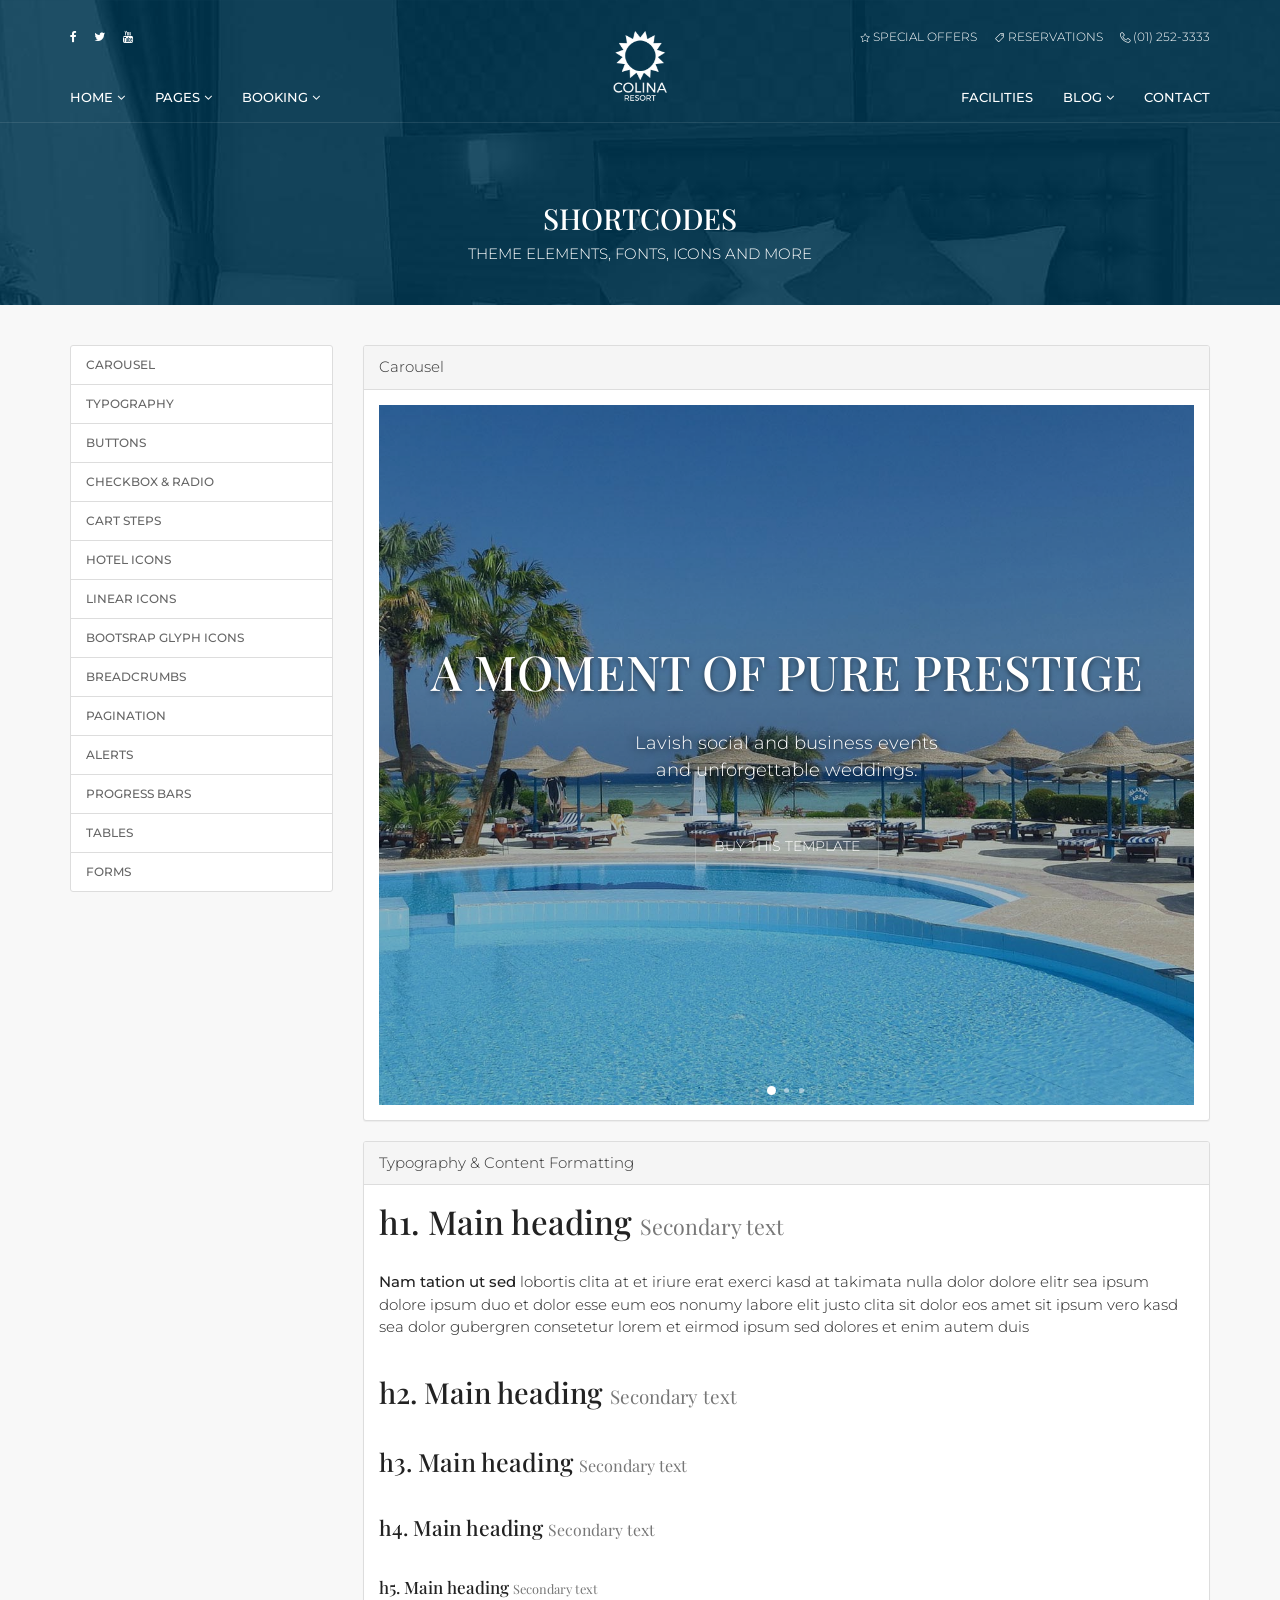
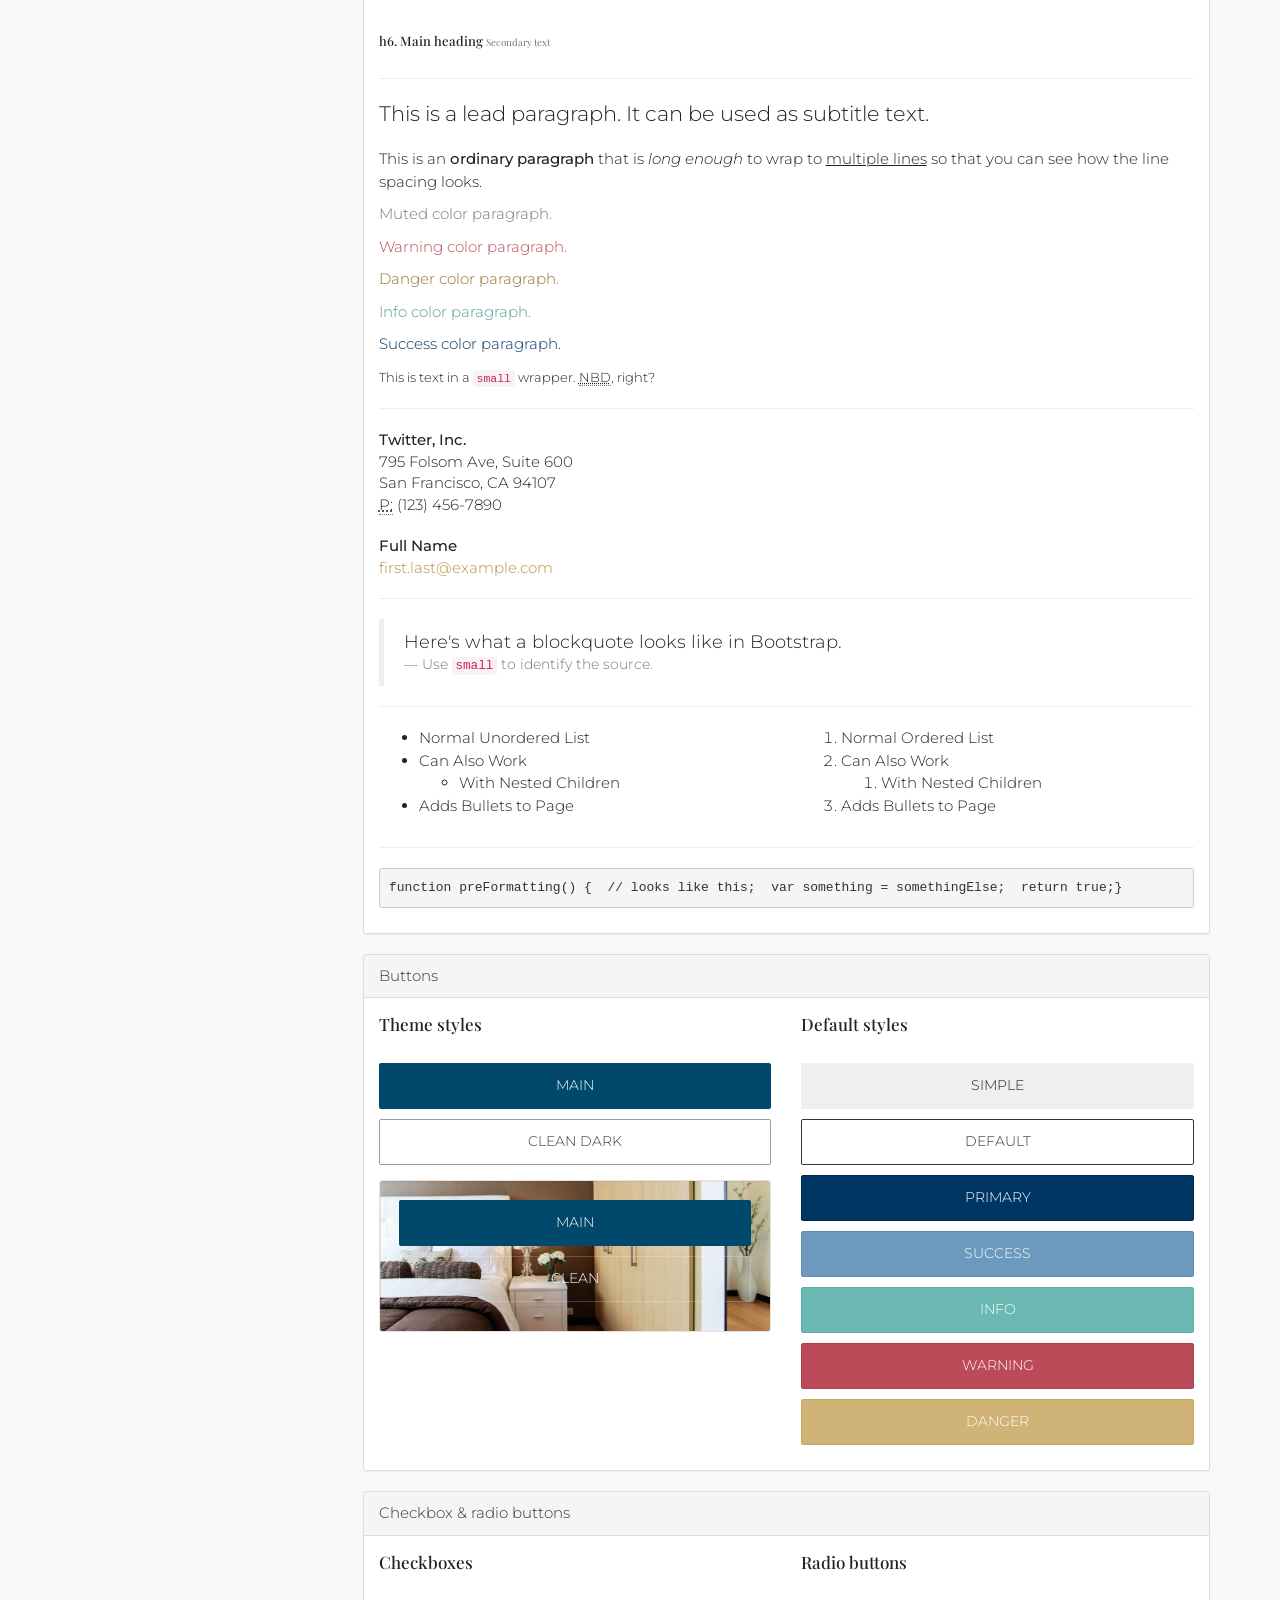
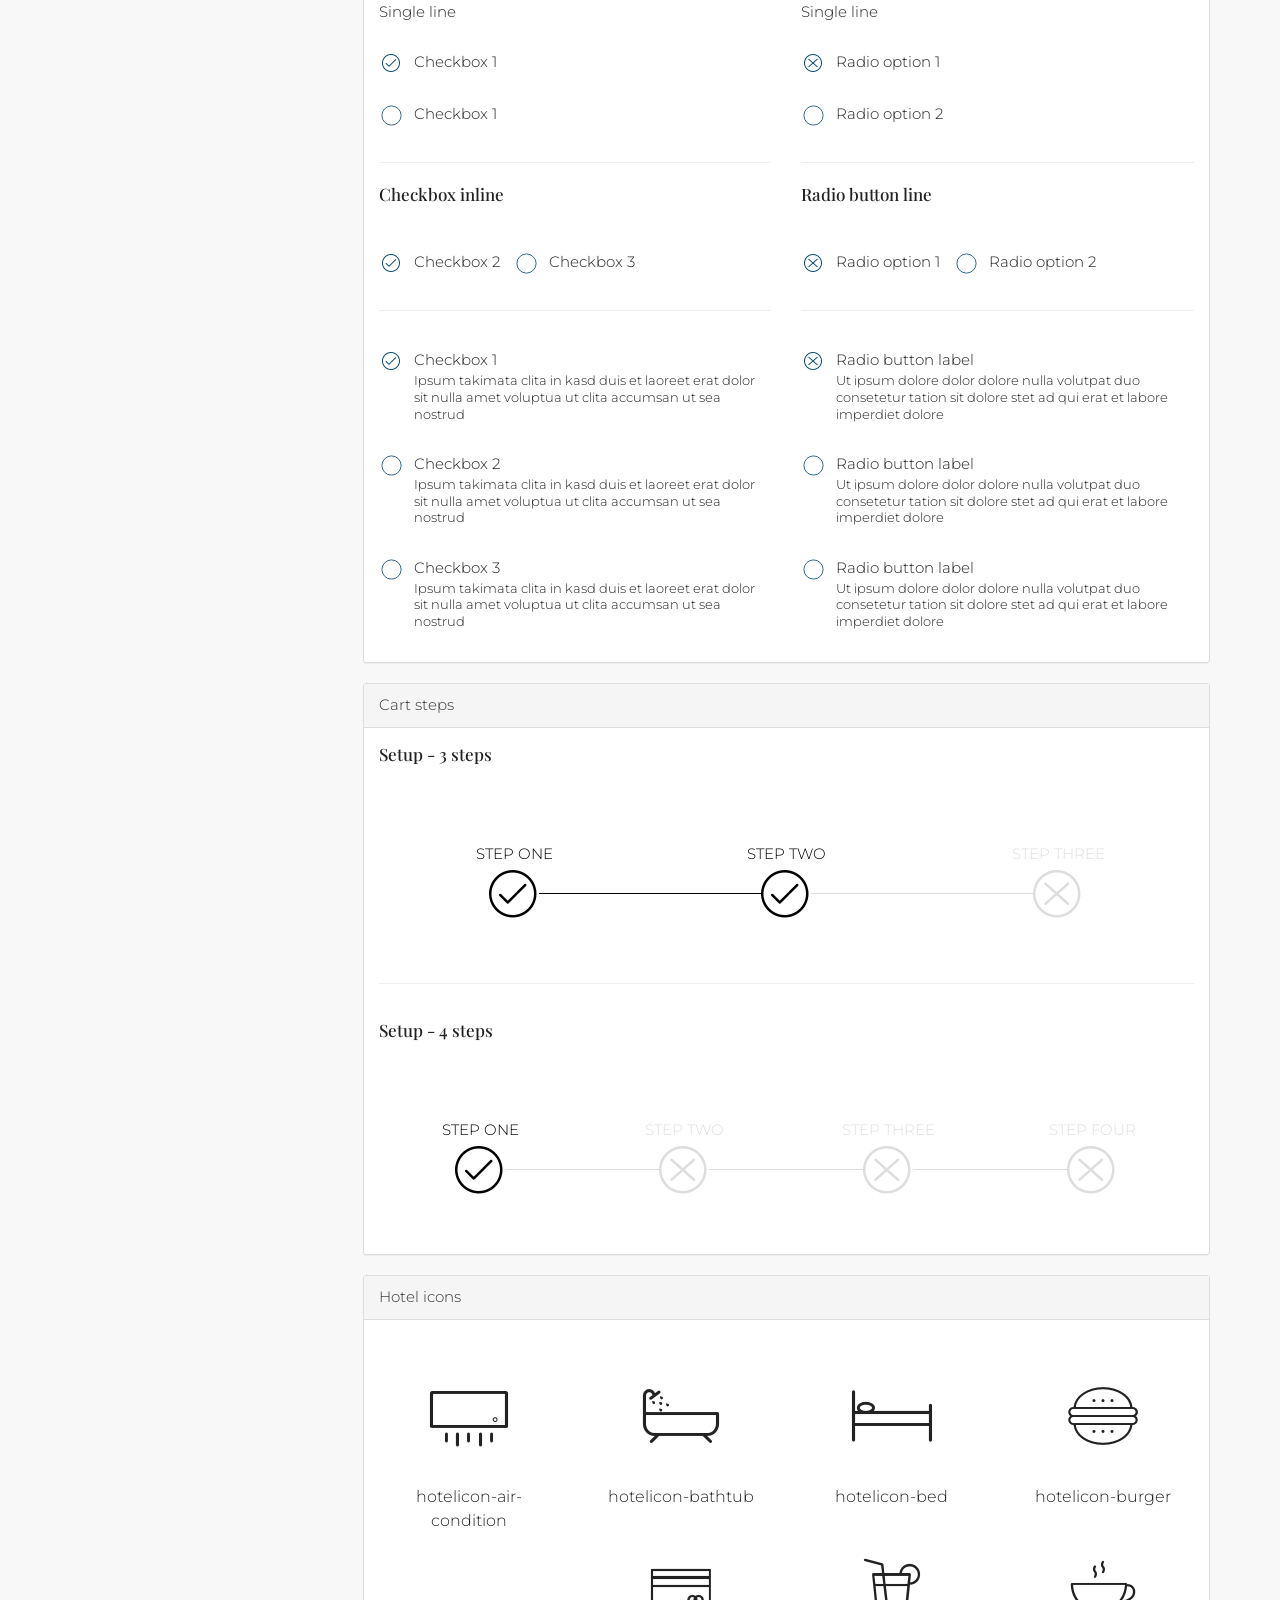
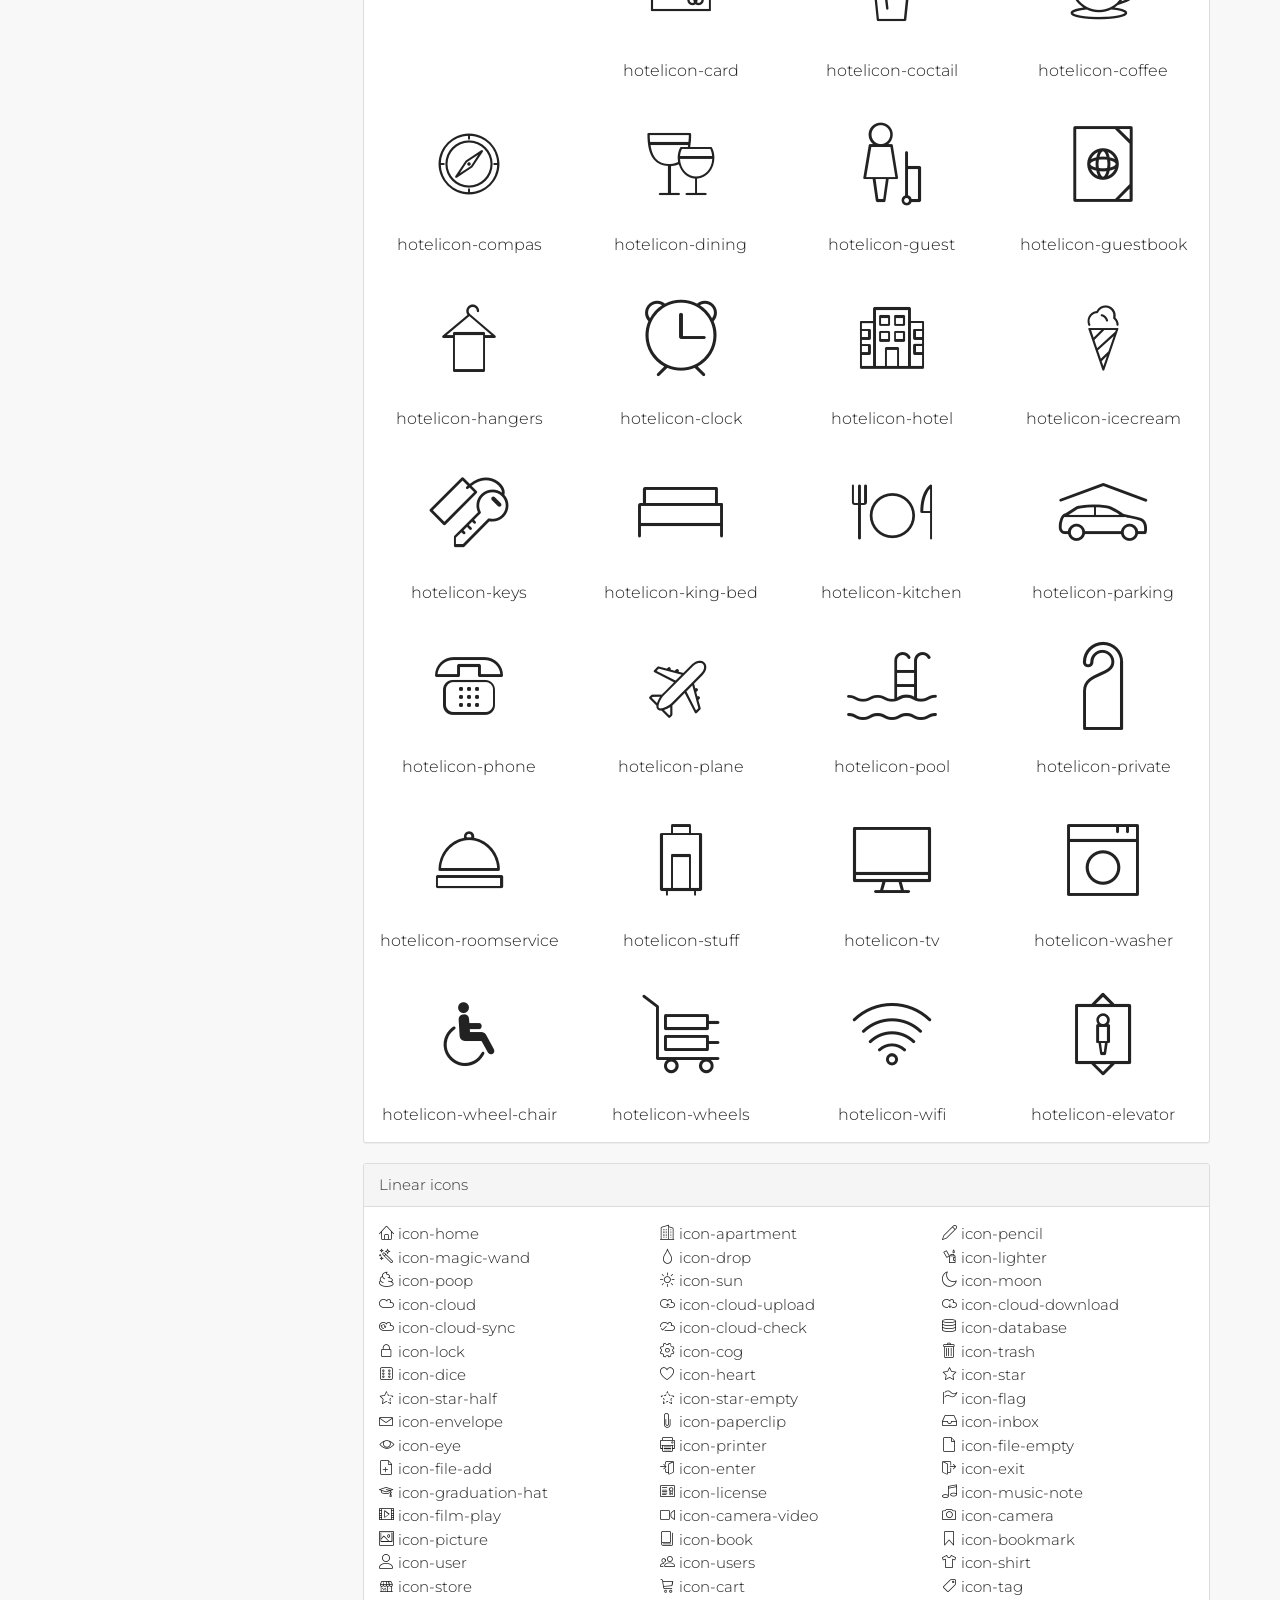
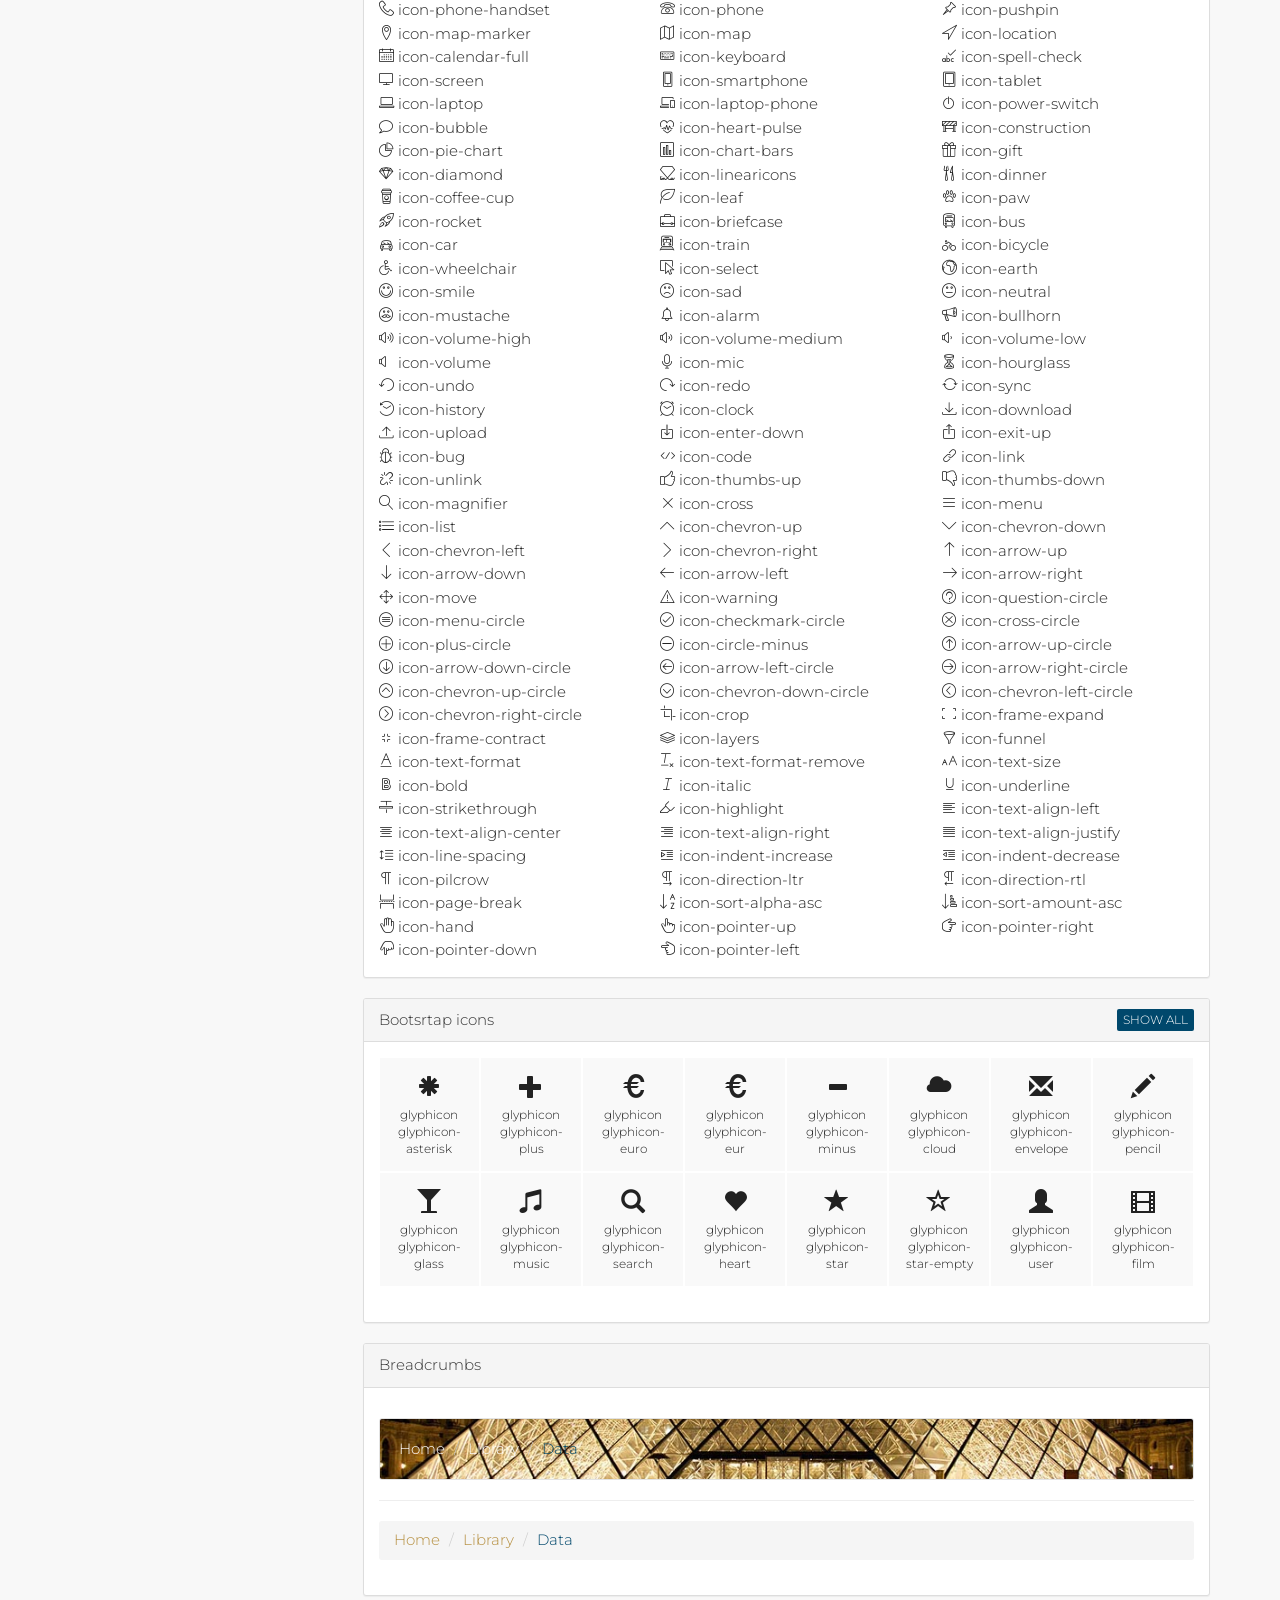
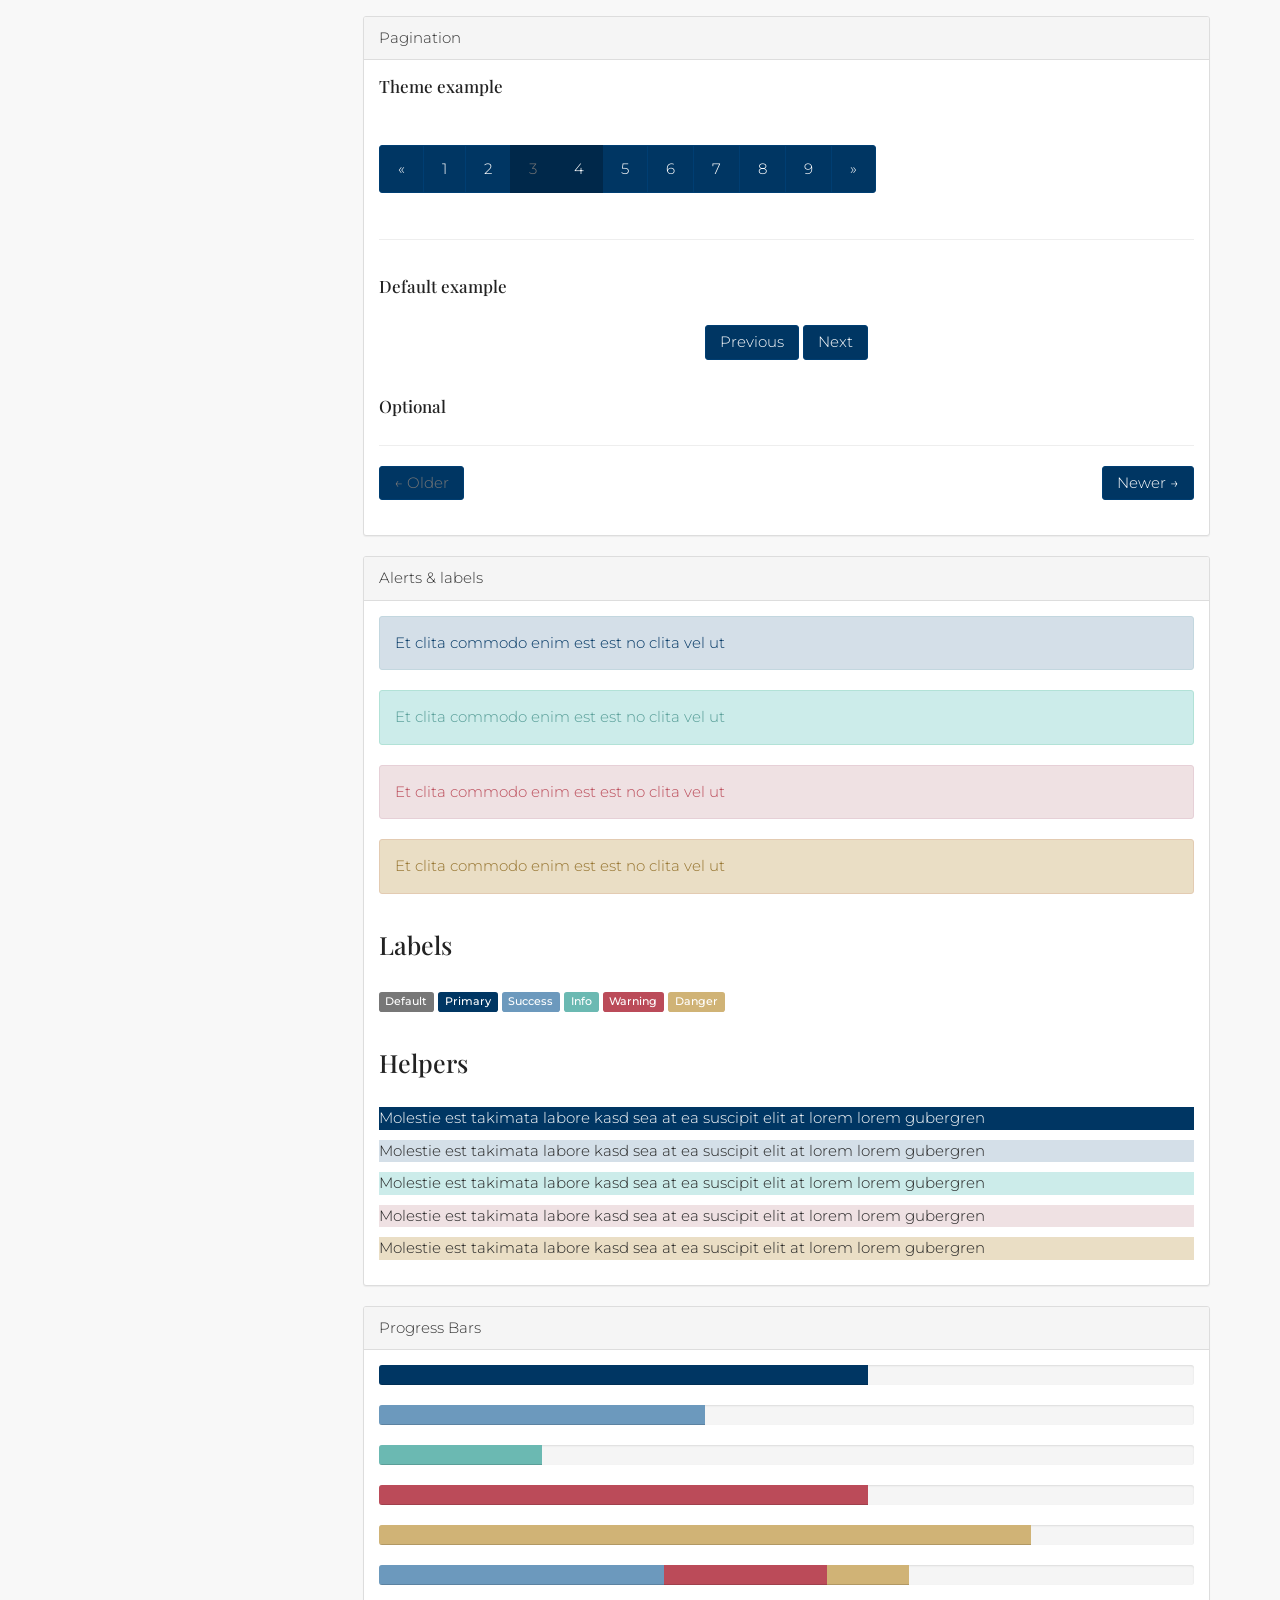
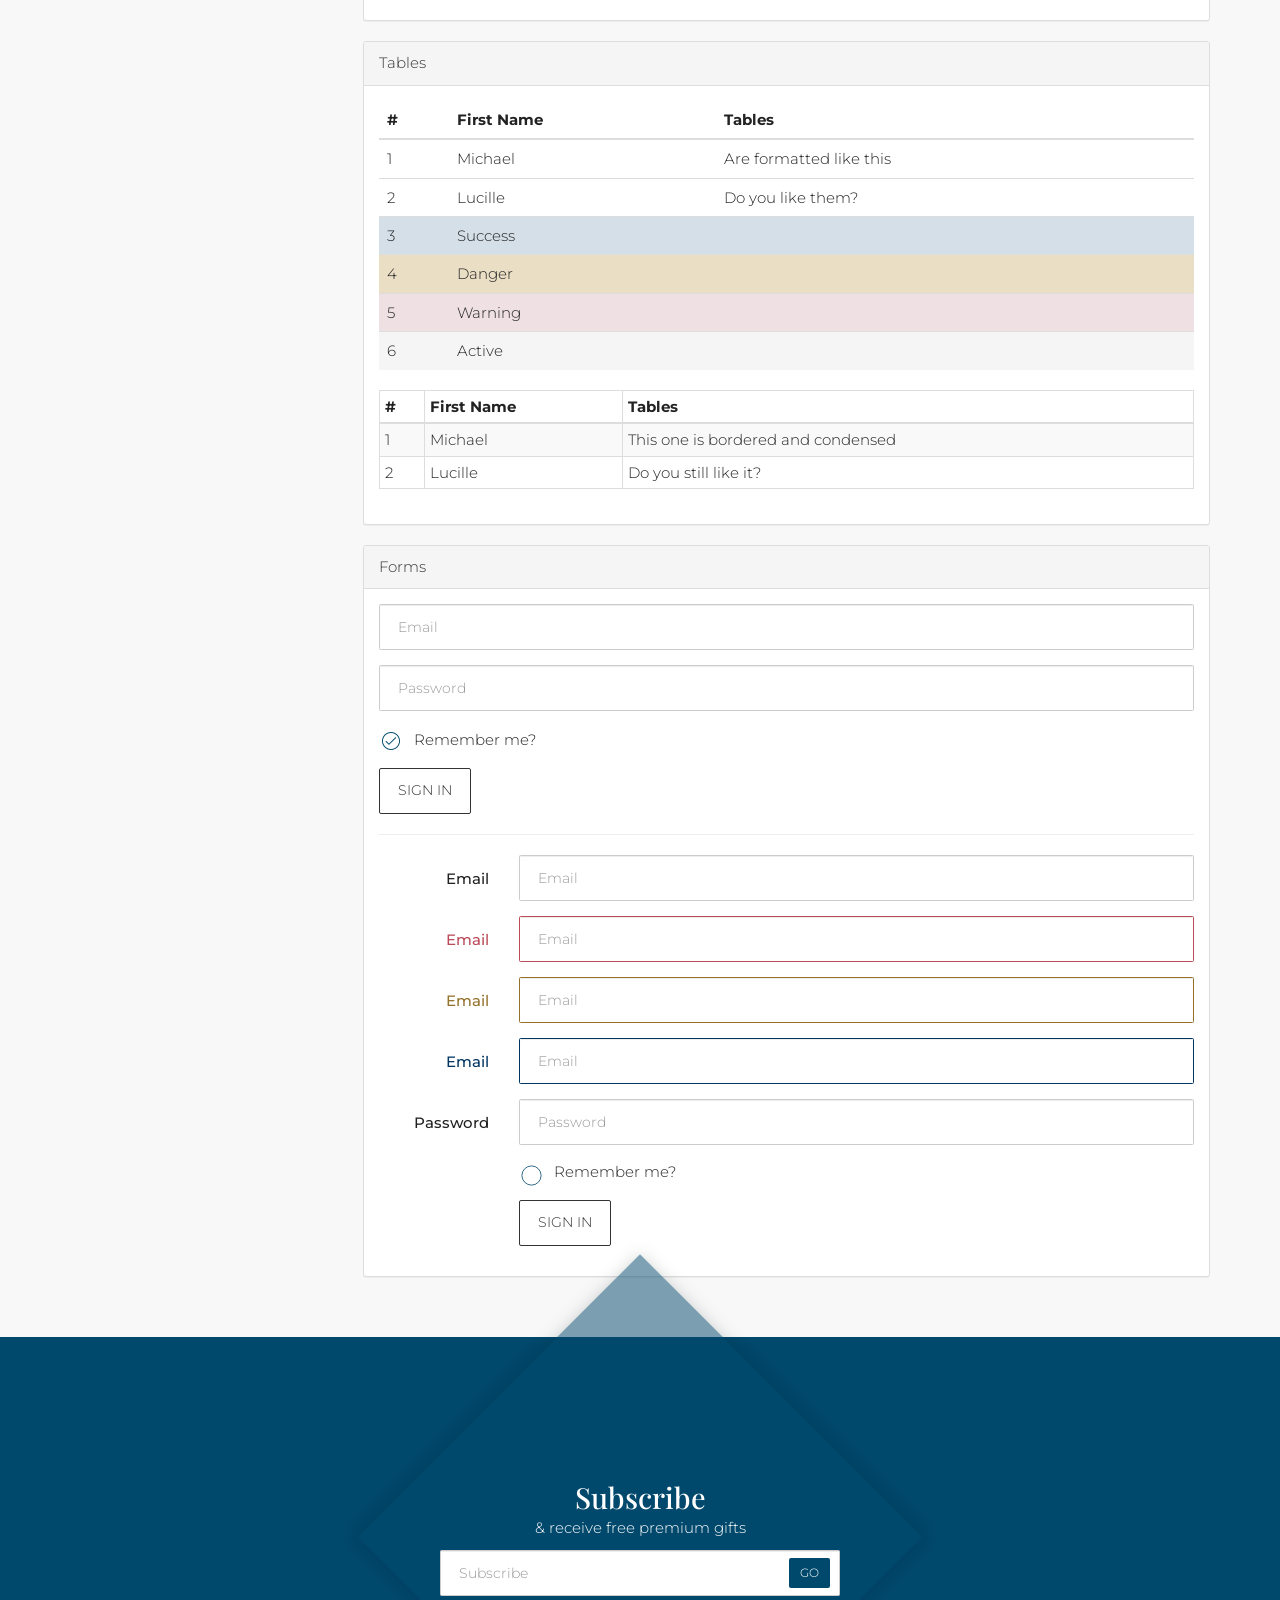
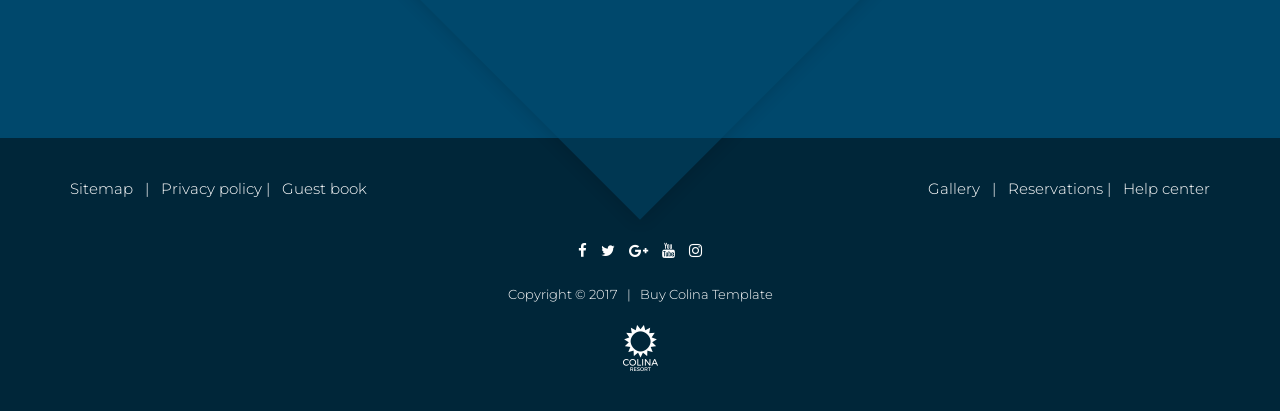
<file: shortcodes.html>
﻿<!DOCTYPE html>
<html lang="en">


<!-- Mirrored from https://elathemes.rangosoft.com/colina/shortcodes.html by HTTrack Website Copier/3.x [XR&CO], Sun, 01 Nov 2026 10:40:37 GMT -->
<head>
    <meta charset="utf-8">
    <meta http-equiv="X-UA-Compatible" content="IE=edge">
    <meta name="viewport" content="width=device-width, initial-scale=1, maximum-scale=1">

    <!-- Mobile Web-app fullscreen -->
    <meta name="apple-mobile-web-app-capable" content="yes">
    <meta name="mobile-web-app-capable" content="yes">

    <!-- Meta tags -->
    <meta name="description" content="">
    <meta name="author" content="">
    <link rel="icon" href="favicon.ico">

    <!--Title-->
    <title>Shorcodes | Colina - Hotel, Resort & Accommodation Website Template</title>

    <!--CSS styles-->
    <link rel="stylesheet" media="all" href="css/bootstrap.css" />
    <link rel="stylesheet" media="all" href="css/animate.css" />
    <link rel="stylesheet" media="all" href="css/font-awesome.css" />
    <link rel="stylesheet" media="all" href="css/linear-icons.css" />
    <link rel="stylesheet" media="all" href="css/hotel-icons.css" />
    <link rel="stylesheet" media="all" href="css/magnific-popup.css" />
    <link rel="stylesheet" media="all" href="css/owl.carousel.css" />
    <link rel="stylesheet" media="all" href="css/datepicker.css" />
    <link rel="stylesheet" media="all" href="css/theme.css" />

    <!--Google fonts-->
    <link href="https://fonts.googleapis.com/css?family=Montserrat:300,500&amp;subset=latin-ext" rel="stylesheet">
    <link href="https://fonts.googleapis.com/css?family=Playfair+Display:400,700&amp;subset=latin-ext" rel="stylesheet">

    <!-- HTML5 shim and Respond.js IE8 support of HTML5 elements and media queries -->
    <!--[if lt IE 9]>
    <script src="https://oss.maxcdn.com/html5shiv/3.7.2/html5shiv.min.js"></script>
    <script src="https://oss.maxcdn.com/respond/1.4.2/respond.min.js"></script>
    <![endif]-->

    <style>
        .linear .icon {
            font-size: 50px;
        }

        .linear .icon, .linear .mls {
            display: block;
            text-align: center;
        }
    </style>
</head>

<body>

    <div class="page-loader"></div>

    <div class="wrapper">

        <header>

            <!-- ======================== Navigation ======================== -->

            <div class="container">

                <!-- === navigation-top === -->

                <nav class="navigation-top clearfix">

                    <!-- navigation-top-left -->

                    <div class="navigation-top-left">
                        <a class="box" href="#">
                            <i class="fa fa-facebook"></i>
                        </a>
                        <a class="box" href="#">
                            <i class="fa fa-twitter"></i>
                        </a>
                        <a class="box" href="#">
                            <i class="fa fa-youtube"></i>
                        </a>
                    </div>

                    <!-- navigation-top-right -->

                    <div class="navigation-top-right">
                        <a class="box" href="#">
                            <i class="icon icon-star"></i> 
                            Special offers
                        </a>
                        <a class="box" href="reservation-1.html">
                            <i class="icon icon-tag"></i> 
                            Reservations
                        </a>
                        <a class="box" href="#">
                            <i class="icon icon-phone-handset"></i> 
                            (01) 252-3333
                        </a>
                    </div>
                </nav>

                <!-- === navigation-main === -->

                <nav class="navigation-main clearfix">

                    <!-- logo -->

                    <div class="logo animated fadeIn">
                        <a href="index.html">
                            <img class="logo-desktop" src="assets/images/logo.png" alt="Alternate Text" />
                            <img class="logo-mobile" src="assets/images/logo-mobile.png" alt="Alternate Text" />
                        </a>
                    </div>

                    <!-- toggle-menu -->

                    <div class="toggle-menu"><i class="icon icon-menu"></i></div>

                    <!-- navigation-block -->

                    <div class="navigation-block clearfix">

                        <!-- navigation-left -->

                        <ul class="navigation-left">
                            <li>
                                <a href="index.html">Home <span class="open-dropdown"><i class="fa fa-angle-down"></i></span></a>
                                <ul>
                                    <li><a href="index.html">Home - Booking intro</a></li>
                                    <li><a href="index-2.html">Home - Booking box</a></li>
                                    <li><a href="index-3.html">Home - Rooms intro</a></li>
                                </ul>
                            </li>
                            <li>
                                <a href="#">Pages <span class="open-dropdown"><i class="fa fa-angle-down"></i></span></a>
                                <ul>
                                    <li><a href="about.html">About us</a></li>
                                    <li><a href="rooms-category.html">Rooms category</a></li>
                                    <li><a href="room-overview.html">Room overview</a></li>
                                    <li><a href="404.html">404 Not found</a></li>
                                    <li><a href="shortcodes.html">Shortcodes</a></li>
                                </ul>
                            </li>
                            <li>
                                <a href="#">Booking <span class="open-dropdown"><i class="fa fa-angle-down"></i></span></a>
                                <ul>
                                    <li><a href="reservation-1.html">Booking step 1</a></li>
                                    <li><a href="reservation-2.html">Booking step 2</a></li>
                                    <li><a href="reservation-3.html">Booking step 3</a></li>
                                </ul>
                            </li>
                        </ul>

                        <!-- navigation-right -->

                        <ul class="navigation-right">
                            <li>
                                <a href="facility.html">Facilities</a>
                            </li>
                            <li>
                                <a href="#">Blog <span class="open-dropdown"><i class="fa fa-angle-down"></i></span></a>
                                <ul>
                                    <li><a href="blog-category.html">Blog category</a></li>
                                    <li><a href="blog-item.html">Blog item</a></li>
                                </ul>
                            </li>
                            <li>
                                <a href="contact.html">Contact</a>
                            </li>
                        </ul>

                    </div> <!--/navigation-block-->

                </nav>
            </div> <!--/container-->

        </header>

        <!-- ================== Page ================== -->

        <section class="page">

            <!-- ===  Page header === -->

            <div class="page-header" style="background-image:url(assets/images/header-1.jpg)">
                <div class="container">
                    <h2 class="title">Shortcodes</h2>
                    <p>Theme elements, fonts, icons and more</p>
                </div>
            </div>

            <!-- === Shorcodes === -->

            <div class="shortcodes">
                <div class="container">

                    <div class="row">

                        <div class="col-md-3 visible-md visible-lg">
                            <div data-spy="affix" data-offset-top="290">
                                <ul class="list-group">
                                    <li class="list-group-item"><a href="#carousel">Carousel</a></li>
                                    <li class="list-group-item"><a href="#typography">Typography</a></li>
                                    <li class="list-group-item"><a href="#buttons">Buttons</a></li>
                                    <li class="list-group-item"><a href="#checkbox">Checkbox & radio</a></li>
                                    <li class="list-group-item"><a href="#steps">Cart steps</a></li>
                                    <li class="list-group-item"><a href="#icons-hotel">Hotel icons</a></li>
                                    <li class="list-group-item"><a href="#icons-linear">Linear icons</a></li>
                                    <li class="list-group-item"><a href="#glyphs">Bootsrap glyph icons</a></li>
                                    <li class="list-group-item"><a href="#breadcrumbs">Breadcrumbs</a></li>
                                    <li class="list-group-item"><a href="#pagination">Pagination</a></li>
                                    <li class="list-group-item"><a href="#alerts">Alerts</a></li>
                                    <li class="list-group-item"><a href="#progress">Progress bars</a></li>
                                    <li class="list-group-item"><a href="#tables">Tables</a></li>
                                    <li class="list-group-item"><a href="#forms">Forms</a></li>
                                </ul>
                            </div>
                        </div>

                        <div class="col-md-9">

                            <!--======= Carousel -->

                            <div class="panel panel-default" id="carousel">
                                <div class="panel-heading">Carousel</div>
                                <div class="panel-body">

                                    <div class="frontpage-slider">
                                        <div class="owl-slider owl-slider-header">

                                            <!-- === slide item === -->

                                            <div class="item" style="background-image:url(assets/images/slide-3.jpg)">
                                                <div class="box text-center">
                                                    <h2 class="title animated h1" data-animation="fadeInDown">
                                                        A moment of pure prestige
                                                    </h2>
                                                    <div class="desc animated" data-animation="fadeInUp">
                                                        Lavish social and business events
                                                    </div>
                                                    <div class="desc animated" data-animation="fadeInUp">
                                                        and unforgettable weddings.
                                                    </div>
                                                    <div class="animated" data-animation="fadeInUp">
                                                        <a href="https://themeforest.net/item/colina-hotel-website-template/20977257" class="btn btn-clean">Buy this template</a>
                                                    </div>
                                                </div>
                                            </div>

                                            <!-- === slide item === -->

                                            <div class="item" style="background-image:url(assets/images/slide-1.jpg)">
                                                <div class="box text-center">
                                                    <h2 class="title animated h1" data-animation="slideInRight">
                                                        The privacy and <br />
                                                        individuality of a custom
                                                    </h2>
                                                    <div class="desc animated" data-animation="slideInRight">
                                                        The Residences have their own dedicated private entrance as well <br />
                                                        as an anonymous "celebrity" entrance, for ultimate privacy.
                                                    </div>
                                                    <div class="animated" data-animation="slideInRight">
                                                        <a href="products-grid.html" class="btn btn-clean">Virtual tour</a>
                                                    </div>
                                                </div>
                                            </div>

                                            <!-- === slide item === -->

                                            <div class="item" style="background-image:url(assets/images/slide-2.jpg)">
                                                <div class="box text-center">
                                                    <h2 class="title animated h1" data-animation="fadeInDown">Fairmont managed!</h2>
                                                    <div class="desc animated" data-animation="fadeInUp">The elegant Champagne Bar, the stylish Colina Club.</div>
                                                    <div class="desc animated" data-animation="fadeInUp">Guestrooms and luxurious suites</div>
                                                    <div class="animated" data-animation="fadeInUp">
                                                        <a href="category.html" class="btn btn-main">Get insipred</a>
                                                    </div>
                                                </div>
                                            </div>

                                        </div> <!--/owl-slider-->
                                    </div>

                                </div>
                            </div>

                            <!--======= Typography-->

                            <div class="panel panel-default" id="typography">
                                <div class="panel-heading">Typography & Content Formatting</div>
                                <div class="panel-body">
                                    <h1>h1. Main heading <small>Secondary text</small></h1>
                                    <p><strong>Nam tation ut sed</strong> lobortis clita at et iriure erat exerci kasd at takimata nulla dolor dolore elitr sea ipsum dolore ipsum duo et dolor esse eum eos nonumy labore elit justo clita sit dolor eos amet sit ipsum vero kasd sea dolor gubergren consetetur lorem et eirmod ipsum sed dolores et enim autem duis</p>

                                    <h2>h2. Main heading <small>Secondary text</small></h2>
                                    <h3>h3. Main heading <small>Secondary text</small></h3>
                                    <h4>h4. Main heading <small>Secondary text</small></h4>
                                    <h5>h5. Main heading <small>Secondary text</small></h5>
                                    <h6>h6. Main heading <small>Secondary text</small></h6>
                                    <hr />
                                    <p class="lead">This is a lead paragraph. It can be used as subtitle text.</p>
                                    <p>
                                        This is an
                                        <b>ordinary paragraph</b> that is
                                        <i>long enough</i> to wrap to
                                        <u>multiple lines</u> so that you can see how the line spacing looks.
                                    </p>
                                    <p class="text-muted">Muted color paragraph.</p>
                                    <p class="text-warning">Warning color paragraph.</p>
                                    <p class="text-danger">Danger color paragraph.</p>
                                    <p class="text-info">Info color paragraph.</p>
                                    <p class="text-success">Success color paragraph.</p>
                                    <p>
                                        <small>This is text in a <code>small</code> wrapper. <abbr title="No Big Deal">NBD</abbr>, right?</small>
                                    </p>
                                    <hr>
                                    <address><strong>Twitter, Inc.</strong><br>795 Folsom Ave, Suite 600<br>San Francisco, CA 94107<br><abbr title="Phone">P:</abbr> (123) 456-7890              </address>
                                    <address class="col-6"><strong>Full Name</strong><br><a href="mailto:#">first.last@example.com</a></address>
                                    <hr>
                                    <blockquote>
                                        Here's what a blockquote looks like in Bootstrap. <small>Use <code>small</code> to identify the source.</small>
                                    </blockquote>
                                    <hr>
                                    <div class="row">
                                        <div class="col-xs-6">
                                            <ul>
                                                <li>Normal Unordered List</li>
                                                <li>
                                                    Can Also Work
                                                    <ul>
                                                        <li>With Nested Children</li>
                                                    </ul>
                                                </li>
                                                <li>Adds Bullets to Page</li>
                                            </ul>
                                        </div>
                                        <div class="col-xs-6">
                                            <ol>
                                                <li>Normal Ordered List</li>
                                                <li>
                                                    Can Also Work
                                                    <ol>
                                                        <li>With Nested Children</li>
                                                    </ol>
                                                </li>
                                                <li>Adds Bullets to Page</li>
                                            </ol>
                                        </div>
                                    </div>
                                    <hr>
                                    <pre>function preFormatting() {  // looks like this;  var something = somethingElse;  return true;}</pre>
                                </div>
                            </div>

                            <!--======= Buttons -->

                            <div class="panel panel-default" id="buttons">
                                <div class="panel-heading">Buttons</div>
                                <div class="panel-body">
                                    <div class="row buttons">
                                        <div class="col-sm-6">
                                            <h5>Theme styles</h5>
                                            <p><button type="button" class="btn btn-main">Main</button></p>
                                            <p><button type="button" class="btn btn-clean-dark">Clean Dark</button></p>
                                            <div class="well" style="background-image:url(assets/images/room-2.jpg)">
                                                <p><button type="button" class="btn btn-main">Main</button></p>
                                                <p><button type="button" class="btn btn-clean">Clean</button></p>
                                            </div>
                                            
                                        </div>
                                        <div class="col-sm-6">
                                            <h5>Default styles</h5>
                                            <!-- Standard button -->
                                            <p><button type="button" class="btn">Simple</button></p>
                                            <p><button type="button" class="btn btn-default">Default</button></p>
                                            <!-- Provides extra visual weight and identifies the primary action in a set of buttons -->
                                            <p><button type="button" class="btn btn-primary">Primary</button></p>
                                            <!-- Indicates a successful or positive action -->
                                            <p><button type="button" class="btn btn-success">Success</button></p>
                                            <!-- Contextual button for informational alert messages -->
                                            <p><button type="button" class="btn btn-info">Info</button></p>
                                            <!-- Indicates caution should be taken with this action -->
                                            <p><button type="button" class="btn btn-warning">Warning</button></p>
                                            <!-- Indicates a dangerous or potentially negative action -->
                                            <p><button type="button" class="btn btn-danger">Danger</button></p>
                                        </div>
                                    </div>
                                    <!-- Deemphasize a button by making it look like a link while maintaining button behavior -->
                                </div>
                            </div>

                            <!--======= Checkbox & radio button -->

                            <div class="panel panel-default" id="checkbox">
                                <div class="panel-heading">Checkbox & radio buttons</div>
                                <div class="panel-body">
                                    <div class="row">
                                        <div class="col-md-6">
                                            <h5>Checkboxes</h5>

                                            <div class="clearfix">
                                                <p>Single line</p>
                                                <span class="checkbox">
                                                    <input type="checkbox" id="checkIDa1" checked="checked">
                                                    <label for="checkIDa1">Checkbox 1</label>
                                                </span>
                                                <span class="checkbox">
                                                    <input type="checkbox" id="checkIDa2">
                                                    <label for="checkIDa2">Checkbox 1</label>
                                                </span>
                                            </div>

                                            <hr />

                                            <div class="clearfix">
                                                <h5>Checkbox inline</h5>
                                                <span class="checkbox checkbox-inline">
                                                    <input type="checkbox" id="checkIDa3" checked="checked">
                                                    <label for="checkIDa3">Checkbox 2</label>
                                                </span>
                                                <span class="checkbox checkbox-inline">
                                                    <input type="checkbox" id="checkIDa4">
                                                    <label for="checkIDa4">Checkbox 3</label>
                                                </span>
                                            </div>

                                            <hr />

                                            <span class="checkbox">
                                                <input type="checkbox" id="checkIDb1" checked="checked">
                                                <label for="checkIDb1">
                                                    Checkbox 1
                                                    <small>Ipsum takimata clita in kasd duis et laoreet erat dolor sit nulla amet voluptua ut clita accumsan ut sea nostrud</small>
                                                </label>
                                            </span>
                                            <span class="checkbox">
                                                <input type="checkbox" id="checkIDb2">
                                                <label for="checkIDb2">
                                                    Checkbox 2 <br />
                                                    <small>Ipsum takimata clita in kasd duis et laoreet erat dolor sit nulla amet voluptua ut clita accumsan ut sea nostrud</small>
                                                </label>
                                            </span>
                                            <span class="checkbox">
                                                <input type="checkbox" id="checkIDb3">
                                                <label for="checkIDb3">
                                                    Checkbox 3 <br />
                                                    <small>Ipsum takimata clita in kasd duis et laoreet erat dolor sit nulla amet voluptua ut clita accumsan ut sea nostrud</small>
                                                </label>
                                            </span>

                                        </div>
                                        <div class="col-md-6">
                                            <h5>Radio buttons</h5>

                                            <div class="clearfix">
                                                <p>Single line</p>
                                                <span class="checkbox">
                                                    <input type="radio" id="radioIDa1" name="radioName1" checked="checked">
                                                    <label for="radioIDa1">
                                                        <span>Radio option 1</span>
                                                    </label>
                                                </span>

                                                <span class="checkbox">
                                                    <input type="radio" id="radioIDa2" name="radioName1">
                                                    <label for="radioIDa2">
                                                        <span>Radio option 2</span>
                                                    </label>
                                                </span>
                                            </div>

                                            <hr />

                                            <div class="clearfix">
                                                <h5>Radio button line</h5>
                                                <span class="checkbox checkbox-inline">
                                                    <input type="radio" id="radioIDb1" name="radioName2" checked="checked">
                                                    <label for="radioIDb1">
                                                        <span>Radio option 1</span>
                                                    </label>
                                                </span>

                                                <span class="checkbox checkbox-inline">
                                                    <input type="radio" id="radioIDb2" name="radioName2">
                                                    <label for="radioIDb2">
                                                        <span>Radio option 2</span>
                                                    </label>
                                                </span>
                                            </div>

                                            <hr />

                                            <span class="checkbox">
                                                <input type="radio" id="radioIDc1" name="radioName3" checked="checked">
                                                <label for="radioIDc1">
                                                    <span>Radio button label</span> <br />
                                                    <small>Ut ipsum dolore dolor dolore nulla volutpat duo consetetur tation sit dolore stet ad qui erat et labore imperdiet dolore</small>
                                                </label>
                                            </span>

                                            <span class="checkbox">
                                                <input type="radio" id="radioIDc2" name="radioName3">
                                                <label for="radioIDc2">
                                                    <span>Radio button label</span> <br />
                                                    <small>Ut ipsum dolore dolor dolore nulla volutpat duo consetetur tation sit dolore stet ad qui erat et labore imperdiet dolore</small>
                                                </label>
                                            </span>

                                            <span class="checkbox">
                                                <input type="radio" id="radioIDc3" name="radioName3">
                                                <label for="radioIDc3">
                                                    <span>Radio button label</span> <br />
                                                    <small>Ut ipsum dolore dolor dolore nulla volutpat duo consetetur tation sit dolore stet ad qui erat et labore imperdiet dolore</small>
                                                </label>
                                            </span>
                                        </div>
                                    </div>
                                </div>
                            </div>

                            <!--======= Cart steps -->

                            <div class="panel panel-default" id="steps">
                                <div class="panel-heading">Cart steps</div>
                                <div class="panel-body">
                                    <h5>Setup - 3 steps</h5>
                                    <div class="step-wrapper">
                                        <div class="stepper">
                                            <ul class="row">
                                                <li class="col-md-4 active">
                                                    <span data-text="Step one"></span>
                                                </li>
                                                <li class="col-md-4 active">
                                                    <span data-text="Step two"></span>
                                                </li>
                                                <li class="col-md-4">
                                                    <span data-text="Step three"></span>
                                                </li>
                                            </ul>
                                        </div>
                                    </div>
                                    <hr />
                                    <h5>Setup - 4 steps</h5>
                                    <div class="step-wrapper">
                                        <div class="stepper">
                                            <ul class="row">
                                                <li class="col-md-3 active">
                                                    <span data-text="Step one"></span>
                                                </li>
                                                <li class="col-md-3">
                                                    <span data-text="Step two"></span>
                                                </li>
                                                <li class="col-md-3">
                                                    <span data-text="Step three"></span>
                                                </li>
                                                <li class="col-md-3">
                                                    <span data-text="Step four"></span>
                                                </li>
                                            </ul>
                                        </div>
                                    </div>
                                </div>
                            </div>

                            <!--======= Furniture Icons -->

                            <div class="panel panel-default" id="icons-hotel">
                                <div class="panel-heading">Hotel icons</div>
                                <div class="panel-body">
                                    <div class="row icons-wrapper">
                                        <div class="col-sm-3 col-xs-6">
                                            <figure>
                                                <i class="hotelicon hotelicon-air-condition"></i>
                                                <figcaption>hotelicon-air-condition</figcaption>
                                            </figure>
                                        </div>
                                        <div class="col-sm-3 col-xs-6">
                                            <figure>
                                                <i class="hotelicon hotelicon-bathtub"></i>
                                                <figcaption>hotelicon-bathtub</figcaption>
                                            </figure>
                                        </div>
                                        <div class="col-sm-3 col-xs-6">
                                            <figure>
                                                <i class="hotelicon hotelicon-bed"></i>
                                                <figcaption>hotelicon-bed</figcaption>
                                            </figure>
                                        </div>
                                        <div class="col-sm-3 col-xs-6">
                                            <figure>
                                                <i class="hotelicon hotelicon-burger"></i>
                                                <figcaption>hotelicon-burger</figcaption>
                                            </figure>
                                        </div>
                                        <div class="col-sm-3 col-xs-6">
                                            <figure>
                                                <i class="hotelicon hotelicon-card"></i>
                                                <figcaption>hotelicon-card</figcaption>
                                            </figure>
                                        </div>
                                        <div class="col-sm-3 col-xs-6">
                                            <figure>
                                                <i class="hotelicon hotelicon-coctail"></i>
                                                <figcaption>hotelicon-coctail</figcaption>
                                            </figure>
                                        </div>
                                        <div class="col-sm-3 col-xs-6">
                                            <figure>
                                                <i class="hotelicon hotelicon-coffee"></i>
                                                <figcaption>hotelicon-coffee</figcaption>
                                            </figure>
                                        </div>
                                        <div class="col-sm-3 col-xs-6">
                                            <figure>
                                                <i class="hotelicon hotelicon-compas"></i>
                                                <figcaption>hotelicon-compas</figcaption>
                                            </figure>
                                        </div>
                                        <div class="col-sm-3 col-xs-6">
                                            <figure>
                                                <i class="hotelicon hotelicon-dining"></i>
                                                <figcaption>hotelicon-dining</figcaption>
                                            </figure>
                                        </div>
                                        <div class="col-sm-3 col-xs-6">
                                            <figure>
                                                <i class="hotelicon hotelicon-guest"></i>
                                                <figcaption>hotelicon-guest</figcaption>
                                            </figure>
                                        </div>
                                        <div class="col-sm-3 col-xs-6">
                                            <figure>
                                                <i class="hotelicon hotelicon-guestbook"></i>
                                                <figcaption>hotelicon-guestbook</figcaption>
                                            </figure>
                                        </div>
                                        <div class="col-sm-3 col-xs-6">
                                            <figure>
                                                <i class="hotelicon hotelicon-hangers"></i>
                                                <figcaption>hotelicon-hangers</figcaption>
                                            </figure>
                                        </div>
                                        <div class="col-sm-3 col-xs-6">
                                            <figure>
                                                <i class="hotelicon hotelicon-clock"></i>
                                                <figcaption>hotelicon-clock</figcaption>
                                            </figure>
                                        </div>
                                        <div class="col-sm-3 col-xs-6">
                                            <figure>
                                                <i class="hotelicon hotelicon-hotel"></i>
                                                <figcaption>hotelicon-hotel</figcaption>
                                            </figure>
                                        </div>
                                        <div class="col-sm-3 col-xs-6">
                                            <figure>
                                                <i class="hotelicon hotelicon-icecream"></i>
                                                <figcaption>hotelicon-icecream</figcaption>
                                            </figure>
                                        </div>
                                        <div class="col-sm-3 col-xs-6">
                                            <figure>
                                                <i class="hotelicon hotelicon-keys"></i>
                                                <figcaption>hotelicon-keys</figcaption>
                                            </figure>
                                        </div>
                                        <div class="col-sm-3 col-xs-6">
                                            <figure>
                                                <i class="hotelicon hotelicon-king-bed"></i>
                                                <figcaption>hotelicon-king-bed</figcaption>
                                            </figure>
                                        </div>
                                        <div class="col-sm-3 col-xs-6">
                                            <figure>
                                                <i class="hotelicon hotelicon-kitchen"></i>
                                                <figcaption>hotelicon-kitchen</figcaption>
                                            </figure>
                                        </div>
                                        <div class="col-sm-3 col-xs-6">
                                            <figure>
                                                <i class="hotelicon hotelicon-parking"></i>
                                                <figcaption>hotelicon-parking</figcaption>
                                            </figure>
                                        </div>
                                        <div class="col-sm-3 col-xs-6">
                                            <figure>
                                                <i class="hotelicon hotelicon-phone"></i>
                                                <figcaption>hotelicon-phone</figcaption>
                                            </figure>
                                        </div>
                                        <div class="col-sm-3 col-xs-6">
                                            <figure>
                                                <i class="hotelicon hotelicon-plane"></i>
                                                <figcaption>hotelicon-plane</figcaption>
                                            </figure>
                                        </div>
                                        <div class="col-sm-3 col-xs-6">
                                            <figure>
                                                <i class="hotelicon hotelicon-pool"></i>
                                                <figcaption>hotelicon-pool</figcaption>
                                            </figure>
                                        </div>
                                        <div class="col-sm-3 col-xs-6">
                                            <figure>
                                                <i class="hotelicon hotelicon-private"></i>
                                                <figcaption>hotelicon-private</figcaption>
                                            </figure>
                                        </div>
                                        <div class="col-sm-3 col-xs-6">
                                            <figure>
                                                <i class="hotelicon hotelicon-roomservice"></i>
                                                <figcaption>hotelicon-roomservice</figcaption>
                                            </figure>
                                        </div>
                                        <div class="col-sm-3 col-xs-6">
                                            <figure>
                                                <i class="hotelicon hotelicon-stuff"></i>
                                                <figcaption>hotelicon-stuff</figcaption>
                                            </figure>
                                        </div>
                                        <div class="col-sm-3 col-xs-6">
                                            <figure>
                                                <i class="hotelicon hotelicon-tv"></i>
                                                <figcaption>hotelicon-tv</figcaption>
                                            </figure>
                                        </div>
                                        <div class="col-sm-3 col-xs-6">
                                            <figure>
                                                <i class="hotelicon hotelicon-washer"></i>
                                                <figcaption>hotelicon-washer</figcaption>
                                            </figure>
                                        </div>
                                        <div class="col-sm-3 col-xs-6">
                                            <figure>
                                                <i class="hotelicon hotelicon-wheel-chair"></i>
                                                <figcaption>hotelicon-wheel-chair</figcaption>
                                            </figure>
                                        </div>
                                        <div class="col-sm-3 col-xs-6">
                                            <figure>
                                                <i class="hotelicon hotelicon-wheels"></i>
                                                <figcaption>hotelicon-wheels</figcaption>
                                            </figure>
                                        </div>
                                        <div class="col-sm-3 col-xs-6">
                                            <figure>
                                                <i class="hotelicon hotelicon-wifi"></i>
                                                <figcaption>hotelicon-wifi</figcaption>
                                            </figure>
                                        </div>
                                        <div class="col-sm-3 col-xs-6">
                                            <figure>
                                                <i class="hotelicon hotelicon-elevator"></i>
                                                <figcaption>hotelicon-elevator</figcaption>
                                            </figure>
                                        </div>
                                    </div>
                                </div>
                            </div>

                            <!--======= Linear Icons -->

                            <div class="panel panel-default" id="icons-linear">
                                <div class="panel-heading">Linear icons</div>
                                <div class="panel-body">
                                    <div class="row">
                                        <div class="col-sm-4 col-xs-6">
                                            <div class="clearfix">
                                                <span class="icon icon-home"></span>
                                                <span class="mls"> icon-home</span>
                                            </div>

                                        </div>
                                        <div class="col-sm-4 col-xs-6">
                                            <div class="clearfix">
                                                <span class="icon icon-apartment"></span>
                                                <span class="mls"> icon-apartment</span>
                                            </div>

                                        </div>
                                        <div class="col-sm-4 col-xs-6">
                                            <div class="clearfix">
                                                <span class="icon icon-pencil"></span>
                                                <span class="mls"> icon-pencil</span>
                                            </div>

                                        </div>
                                        <div class="col-sm-4 col-xs-6">
                                            <div class="clearfix">
                                                <span class="icon icon-magic-wand"></span>
                                                <span class="mls"> icon-magic-wand</span>
                                            </div>

                                        </div>
                                        <div class="col-sm-4 col-xs-6">
                                            <div class="clearfix">
                                                <span class="icon icon-drop"></span>
                                                <span class="mls"> icon-drop</span>
                                            </div>

                                        </div>
                                        <div class="col-sm-4 col-xs-6">
                                            <div class="clearfix">
                                                <span class="icon icon-lighter"></span>
                                                <span class="mls"> icon-lighter</span>
                                            </div>

                                        </div>
                                        <div class="col-sm-4 col-xs-6">
                                            <div class="clearfix">
                                                <span class="icon icon-poop"></span>
                                                <span class="mls"> icon-poop</span>
                                            </div>

                                        </div>
                                        <div class="col-sm-4 col-xs-6">
                                            <div class="clearfix">
                                                <span class="icon icon-sun"></span>
                                                <span class="mls"> icon-sun</span>
                                            </div>

                                        </div>
                                        <div class="col-sm-4 col-xs-6">
                                            <div class="clearfix">
                                                <span class="icon icon-moon"></span>
                                                <span class="mls"> icon-moon</span>
                                            </div>

                                        </div>
                                        <div class="col-sm-4 col-xs-6">
                                            <div class="clearfix">
                                                <span class="icon icon-cloud"></span>
                                                <span class="mls"> icon-cloud</span>
                                            </div>

                                        </div>
                                        <div class="col-sm-4 col-xs-6">
                                            <div class="clearfix">
                                                <span class="icon icon-cloud-upload"></span>
                                                <span class="mls"> icon-cloud-upload</span>
                                            </div>

                                        </div>
                                        <div class="col-sm-4 col-xs-6">
                                            <div class="clearfix">
                                                <span class="icon icon-cloud-download"></span>
                                                <span class="mls"> icon-cloud-download</span>
                                            </div>

                                        </div>
                                        <div class="col-sm-4 col-xs-6">
                                            <div class="clearfix">
                                                <span class="icon icon-cloud-sync"></span>
                                                <span class="mls"> icon-cloud-sync</span>
                                            </div>

                                        </div>
                                        <div class="col-sm-4 col-xs-6">
                                            <div class="clearfix">
                                                <span class="icon icon-cloud-check"></span>
                                                <span class="mls"> icon-cloud-check</span>
                                            </div>

                                        </div>
                                        <div class="col-sm-4 col-xs-6">
                                            <div class="clearfix">
                                                <span class="icon icon-database"></span>
                                                <span class="mls"> icon-database</span>
                                            </div>

                                        </div>
                                        <div class="col-sm-4 col-xs-6">
                                            <div class="clearfix">
                                                <span class="icon icon-lock"></span>
                                                <span class="mls"> icon-lock</span>
                                            </div>

                                        </div>
                                        <div class="col-sm-4 col-xs-6">
                                            <div class="clearfix">
                                                <span class="icon icon-cog"></span>
                                                <span class="mls"> icon-cog</span>
                                            </div>

                                        </div>
                                        <div class="col-sm-4 col-xs-6">
                                            <div class="clearfix">
                                                <span class="icon icon-trash"></span>
                                                <span class="mls"> icon-trash</span>
                                            </div>

                                        </div>
                                        <div class="col-sm-4 col-xs-6">
                                            <div class="clearfix">
                                                <span class="icon icon-dice"></span>
                                                <span class="mls"> icon-dice</span>
                                            </div>

                                        </div>
                                        <div class="col-sm-4 col-xs-6">
                                            <div class="clearfix">
                                                <span class="icon icon-heart"></span>
                                                <span class="mls"> icon-heart</span>
                                            </div>

                                        </div>
                                        <div class="col-sm-4 col-xs-6">
                                            <div class="clearfix">
                                                <span class="icon icon-star"></span>
                                                <span class="mls"> icon-star</span>
                                            </div>

                                        </div>
                                        <div class="col-sm-4 col-xs-6">
                                            <div class="clearfix">
                                                <span class="icon icon-star-half"></span>
                                                <span class="mls"> icon-star-half</span>
                                            </div>

                                        </div>
                                        <div class="col-sm-4 col-xs-6">
                                            <div class="clearfix">
                                                <span class="icon icon-star-empty"></span>
                                                <span class="mls"> icon-star-empty</span>
                                            </div>

                                        </div>
                                        <div class="col-sm-4 col-xs-6">
                                            <div class="clearfix">
                                                <span class="icon icon-flag"></span>
                                                <span class="mls"> icon-flag</span>
                                            </div>

                                        </div>
                                        <div class="col-sm-4 col-xs-6">
                                            <div class="clearfix">
                                                <span class="icon icon-envelope"></span>
                                                <span class="mls"> icon-envelope</span>
                                            </div>

                                        </div>
                                        <div class="col-sm-4 col-xs-6">
                                            <div class="clearfix">
                                                <span class="icon icon-paperclip"></span>
                                                <span class="mls"> icon-paperclip</span>
                                            </div>

                                        </div>
                                        <div class="col-sm-4 col-xs-6">
                                            <div class="clearfix">
                                                <span class="icon icon-inbox"></span>
                                                <span class="mls"> icon-inbox</span>
                                            </div>

                                        </div>
                                        <div class="col-sm-4 col-xs-6">
                                            <div class="clearfix">
                                                <span class="icon icon-eye"></span>
                                                <span class="mls"> icon-eye</span>
                                            </div>

                                        </div>
                                        <div class="col-sm-4 col-xs-6">
                                            <div class="clearfix">
                                                <span class="icon icon-printer"></span>
                                                <span class="mls"> icon-printer</span>
                                            </div>

                                        </div>
                                        <div class="col-sm-4 col-xs-6">
                                            <div class="clearfix">
                                                <span class="icon icon-file-empty"></span>
                                                <span class="mls"> icon-file-empty</span>
                                            </div>

                                        </div>
                                        <div class="col-sm-4 col-xs-6">
                                            <div class="clearfix">
                                                <span class="icon icon-file-add"></span>
                                                <span class="mls"> icon-file-add</span>
                                            </div>

                                        </div>
                                        <div class="col-sm-4 col-xs-6">
                                            <div class="clearfix">
                                                <span class="icon icon-enter"></span>
                                                <span class="mls"> icon-enter</span>
                                            </div>

                                        </div>
                                        <div class="col-sm-4 col-xs-6">
                                            <div class="clearfix">
                                                <span class="icon icon-exit"></span>
                                                <span class="mls"> icon-exit</span>
                                            </div>

                                        </div>
                                        <div class="col-sm-4 col-xs-6">
                                            <div class="clearfix">
                                                <span class="icon icon-graduation-hat"></span>
                                                <span class="mls"> icon-graduation-hat</span>
                                            </div>

                                        </div>
                                        <div class="col-sm-4 col-xs-6">
                                            <div class="clearfix">
                                                <span class="icon icon-license"></span>
                                                <span class="mls"> icon-license</span>
                                            </div>

                                        </div>
                                        <div class="col-sm-4 col-xs-6">
                                            <div class="clearfix">
                                                <span class="icon icon-music-note"></span>
                                                <span class="mls"> icon-music-note</span>
                                            </div>

                                        </div>
                                        <div class="col-sm-4 col-xs-6">
                                            <div class="clearfix">
                                                <span class="icon icon-film-play"></span>
                                                <span class="mls"> icon-film-play</span>
                                            </div>

                                        </div>
                                        <div class="col-sm-4 col-xs-6">
                                            <div class="clearfix">
                                                <span class="icon icon-camera-video"></span>
                                                <span class="mls"> icon-camera-video</span>
                                            </div>

                                        </div>
                                        <div class="col-sm-4 col-xs-6">
                                            <div class="clearfix">
                                                <span class="icon icon-camera"></span>
                                                <span class="mls"> icon-camera</span>
                                            </div>

                                        </div>
                                        <div class="col-sm-4 col-xs-6">
                                            <div class="clearfix">
                                                <span class="icon icon-picture"></span>
                                                <span class="mls"> icon-picture</span>
                                            </div>

                                        </div>
                                        <div class="col-sm-4 col-xs-6">
                                            <div class="clearfix">
                                                <span class="icon icon-book"></span>
                                                <span class="mls"> icon-book</span>
                                            </div>

                                        </div>
                                        <div class="col-sm-4 col-xs-6">
                                            <div class="clearfix">
                                                <span class="icon icon-bookmark"></span>
                                                <span class="mls"> icon-bookmark</span>
                                            </div>

                                        </div>
                                        <div class="col-sm-4 col-xs-6">
                                            <div class="clearfix">
                                                <span class="icon icon-user"></span>
                                                <span class="mls"> icon-user</span>
                                            </div>

                                        </div>
                                        <div class="col-sm-4 col-xs-6">
                                            <div class="clearfix">
                                                <span class="icon icon-users"></span>
                                                <span class="mls"> icon-users</span>
                                            </div>

                                        </div>
                                        <div class="col-sm-4 col-xs-6">
                                            <div class="clearfix">
                                                <span class="icon icon-shirt"></span>
                                                <span class="mls"> icon-shirt</span>
                                            </div>

                                        </div>
                                        <div class="col-sm-4 col-xs-6">
                                            <div class="clearfix">
                                                <span class="icon icon-store"></span>
                                                <span class="mls"> icon-store</span>
                                            </div>

                                        </div>
                                        <div class="col-sm-4 col-xs-6">
                                            <div class="clearfix">
                                                <span class="icon icon-cart"></span>
                                                <span class="mls"> icon-cart</span>
                                            </div>

                                        </div>
                                        <div class="col-sm-4 col-xs-6">
                                            <div class="clearfix">
                                                <span class="icon icon-tag"></span>
                                                <span class="mls"> icon-tag</span>
                                            </div>

                                        </div>
                                        <div class="col-sm-4 col-xs-6">
                                            <div class="clearfix">
                                                <span class="icon icon-phone-handset"></span>
                                                <span class="mls"> icon-phone-handset</span>
                                            </div>

                                        </div>
                                        <div class="col-sm-4 col-xs-6">
                                            <div class="clearfix">
                                                <span class="icon icon-phone"></span>
                                                <span class="mls"> icon-phone</span>
                                            </div>

                                        </div>
                                        <div class="col-sm-4 col-xs-6">
                                            <div class="clearfix">
                                                <span class="icon icon-pushpin"></span>
                                                <span class="mls"> icon-pushpin</span>
                                            </div>

                                        </div>
                                        <div class="col-sm-4 col-xs-6">
                                            <div class="clearfix">
                                                <span class="icon icon-map-marker"></span>
                                                <span class="mls"> icon-map-marker</span>
                                            </div>

                                        </div>
                                        <div class="col-sm-4 col-xs-6">
                                            <div class="clearfix">
                                                <span class="icon icon-map"></span>
                                                <span class="mls"> icon-map</span>
                                            </div>

                                        </div>
                                        <div class="col-sm-4 col-xs-6">
                                            <div class="clearfix">
                                                <span class="icon icon-location"></span>
                                                <span class="mls"> icon-location</span>
                                            </div>

                                        </div>
                                        <div class="col-sm-4 col-xs-6">
                                            <div class="clearfix">
                                                <span class="icon icon-calendar-full"></span>
                                                <span class="mls"> icon-calendar-full</span>
                                            </div>

                                        </div>
                                        <div class="col-sm-4 col-xs-6">
                                            <div class="clearfix">
                                                <span class="icon icon-keyboard"></span>
                                                <span class="mls"> icon-keyboard</span>
                                            </div>

                                        </div>
                                        <div class="col-sm-4 col-xs-6">
                                            <div class="clearfix">
                                                <span class="icon icon-spell-check"></span>
                                                <span class="mls"> icon-spell-check</span>
                                            </div>

                                        </div>
                                        <div class="col-sm-4 col-xs-6">
                                            <div class="clearfix">
                                                <span class="icon icon-screen"></span>
                                                <span class="mls"> icon-screen</span>
                                            </div>

                                        </div>
                                        <div class="col-sm-4 col-xs-6">
                                            <div class="clearfix">
                                                <span class="icon icon-smartphone"></span>
                                                <span class="mls"> icon-smartphone</span>
                                            </div>

                                        </div>
                                        <div class="col-sm-4 col-xs-6">
                                            <div class="clearfix">
                                                <span class="icon icon-tablet"></span>
                                                <span class="mls"> icon-tablet</span>
                                            </div>

                                        </div>
                                        <div class="col-sm-4 col-xs-6">
                                            <div class="clearfix">
                                                <span class="icon icon-laptop"></span>
                                                <span class="mls"> icon-laptop</span>
                                            </div>

                                        </div>
                                        <div class="col-sm-4 col-xs-6">
                                            <div class="clearfix">
                                                <span class="icon icon-laptop-phone"></span>
                                                <span class="mls"> icon-laptop-phone</span>
                                            </div>

                                        </div>
                                        <div class="col-sm-4 col-xs-6">
                                            <div class="clearfix">
                                                <span class="icon icon-power-switch"></span>
                                                <span class="mls"> icon-power-switch</span>
                                            </div>

                                        </div>
                                        <div class="col-sm-4 col-xs-6">
                                            <div class="clearfix">
                                                <span class="icon icon-bubble"></span>
                                                <span class="mls"> icon-bubble</span>
                                            </div>

                                        </div>
                                        <div class="col-sm-4 col-xs-6">
                                            <div class="clearfix">
                                                <span class="icon icon-heart-pulse"></span>
                                                <span class="mls"> icon-heart-pulse</span>
                                            </div>

                                        </div>
                                        <div class="col-sm-4 col-xs-6">
                                            <div class="clearfix">
                                                <span class="icon icon-construction"></span>
                                                <span class="mls"> icon-construction</span>
                                            </div>

                                        </div>
                                        <div class="col-sm-4 col-xs-6">
                                            <div class="clearfix">
                                                <span class="icon icon-pie-chart"></span>
                                                <span class="mls"> icon-pie-chart</span>
                                            </div>

                                        </div>
                                        <div class="col-sm-4 col-xs-6">
                                            <div class="clearfix">
                                                <span class="icon icon-chart-bars"></span>
                                                <span class="mls"> icon-chart-bars</span>
                                            </div>

                                        </div>
                                        <div class="col-sm-4 col-xs-6">
                                            <div class="clearfix">
                                                <span class="icon icon-gift"></span>
                                                <span class="mls"> icon-gift</span>
                                            </div>

                                        </div>
                                        <div class="col-sm-4 col-xs-6">
                                            <div class="clearfix">
                                                <span class="icon icon-diamond"></span>
                                                <span class="mls"> icon-diamond</span>
                                            </div>

                                        </div>
                                        <div class="col-sm-4 col-xs-6">
                                            <div class="clearfix">
                                                <span class="icon icon-linearicons"></span>
                                                <span class="mls"> icon-linearicons</span>
                                            </div>

                                        </div>
                                        <div class="col-sm-4 col-xs-6">
                                            <div class="clearfix">
                                                <span class="icon icon-dinner"></span>
                                                <span class="mls"> icon-dinner</span>
                                            </div>

                                        </div>
                                        <div class="col-sm-4 col-xs-6">
                                            <div class="clearfix">
                                                <span class="icon icon-coffee-cup"></span>
                                                <span class="mls"> icon-coffee-cup</span>
                                            </div>

                                        </div>
                                        <div class="col-sm-4 col-xs-6">
                                            <div class="clearfix">
                                                <span class="icon icon-leaf"></span>
                                                <span class="mls"> icon-leaf</span>
                                            </div>

                                        </div>
                                        <div class="col-sm-4 col-xs-6">
                                            <div class="clearfix">
                                                <span class="icon icon-paw"></span>
                                                <span class="mls"> icon-paw</span>
                                            </div>

                                        </div>
                                        <div class="col-sm-4 col-xs-6">
                                            <div class="clearfix">
                                                <span class="icon icon-rocket"></span>
                                                <span class="mls"> icon-rocket</span>
                                            </div>

                                        </div>
                                        <div class="col-sm-4 col-xs-6">
                                            <div class="clearfix">
                                                <span class="icon icon-briefcase"></span>
                                                <span class="mls"> icon-briefcase</span>
                                            </div>

                                        </div>
                                        <div class="col-sm-4 col-xs-6">
                                            <div class="clearfix">
                                                <span class="icon icon-bus"></span>
                                                <span class="mls"> icon-bus</span>
                                            </div>

                                        </div>
                                        <div class="col-sm-4 col-xs-6">
                                            <div class="clearfix">
                                                <span class="icon icon-car"></span>
                                                <span class="mls"> icon-car</span>
                                            </div>

                                        </div>
                                        <div class="col-sm-4 col-xs-6">
                                            <div class="clearfix">
                                                <span class="icon icon-train"></span>
                                                <span class="mls"> icon-train</span>
                                            </div>

                                        </div>
                                        <div class="col-sm-4 col-xs-6">
                                            <div class="clearfix">
                                                <span class="icon icon-bicycle"></span>
                                                <span class="mls"> icon-bicycle</span>
                                            </div>

                                        </div>
                                        <div class="col-sm-4 col-xs-6">
                                            <div class="clearfix">
                                                <span class="icon icon-wheelchair"></span>
                                                <span class="mls"> icon-wheelchair</span>
                                            </div>

                                        </div>
                                        <div class="col-sm-4 col-xs-6">
                                            <div class="clearfix">
                                                <span class="icon icon-select"></span>
                                                <span class="mls"> icon-select</span>
                                            </div>

                                        </div>
                                        <div class="col-sm-4 col-xs-6">
                                            <div class="clearfix">
                                                <span class="icon icon-earth"></span>
                                                <span class="mls"> icon-earth</span>
                                            </div>

                                        </div>
                                        <div class="col-sm-4 col-xs-6">
                                            <div class="clearfix">
                                                <span class="icon icon-smile"></span>
                                                <span class="mls"> icon-smile</span>
                                            </div>

                                        </div>
                                        <div class="col-sm-4 col-xs-6">
                                            <div class="clearfix">
                                                <span class="icon icon-sad"></span>
                                                <span class="mls"> icon-sad</span>
                                            </div>

                                        </div>
                                        <div class="col-sm-4 col-xs-6">
                                            <div class="clearfix">
                                                <span class="icon icon-neutral"></span>
                                                <span class="mls"> icon-neutral</span>
                                            </div>

                                        </div>
                                        <div class="col-sm-4 col-xs-6">
                                            <div class="clearfix">
                                                <span class="icon icon-mustache"></span>
                                                <span class="mls"> icon-mustache</span>
                                            </div>

                                        </div>
                                        <div class="col-sm-4 col-xs-6">
                                            <div class="clearfix">
                                                <span class="icon icon-alarm"></span>
                                                <span class="mls"> icon-alarm</span>
                                            </div>

                                        </div>
                                        <div class="col-sm-4 col-xs-6">
                                            <div class="clearfix">
                                                <span class="icon icon-bullhorn"></span>
                                                <span class="mls"> icon-bullhorn</span>
                                            </div>

                                        </div>
                                        <div class="col-sm-4 col-xs-6">
                                            <div class="clearfix">
                                                <span class="icon icon-volume-high"></span>
                                                <span class="mls"> icon-volume-high</span>
                                            </div>

                                        </div>
                                        <div class="col-sm-4 col-xs-6">
                                            <div class="clearfix">
                                                <span class="icon icon-volume-medium"></span>
                                                <span class="mls"> icon-volume-medium</span>
                                            </div>

                                        </div>
                                        <div class="col-sm-4 col-xs-6">
                                            <div class="clearfix">
                                                <span class="icon icon-volume-low"></span>
                                                <span class="mls"> icon-volume-low</span>
                                            </div>

                                        </div>
                                        <div class="col-sm-4 col-xs-6">
                                            <div class="clearfix">
                                                <span class="icon icon-volume"></span>
                                                <span class="mls"> icon-volume</span>
                                            </div>

                                        </div>
                                        <div class="col-sm-4 col-xs-6">
                                            <div class="clearfix">
                                                <span class="icon icon-mic"></span>
                                                <span class="mls"> icon-mic</span>
                                            </div>

                                        </div>
                                        <div class="col-sm-4 col-xs-6">
                                            <div class="clearfix">
                                                <span class="icon icon-hourglass"></span>
                                                <span class="mls"> icon-hourglass</span>
                                            </div>

                                        </div>
                                        <div class="col-sm-4 col-xs-6">
                                            <div class="clearfix">
                                                <span class="icon icon-undo"></span>
                                                <span class="mls"> icon-undo</span>
                                            </div>

                                        </div>
                                        <div class="col-sm-4 col-xs-6">
                                            <div class="clearfix">
                                                <span class="icon icon-redo"></span>
                                                <span class="mls"> icon-redo</span>
                                            </div>

                                        </div>
                                        <div class="col-sm-4 col-xs-6">
                                            <div class="clearfix">
                                                <span class="icon icon-sync"></span>
                                                <span class="mls"> icon-sync</span>
                                            </div>

                                        </div>
                                        <div class="col-sm-4 col-xs-6">
                                            <div class="clearfix">
                                                <span class="icon icon-history"></span>
                                                <span class="mls"> icon-history</span>
                                            </div>

                                        </div>
                                        <div class="col-sm-4 col-xs-6">
                                            <div class="clearfix">
                                                <span class="icon icon-clock"></span>
                                                <span class="mls"> icon-clock</span>
                                            </div>

                                        </div>
                                        <div class="col-sm-4 col-xs-6">
                                            <div class="clearfix">
                                                <span class="icon icon-download"></span>
                                                <span class="mls"> icon-download</span>
                                            </div>

                                        </div>
                                        <div class="col-sm-4 col-xs-6">
                                            <div class="clearfix">
                                                <span class="icon icon-upload"></span>
                                                <span class="mls"> icon-upload</span>
                                            </div>

                                        </div>
                                        <div class="col-sm-4 col-xs-6">
                                            <div class="clearfix">
                                                <span class="icon icon-enter-down"></span>
                                                <span class="mls"> icon-enter-down</span>
                                            </div>

                                        </div>
                                        <div class="col-sm-4 col-xs-6">
                                            <div class="clearfix">
                                                <span class="icon icon-exit-up"></span>
                                                <span class="mls"> icon-exit-up</span>
                                            </div>

                                        </div>
                                        <div class="col-sm-4 col-xs-6">
                                            <div class="clearfix">
                                                <span class="icon icon-bug"></span>
                                                <span class="mls"> icon-bug</span>
                                            </div>

                                        </div>
                                        <div class="col-sm-4 col-xs-6">
                                            <div class="clearfix">
                                                <span class="icon icon-code"></span>
                                                <span class="mls"> icon-code</span>
                                            </div>

                                        </div>
                                        <div class="col-sm-4 col-xs-6">
                                            <div class="clearfix">
                                                <span class="icon icon-link"></span>
                                                <span class="mls"> icon-link</span>
                                            </div>

                                        </div>
                                        <div class="col-sm-4 col-xs-6">
                                            <div class="clearfix">
                                                <span class="icon icon-unlink"></span>
                                                <span class="mls"> icon-unlink</span>
                                            </div>

                                        </div>
                                        <div class="col-sm-4 col-xs-6">
                                            <div class="clearfix">
                                                <span class="icon icon-thumbs-up"></span>
                                                <span class="mls"> icon-thumbs-up</span>
                                            </div>

                                        </div>
                                        <div class="col-sm-4 col-xs-6">
                                            <div class="clearfix">
                                                <span class="icon icon-thumbs-down"></span>
                                                <span class="mls"> icon-thumbs-down</span>
                                            </div>

                                        </div>
                                        <div class="col-sm-4 col-xs-6">
                                            <div class="clearfix">
                                                <span class="icon icon-magnifier"></span>
                                                <span class="mls"> icon-magnifier</span>
                                            </div>

                                        </div>
                                        <div class="col-sm-4 col-xs-6">
                                            <div class="clearfix">
                                                <span class="icon icon-cross"></span>
                                                <span class="mls"> icon-cross</span>
                                            </div>

                                        </div>
                                        <div class="col-sm-4 col-xs-6">
                                            <div class="clearfix">
                                                <span class="icon icon-menu"></span>
                                                <span class="mls"> icon-menu</span>
                                            </div>

                                        </div>
                                        <div class="col-sm-4 col-xs-6">
                                            <div class="clearfix">
                                                <span class="icon icon-list"></span>
                                                <span class="mls"> icon-list</span>
                                            </div>

                                        </div>
                                        <div class="col-sm-4 col-xs-6">
                                            <div class="clearfix">
                                                <span class="icon icon-chevron-up"></span>
                                                <span class="mls"> icon-chevron-up</span>
                                            </div>

                                        </div>
                                        <div class="col-sm-4 col-xs-6">
                                            <div class="clearfix">
                                                <span class="icon icon-chevron-down"></span>
                                                <span class="mls"> icon-chevron-down</span>
                                            </div>

                                        </div>
                                        <div class="col-sm-4 col-xs-6">
                                            <div class="clearfix">
                                                <span class="icon icon-chevron-left"></span>
                                                <span class="mls"> icon-chevron-left</span>
                                            </div>

                                        </div>
                                        <div class="col-sm-4 col-xs-6">
                                            <div class="clearfix">
                                                <span class="icon icon-chevron-right"></span>
                                                <span class="mls"> icon-chevron-right</span>
                                            </div>

                                        </div>
                                        <div class="col-sm-4 col-xs-6">
                                            <div class="clearfix">
                                                <span class="icon icon-arrow-up"></span>
                                                <span class="mls"> icon-arrow-up</span>
                                            </div>

                                        </div>
                                        <div class="col-sm-4 col-xs-6">
                                            <div class="clearfix">
                                                <span class="icon icon-arrow-down"></span>
                                                <span class="mls"> icon-arrow-down</span>
                                            </div>

                                        </div>
                                        <div class="col-sm-4 col-xs-6">
                                            <div class="clearfix">
                                                <span class="icon icon-arrow-left"></span>
                                                <span class="mls"> icon-arrow-left</span>
                                            </div>

                                        </div>
                                        <div class="col-sm-4 col-xs-6">
                                            <div class="clearfix">
                                                <span class="icon icon-arrow-right"></span>
                                                <span class="mls"> icon-arrow-right</span>
                                            </div>

                                        </div>
                                        <div class="col-sm-4 col-xs-6">
                                            <div class="clearfix">
                                                <span class="icon icon-move"></span>
                                                <span class="mls"> icon-move</span>
                                            </div>

                                        </div>
                                        <div class="col-sm-4 col-xs-6">
                                            <div class="clearfix">
                                                <span class="icon icon-warning"></span>
                                                <span class="mls"> icon-warning</span>
                                            </div>

                                        </div>
                                        <div class="col-sm-4 col-xs-6">
                                            <div class="clearfix">
                                                <span class="icon icon-question-circle"></span>
                                                <span class="mls"> icon-question-circle</span>
                                            </div>

                                        </div>
                                        <div class="col-sm-4 col-xs-6">
                                            <div class="clearfix">
                                                <span class="icon icon-menu-circle"></span>
                                                <span class="mls"> icon-menu-circle</span>
                                            </div>

                                        </div>
                                        <div class="col-sm-4 col-xs-6">
                                            <div class="clearfix">
                                                <span class="icon icon-checkmark-circle"></span>
                                                <span class="mls"> icon-checkmark-circle</span>
                                            </div>

                                        </div>
                                        <div class="col-sm-4 col-xs-6">
                                            <div class="clearfix">
                                                <span class="icon icon-cross-circle"></span>
                                                <span class="mls"> icon-cross-circle</span>
                                            </div>

                                        </div>
                                        <div class="col-sm-4 col-xs-6">
                                            <div class="clearfix">
                                                <span class="icon icon-plus-circle"></span>
                                                <span class="mls"> icon-plus-circle</span>
                                            </div>

                                        </div>
                                        <div class="col-sm-4 col-xs-6">
                                            <div class="clearfix">
                                                <span class="icon icon-circle-minus"></span>
                                                <span class="mls"> icon-circle-minus</span>
                                            </div>

                                        </div>
                                        <div class="col-sm-4 col-xs-6">
                                            <div class="clearfix">
                                                <span class="icon icon-arrow-up-circle"></span>
                                                <span class="mls"> icon-arrow-up-circle</span>
                                            </div>

                                        </div>
                                        <div class="col-sm-4 col-xs-6">
                                            <div class="clearfix">
                                                <span class="icon icon-arrow-down-circle"></span>
                                                <span class="mls"> icon-arrow-down-circle</span>
                                            </div>

                                        </div>
                                        <div class="col-sm-4 col-xs-6">
                                            <div class="clearfix">
                                                <span class="icon icon-arrow-left-circle"></span>
                                                <span class="mls"> icon-arrow-left-circle</span>
                                            </div>

                                        </div>
                                        <div class="col-sm-4 col-xs-6">
                                            <div class="clearfix">
                                                <span class="icon icon-arrow-right-circle"></span>
                                                <span class="mls"> icon-arrow-right-circle</span>
                                            </div>

                                        </div>
                                        <div class="col-sm-4 col-xs-6">
                                            <div class="clearfix">
                                                <span class="icon icon-chevron-up-circle"></span>
                                                <span class="mls"> icon-chevron-up-circle</span>
                                            </div>

                                        </div>
                                        <div class="col-sm-4 col-xs-6">
                                            <div class="clearfix">
                                                <span class="icon icon-chevron-down-circle"></span>
                                                <span class="mls"> icon-chevron-down-circle</span>
                                            </div>

                                        </div>
                                        <div class="col-sm-4 col-xs-6">
                                            <div class="clearfix">
                                                <span class="icon icon-chevron-left-circle"></span>
                                                <span class="mls"> icon-chevron-left-circle</span>
                                            </div>

                                        </div>
                                        <div class="col-sm-4 col-xs-6">
                                            <div class="clearfix">
                                                <span class="icon icon-chevron-right-circle"></span>
                                                <span class="mls"> icon-chevron-right-circle</span>
                                            </div>

                                        </div>
                                        <div class="col-sm-4 col-xs-6">
                                            <div class="clearfix">
                                                <span class="icon icon-crop"></span>
                                                <span class="mls"> icon-crop</span>
                                            </div>

                                        </div>
                                        <div class="col-sm-4 col-xs-6">
                                            <div class="clearfix">
                                                <span class="icon icon-frame-expand"></span>
                                                <span class="mls"> icon-frame-expand</span>
                                            </div>

                                        </div>
                                        <div class="col-sm-4 col-xs-6">
                                            <div class="clearfix">
                                                <span class="icon icon-frame-contract"></span>
                                                <span class="mls"> icon-frame-contract</span>
                                            </div>

                                        </div>
                                        <div class="col-sm-4 col-xs-6">
                                            <div class="clearfix">
                                                <span class="icon icon-layers"></span>
                                                <span class="mls"> icon-layers</span>
                                            </div>

                                        </div>
                                        <div class="col-sm-4 col-xs-6">
                                            <div class="clearfix">
                                                <span class="icon icon-funnel"></span>
                                                <span class="mls"> icon-funnel</span>
                                            </div>

                                        </div>
                                        <div class="col-sm-4 col-xs-6">
                                            <div class="clearfix">
                                                <span class="icon icon-text-format"></span>
                                                <span class="mls"> icon-text-format</span>
                                            </div>

                                        </div>
                                        <div class="col-sm-4 col-xs-6">
                                            <div class="clearfix">
                                                <span class="icon icon-text-format-remove"></span>
                                                <span class="mls"> icon-text-format-remove</span>
                                            </div>

                                        </div>
                                        <div class="col-sm-4 col-xs-6">
                                            <div class="clearfix">
                                                <span class="icon icon-text-size"></span>
                                                <span class="mls"> icon-text-size</span>
                                            </div>

                                        </div>
                                        <div class="col-sm-4 col-xs-6">
                                            <div class="clearfix">
                                                <span class="icon icon-bold"></span>
                                                <span class="mls"> icon-bold</span>
                                            </div>

                                        </div>
                                        <div class="col-sm-4 col-xs-6">
                                            <div class="clearfix">
                                                <span class="icon icon-italic"></span>
                                                <span class="mls"> icon-italic</span>
                                            </div>

                                        </div>
                                        <div class="col-sm-4 col-xs-6">
                                            <div class="clearfix">
                                                <span class="icon icon-underline"></span>
                                                <span class="mls"> icon-underline</span>
                                            </div>

                                        </div>
                                        <div class="col-sm-4 col-xs-6">
                                            <div class="clearfix">
                                                <span class="icon icon-strikethrough"></span>
                                                <span class="mls"> icon-strikethrough</span>
                                            </div>

                                        </div>
                                        <div class="col-sm-4 col-xs-6">
                                            <div class="clearfix">
                                                <span class="icon icon-highlight"></span>
                                                <span class="mls"> icon-highlight</span>
                                            </div>

                                        </div>
                                        <div class="col-sm-4 col-xs-6">
                                            <div class="clearfix">
                                                <span class="icon icon-text-align-left"></span>
                                                <span class="mls"> icon-text-align-left</span>
                                            </div>

                                        </div>
                                        <div class="col-sm-4 col-xs-6">
                                            <div class="clearfix">
                                                <span class="icon icon-text-align-center"></span>
                                                <span class="mls"> icon-text-align-center</span>
                                            </div>

                                        </div>
                                        <div class="col-sm-4 col-xs-6">
                                            <div class="clearfix">
                                                <span class="icon icon-text-align-right"></span>
                                                <span class="mls"> icon-text-align-right</span>
                                            </div>

                                        </div>
                                        <div class="col-sm-4 col-xs-6">
                                            <div class="clearfix">
                                                <span class="icon icon-text-align-justify"></span>
                                                <span class="mls"> icon-text-align-justify</span>
                                            </div>

                                        </div>
                                        <div class="col-sm-4 col-xs-6">
                                            <div class="clearfix">
                                                <span class="icon icon-line-spacing"></span>
                                                <span class="mls"> icon-line-spacing</span>
                                            </div>

                                        </div>
                                        <div class="col-sm-4 col-xs-6">
                                            <div class="clearfix">
                                                <span class="icon icon-indent-increase"></span>
                                                <span class="mls"> icon-indent-increase</span>
                                            </div>

                                        </div>
                                        <div class="col-sm-4 col-xs-6">
                                            <div class="clearfix">
                                                <span class="icon icon-indent-decrease"></span>
                                                <span class="mls"> icon-indent-decrease</span>
                                            </div>

                                        </div>
                                        <div class="col-sm-4 col-xs-6">
                                            <div class="clearfix">
                                                <span class="icon icon-pilcrow"></span>
                                                <span class="mls"> icon-pilcrow</span>
                                            </div>

                                        </div>
                                        <div class="col-sm-4 col-xs-6">
                                            <div class="clearfix">
                                                <span class="icon icon-direction-ltr"></span>
                                                <span class="mls"> icon-direction-ltr</span>
                                            </div>

                                        </div>
                                        <div class="col-sm-4 col-xs-6">
                                            <div class="clearfix">
                                                <span class="icon icon-direction-rtl"></span>
                                                <span class="mls"> icon-direction-rtl</span>
                                            </div>

                                        </div>
                                        <div class="col-sm-4 col-xs-6">
                                            <div class="clearfix">
                                                <span class="icon icon-page-break"></span>
                                                <span class="mls"> icon-page-break</span>
                                            </div>

                                        </div>
                                        <div class="col-sm-4 col-xs-6">
                                            <div class="clearfix">
                                                <span class="icon icon-sort-alpha-asc"></span>
                                                <span class="mls"> icon-sort-alpha-asc</span>
                                            </div>

                                        </div>
                                        <div class="col-sm-4 col-xs-6">
                                            <div class="clearfix">
                                                <span class="icon icon-sort-amount-asc"></span>
                                                <span class="mls"> icon-sort-amount-asc</span>
                                            </div>

                                        </div>
                                        <div class="col-sm-4 col-xs-6">
                                            <div class="clearfix">
                                                <span class="icon icon-hand"></span>
                                                <span class="mls"> icon-hand</span>
                                            </div>

                                        </div>
                                        <div class="col-sm-4 col-xs-6">
                                            <div class="clearfix">
                                                <span class="icon icon-pointer-up"></span>
                                                <span class="mls"> icon-pointer-up</span>
                                            </div>

                                        </div>
                                        <div class="col-sm-4 col-xs-6">
                                            <div class="clearfix">
                                                <span class="icon icon-pointer-right"></span>
                                                <span class="mls"> icon-pointer-right</span>
                                            </div>

                                        </div>
                                        <div class="col-sm-4 col-xs-6">
                                            <div class="clearfix">
                                                <span class="icon icon-pointer-down"></span>
                                                <span class="mls"> icon-pointer-down</span>
                                            </div>

                                        </div>
                                        <div class="col-sm-4 col-xs-6">
                                            <div class="clearfix">
                                                <span class="icon icon-pointer-left"></span>
                                                <span class="mls"> icon-pointer-left</span>
                                            </div>

                                        </div>
                                    </div>
                                </div>
                            </div>

                            <!--======= Bootstrap icons -->

                            <div id="glyphs" class="panel panel-default">
                                <div class="panel-heading">Bootsrtap icons <span class="btn btn-main btn-xs show-all">Show all</span></div>
                                <div class="panel-body">
                                    <div class="bs-glyphicons"> <ul class="bs-glyphicons-list"> <li> <span class="glyphicon glyphicon-asterisk" aria-hidden="true"></span> <span class="glyphicon-class">glyphicon glyphicon-asterisk</span> </li> <li> <span class="glyphicon glyphicon-plus" aria-hidden="true"></span> <span class="glyphicon-class">glyphicon glyphicon-plus</span> </li> <li> <span class="glyphicon glyphicon-euro" aria-hidden="true"></span> <span class="glyphicon-class">glyphicon glyphicon-euro</span> </li> <li> <span class="glyphicon glyphicon-eur" aria-hidden="true"></span> <span class="glyphicon-class">glyphicon glyphicon-eur</span> </li> <li> <span class="glyphicon glyphicon-minus" aria-hidden="true"></span> <span class="glyphicon-class">glyphicon glyphicon-minus</span> </li> <li> <span class="glyphicon glyphicon-cloud" aria-hidden="true"></span> <span class="glyphicon-class">glyphicon glyphicon-cloud</span> </li> <li> <span class="glyphicon glyphicon-envelope" aria-hidden="true"></span> <span class="glyphicon-class">glyphicon glyphicon-envelope</span> </li> <li> <span class="glyphicon glyphicon-pencil" aria-hidden="true"></span> <span class="glyphicon-class">glyphicon glyphicon-pencil</span> </li> <li> <span class="glyphicon glyphicon-glass" aria-hidden="true"></span> <span class="glyphicon-class">glyphicon glyphicon-glass</span> </li> <li> <span class="glyphicon glyphicon-music" aria-hidden="true"></span> <span class="glyphicon-class">glyphicon glyphicon-music</span> </li> <li> <span class="glyphicon glyphicon-search" aria-hidden="true"></span> <span class="glyphicon-class">glyphicon glyphicon-search</span> </li> <li> <span class="glyphicon glyphicon-heart" aria-hidden="true"></span> <span class="glyphicon-class">glyphicon glyphicon-heart</span> </li> <li> <span class="glyphicon glyphicon-star" aria-hidden="true"></span> <span class="glyphicon-class">glyphicon glyphicon-star</span> </li> <li> <span class="glyphicon glyphicon-star-empty" aria-hidden="true"></span> <span class="glyphicon-class">glyphicon glyphicon-star-empty</span> </li> <li> <span class="glyphicon glyphicon-user" aria-hidden="true"></span> <span class="glyphicon-class">glyphicon glyphicon-user</span> </li> <li> <span class="glyphicon glyphicon-film" aria-hidden="true"></span> <span class="glyphicon-class">glyphicon glyphicon-film</span> </li> <li> <span class="glyphicon glyphicon-th-large" aria-hidden="true"></span> <span class="glyphicon-class">glyphicon glyphicon-th-large</span> </li> <li> <span class="glyphicon glyphicon-th" aria-hidden="true"></span> <span class="glyphicon-class">glyphicon glyphicon-th</span> </li> <li> <span class="glyphicon glyphicon-th-list" aria-hidden="true"></span> <span class="glyphicon-class">glyphicon glyphicon-th-list</span> </li> <li> <span class="glyphicon glyphicon-ok" aria-hidden="true"></span> <span class="glyphicon-class">glyphicon glyphicon-ok</span> </li> <li> <span class="glyphicon glyphicon-remove" aria-hidden="true"></span> <span class="glyphicon-class">glyphicon glyphicon-remove</span> </li> <li> <span class="glyphicon glyphicon-zoom-in" aria-hidden="true"></span> <span class="glyphicon-class">glyphicon glyphicon-zoom-in</span> </li> <li> <span class="glyphicon glyphicon-zoom-out" aria-hidden="true"></span> <span class="glyphicon-class">glyphicon glyphicon-zoom-out</span> </li> <li> <span class="glyphicon glyphicon-off" aria-hidden="true"></span> <span class="glyphicon-class">glyphicon glyphicon-off</span> </li> <li> <span class="glyphicon glyphicon-signal" aria-hidden="true"></span> <span class="glyphicon-class">glyphicon glyphicon-signal</span> </li> <li> <span class="glyphicon glyphicon-cog" aria-hidden="true"></span> <span class="glyphicon-class">glyphicon glyphicon-cog</span> </li> <li> <span class="glyphicon glyphicon-trash" aria-hidden="true"></span> <span class="glyphicon-class">glyphicon glyphicon-trash</span> </li> <li> <span class="glyphicon glyphicon-home" aria-hidden="true"></span> <span class="glyphicon-class">glyphicon glyphicon-home</span> </li> <li> <span class="glyphicon glyphicon-file" aria-hidden="true"></span> <span class="glyphicon-class">glyphicon glyphicon-file</span> </li> <li> <span class="glyphicon glyphicon-time" aria-hidden="true"></span> <span class="glyphicon-class">glyphicon glyphicon-time</span> </li> <li> <span class="glyphicon glyphicon-road" aria-hidden="true"></span> <span class="glyphicon-class">glyphicon glyphicon-road</span> </li> <li> <span class="glyphicon glyphicon-download-alt" aria-hidden="true"></span> <span class="glyphicon-class">glyphicon glyphicon-download-alt</span> </li> <li> <span class="glyphicon glyphicon-download" aria-hidden="true"></span> <span class="glyphicon-class">glyphicon glyphicon-download</span> </li> <li> <span class="glyphicon glyphicon-upload" aria-hidden="true"></span> <span class="glyphicon-class">glyphicon glyphicon-upload</span> </li> <li> <span class="glyphicon glyphicon-inbox" aria-hidden="true"></span> <span class="glyphicon-class">glyphicon glyphicon-inbox</span> </li> <li> <span class="glyphicon glyphicon-play-circle" aria-hidden="true"></span> <span class="glyphicon-class">glyphicon glyphicon-play-circle</span> </li> <li> <span class="glyphicon glyphicon-repeat" aria-hidden="true"></span> <span class="glyphicon-class">glyphicon glyphicon-repeat</span> </li> <li> <span class="glyphicon glyphicon-refresh" aria-hidden="true"></span> <span class="glyphicon-class">glyphicon glyphicon-refresh</span> </li> <li> <span class="glyphicon glyphicon-list-alt" aria-hidden="true"></span> <span class="glyphicon-class">glyphicon glyphicon-list-alt</span> </li> <li> <span class="glyphicon glyphicon-lock" aria-hidden="true"></span> <span class="glyphicon-class">glyphicon glyphicon-lock</span> </li> <li> <span class="glyphicon glyphicon-flag" aria-hidden="true"></span> <span class="glyphicon-class">glyphicon glyphicon-flag</span> </li> <li> <span class="glyphicon glyphicon-headphones" aria-hidden="true"></span> <span class="glyphicon-class">glyphicon glyphicon-headphones</span> </li> <li> <span class="glyphicon glyphicon-volume-off" aria-hidden="true"></span> <span class="glyphicon-class">glyphicon glyphicon-volume-off</span> </li> <li> <span class="glyphicon glyphicon-volume-down" aria-hidden="true"></span> <span class="glyphicon-class">glyphicon glyphicon-volume-down</span> </li> <li> <span class="glyphicon glyphicon-volume-up" aria-hidden="true"></span> <span class="glyphicon-class">glyphicon glyphicon-volume-up</span> </li> <li> <span class="glyphicon glyphicon-qrcode" aria-hidden="true"></span> <span class="glyphicon-class">glyphicon glyphicon-qrcode</span> </li> <li> <span class="glyphicon glyphicon-barcode" aria-hidden="true"></span> <span class="glyphicon-class">glyphicon glyphicon-barcode</span> </li> <li> <span class="glyphicon glyphicon-tag" aria-hidden="true"></span> <span class="glyphicon-class">glyphicon glyphicon-tag</span> </li> <li> <span class="glyphicon glyphicon-tags" aria-hidden="true"></span> <span class="glyphicon-class">glyphicon glyphicon-tags</span> </li> <li> <span class="glyphicon glyphicon-book" aria-hidden="true"></span> <span class="glyphicon-class">glyphicon glyphicon-book</span> </li> <li> <span class="glyphicon glyphicon-bookmark" aria-hidden="true"></span> <span class="glyphicon-class">glyphicon glyphicon-bookmark</span> </li> <li> <span class="glyphicon glyphicon-print" aria-hidden="true"></span> <span class="glyphicon-class">glyphicon glyphicon-print</span> </li> <li> <span class="glyphicon glyphicon-camera" aria-hidden="true"></span> <span class="glyphicon-class">glyphicon glyphicon-camera</span> </li> <li> <span class="glyphicon glyphicon-font" aria-hidden="true"></span> <span class="glyphicon-class">glyphicon glyphicon-font</span> </li> <li> <span class="glyphicon glyphicon-bold" aria-hidden="true"></span> <span class="glyphicon-class">glyphicon glyphicon-bold</span> </li> <li> <span class="glyphicon glyphicon-italic" aria-hidden="true"></span> <span class="glyphicon-class">glyphicon glyphicon-italic</span> </li> <li> <span class="glyphicon glyphicon-text-height" aria-hidden="true"></span> <span class="glyphicon-class">glyphicon glyphicon-text-height</span> </li> <li> <span class="glyphicon glyphicon-text-width" aria-hidden="true"></span> <span class="glyphicon-class">glyphicon glyphicon-text-width</span> </li> <li> <span class="glyphicon glyphicon-align-left" aria-hidden="true"></span> <span class="glyphicon-class">glyphicon glyphicon-align-left</span> </li> <li> <span class="glyphicon glyphicon-align-center" aria-hidden="true"></span> <span class="glyphicon-class">glyphicon glyphicon-align-center</span> </li> <li> <span class="glyphicon glyphicon-align-right" aria-hidden="true"></span> <span class="glyphicon-class">glyphicon glyphicon-align-right</span> </li> <li> <span class="glyphicon glyphicon-align-justify" aria-hidden="true"></span> <span class="glyphicon-class">glyphicon glyphicon-align-justify</span> </li> <li> <span class="glyphicon glyphicon-list" aria-hidden="true"></span> <span class="glyphicon-class">glyphicon glyphicon-list</span> </li> <li> <span class="glyphicon glyphicon-indent-left" aria-hidden="true"></span> <span class="glyphicon-class">glyphicon glyphicon-indent-left</span> </li> <li> <span class="glyphicon glyphicon-indent-right" aria-hidden="true"></span> <span class="glyphicon-class">glyphicon glyphicon-indent-right</span> </li> <li> <span class="glyphicon glyphicon-facetime-video" aria-hidden="true"></span> <span class="glyphicon-class">glyphicon glyphicon-facetime-video</span> </li> <li> <span class="glyphicon glyphicon-picture" aria-hidden="true"></span> <span class="glyphicon-class">glyphicon glyphicon-picture</span> </li> <li> <span class="glyphicon glyphicon-map-marker" aria-hidden="true"></span> <span class="glyphicon-class">glyphicon glyphicon-map-marker</span> </li> <li> <span class="glyphicon glyphicon-adjust" aria-hidden="true"></span> <span class="glyphicon-class">glyphicon glyphicon-adjust</span> </li> <li> <span class="glyphicon glyphicon-tint" aria-hidden="true"></span> <span class="glyphicon-class">glyphicon glyphicon-tint</span> </li> <li> <span class="glyphicon glyphicon-edit" aria-hidden="true"></span> <span class="glyphicon-class">glyphicon glyphicon-edit</span> </li> <li> <span class="glyphicon glyphicon-share" aria-hidden="true"></span> <span class="glyphicon-class">glyphicon glyphicon-share</span> </li> <li> <span class="glyphicon glyphicon-check" aria-hidden="true"></span> <span class="glyphicon-class">glyphicon glyphicon-check</span> </li> <li> <span class="glyphicon glyphicon-move" aria-hidden="true"></span> <span class="glyphicon-class">glyphicon glyphicon-move</span> </li> <li> <span class="glyphicon glyphicon-step-backward" aria-hidden="true"></span> <span class="glyphicon-class">glyphicon glyphicon-step-backward</span> </li> <li> <span class="glyphicon glyphicon-fast-backward" aria-hidden="true"></span> <span class="glyphicon-class">glyphicon glyphicon-fast-backward</span> </li> <li> <span class="glyphicon glyphicon-backward" aria-hidden="true"></span> <span class="glyphicon-class">glyphicon glyphicon-backward</span> </li> <li> <span class="glyphicon glyphicon-play" aria-hidden="true"></span> <span class="glyphicon-class">glyphicon glyphicon-play</span> </li> <li> <span class="glyphicon glyphicon-pause" aria-hidden="true"></span> <span class="glyphicon-class">glyphicon glyphicon-pause</span> </li> <li> <span class="glyphicon glyphicon-stop" aria-hidden="true"></span> <span class="glyphicon-class">glyphicon glyphicon-stop</span> </li> <li> <span class="glyphicon glyphicon-forward" aria-hidden="true"></span> <span class="glyphicon-class">glyphicon glyphicon-forward</span> </li> <li> <span class="glyphicon glyphicon-fast-forward" aria-hidden="true"></span> <span class="glyphicon-class">glyphicon glyphicon-fast-forward</span> </li> <li> <span class="glyphicon glyphicon-step-forward" aria-hidden="true"></span> <span class="glyphicon-class">glyphicon glyphicon-step-forward</span> </li> <li> <span class="glyphicon glyphicon-eject" aria-hidden="true"></span> <span class="glyphicon-class">glyphicon glyphicon-eject</span> </li> <li> <span class="glyphicon glyphicon-chevron-left" aria-hidden="true"></span> <span class="glyphicon-class">glyphicon glyphicon-chevron-left</span> </li> <li> <span class="glyphicon glyphicon-chevron-right" aria-hidden="true"></span> <span class="glyphicon-class">glyphicon glyphicon-chevron-right</span> </li> <li> <span class="glyphicon glyphicon-plus-sign" aria-hidden="true"></span> <span class="glyphicon-class">glyphicon glyphicon-plus-sign</span> </li> <li> <span class="glyphicon glyphicon-minus-sign" aria-hidden="true"></span> <span class="glyphicon-class">glyphicon glyphicon-minus-sign</span> </li> <li> <span class="glyphicon glyphicon-remove-sign" aria-hidden="true"></span> <span class="glyphicon-class">glyphicon glyphicon-remove-sign</span> </li> <li> <span class="glyphicon glyphicon-ok-sign" aria-hidden="true"></span> <span class="glyphicon-class">glyphicon glyphicon-ok-sign</span> </li> <li> <span class="glyphicon glyphicon-question-sign" aria-hidden="true"></span> <span class="glyphicon-class">glyphicon glyphicon-question-sign</span> </li> <li> <span class="glyphicon glyphicon-info-sign" aria-hidden="true"></span> <span class="glyphicon-class">glyphicon glyphicon-info-sign</span> </li> <li> <span class="glyphicon glyphicon-screenshot" aria-hidden="true"></span> <span class="glyphicon-class">glyphicon glyphicon-screenshot</span> </li> <li> <span class="glyphicon glyphicon-remove-circle" aria-hidden="true"></span> <span class="glyphicon-class">glyphicon glyphicon-remove-circle</span> </li> <li> <span class="glyphicon glyphicon-ok-circle" aria-hidden="true"></span> <span class="glyphicon-class">glyphicon glyphicon-ok-circle</span> </li> <li> <span class="glyphicon glyphicon-ban-circle" aria-hidden="true"></span> <span class="glyphicon-class">glyphicon glyphicon-ban-circle</span> </li> <li> <span class="glyphicon glyphicon-arrow-left" aria-hidden="true"></span> <span class="glyphicon-class">glyphicon glyphicon-arrow-left</span> </li> <li> <span class="glyphicon glyphicon-arrow-right" aria-hidden="true"></span> <span class="glyphicon-class">glyphicon glyphicon-arrow-right</span> </li> <li> <span class="glyphicon glyphicon-arrow-up" aria-hidden="true"></span> <span class="glyphicon-class">glyphicon glyphicon-arrow-up</span> </li> <li> <span class="glyphicon glyphicon-arrow-down" aria-hidden="true"></span> <span class="glyphicon-class">glyphicon glyphicon-arrow-down</span> </li> <li> <span class="glyphicon glyphicon-share-alt" aria-hidden="true"></span> <span class="glyphicon-class">glyphicon glyphicon-share-alt</span> </li> <li> <span class="glyphicon glyphicon-resize-full" aria-hidden="true"></span> <span class="glyphicon-class">glyphicon glyphicon-resize-full</span> </li> <li> <span class="glyphicon glyphicon-resize-small" aria-hidden="true"></span> <span class="glyphicon-class">glyphicon glyphicon-resize-small</span> </li> <li> <span class="glyphicon glyphicon-exclamation-sign" aria-hidden="true"></span> <span class="glyphicon-class">glyphicon glyphicon-exclamation-sign</span> </li> <li> <span class="glyphicon glyphicon-gift" aria-hidden="true"></span> <span class="glyphicon-class">glyphicon glyphicon-gift</span> </li> <li> <span class="glyphicon glyphicon-leaf" aria-hidden="true"></span> <span class="glyphicon-class">glyphicon glyphicon-leaf</span> </li> <li> <span class="glyphicon glyphicon-fire" aria-hidden="true"></span> <span class="glyphicon-class">glyphicon glyphicon-fire</span> </li> <li> <span class="glyphicon glyphicon-eye-open" aria-hidden="true"></span> <span class="glyphicon-class">glyphicon glyphicon-eye-open</span> </li> <li> <span class="glyphicon glyphicon-eye-close" aria-hidden="true"></span> <span class="glyphicon-class">glyphicon glyphicon-eye-close</span> </li> <li> <span class="glyphicon glyphicon-warning-sign" aria-hidden="true"></span> <span class="glyphicon-class">glyphicon glyphicon-warning-sign</span> </li> <li> <span class="glyphicon glyphicon-plane" aria-hidden="true"></span> <span class="glyphicon-class">glyphicon glyphicon-plane</span> </li> <li> <span class="glyphicon glyphicon-calendar" aria-hidden="true"></span> <span class="glyphicon-class">glyphicon glyphicon-calendar</span> </li> <li> <span class="glyphicon glyphicon-random" aria-hidden="true"></span> <span class="glyphicon-class">glyphicon glyphicon-random</span> </li> <li> <span class="glyphicon glyphicon-comment" aria-hidden="true"></span> <span class="glyphicon-class">glyphicon glyphicon-comment</span> </li> <li> <span class="glyphicon glyphicon-magnet" aria-hidden="true"></span> <span class="glyphicon-class">glyphicon glyphicon-magnet</span> </li> <li> <span class="glyphicon glyphicon-chevron-up" aria-hidden="true"></span> <span class="glyphicon-class">glyphicon glyphicon-chevron-up</span> </li> <li> <span class="glyphicon glyphicon-chevron-down" aria-hidden="true"></span> <span class="glyphicon-class">glyphicon glyphicon-chevron-down</span> </li> <li> <span class="glyphicon glyphicon-retweet" aria-hidden="true"></span> <span class="glyphicon-class">glyphicon glyphicon-retweet</span> </li> <li> <span class="glyphicon glyphicon-shopping-cart" aria-hidden="true"></span> <span class="glyphicon-class">glyphicon glyphicon-shopping-cart</span> </li> <li> <span class="glyphicon glyphicon-folder-close" aria-hidden="true"></span> <span class="glyphicon-class">glyphicon glyphicon-folder-close</span> </li> <li> <span class="glyphicon glyphicon-folder-open" aria-hidden="true"></span> <span class="glyphicon-class">glyphicon glyphicon-folder-open</span> </li> <li> <span class="glyphicon glyphicon-resize-vertical" aria-hidden="true"></span> <span class="glyphicon-class">glyphicon glyphicon-resize-vertical</span> </li> <li> <span class="glyphicon glyphicon-resize-horizontal" aria-hidden="true"></span> <span class="glyphicon-class">glyphicon glyphicon-resize-horizontal</span> </li> <li> <span class="glyphicon glyphicon-hdd" aria-hidden="true"></span> <span class="glyphicon-class">glyphicon glyphicon-hdd</span> </li> <li> <span class="glyphicon glyphicon-bullhorn" aria-hidden="true"></span> <span class="glyphicon-class">glyphicon glyphicon-bullhorn</span> </li> <li> <span class="glyphicon glyphicon-bell" aria-hidden="true"></span> <span class="glyphicon-class">glyphicon glyphicon-bell</span> </li> <li> <span class="glyphicon glyphicon-certificate" aria-hidden="true"></span> <span class="glyphicon-class">glyphicon glyphicon-certificate</span> </li> <li> <span class="glyphicon glyphicon-thumbs-up" aria-hidden="true"></span> <span class="glyphicon-class">glyphicon glyphicon-thumbs-up</span> </li> <li> <span class="glyphicon glyphicon-thumbs-down" aria-hidden="true"></span> <span class="glyphicon-class">glyphicon glyphicon-thumbs-down</span> </li> <li> <span class="glyphicon glyphicon-hand-right" aria-hidden="true"></span> <span class="glyphicon-class">glyphicon glyphicon-hand-right</span> </li> <li> <span class="glyphicon glyphicon-hand-left" aria-hidden="true"></span> <span class="glyphicon-class">glyphicon glyphicon-hand-left</span> </li> <li> <span class="glyphicon glyphicon-hand-up" aria-hidden="true"></span> <span class="glyphicon-class">glyphicon glyphicon-hand-up</span> </li> <li> <span class="glyphicon glyphicon-hand-down" aria-hidden="true"></span> <span class="glyphicon-class">glyphicon glyphicon-hand-down</span> </li> <li> <span class="glyphicon glyphicon-circle-arrow-right" aria-hidden="true"></span> <span class="glyphicon-class">glyphicon glyphicon-circle-arrow-right</span> </li> <li> <span class="glyphicon glyphicon-circle-arrow-left" aria-hidden="true"></span> <span class="glyphicon-class">glyphicon glyphicon-circle-arrow-left</span> </li> <li> <span class="glyphicon glyphicon-circle-arrow-up" aria-hidden="true"></span> <span class="glyphicon-class">glyphicon glyphicon-circle-arrow-up</span> </li> <li> <span class="glyphicon glyphicon-circle-arrow-down" aria-hidden="true"></span> <span class="glyphicon-class">glyphicon glyphicon-circle-arrow-down</span> </li> <li> <span class="glyphicon glyphicon-globe" aria-hidden="true"></span> <span class="glyphicon-class">glyphicon glyphicon-globe</span> </li> <li> <span class="glyphicon glyphicon-wrench" aria-hidden="true"></span> <span class="glyphicon-class">glyphicon glyphicon-wrench</span> </li> <li> <span class="glyphicon glyphicon-tasks" aria-hidden="true"></span> <span class="glyphicon-class">glyphicon glyphicon-tasks</span> </li> <li> <span class="glyphicon glyphicon-filter" aria-hidden="true"></span> <span class="glyphicon-class">glyphicon glyphicon-filter</span> </li> <li> <span class="glyphicon glyphicon-briefcase" aria-hidden="true"></span> <span class="glyphicon-class">glyphicon glyphicon-briefcase</span> </li> <li> <span class="glyphicon glyphicon-fullscreen" aria-hidden="true"></span> <span class="glyphicon-class">glyphicon glyphicon-fullscreen</span> </li> <li> <span class="glyphicon glyphicon-dashboard" aria-hidden="true"></span> <span class="glyphicon-class">glyphicon glyphicon-dashboard</span> </li> <li> <span class="glyphicon glyphicon-paperclip" aria-hidden="true"></span> <span class="glyphicon-class">glyphicon glyphicon-paperclip</span> </li> <li> <span class="glyphicon glyphicon-heart-empty" aria-hidden="true"></span> <span class="glyphicon-class">glyphicon glyphicon-heart-empty</span> </li> <li> <span class="glyphicon glyphicon-link" aria-hidden="true"></span> <span class="glyphicon-class">glyphicon glyphicon-link</span> </li> <li> <span class="glyphicon glyphicon-phone" aria-hidden="true"></span> <span class="glyphicon-class">glyphicon glyphicon-phone</span> </li> <li> <span class="glyphicon glyphicon-pushpin" aria-hidden="true"></span> <span class="glyphicon-class">glyphicon glyphicon-pushpin</span> </li> <li> <span class="glyphicon glyphicon-usd" aria-hidden="true"></span> <span class="glyphicon-class">glyphicon glyphicon-usd</span> </li> <li> <span class="glyphicon glyphicon-gbp" aria-hidden="true"></span> <span class="glyphicon-class">glyphicon glyphicon-gbp</span> </li> <li> <span class="glyphicon glyphicon-sort" aria-hidden="true"></span> <span class="glyphicon-class">glyphicon glyphicon-sort</span> </li> <li> <span class="glyphicon glyphicon-sort-by-alphabet" aria-hidden="true"></span> <span class="glyphicon-class">glyphicon glyphicon-sort-by-alphabet</span> </li> <li> <span class="glyphicon glyphicon-sort-by-alphabet-alt" aria-hidden="true"></span> <span class="glyphicon-class">glyphicon glyphicon-sort-by-alphabet-alt</span> </li> <li> <span class="glyphicon glyphicon-sort-by-order" aria-hidden="true"></span> <span class="glyphicon-class">glyphicon glyphicon-sort-by-order</span> </li> <li> <span class="glyphicon glyphicon-sort-by-order-alt" aria-hidden="true"></span> <span class="glyphicon-class">glyphicon glyphicon-sort-by-order-alt</span> </li> <li> <span class="glyphicon glyphicon-sort-by-attributes" aria-hidden="true"></span> <span class="glyphicon-class">glyphicon glyphicon-sort-by-attributes</span> </li> <li> <span class="glyphicon glyphicon-sort-by-attributes-alt" aria-hidden="true"></span> <span class="glyphicon-class">glyphicon glyphicon-sort-by-attributes-alt</span> </li> <li> <span class="glyphicon glyphicon-unchecked" aria-hidden="true"></span> <span class="glyphicon-class">glyphicon glyphicon-unchecked</span> </li> <li> <span class="glyphicon glyphicon-expand" aria-hidden="true"></span> <span class="glyphicon-class">glyphicon glyphicon-expand</span> </li> <li> <span class="glyphicon glyphicon-collapse-down" aria-hidden="true"></span> <span class="glyphicon-class">glyphicon glyphicon-collapse-down</span> </li> <li> <span class="glyphicon glyphicon-collapse-up" aria-hidden="true"></span> <span class="glyphicon-class">glyphicon glyphicon-collapse-up</span> </li> <li> <span class="glyphicon glyphicon-log-in" aria-hidden="true"></span> <span class="glyphicon-class">glyphicon glyphicon-log-in</span> </li> <li> <span class="glyphicon glyphicon-flash" aria-hidden="true"></span> <span class="glyphicon-class">glyphicon glyphicon-flash</span> </li> <li> <span class="glyphicon glyphicon-log-out" aria-hidden="true"></span> <span class="glyphicon-class">glyphicon glyphicon-log-out</span> </li> <li> <span class="glyphicon glyphicon-new-window" aria-hidden="true"></span> <span class="glyphicon-class">glyphicon glyphicon-new-window</span> </li> <li> <span class="glyphicon glyphicon-record" aria-hidden="true"></span> <span class="glyphicon-class">glyphicon glyphicon-record</span> </li> <li> <span class="glyphicon glyphicon-save" aria-hidden="true"></span> <span class="glyphicon-class">glyphicon glyphicon-save</span> </li> <li> <span class="glyphicon glyphicon-open" aria-hidden="true"></span> <span class="glyphicon-class">glyphicon glyphicon-open</span> </li> <li> <span class="glyphicon glyphicon-saved" aria-hidden="true"></span> <span class="glyphicon-class">glyphicon glyphicon-saved</span> </li> <li> <span class="glyphicon glyphicon-import" aria-hidden="true"></span> <span class="glyphicon-class">glyphicon glyphicon-import</span> </li> <li> <span class="glyphicon glyphicon-export" aria-hidden="true"></span> <span class="glyphicon-class">glyphicon glyphicon-export</span> </li> <li> <span class="glyphicon glyphicon-send" aria-hidden="true"></span> <span class="glyphicon-class">glyphicon glyphicon-send</span> </li> <li> <span class="glyphicon glyphicon-floppy-disk" aria-hidden="true"></span> <span class="glyphicon-class">glyphicon glyphicon-floppy-disk</span> </li> <li> <span class="glyphicon glyphicon-floppy-saved" aria-hidden="true"></span> <span class="glyphicon-class">glyphicon glyphicon-floppy-saved</span> </li> <li> <span class="glyphicon glyphicon-floppy-remove" aria-hidden="true"></span> <span class="glyphicon-class">glyphicon glyphicon-floppy-remove</span> </li> <li> <span class="glyphicon glyphicon-floppy-save" aria-hidden="true"></span> <span class="glyphicon-class">glyphicon glyphicon-floppy-save</span> </li> <li> <span class="glyphicon glyphicon-floppy-open" aria-hidden="true"></span> <span class="glyphicon-class">glyphicon glyphicon-floppy-open</span> </li> <li> <span class="glyphicon glyphicon-credit-card" aria-hidden="true"></span> <span class="glyphicon-class">glyphicon glyphicon-credit-card</span> </li> <li> <span class="glyphicon glyphicon-transfer" aria-hidden="true"></span> <span class="glyphicon-class">glyphicon glyphicon-transfer</span> </li> <li> <span class="glyphicon glyphicon-cutlery" aria-hidden="true"></span> <span class="glyphicon-class">glyphicon glyphicon-cutlery</span> </li> <li> <span class="glyphicon glyphicon-header" aria-hidden="true"></span> <span class="glyphicon-class">glyphicon glyphicon-header</span> </li> <li> <span class="glyphicon glyphicon-compressed" aria-hidden="true"></span> <span class="glyphicon-class">glyphicon glyphicon-compressed</span> </li> <li> <span class="glyphicon glyphicon-earphone" aria-hidden="true"></span> <span class="glyphicon-class">glyphicon glyphicon-earphone</span> </li> <li> <span class="glyphicon glyphicon-phone-alt" aria-hidden="true"></span> <span class="glyphicon-class">glyphicon glyphicon-phone-alt</span> </li> <li> <span class="glyphicon glyphicon-tower" aria-hidden="true"></span> <span class="glyphicon-class">glyphicon glyphicon-tower</span> </li> <li> <span class="glyphicon glyphicon-stats" aria-hidden="true"></span> <span class="glyphicon-class">glyphicon glyphicon-stats</span> </li> <li> <span class="glyphicon glyphicon-sd-video" aria-hidden="true"></span> <span class="glyphicon-class">glyphicon glyphicon-sd-video</span> </li> <li> <span class="glyphicon glyphicon-hd-video" aria-hidden="true"></span> <span class="glyphicon-class">glyphicon glyphicon-hd-video</span> </li> <li> <span class="glyphicon glyphicon-subtitles" aria-hidden="true"></span> <span class="glyphicon-class">glyphicon glyphicon-subtitles</span> </li> <li> <span class="glyphicon glyphicon-sound-stereo" aria-hidden="true"></span> <span class="glyphicon-class">glyphicon glyphicon-sound-stereo</span> </li> <li> <span class="glyphicon glyphicon-sound-dolby" aria-hidden="true"></span> <span class="glyphicon-class">glyphicon glyphicon-sound-dolby</span> </li> <li> <span class="glyphicon glyphicon-sound-5-1" aria-hidden="true"></span> <span class="glyphicon-class">glyphicon glyphicon-sound-5-1</span> </li> <li> <span class="glyphicon glyphicon-sound-6-1" aria-hidden="true"></span> <span class="glyphicon-class">glyphicon glyphicon-sound-6-1</span> </li> <li> <span class="glyphicon glyphicon-sound-7-1" aria-hidden="true"></span> <span class="glyphicon-class">glyphicon glyphicon-sound-7-1</span> </li> <li> <span class="glyphicon glyphicon-copyright-mark" aria-hidden="true"></span> <span class="glyphicon-class">glyphicon glyphicon-copyright-mark</span> </li> <li> <span class="glyphicon glyphicon-registration-mark" aria-hidden="true"></span> <span class="glyphicon-class">glyphicon glyphicon-registration-mark</span> </li> <li> <span class="glyphicon glyphicon-cloud-download" aria-hidden="true"></span> <span class="glyphicon-class">glyphicon glyphicon-cloud-download</span> </li> <li> <span class="glyphicon glyphicon-cloud-upload" aria-hidden="true"></span> <span class="glyphicon-class">glyphicon glyphicon-cloud-upload</span> </li> <li> <span class="glyphicon glyphicon-tree-conifer" aria-hidden="true"></span> <span class="glyphicon-class">glyphicon glyphicon-tree-conifer</span> </li> <li> <span class="glyphicon glyphicon-tree-deciduous" aria-hidden="true"></span> <span class="glyphicon-class">glyphicon glyphicon-tree-deciduous</span> </li> <li> <span class="glyphicon glyphicon-cd" aria-hidden="true"></span> <span class="glyphicon-class">glyphicon glyphicon-cd</span> </li> <li> <span class="glyphicon glyphicon-save-file" aria-hidden="true"></span> <span class="glyphicon-class">glyphicon glyphicon-save-file</span> </li> <li> <span class="glyphicon glyphicon-open-file" aria-hidden="true"></span> <span class="glyphicon-class">glyphicon glyphicon-open-file</span> </li> <li> <span class="glyphicon glyphicon-level-up" aria-hidden="true"></span> <span class="glyphicon-class">glyphicon glyphicon-level-up</span> </li> <li> <span class="glyphicon glyphicon-copy" aria-hidden="true"></span> <span class="glyphicon-class">glyphicon glyphicon-copy</span> </li> <li> <span class="glyphicon glyphicon-paste" aria-hidden="true"></span> <span class="glyphicon-class">glyphicon glyphicon-paste</span> </li> <li> <span class="glyphicon glyphicon-alert" aria-hidden="true"></span> <span class="glyphicon-class">glyphicon glyphicon-alert</span> </li> <li> <span class="glyphicon glyphicon-equalizer" aria-hidden="true"></span> <span class="glyphicon-class">glyphicon glyphicon-equalizer</span> </li> <li> <span class="glyphicon glyphicon-king" aria-hidden="true"></span> <span class="glyphicon-class">glyphicon glyphicon-king</span> </li> <li> <span class="glyphicon glyphicon-queen" aria-hidden="true"></span> <span class="glyphicon-class">glyphicon glyphicon-queen</span> </li> <li> <span class="glyphicon glyphicon-pawn" aria-hidden="true"></span> <span class="glyphicon-class">glyphicon glyphicon-pawn</span> </li> <li> <span class="glyphicon glyphicon-bishop" aria-hidden="true"></span> <span class="glyphicon-class">glyphicon glyphicon-bishop</span> </li> <li> <span class="glyphicon glyphicon-knight" aria-hidden="true"></span> <span class="glyphicon-class">glyphicon glyphicon-knight</span> </li> <li> <span class="glyphicon glyphicon-baby-formula" aria-hidden="true"></span> <span class="glyphicon-class">glyphicon glyphicon-baby-formula</span> </li> <li> <span class="glyphicon glyphicon-tent" aria-hidden="true"></span> <span class="glyphicon-class">glyphicon glyphicon-tent</span> </li> <li> <span class="glyphicon glyphicon-blackboard" aria-hidden="true"></span> <span class="glyphicon-class">glyphicon glyphicon-blackboard</span> </li> <li> <span class="glyphicon glyphicon-bed" aria-hidden="true"></span> <span class="glyphicon-class">glyphicon glyphicon-bed</span> </li> <li> <span class="glyphicon glyphicon-apple" aria-hidden="true"></span> <span class="glyphicon-class">glyphicon glyphicon-apple</span> </li> <li> <span class="glyphicon glyphicon-erase" aria-hidden="true"></span> <span class="glyphicon-class">glyphicon glyphicon-erase</span> </li> <li> <span class="glyphicon glyphicon-hourglass" aria-hidden="true"></span> <span class="glyphicon-class">glyphicon glyphicon-hourglass</span> </li> <li> <span class="glyphicon glyphicon-lamp" aria-hidden="true"></span> <span class="glyphicon-class">glyphicon glyphicon-lamp</span> </li> <li> <span class="glyphicon glyphicon-duplicate" aria-hidden="true"></span> <span class="glyphicon-class">glyphicon glyphicon-duplicate</span> </li> <li> <span class="glyphicon glyphicon-piggy-bank" aria-hidden="true"></span> <span class="glyphicon-class">glyphicon glyphicon-piggy-bank</span> </li> <li> <span class="glyphicon glyphicon-scissors" aria-hidden="true"></span> <span class="glyphicon-class">glyphicon glyphicon-scissors</span> </li> <li> <span class="glyphicon glyphicon-bitcoin" aria-hidden="true"></span> <span class="glyphicon-class">glyphicon glyphicon-bitcoin</span> </li> <li> <span class="glyphicon glyphicon-btc" aria-hidden="true"></span> <span class="glyphicon-class">glyphicon glyphicon-btc</span> </li> <li> <span class="glyphicon glyphicon-xbt" aria-hidden="true"></span> <span class="glyphicon-class">glyphicon glyphicon-xbt</span> </li> <li> <span class="glyphicon glyphicon-yen" aria-hidden="true"></span> <span class="glyphicon-class">glyphicon glyphicon-yen</span> </li> <li> <span class="glyphicon glyphicon-jpy" aria-hidden="true"></span> <span class="glyphicon-class">glyphicon glyphicon-jpy</span> </li> <li> <span class="glyphicon glyphicon-ruble" aria-hidden="true"></span> <span class="glyphicon-class">glyphicon glyphicon-ruble</span> </li> <li> <span class="glyphicon glyphicon-rub" aria-hidden="true"></span> <span class="glyphicon-class">glyphicon glyphicon-rub</span> </li> <li> <span class="glyphicon glyphicon-scale" aria-hidden="true"></span> <span class="glyphicon-class">glyphicon glyphicon-scale</span> </li> <li> <span class="glyphicon glyphicon-ice-lolly" aria-hidden="true"></span> <span class="glyphicon-class">glyphicon glyphicon-ice-lolly</span> </li> <li> <span class="glyphicon glyphicon-ice-lolly-tasted" aria-hidden="true"></span> <span class="glyphicon-class">glyphicon glyphicon-ice-lolly-tasted</span> </li> <li> <span class="glyphicon glyphicon-education" aria-hidden="true"></span> <span class="glyphicon-class">glyphicon glyphicon-education</span> </li> <li> <span class="glyphicon glyphicon-option-horizontal" aria-hidden="true"></span> <span class="glyphicon-class">glyphicon glyphicon-option-horizontal</span> </li> <li> <span class="glyphicon glyphicon-option-vertical" aria-hidden="true"></span> <span class="glyphicon-class">glyphicon glyphicon-option-vertical</span> </li> <li> <span class="glyphicon glyphicon-menu-hamburger" aria-hidden="true"></span> <span class="glyphicon-class">glyphicon glyphicon-menu-hamburger</span> </li> <li> <span class="glyphicon glyphicon-modal-window" aria-hidden="true"></span> <span class="glyphicon-class">glyphicon glyphicon-modal-window</span> </li> <li> <span class="glyphicon glyphicon-oil" aria-hidden="true"></span> <span class="glyphicon-class">glyphicon glyphicon-oil</span> </li> <li> <span class="glyphicon glyphicon-grain" aria-hidden="true"></span> <span class="glyphicon-class">glyphicon glyphicon-grain</span> </li> <li> <span class="glyphicon glyphicon-sunglasses" aria-hidden="true"></span> <span class="glyphicon-class">glyphicon glyphicon-sunglasses</span> </li> <li> <span class="glyphicon glyphicon-text-size" aria-hidden="true"></span> <span class="glyphicon-class">glyphicon glyphicon-text-size</span> </li> <li> <span class="glyphicon glyphicon-text-color" aria-hidden="true"></span> <span class="glyphicon-class">glyphicon glyphicon-text-color</span> </li> <li> <span class="glyphicon glyphicon-text-background" aria-hidden="true"></span> <span class="glyphicon-class">glyphicon glyphicon-text-background</span> </li> <li> <span class="glyphicon glyphicon-object-align-top" aria-hidden="true"></span> <span class="glyphicon-class">glyphicon glyphicon-object-align-top</span> </li> <li> <span class="glyphicon glyphicon-object-align-bottom" aria-hidden="true"></span> <span class="glyphicon-class">glyphicon glyphicon-object-align-bottom</span> </li> <li> <span class="glyphicon glyphicon-object-align-horizontal" aria-hidden="true"></span> <span class="glyphicon-class">glyphicon glyphicon-object-align-horizontal</span> </li> <li> <span class="glyphicon glyphicon-object-align-left" aria-hidden="true"></span> <span class="glyphicon-class">glyphicon glyphicon-object-align-left</span> </li> <li> <span class="glyphicon glyphicon-object-align-vertical" aria-hidden="true"></span> <span class="glyphicon-class">glyphicon glyphicon-object-align-vertical</span> </li> <li> <span class="glyphicon glyphicon-object-align-right" aria-hidden="true"></span> <span class="glyphicon-class">glyphicon glyphicon-object-align-right</span> </li> <li> <span class="glyphicon glyphicon-triangle-right" aria-hidden="true"></span> <span class="glyphicon-class">glyphicon glyphicon-triangle-right</span> </li> <li> <span class="glyphicon glyphicon-triangle-left" aria-hidden="true"></span> <span class="glyphicon-class">glyphicon glyphicon-triangle-left</span> </li> <li> <span class="glyphicon glyphicon-triangle-bottom" aria-hidden="true"></span> <span class="glyphicon-class">glyphicon glyphicon-triangle-bottom</span> </li> <li> <span class="glyphicon glyphicon-triangle-top" aria-hidden="true"></span> <span class="glyphicon-class">glyphicon glyphicon-triangle-top</span> </li> <li> <span class="glyphicon glyphicon-console" aria-hidden="true"></span> <span class="glyphicon-class">glyphicon glyphicon-console</span> </li> <li> <span class="glyphicon glyphicon-superscript" aria-hidden="true"></span> <span class="glyphicon-class">glyphicon glyphicon-superscript</span> </li> <li> <span class="glyphicon glyphicon-subscript" aria-hidden="true"></span> <span class="glyphicon-class">glyphicon glyphicon-subscript</span> </li> <li> <span class="glyphicon glyphicon-menu-left" aria-hidden="true"></span> <span class="glyphicon-class">glyphicon glyphicon-menu-left</span> </li> <li> <span class="glyphicon glyphicon-menu-right" aria-hidden="true"></span> <span class="glyphicon-class">glyphicon glyphicon-menu-right</span> </li> <li> <span class="glyphicon glyphicon-menu-down" aria-hidden="true"></span> <span class="glyphicon-class">glyphicon glyphicon-menu-down</span> </li> <li> <span class="glyphicon glyphicon-menu-up" aria-hidden="true"></span> <span class="glyphicon-class">glyphicon glyphicon-menu-up</span> </li> </ul> </div>
                                </div>
                            </div>

                            <!--======= Breadcrumbs -->

                            <div class="panel panel-default" id="breadcrumbs">
                                <div class="panel-heading">Breadcrumbs</div>
                                <div class="panel-body">
                                    <div class="well" style="background-image:url(assets/images/activity-1.jpg)">
                                        <ol class="breadcrumb breadcrumb-inverted">
                                            <li><a href="#">Home</a></li>
                                            <li><a href="#">Library</a></li>
                                            <li class="active">Data</li>
                                        </ol>
                                    </div>
                                    <hr />
                                    <ol class="breadcrumb">
                                        <li><a href="#">Home</a></li>
                                        <li><a href="#">Library</a></li>
                                        <li class="active">Data</li>
                                    </ol>
                                </div>
                            </div>

                            <!--======= Pagination -->

                            <div class="panel panel-default" id="pagination">
                                <div class="panel-heading">Pagination</div>
                                <div class="panel-body">
                                    <h5>Theme example</h5>
                                    <div class="pagination-wrapper">
                                        <ul class="pagination">
                                            <li>
                                                <a href="#" aria-label="Previous">
                                                    <span aria-hidden="true">&laquo;</span>
                                                </a>
                                            </li>
                                            <li><a href="#">1</a></li>
                                            <li><a href="#">2</a></li>
                                            <li class="disabled"><a href="#">3</a></li>
                                            <li class="active"><a href="#">4</a></li>
                                            <li><a href="#">5</a></li>
                                            <li><a href="#">6</a></li>
                                            <li><a href="#">7</a></li>
                                            <li><a href="#">8</a></li>
                                            <li><a href="#">9</a></li>
                                            <li>
                                                <a href="#" aria-label="Next">
                                                    <span aria-hidden="true">&raquo;</span>
                                                </a>
                                            </li>
                                        </ul>
                                    </div>
                                    <hr />
                                    <h5>Default example</h5>
                                    <div>
                                        <ul class="pager">
                                            <li><a href="#">Previous</a></li>
                                            <li><a href="#">Next</a></li>
                                        </ul>
                                    </div>
                                    <h5>Optional</h5>
                                    <hr />
                                    <div>
                                        <ul class="pager">
                                            <li class="previous disabled"><a href="#"><span aria-hidden="true">&larr;</span> Older</a></li>
                                            <li class="next"><a href="#">Newer <span aria-hidden="true">&rarr;</span></a></li>
                                        </ul>
                                    </div>
                                </div>
                            </div>

                            <!--======= Alerts -->

                            <div class="panel panel-default" id="alerts">
                                <div class="panel-heading">Alerts & labels</div>
                                <div class="panel-body">
                                    <div class="alert alert-success" role="alert">
                                        Et clita commodo enim est est no clita vel ut
                                    </div>
                                    <div class="alert alert-info" role="alert">
                                        Et clita commodo enim est est no clita vel ut
                                    </div>
                                    <div class="alert alert-warning" role="alert">
                                        Et clita commodo enim est est no clita vel ut
                                    </div>
                                    <div class="alert alert-danger" role="alert">
                                        Et clita commodo enim est est no clita vel ut
                                    </div>

                                    <h3>Labels</h3>
                                    <span class="label label-default">Default</span>
                                    <span class="label label-primary">Primary</span>
                                    <span class="label label-success">Success</span>
                                    <span class="label label-info">Info</span>
                                    <span class="label label-warning">Warning</span>
                                    <span class="label label-danger">Danger</span>

                                    <h3>Helpers</h3>
                                    <p class="bg-primary">
                                        Molestie est takimata labore kasd sea at ea suscipit elit at lorem lorem gubergren
                                    </p>
                                    <p class="bg-success">
                                        Molestie est takimata labore kasd sea at ea suscipit elit at lorem lorem gubergren
                                    </p>
                                    <p class="bg-info">
                                        Molestie est takimata labore kasd sea at ea suscipit elit at lorem lorem gubergren
                                    </p>
                                    <p class="bg-warning">
                                        Molestie est takimata labore kasd sea at ea suscipit elit at lorem lorem gubergren
                                    </p>
                                    <p class="bg-danger">
                                        Molestie est takimata labore kasd sea at ea suscipit elit at lorem lorem gubergren
                                    </p>
                                </div>
                            </div>

                            <!--======= Progress bar -->

                            <div class="panel panel-default" id="progress">
                                <div class="panel-heading">
                                    Progress Bars
                                </div>
                                <div class="panel-body">
                                    <div class="progress">
                                        <div class="progress-bar" role="progressbar" aria-valuenow="60" aria-valuemin="0" aria-valuemax="100" style="width: 60%;">
                                            <span class="sr-only">60% Complete</span>
                                        </div>
                                    </div>
                                    <div class="progress">
                                        <div class="progress-bar progress-bar-success" role="progressbar" aria-valuenow="40" aria-valuemin="0" aria-valuemax="100" style="width: 40%">
                                            <span class="sr-only">40% Complete (success)</span>
                                        </div>
                                    </div>
                                    <div class="progress">
                                        <div class="progress-bar progress-bar-info" role="progressbar" aria-valuenow="20" aria-valuemin="0" aria-valuemax="100" style="width: 20%">
                                            <span class="sr-only">20% Complete</span>
                                        </div>
                                    </div>
                                    <div class="progress">
                                        <div class="progress-bar progress-bar-warning" role="progressbar" aria-valuenow="60" aria-valuemin="0" aria-valuemax="100" style="width: 60%">
                                            <span class="sr-only">60% Complete (warning)</span>
                                        </div>
                                    </div>
                                    <div class="progress">
                                        <div class="progress-bar progress-bar-danger" role="progressbar" aria-valuenow="80" aria-valuemin="0" aria-valuemax="100" style="width: 80%">
                                            <span class="sr-only">80% Complete (danger)</span>
                                        </div>
                                    </div>
                                    <div class="progress">
                                        <div class="progress-bar progress-bar-success" style="width: 35%">
                                            <span class="sr-only">35% Complete (success)</span>
                                        </div>
                                        <div class="progress-bar progress-bar-warning" style="width: 20%">
                                            <span class="sr-only">20% Complete (warning)</span>
                                        </div>
                                        <div class="progress-bar progress-bar-danger" style="width: 10%">
                                            <span class='sr-only'>10% Complete (danger)</span>
                                        </div>
                                    </div>
                                </div>
                            </div>



                            <!--======= Tables -->

                            <div class="panel panel-default" id="tables">
                                <div class="panel-heading">Tables</div>
                                <div class="panel-body">
                                    <table class="table table-hover">
                                        <thead>
                                            <tr>
                                                <th>#</th>
                                                <th>First Name</th>
                                                <th>Tables</th>
                                            </tr>
                                        </thead>
                                        <tbody>
                                            <tr>
                                                <td>1</td>
                                                <td>Michael</td>
                                                <td>Are formatted like this</td>
                                            </tr>
                                            <tr>
                                                <td>2</td>
                                                <td>Lucille</td>
                                                <td>Do you like them?</td>
                                            </tr>
                                            <tr class="success">
                                                <td>3</td>
                                                <td>Success</td>
                                                <td></td>
                                            </tr>
                                            <tr class="danger">
                                                <td>4</td>
                                                <td>Danger</td>
                                                <td></td>
                                            </tr>
                                            <tr class="warning">
                                                <td>5</td>
                                                <td>Warning</td>
                                                <td></td>
                                            </tr>
                                            <tr class="active">
                                                <td>6</td>
                                                <td>Active</td>
                                                <td></td>
                                            </tr>
                                        </tbody>
                                    </table>
                                    <table class="table table-striped table-bordered table-condensed">
                                        <thead>
                                            <tr>
                                                <th>#</th>
                                                <th>First Name</th>
                                                <th>Tables</th>
                                            </tr>
                                        </thead>
                                        <tbody>
                                            <tr>
                                                <td>1</td>
                                                <td>Michael</td>
                                                <td>This one is bordered and condensed</td>
                                            </tr>
                                            <tr>
                                                <td>2</td>
                                                <td>Lucille</td>
                                                <td>Do you still like it?</td>
                                            </tr>
                                        </tbody>
                                    </table>

                                </div>
                            </div>

                            <!--======= Forms -->

                            <div class="panel panel-default" id="forms">
                                <div class="panel-heading">Forms</div>
                                <div class="panel-body">
                                    <form>
                                        <div class="form-group">
                                            <input type="text" class="form-control" placeholder="Email">
                                        </div>
                                        <input type="password" class="form-control" placeholder="Password">
                                        <div class="checkbox">
                                            <input type="checkbox" id="chechid1" checked="checked">
                                            <label for="chechid1">Remember me?</label>
                                        </div>
                                        <button type="submit" class="btn btn-default">Sign in</button>
                                    </form>
                                    <hr>
                                    <form class="form-horizontal">
                                        <div class="form-group">
                                            <label for="inputEmail1" class="col-lg-2 control-label">Email</label>
                                            <div class="col-lg-10">
                                                <input type="text" class="form-control" id="inputEmail1" placeholder="Email">
                                            </div>
                                        </div>
                                        <div class="form-group has-warning">
                                            <label for="inputEmai2" class="col-lg-2 control-label">Email</label>
                                            <div class="col-lg-10">
                                                <input type="text" class="form-control" id="inputEmai2" placeholder="Email">
                                            </div>
                                        </div>
                                        <div class="form-group has-error">
                                            <label for="inputEmail3" class="col-lg-2 control-label">Email</label>
                                            <div class="col-lg-10">
                                                <input type="text" class="form-control" id="inputEmail3" placeholder="Email">
                                            </div>
                                        </div>
                                        <div class="form-group has-success">
                                            <label for="inputEmail4" class="col-lg-2 control-label">Email</label>
                                            <div class="col-lg-10">
                                                <input type="text" class="form-control" id="inputEmail4" placeholder="Email">
                                            </div>
                                        </div>
                                        <div class="form-group">
                                            <label for="inputPassword5" class="col-lg-2 control-label">Password</label>
                                            <div class="col-lg-10">
                                                <input type="password" class="form-control" id="inputPassword5" placeholder="Password">
                                                <span class="checkbox">
                                                    <input type="checkbox" id="chechid2">
                                                    <label for="chechid2">Remember me?</label>
                                                </span>
                                                <button type="submit" class="btn btn-default">Sign in</button>
                                            </div>
                                        </div>
                                    </form>

                                </div>
                            </div>

                        </div>
                    </div>
                </div>
            </div>

        </section>

        <!-- ========================  Subscribe ======================== -->

        <section class="subscribe">
            <div class="container">
                <div class="box">
                    <h2 class="title">Subscribe</h2>
                    <div class="text">
                        <p>& receive free premium gifts</p>
                    </div>
                    <div class="form-group">
                        <input type="text" value="" placeholder="Subscribe" class="form-control" />
                        <button class="btn btn-sm btn-main">Go</button>
                    </div>
                </div>
            </div>
        </section> 

        <!-- ================== Footer  ================== -->

        <footer>
            <div class="container">

                <!--footer links-->
                <div class="footer-links">
                    <div class="row">
                        <div class="col-sm-6 footer-left">
                            <a href="#">Sitemap</a> &nbsp; | &nbsp; <a href="#">Privacy policy</a> | &nbsp; <a href="#">Guest book</a>
                        </div>
                        <div class="col-sm-6 footer-right">
                            <a href="#">Gallery</a> &nbsp; | &nbsp; <a href="#">Reservations</a> | &nbsp; <a href="#">Help center</a>
                        </div>
                    </div>
                </div>

                <!--footer social-->

                <div class="footer-social">
                    <div class="row">
                        <div class="col-sm-12 text-center hidden">
                            <a href="#" class="footer-logo"><img src="assets/images/logo.png" alt="Alternate Text" /></a>
                        </div>
                        <div class="col-sm-12 icons">
                            <ul>
                                <li><a href="#"><i class="fa fa-facebook"></i></a></li>
                                <li><a href="#"><i class="fa fa-twitter"></i></a></li>
                                <li><a href="#"><i class="fa fa-google-plus"></i></a></li>
                                <li><a href="#"><i class="fa fa-youtube"></i></a></li>
                                <li><a href="#"><i class="fa fa-instagram"></i></a></li>
                            </ul>
                        </div>
                        <div class="col-sm-12 copyright">
                            <small>Copyright &copy; 2017 &nbsp; | &nbsp; <a href="https://themeforest.net/item/colina-hotel-website-template/20977257">Buy Colina Template</a></small>
                        </div>
                        <div class="col-sm-12 text-center">
                            <img src="assets/images/logo-footer.png" alt="" />
                        </div>
                    </div>
                </div>
            </div>
        </footer>

    </div> <!--/wrapper-->

    <!--JS files-->
    <script src="js/jquery.min.js"></script>
    <script src="js/jquery-ui.js"></script>
    <script src="js/jquery.bootstrap.js"></script>
    <script src="js/jquery.magnific-popup.js"></script>
    <script src="js/jquery.owl.carousel.js"></script>
    <script src="js/main.js"></script>

    <script type="text/javascript">
        $(function () {

            // Shorcodes - Scroll to
            // ----------------------------------------------------------------
            var $a = $('.list-group a');
            $a.click(function () {
                $a.removeClass('active');
                $(this).addClass('active');
                $('html, body').animate({
                    scrollTop: $($(this).attr('href')).offset().top + -90
                }, 500);
                return false;
            });

            // Exapnd glyphs
            // ----------------------------------------------------------------

            var showGlyphs = $('#glyphs');
            $('.show-all').click(function () {
                showGlyphs.toggleClass('expanded');

                if (showGlyphs.hasClass('expanded')) {
                    $(this).text('Collapse');
                }
                else {
                    $(this).text('Expand');

                }
            });
        });
    </script>
</body>

<!-- Mirrored from https://elathemes.rangosoft.com/colina/shortcodes.html by HTTrack Website Copier/3.x [XR&CO], Sun, 01 Nov 2026 10:40:40 GMT -->
</html>
</file>
<file: css/linear-icons.css>
@font-face {
	font-family: 'LinearIcons';
	src:url('../fonts/linearIcons.eot54e9.html?w118d');
	src:url('../fonts/linearIcons.eotd41d.html?#iefixw118d') format('embedded-opentype'),
		url('../fonts/linearIcons54e9.woff2?w118d') format('woff2'),
		url('../fonts/linearIcons54e9.woff?w118d') format('woff'),
		url('../fonts/linearIcons54e9.ttf?w118d') format('truetype'),
		url('../fonts/linearIcons54e9.svg?w118d#Linearicons-Free') format('svg');
	font-weight: normal;
	font-style: normal;
}
 
.icon {
    font-family: 'LinearIcons'; 
    font-style: normal;
    font-variant-ligatures: normal;
    font-variant-caps: normal;
    font-variant-numeric: normal;
    font-weight: normal;
    font-stretch: normal;
	text-transform: none;
	speak: none;

	/* Better Font Rendering =========== */
	-webkit-font-smoothing: antialiased;
	-moz-osx-font-smoothing: grayscale;
}

.icon-home:before {
	content: "\e800";
}
.icon-apartment:before {
	content: "\e801";
}
.icon-pencil:before {
	content: "\e802";
}
.icon-magic-wand:before {
	content: "\e803";
}
.icon-drop:before {
	content: "\e804";
}
.icon-lighter:before {
	content: "\e805";
}
.icon-poop:before {
	content: "\e806";
}
.icon-sun:before {
	content: "\e807";
}
.icon-moon:before {
	content: "\e808";
}
.icon-cloud:before {
	content: "\e809";
}
.icon-cloud-upload:before {
	content: "\e80a";
}
.icon-cloud-download:before {
	content: "\e80b";
}
.icon-cloud-sync:before {
	content: "\e80c";
}
.icon-cloud-check:before {
	content: "\e80d";
}
.icon-database:before {
	content: "\e80e";
}
.icon-lock:before {
	content: "\e80f";
}
.icon-cog:before {
	content: "\e810";
}
.icon-trash:before {
	content: "\e811";
}
.icon-dice:before {
	content: "\e812";
}
.icon-heart:before {
	content: "\e813";
}
.icon-star:before {
	content: "\e814";
}
.icon-star-half:before {
	content: "\e815";
}
.icon-star-empty:before {
	content: "\e816";
}
.icon-flag:before {
	content: "\e817";
}
.icon-envelope:before {
	content: "\e818";
}
.icon-paperclip:before {
	content: "\e819";
}
.icon-inbox:before {
	content: "\e81a";
}
.icon-eye:before {
	content: "\e81b";
}
.icon-printer:before {
	content: "\e81c";
}
.icon-file-empty:before {
	content: "\e81d";
}
.icon-file-add:before {
	content: "\e81e";
}
.icon-enter:before {
	content: "\e81f";
}
.icon-exit:before {
	content: "\e820";
}
.icon-graduation-hat:before {
	content: "\e821";
}
.icon-license:before {
	content: "\e822";
}
.icon-music-note:before {
	content: "\e823";
}
.icon-film-play:before {
	content: "\e824";
}
.icon-camera-video:before {
	content: "\e825";
}
.icon-camera:before {
	content: "\e826";
}
.icon-picture:before {
	content: "\e827";
}
.icon-book:before {
	content: "\e828";
}
.icon-bookmark:before {
	content: "\e829";
}
.icon-user:before {
	content: "\e82a";
}
.icon-users:before {
	content: "\e82b";
}
.icon-shirt:before {
	content: "\e82c";
}
.icon-store:before {
	content: "\e82d";
}
.icon-cart:before {
	content: "\e82e";
}
.icon-tag:before {
	content: "\e82f";
}
.icon-phone-handset:before {
	content: "\e830";
}
.icon-phone:before {
	content: "\e831";
}
.icon-pushpin:before {
	content: "\e832";
}
.icon-map-marker:before {
	content: "\e833";
}
.icon-map:before {
	content: "\e834";
}
.icon-location:before {
	content: "\e835";
}
.icon-calendar-full:before {
	content: "\e836";
}
.icon-keyboard:before {
	content: "\e837";
}
.icon-spell-check:before {
	content: "\e838";
}
.icon-screen:before {
	content: "\e839";
}
.icon-smartphone:before {
	content: "\e83a";
}
.icon-tablet:before {
	content: "\e83b";
}
.icon-laptop:before {
	content: "\e83c";
}
.icon-laptop-phone:before {
	content: "\e83d";
}
.icon-power-switch:before {
	content: "\e83e";
}
.icon-bubble:before {
	content: "\e83f";
}
.icon-heart-pulse:before {
	content: "\e840";
}
.icon-construction:before {
	content: "\e841";
}
.icon-pie-chart:before {
	content: "\e842";
}
.icon-chart-bars:before {
	content: "\e843";
}
.icon-gift:before {
	content: "\e844";
}
.icon-diamond:before {
	content: "\e845";
}
.icon-linearicons:before {
	content: "\e846";
}
.icon-dinner:before {
	content: "\e847";
}
.icon-coffee-cup:before {
	content: "\e848";
}
.icon-leaf:before {
	content: "\e849";
}
.icon-paw:before {
	content: "\e84a";
}
.icon-rocket:before {
	content: "\e84b";
}
.icon-briefcase:before {
	content: "\e84c";
}
.icon-bus:before {
	content: "\e84d";
}
.icon-car:before {
	content: "\e84e";
}
.icon-train:before {
	content: "\e84f";
}
.icon-bicycle:before {
	content: "\e850";
}
.icon-wheelchair:before {
	content: "\e851";
}
.icon-select:before {
	content: "\e852";
}
.icon-earth:before {
	content: "\e853";
}
.icon-smile:before {
	content: "\e854";
}
.icon-sad:before {
	content: "\e855";
}
.icon-neutral:before {
	content: "\e856";
}
.icon-mustache:before {
	content: "\e857";
}
.icon-alarm:before {
	content: "\e858";
}
.icon-bullhorn:before {
	content: "\e859";
}
.icon-volume-high:before {
	content: "\e85a";
}
.icon-volume-medium:before {
	content: "\e85b";
}
.icon-volume-low:before {
	content: "\e85c";
}
.icon-volume:before {
	content: "\e85d";
}
.icon-mic:before {
	content: "\e85e";
}
.icon-hourglass:before {
	content: "\e85f";
}
.icon-undo:before {
	content: "\e860";
}
.icon-redo:before {
	content: "\e861";
}
.icon-sync:before {
	content: "\e862";
}
.icon-history:before {
	content: "\e863";
}
.icon-clock:before {
	content: "\e864";
}
.icon-download:before {
	content: "\e865";
}
.icon-upload:before {
	content: "\e866";
}
.icon-enter-down:before {
	content: "\e867";
}
.icon-exit-up:before {
	content: "\e868";
}
.icon-bug:before {
	content: "\e869";
}
.icon-code:before {
	content: "\e86a";
}
.icon-link:before {
	content: "\e86b";
}
.icon-unlink:before {
	content: "\e86c";
}
.icon-thumbs-up:before {
	content: "\e86d";
}
.icon-thumbs-down:before {
	content: "\e86e";
}
.icon-magnifier:before {
	content: "\e86f";
}
.icon-cross:before {
	content: "\e870";
}
.icon-menu:before {
	content: "\e871";
}
.icon-list:before {
	content: "\e872";
}
.icon-chevron-up:before {
	content: "\e873";
}
.icon-chevron-down:before {
	content: "\e874";
}
.icon-chevron-left:before {
	content: "\e875";
}
.icon-chevron-right:before {
	content: "\e876";
}
.icon-arrow-up:before {
	content: "\e877";
}
.icon-arrow-down:before {
	content: "\e878";
}
.icon-arrow-left:before {
	content: "\e879";
}
.icon-arrow-right:before {
	content: "\e87a";
}
.icon-move:before {
	content: "\e87b";
}
.icon-warning:before {
	content: "\e87c";
}
.icon-question-circle:before {
	content: "\e87d";
}
.icon-menu-circle:before {
	content: "\e87e";
}
.icon-checkmark-circle:before {
	content: "\e87f";
}
.icon-cross-circle:before {
	content: "\e880";
}
.icon-plus-circle:before {
	content: "\e881";
}
.icon-circle-minus:before {
	content: "\e882";
}
.icon-arrow-up-circle:before {
	content: "\e883";
}
.icon-arrow-down-circle:before {
	content: "\e884";
}
.icon-arrow-left-circle:before {
	content: "\e885";
}
.icon-arrow-right-circle:before {
	content: "\e886";
}
.icon-chevron-up-circle:before {
	content: "\e887";
}
.icon-chevron-down-circle:before {
	content: "\e888";
}
.icon-chevron-left-circle:before {
	content: "\e889";
}
.icon-chevron-right-circle:before {
	content: "\e88a";
}
.icon-crop:before {
	content: "\e88b";
}
.icon-frame-expand:before {
	content: "\e88c";
}
.icon-frame-contract:before {
	content: "\e88d";
}
.icon-layers:before {
	content: "\e88e";
}
.icon-funnel:before {
	content: "\e88f";
}
.icon-text-format:before {
	content: "\e890";
}
.icon-text-format-remove:before {
	content: "\e891";
}
.icon-text-size:before {
	content: "\e892";
}
.icon-bold:before {
	content: "\e893";
}
.icon-italic:before {
	content: "\e894";
}
.icon-underline:before {
	content: "\e895";
}
.icon-strikethrough:before {
	content: "\e896";
}
.icon-highlight:before {
	content: "\e897";
}
.icon-text-align-left:before {
	content: "\e898";
}
.icon-text-align-center:before {
	content: "\e899";
}
.icon-text-align-right:before {
	content: "\e89a";
}
.icon-text-align-justify:before {
	content: "\e89b";
}
.icon-line-spacing:before {
	content: "\e89c";
}
.icon-indent-increase:before {
	content: "\e89d";
}
.icon-indent-decrease:before {
	content: "\e89e";
}
.icon-pilcrow:before {
	content: "\e89f";
}
.icon-direction-ltr:before {
	content: "\e8a0";
}
.icon-direction-rtl:before {
	content: "\e8a1";
}
.icon-page-break:before {
	content: "\e8a2";
}
.icon-sort-alpha-asc:before {
	content: "\e8a3";
}
.icon-sort-amount-asc:before {
	content: "\e8a4";
}
.icon-hand:before {
	content: "\e8a5";
}
.icon-pointer-up:before {
	content: "\e8a6";
}
.icon-pointer-right:before {
	content: "\e8a7";
}
.icon-pointer-down:before {
	content: "\e8a8";
}
.icon-pointer-left:before {
	content: "\e8a9";
}
</file>
<file: css/hotel-icons.css>
﻿@charset "UTF-8";

@font-face {
    font-family: "hotel";
    src: url("../fonts/hotel.eot");
    src: url("../fonts/hoteld41d.eot?#iefix") format("embedded-opentype"), url("../fonts/hotel.woff") format("woff"), url("../fonts/hotel.ttf") format("truetype"), url("../fonts/hotel.svg#hotel") format("svg");
    font-weight: normal;
    font-style: normal;
}

.hotelicon {
    font-family: "hotel" !important;
    font-style: normal !important;
    font-weight: normal !important;
    font-variant: normal !important;
    text-transform: none !important;
    speak: none;
    line-height: 1;
    -webkit-font-smoothing: antialiased;
    -moz-osx-font-smoothing: grayscale;
    vertical-align: middle;
}

.hotelicon-air-condition:before {
    content: "\61";
}

.hotelicon-bathtub:before {
    content: "\62";
}

.hotelicon-bed:before {
    content: "\63";
}

.hotelicon-burger:before {
    content: "\64";
}

.hotelicon-card:before {
    content: "\65";
}

.hotelicon-coctail:before {
    content: "\66";
}

.hotelicon-coffee:before {
    content: "\67";
}

.hotelicon-compas:before {
    content: "\68";
}

.hotelicon-dining:before {
    content: "\69";
}

.hotelicon-guest:before {
    content: "\6a";
}

.hotelicon-guestbook:before {
    content: "\6b";
}

.hotelicon-hangers:before {
    content: "\6c";
}

.hotelicon-clock:before {
    content: "\6d";
}

.hotelicon-hotel:before {
    content: "\6e";
}

.hotelicon-icecream:before {
    content: "\6f";
}

.hotelicon-keys:before {
    content: "\70";
}

.hotelicon-king-bed:before {
    content: "\71";
}

.hotelicon-kitchen:before {
    content: "\72";
}

.hotelicon-parking:before {
    content: "\73";
}

.hotelicon-phone:before {
    content: "\74";
}

.hotelicon-plane:before {
    content: "\75";
}

.hotelicon-pool:before {
    content: "\76";
}

.hotelicon-private:before {
    content: "\77";
}

.hotelicon-roomservice:before {
    content: "\78";
}

.hotelicon-stuff:before {
    content: "\79";
}

.hotelicon-tv:before {
    content: "\7a";
}

.hotelicon-washer:before {
    content: "\41";
}

.hotelicon-wheel-chair:before {
    content: "\42";
}

.hotelicon-wheels:before {
    content: "\43";
}

.hotelicon-wifi:before {
    content: "\44";
}

.hotelicon-elevator:before {
    content: "\45";
}
</file>
<file: css/datepicker.css>
/* DatePicker Container */
.ui-datepicker {
	width: auto;
	height: auto;
	margin: 5px auto 0;
	font: 9pt Arial, sans-serif;
	-webkit-box-shadow: 0px 0px 10px 0px rgba(0, 0, 0, .5);
	-moz-box-shadow: 0px 0px 10px 0px rgba(0, 0, 0, .5);
	box-shadow: 0px 0px 10px 0px rgba(0, 0, 0, .5);
	background: white;
    display: none;
}
.ui-datepicker a {
	text-decoration: none;
}
/* DatePicker Table */
.ui-datepicker table {
	width: 100%;
}
.ui-datepicker-header {
	background: #828282;
	color: #e0e0e0;
	line-height: 30px;
}
.ui-datepicker-title {
	text-align: center;
	padding: 15px;
	font-size: 18px;
}
.ui-datepicker-prev, .ui-datepicker-next {
	display: inline-block;
	width: 50px;
	height: 60px;
	line-height: 60px;
	text-align: center;
	cursor: pointer;
	overflow: hidden;
	position: relative;
	color: transparent!important;
}
.ui-datepicker-prev:before, .ui-datepicker-next:before {
    position:absolute;
    content:"";
    display:inline-block;
    font-family: 'LinearIcons';
    font-style: normal;
    font-variant-ligatures: normal;
    font-variant-caps: normal;
    font-variant-numeric: normal;
    font-weight: normal;
    font-stretch: normal;
    text-transform: none;
    speak: none;
    -webkit-font-smoothing: antialiased;
    -moz-osx-font-smoothing: grayscale;
    width: 100%;
    height: 100%;
    color: white;
    font-size: 15px;
    left: 0;
}
.ui-datepicker-prev:before {
    content: "\e875";
}
.ui-datepicker-next:before {
    content: "\e876";
}
.ui-datepicker-prev {
	float: left;
	background-position: center -30px;
}
.ui-datepicker-next {
	float: right;
	background-position: center 0px;
}
.ui-datepicker thead {
	background-color: #f7f7f7;
	background-image: -moz-linear-gradient(top,  #f7f7f7 0%, #f1f1f1 100%);
	background-image: -webkit-gradient(linear, left top, left bottom, color-stop(0%,#f7f7f7), color-stop(100%,#f1f1f1));
	background-image: -webkit-linear-gradient(top,  #f7f7f7 0%,#f1f1f1 100%);
	background-image: -o-linear-gradient(top,  #f7f7f7 0%,#f1f1f1 100%);
	background-image: -ms-linear-gradient(top,  #f7f7f7 0%,#f1f1f1 100%);
	background-image: linear-gradient(top,  #f7f7f7 0%,#f1f1f1 100%);
	filter: progid:DXImageTransform.Microsoft.gradient( startColorstr='#f7f7f7', endColorstr='#f1f1f1',GradientType=0 );
	border-bottom: 1px solid #bbb;
}
.ui-datepicker th {
	text-transform: uppercase;
	font-size: 6pt;
	padding: 5px 0;
	color: #666666;
	text-shadow: 1px 0px 0px #fff;
	filter: dropshadow(color=#fff, offx=1, offy=0);
	text-align: center;
}
.ui-datepicker tbody td {
	padding: 0px;
	border-right: 1px solid #bbb;
}
.ui-datepicker tbody td:last-child {
	border-right: 0px;
}
.ui-datepicker tbody tr {
	border-bottom: 1px solid #bbb;
}
.ui-datepicker tbody tr:last-child {
	border-bottom: 0px;
}
.ui-datepicker td span, .ui-datepicker td a {
	display: block;
	font-weight: bold;
	text-align: center;
	line-height: 30px;
	color: #666666;
	filter: dropshadow(color=#fff, offx=1, offy=1);
	padding: 15px 20px;
}
.ui-datepicker-calendar .ui-state-default {
	background: #efefef;
}
.ui-datepicker-calendar .ui-state-hover {
	background: #f7f7f7;
}
.ui-datepicker-calendar .ui-state-active {
	color: #e0e0e0;
	position: relative;
	margin: -1px;
}
.ui-datepicker-unselectable .ui-state-default {
	background: #f4f4f4;
	color: #b4b3b3;
}
.ui-datepicker-calendar td:first-child .ui-state-active {
	margin-left: -1px;
}
.ui-datepicker-calendar td:last-child .ui-state-active {
	margin-right: -1px;
}
.ui-datepicker-calendar tr:last-child .ui-state-active {
	margin-bottom: -1px;
}
</file>
